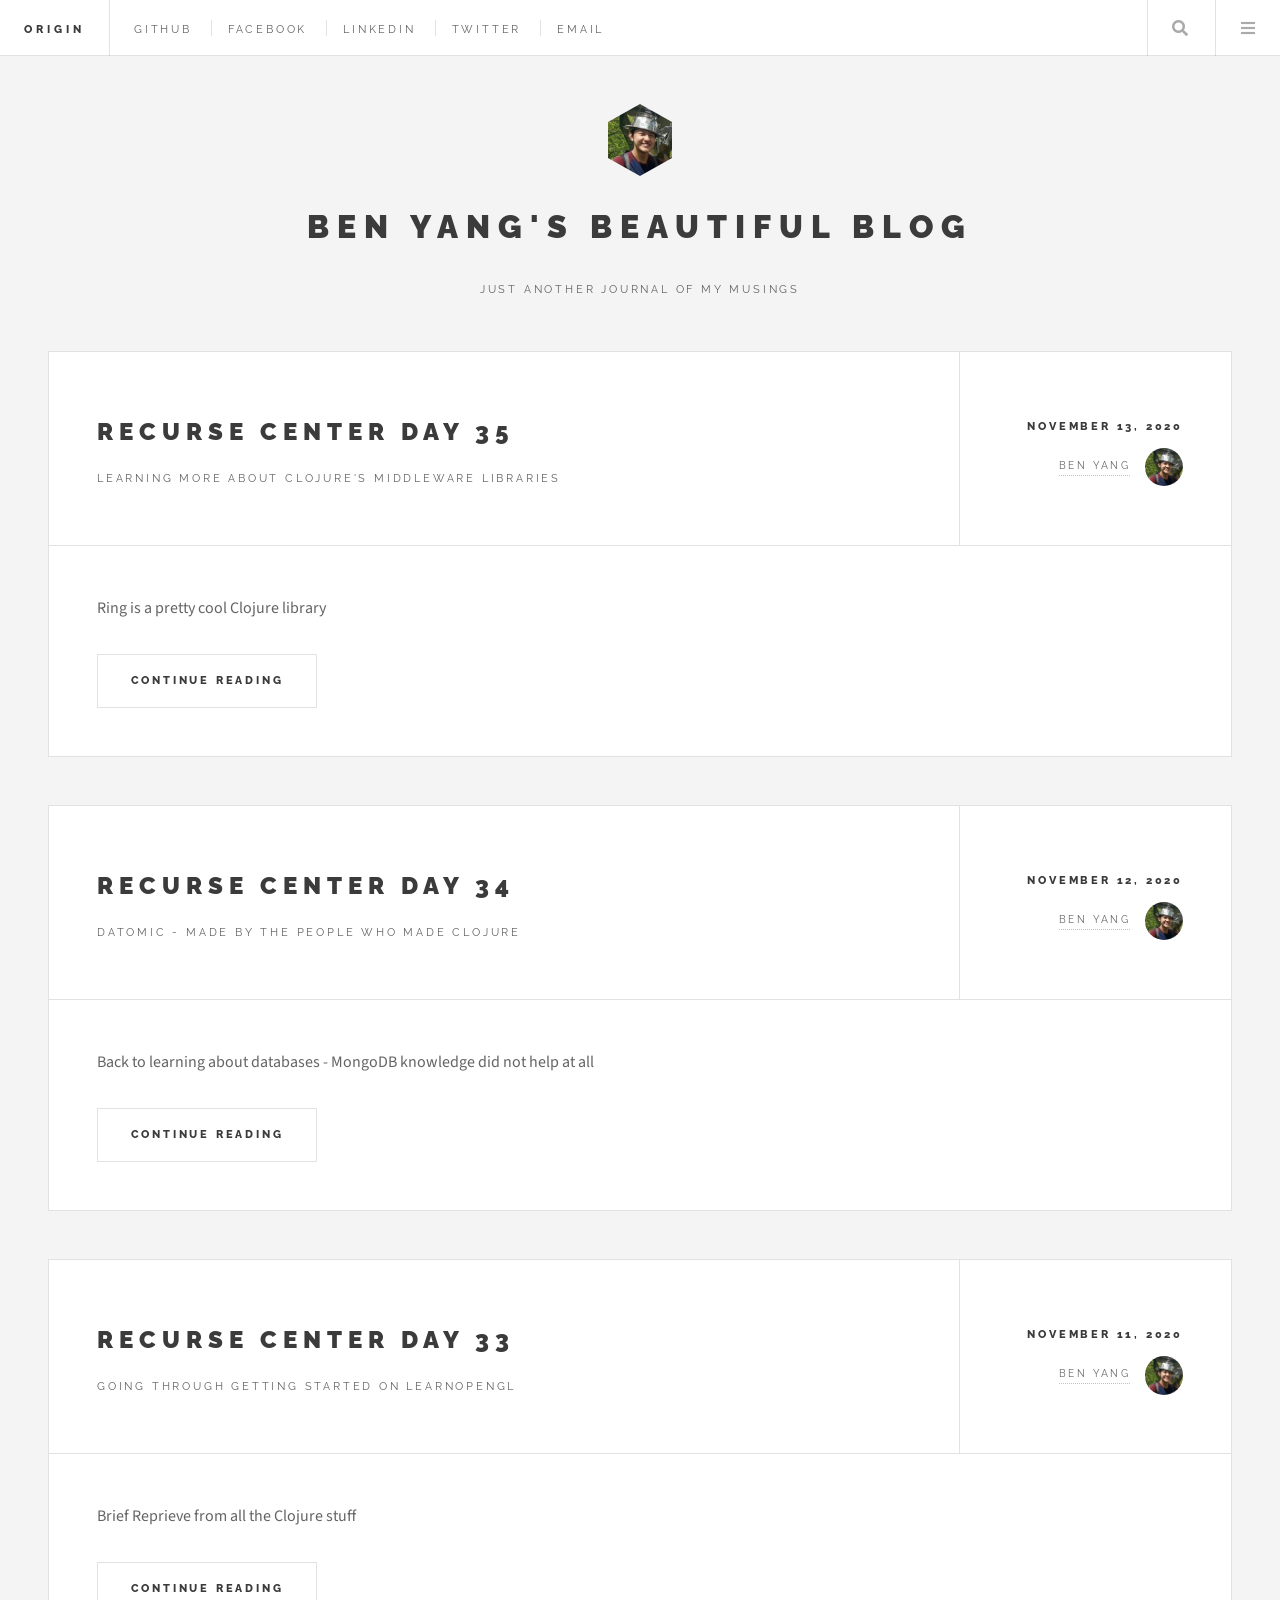
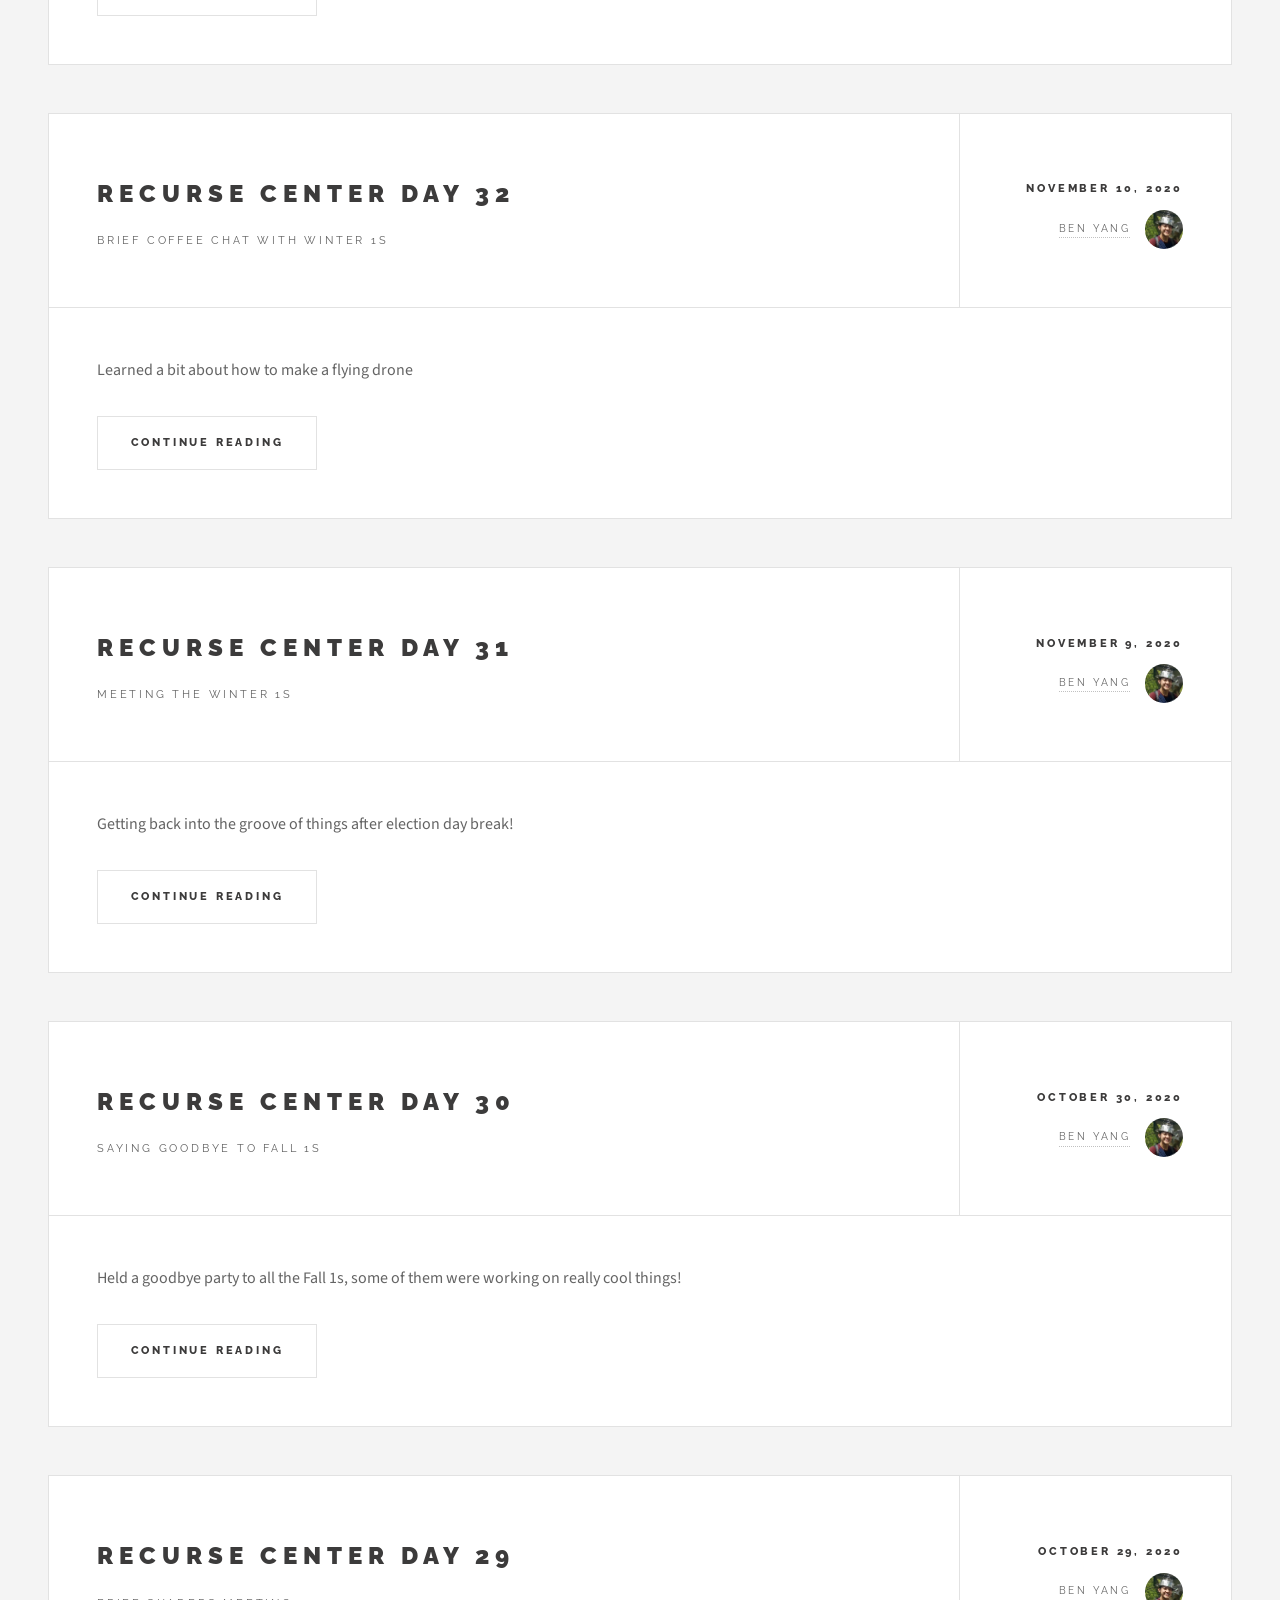
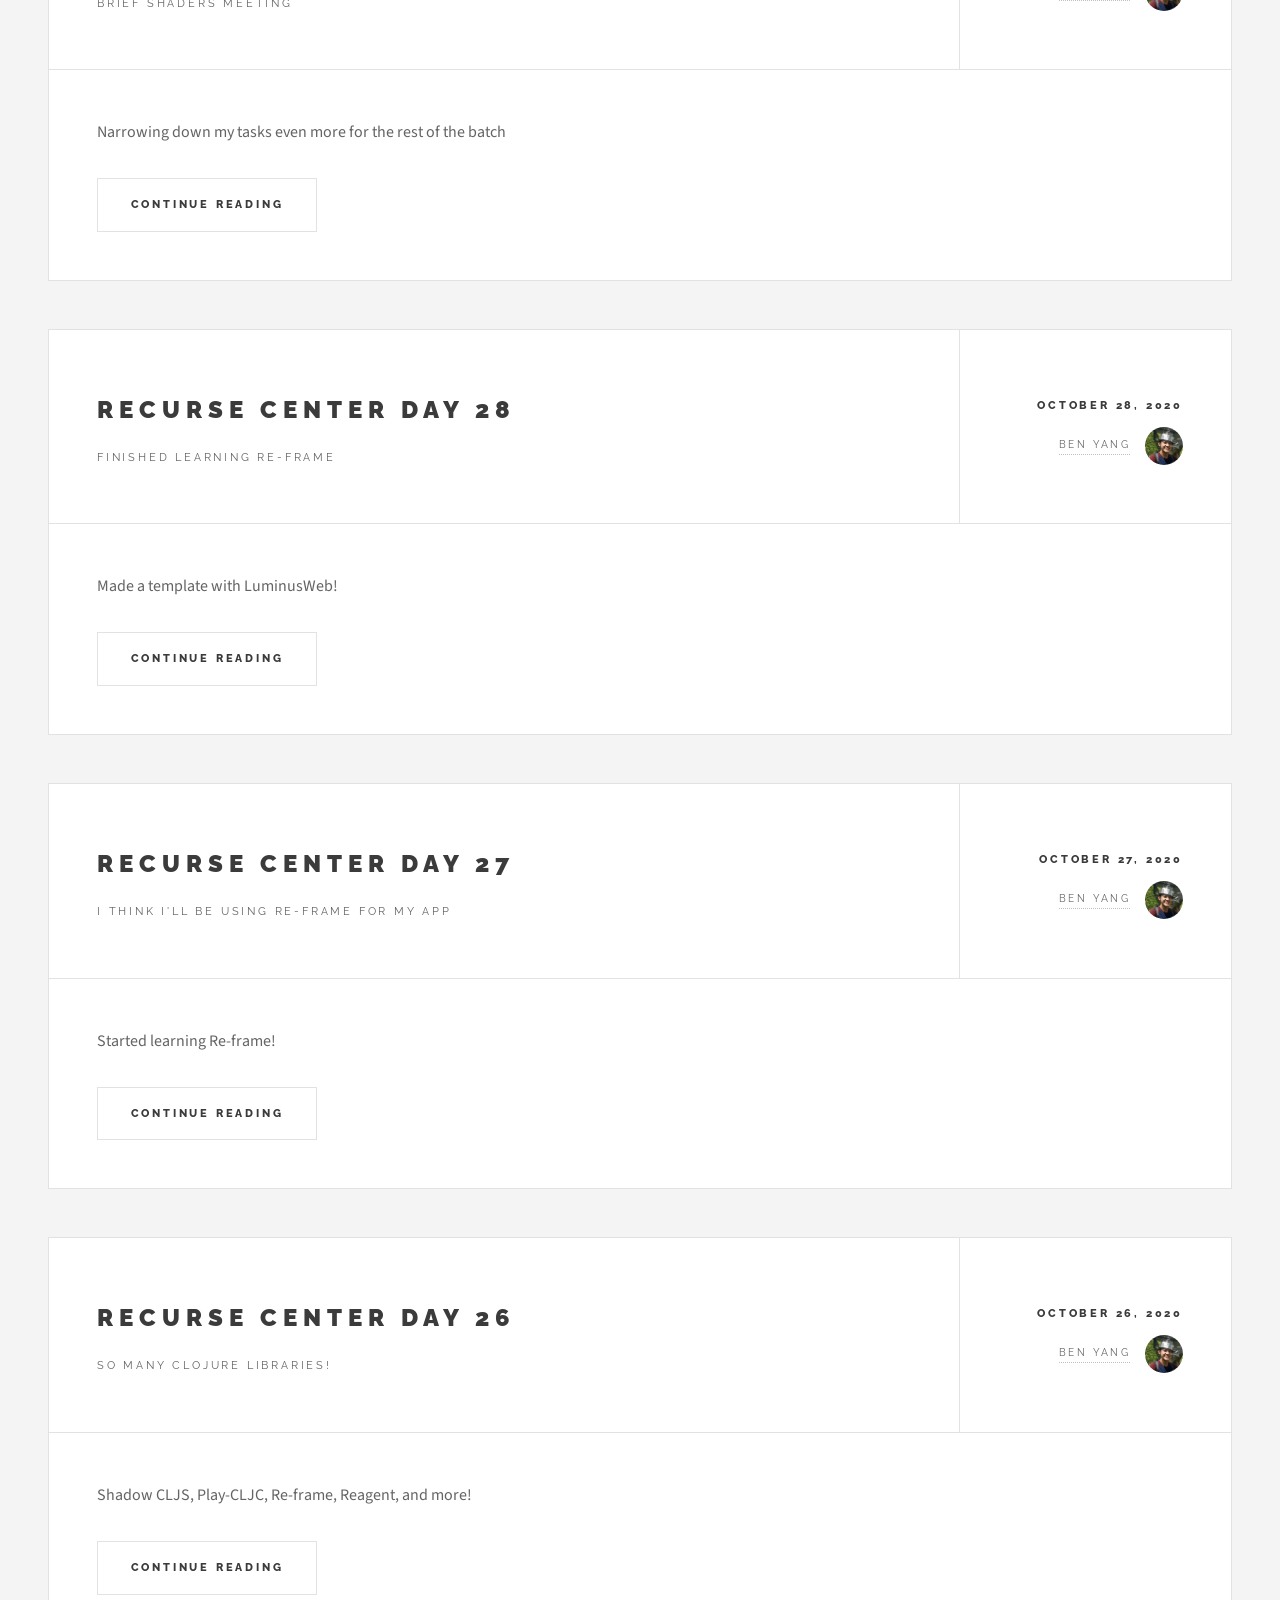
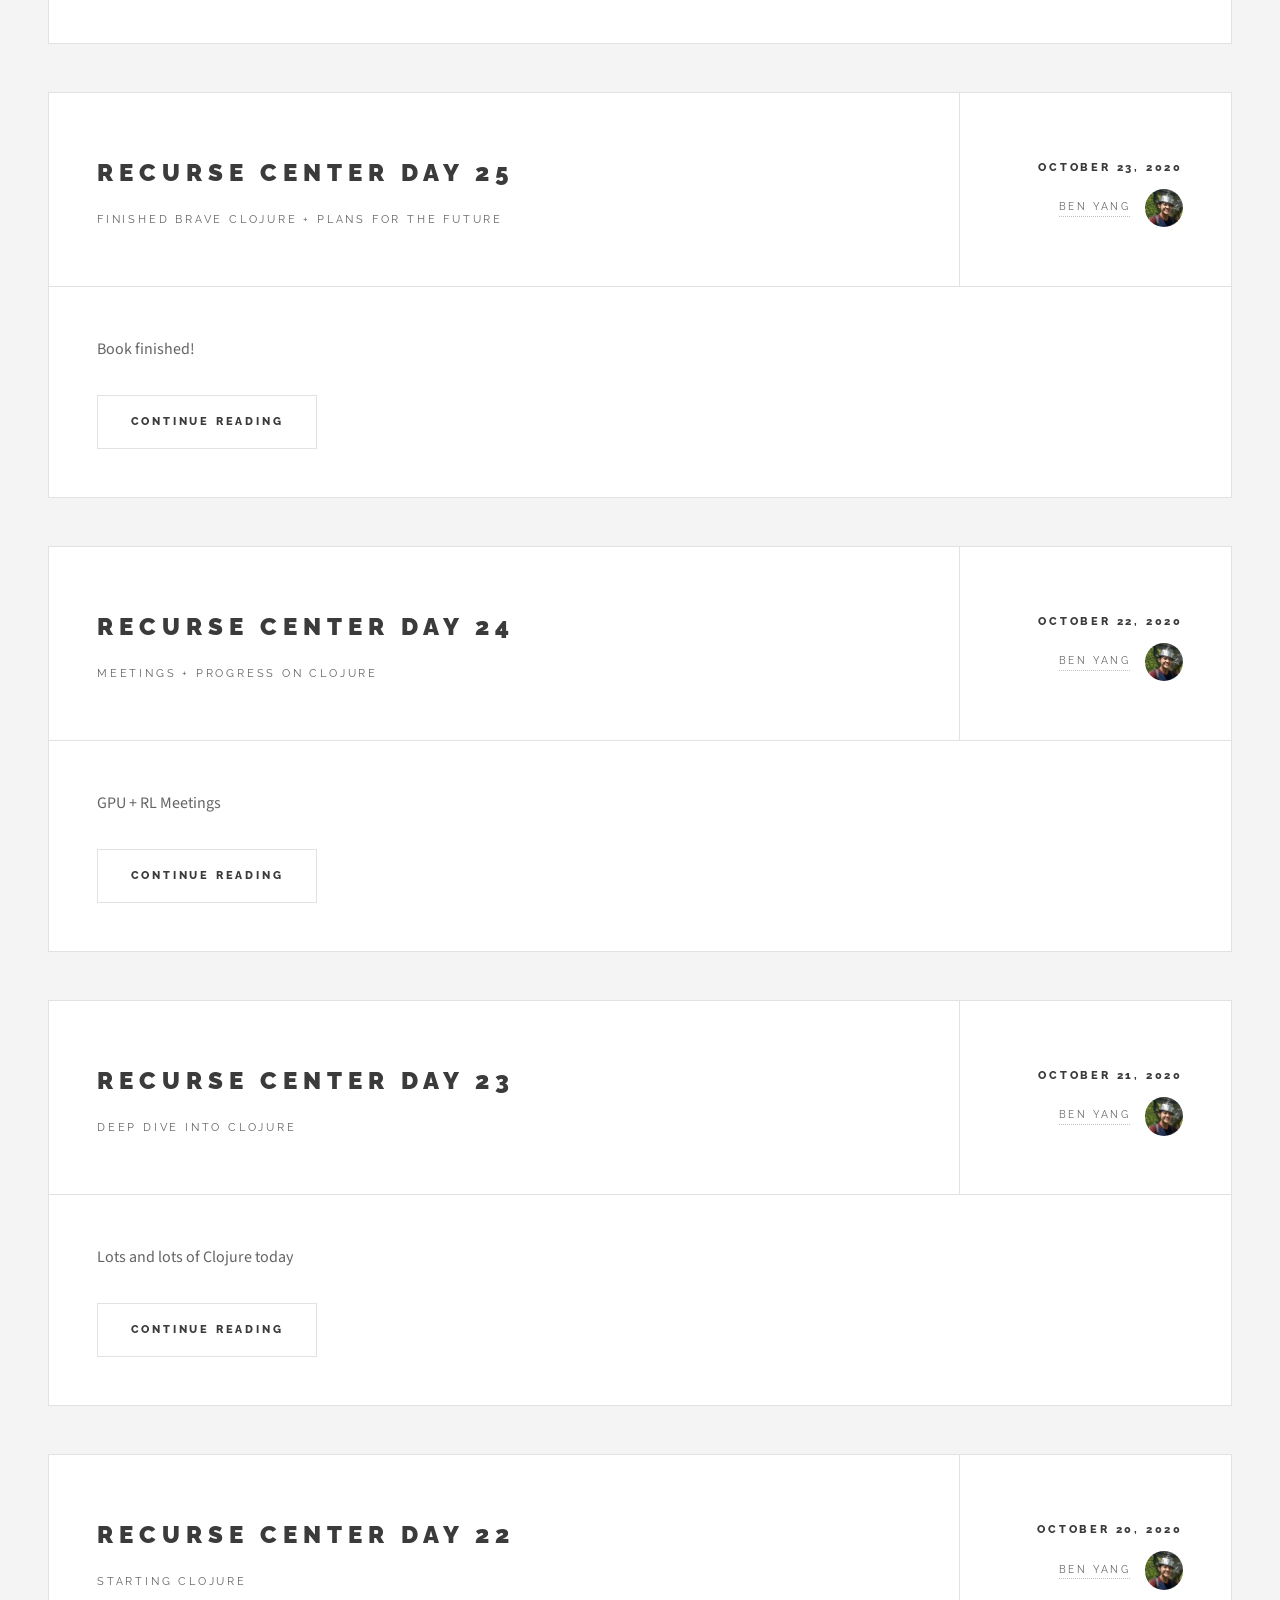
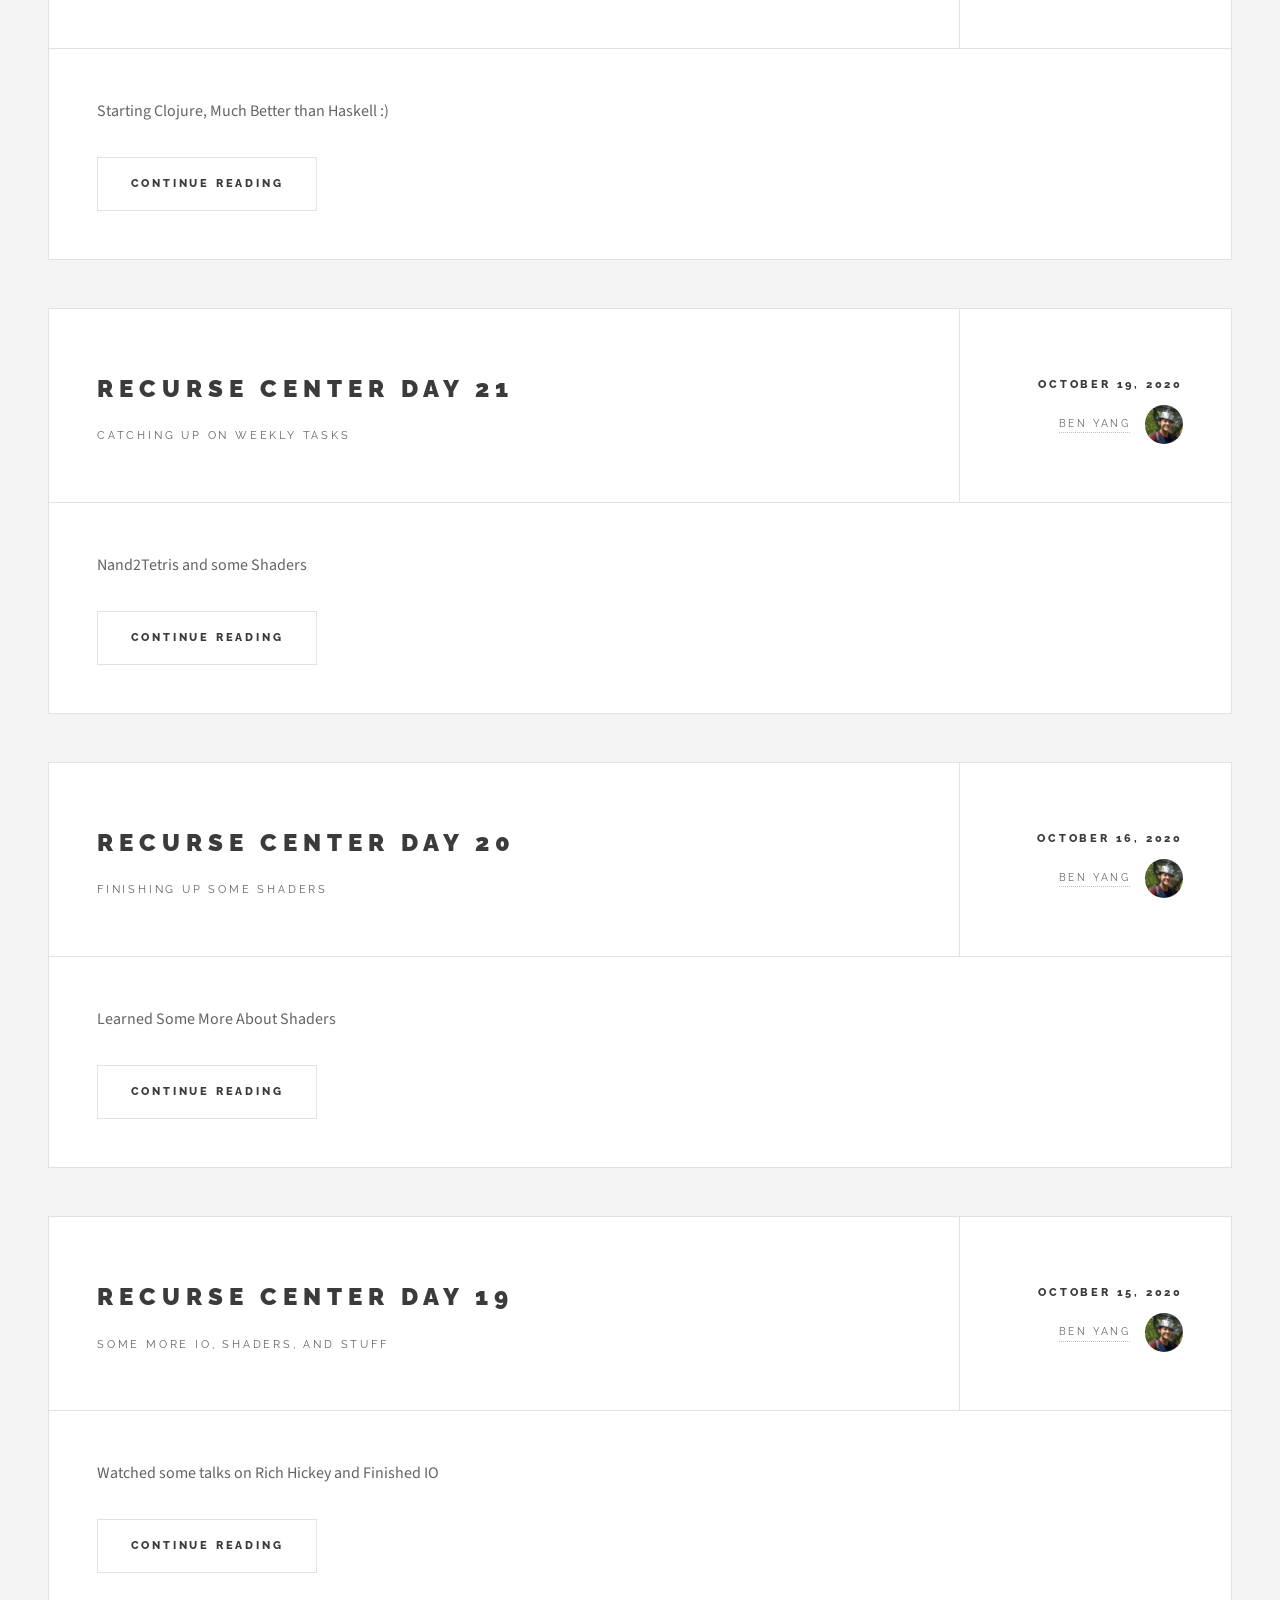
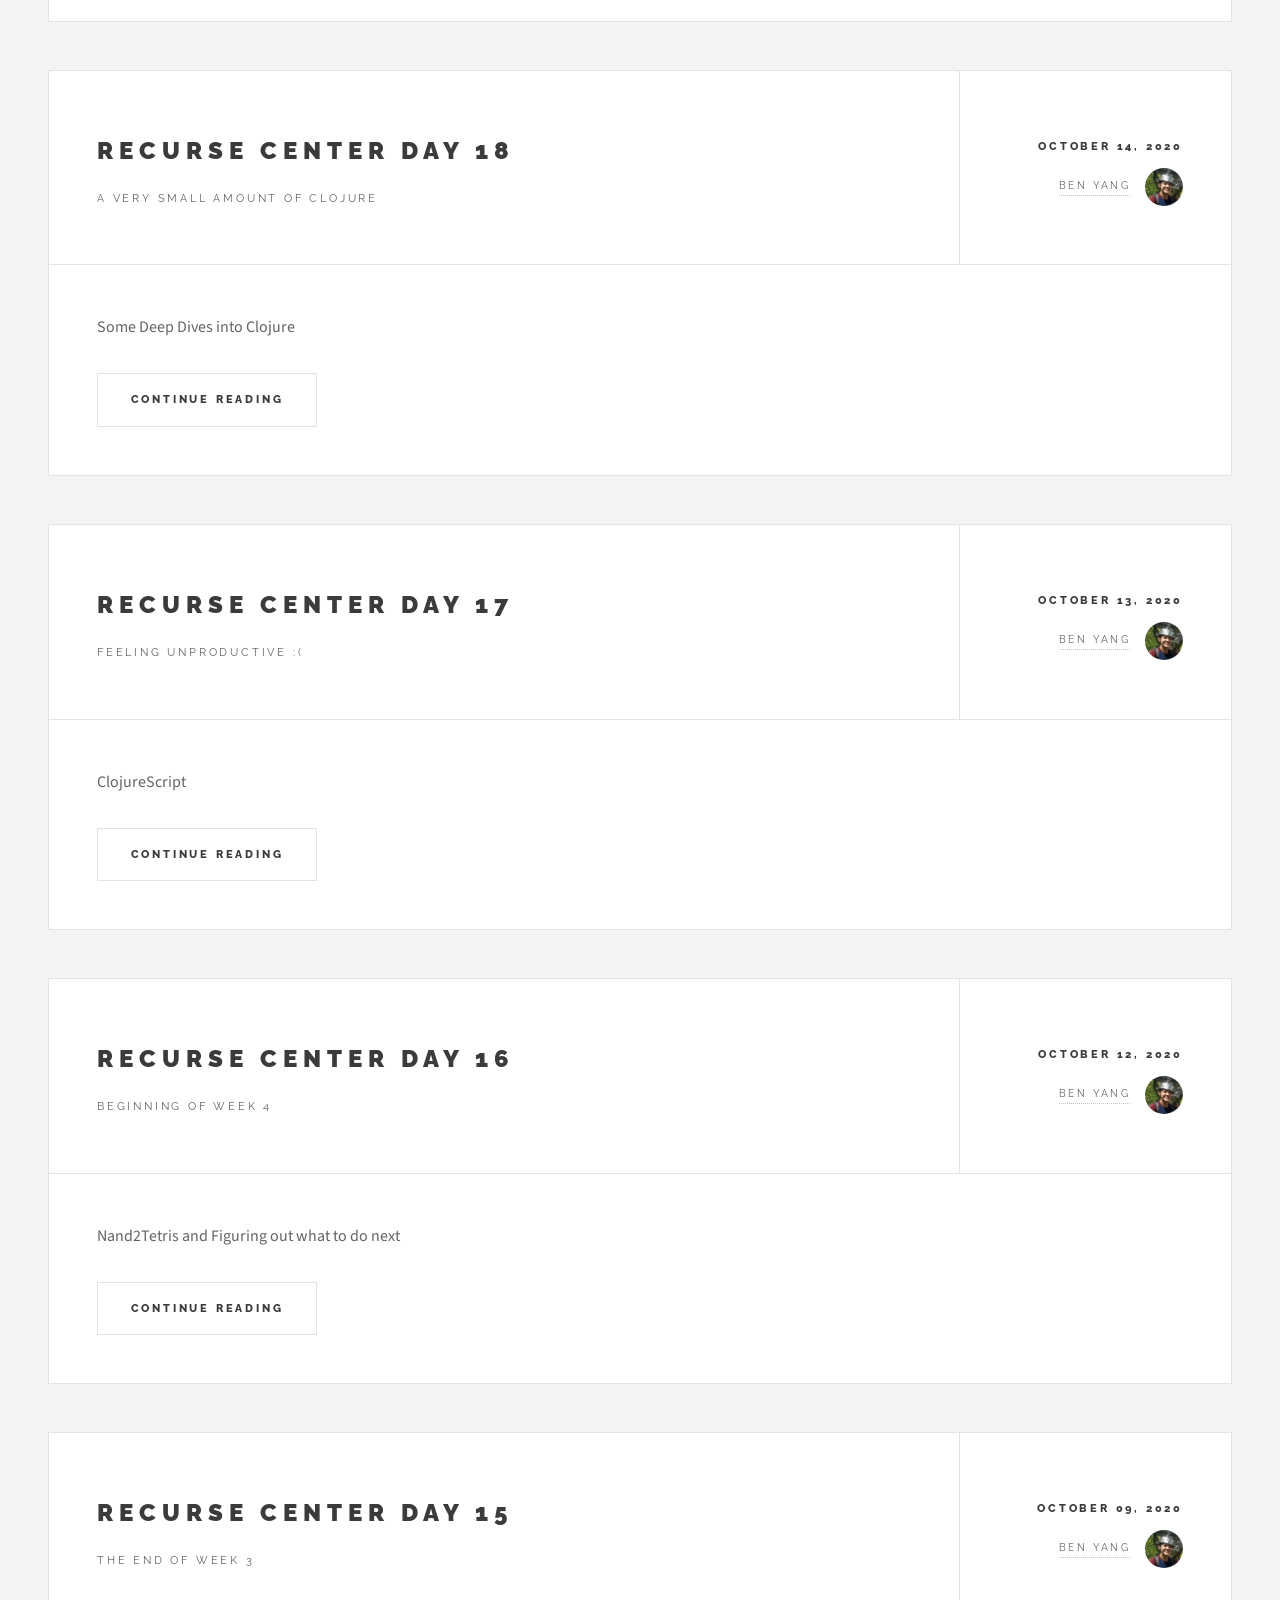
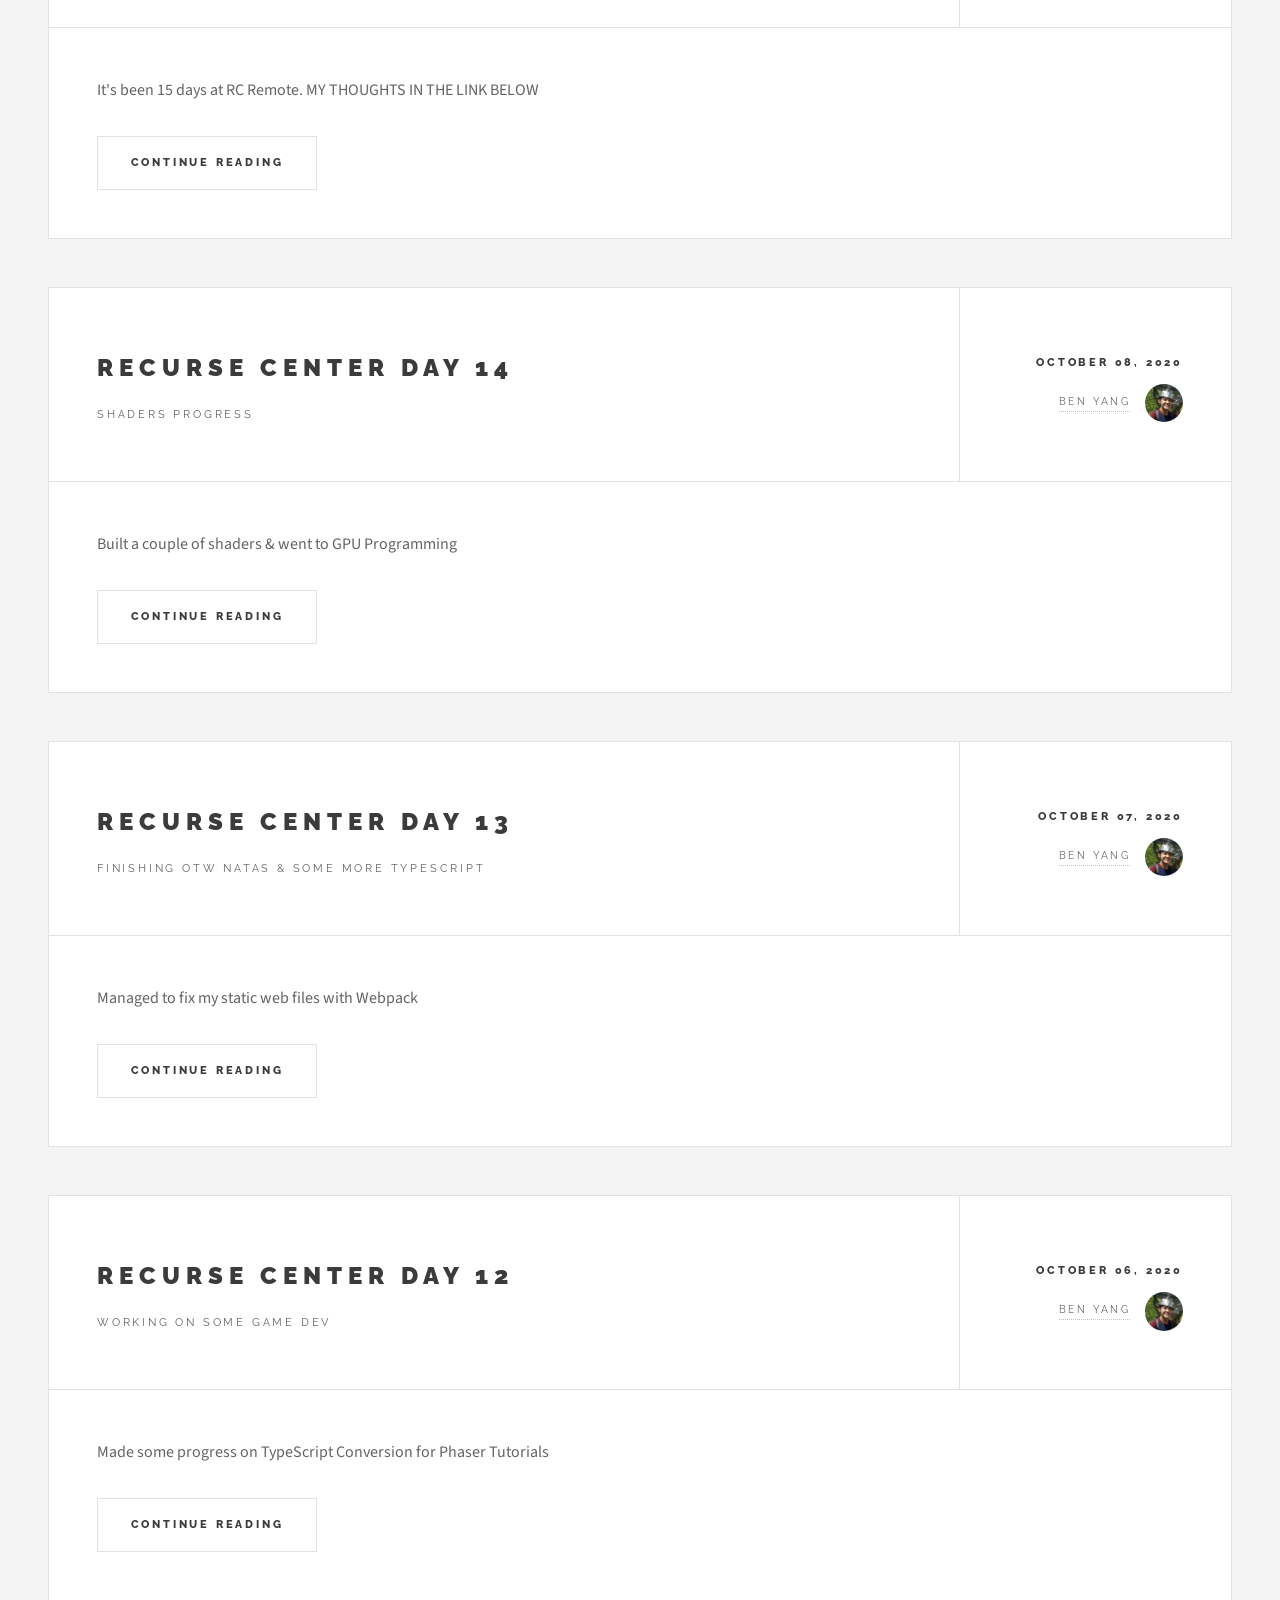
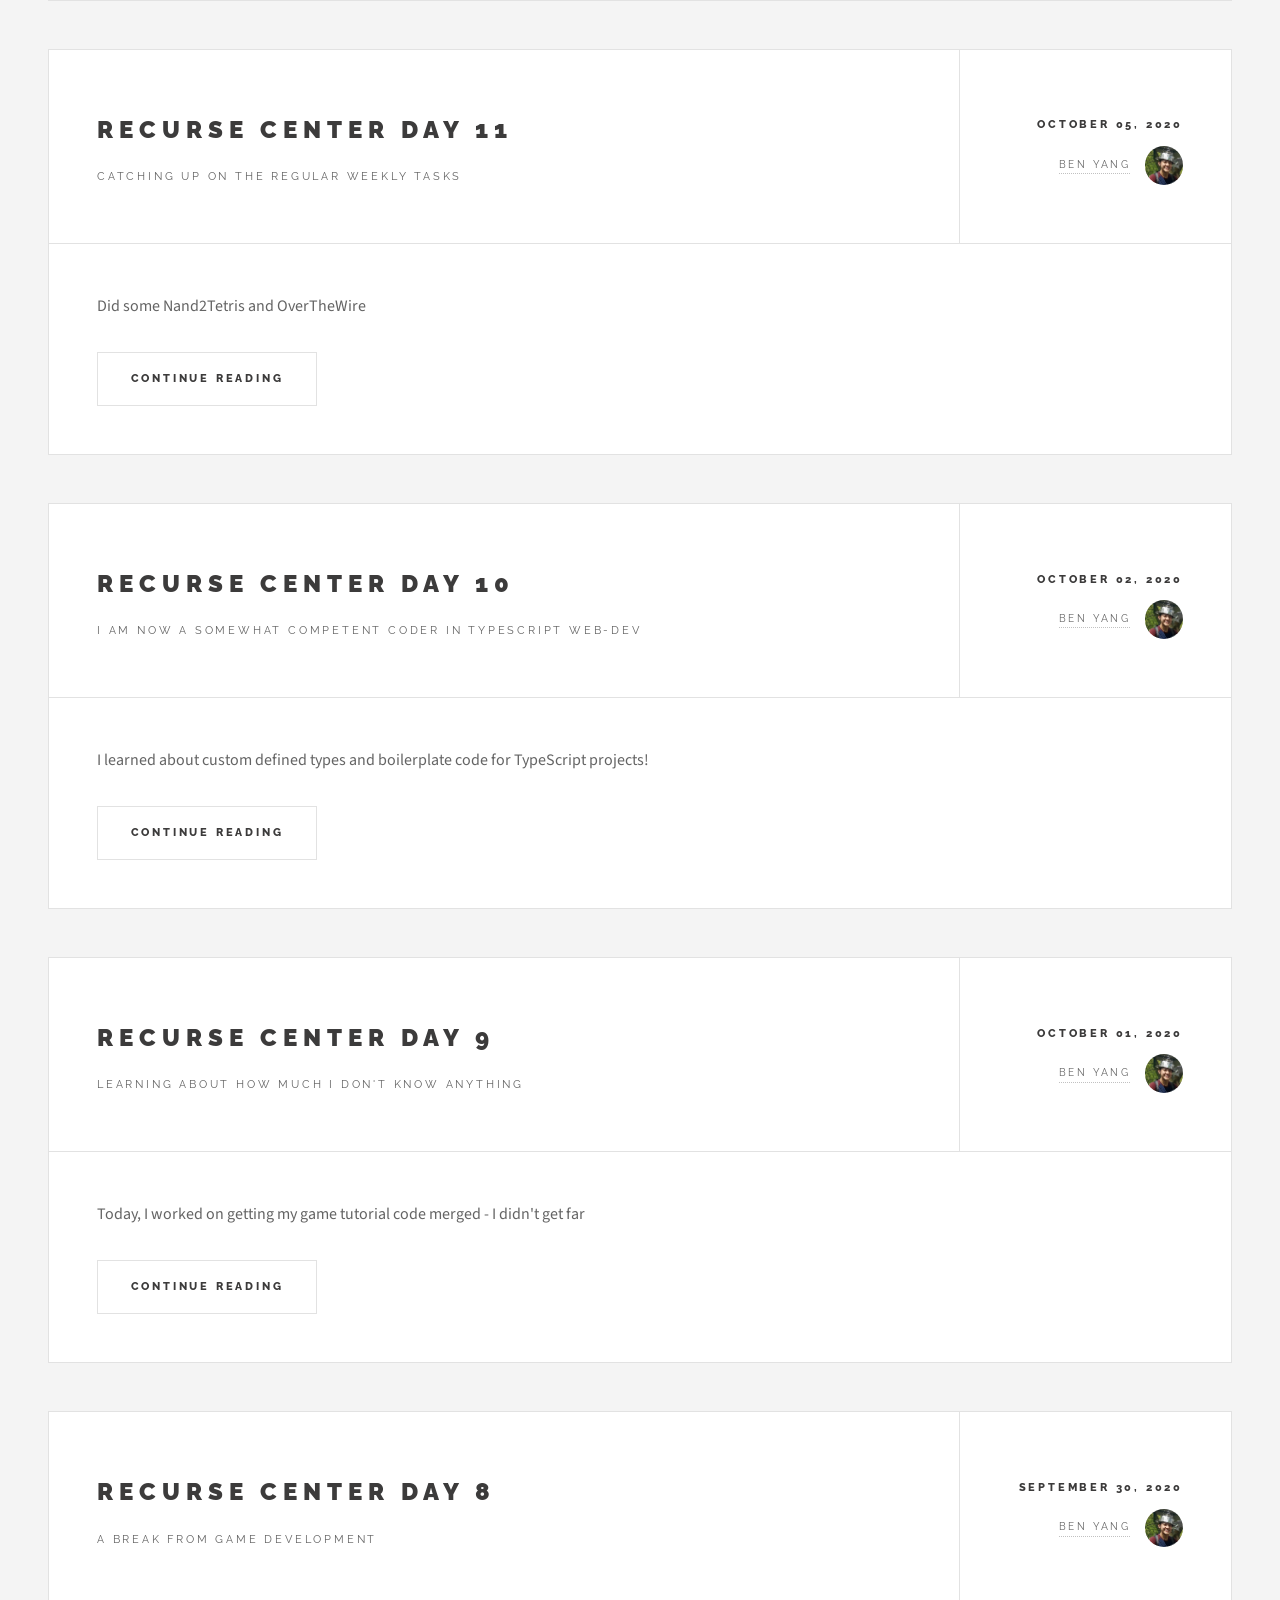
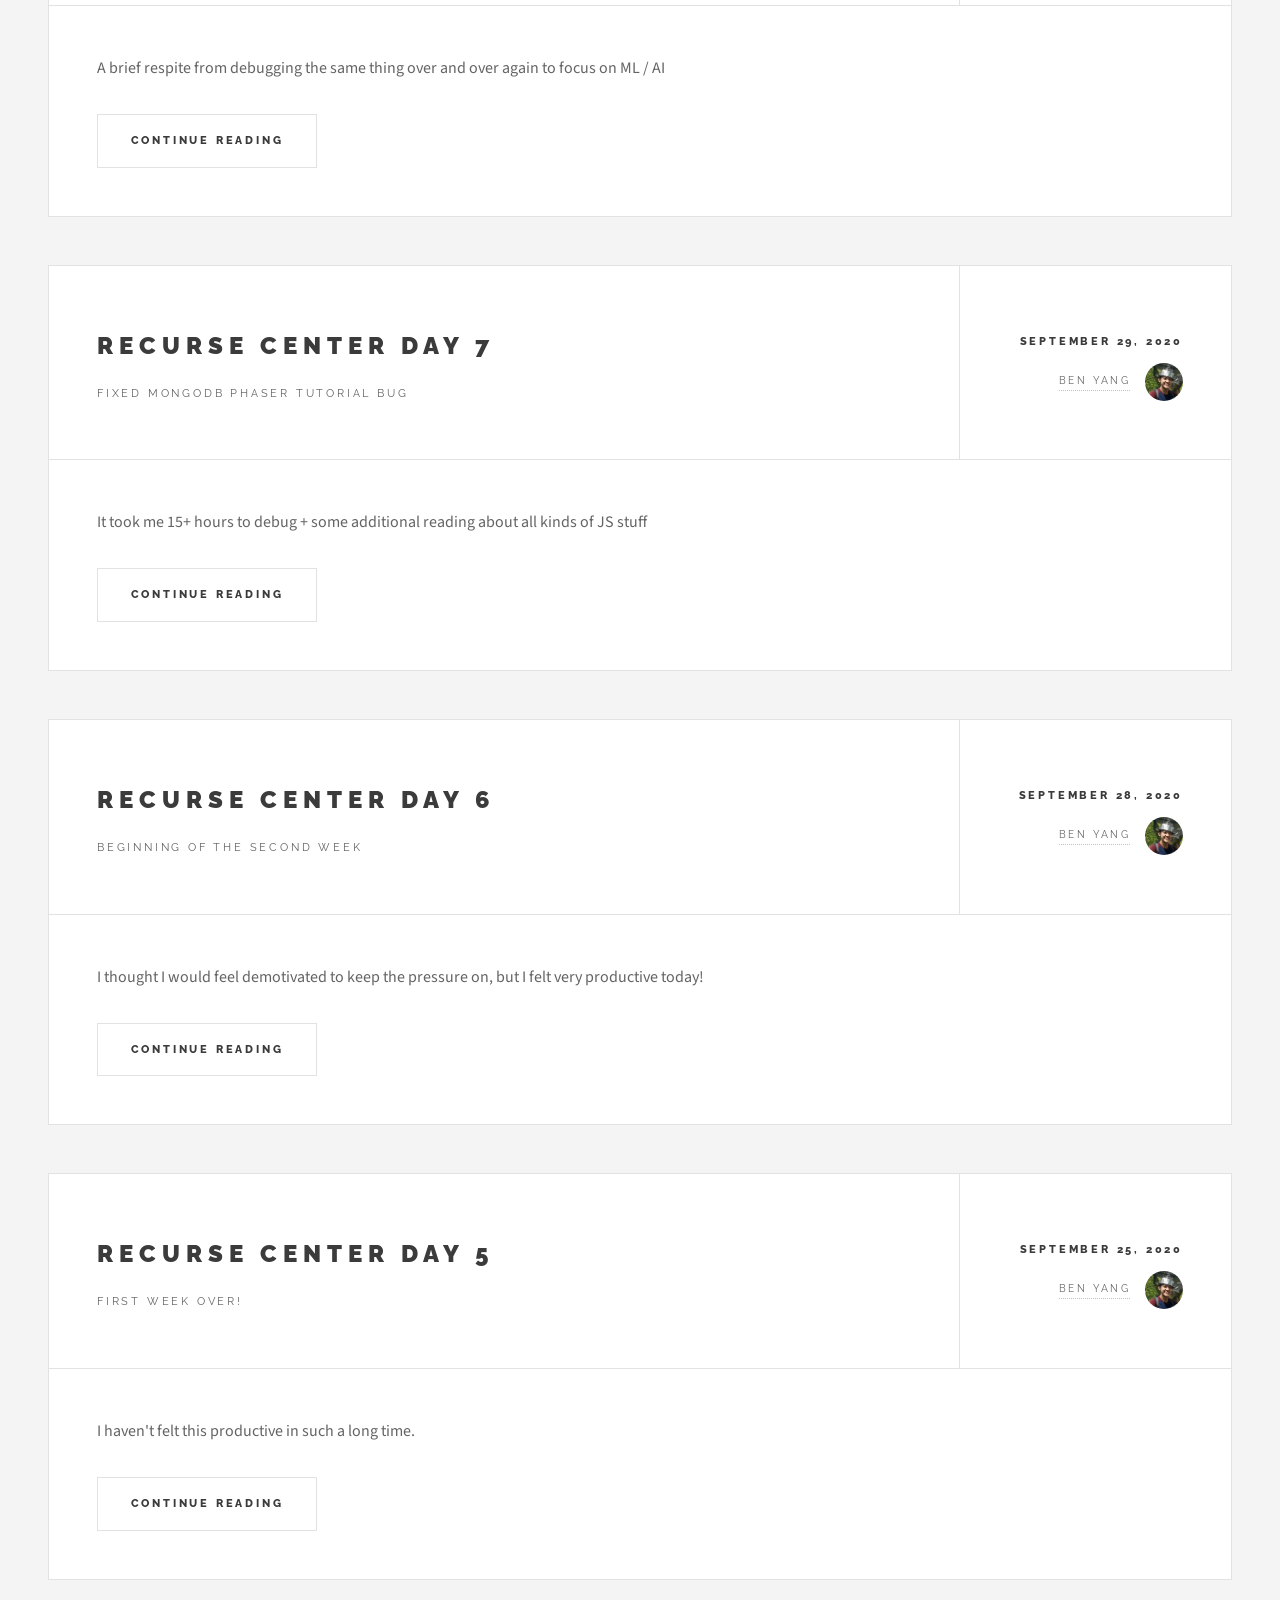
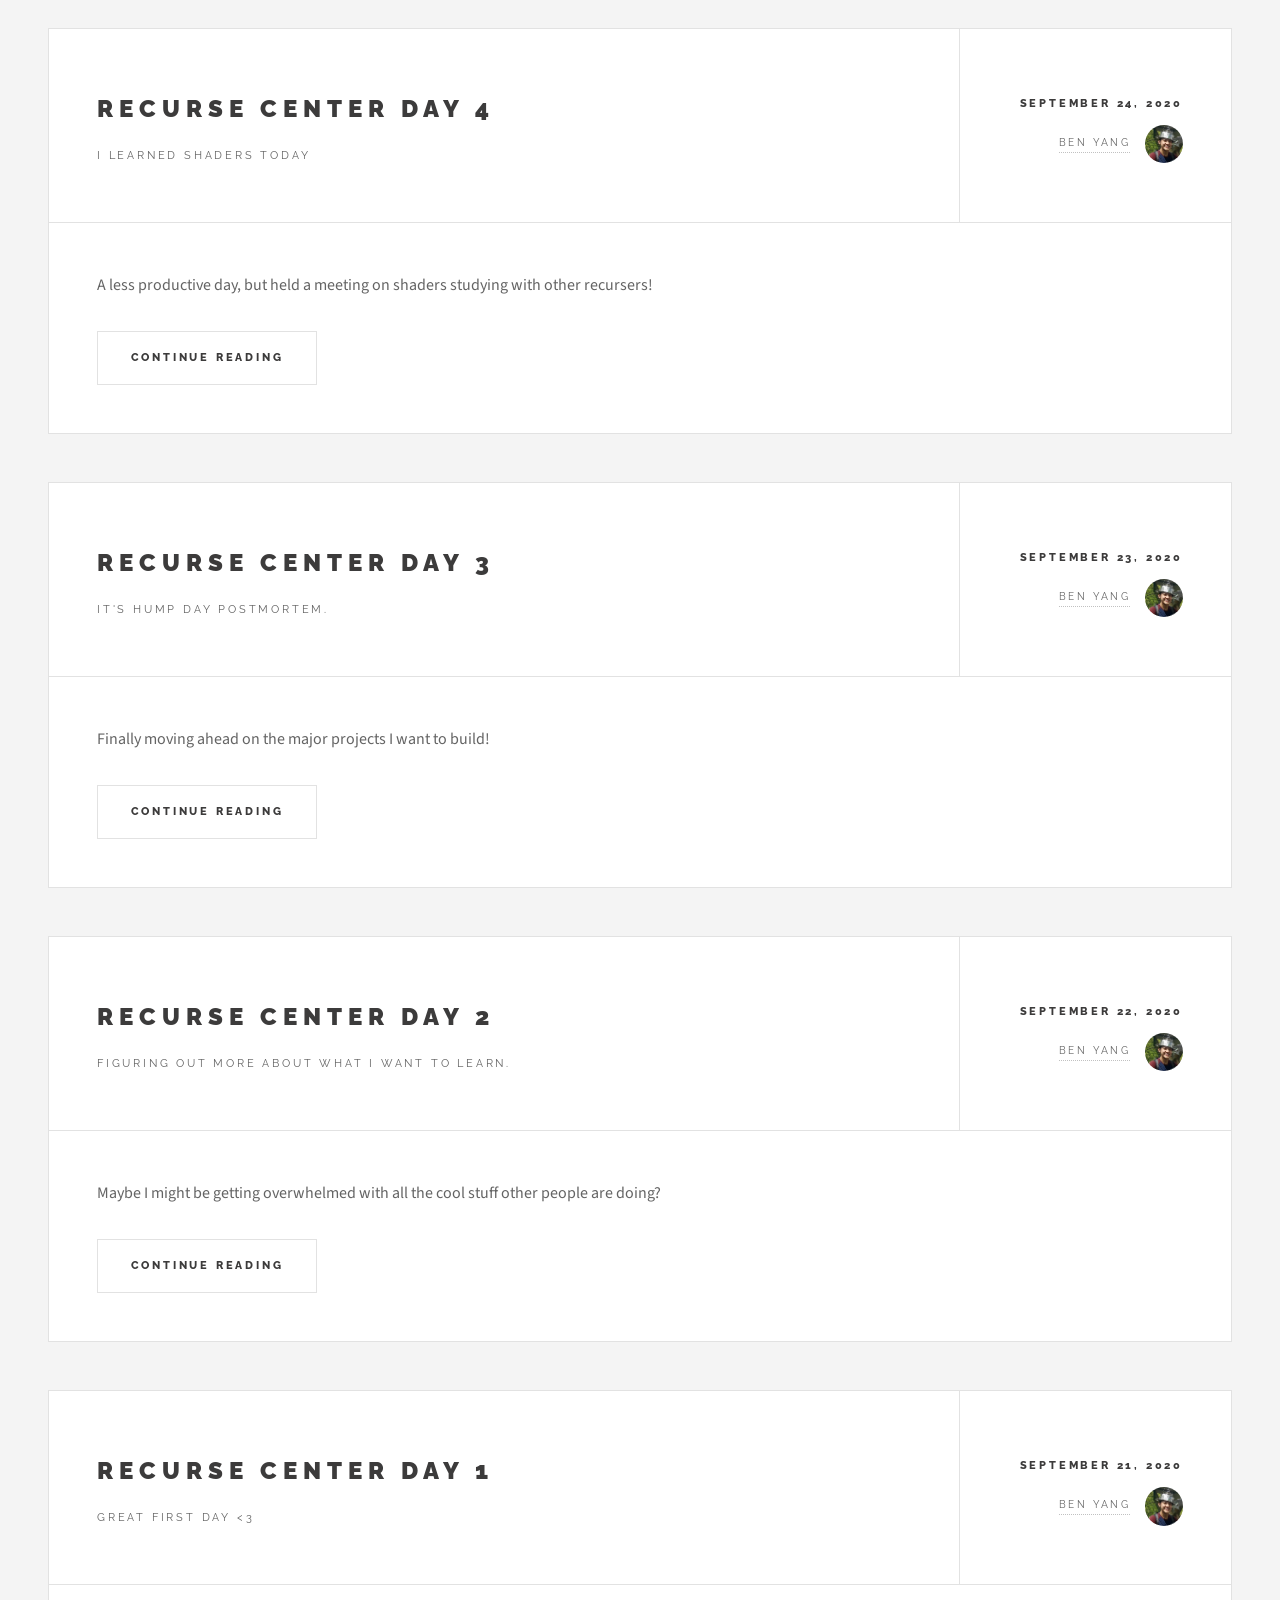
<file: index.html>
<!DOCTYPE HTML>
<!--
	Future Imperfect by HTML5 UP
	html5up.net | @ajlkn
	Free for personal and commercial use under the CCA 3.0 license (html5up.net/license)
-->
<html>
	<head>
		<title>Hi, I'm Ben!</title>
		<meta charset="utf-8" />
		<meta name="viewport" content="width=device-width, initial-scale=1, user-scalable=no" />
		<link rel="stylesheet" href="assets/css/main.css" />
		<link rel="icon" type="image/x-icon" href="favicon.ico">
	</head>
	<body class="is-preload">

		<!-- Wrapper -->
			<div id="wrapper">

				<!-- Header -->
					<header id="header">
						<h1><a href="../index.html">Origin</a></h1>
						<nav class="links">
							<ul>
								<li><a href="https://github.com/benplus1">Github</a></li>
								<li><a href="https://www.facebook.com/benjamin.yang.125">Facebook</a></li>
								<li><a href="https://www.linkedin.com/in/bentyang/">LinkedIn</a></li>
								<li><a href="https://twitter.com/TheAngryBuddhas">Twitter</a></li>
								<li><a href="mailto:yang.benjamin1998@gmail.com">Email</a></li>
							</ul>
						</nav>
						<nav class="main">
							<ul>
								<li class="search">
									<a class="fa-search" href="#search">Search</a>
									<form id="search" method="get" action="#">
										<input type="text" name="query" placeholder="Search" />
									</form>
								</li>
								<li class="menu">
									<a class="fa-bars" href="#menu">Menu</a>
								</li>
							</ul>
						</nav>
					</header>

				<!-- Menu -->
					<section id="menu">

						<!-- Search -->
							<section>
								<form class="search" method="get" action="#">
									<input type="text" name="query" placeholder="Search" />
								</form>
							</section>

						<!-- Links -->
							<section>
								<ul class="links">
									<li>
										<a href="https://github.com/benplus1">
											<h3>Github</h3>
											<p>Coding things!</p>
										</a>
									</li>
									<li>
										<a href="https://www.facebook.com/benjamin.yang.125">
											<h3>Facebook</h3>
											<p>My beautiful face.</p>
										</a>
									</li>
									<li>
										<a href="https://www.linkedin.com/in/bentyang/">
											<h3>LinkedIn</h3>
											<p>More info on me.</p>
										</a>
									</li>
									<li>
										<a href="https://twitter.com/TheAngryBuddhas">
											<h3>Twitter</h3>
											<p>I don't really use Twitter though!</p>
										</a>
									</li>
									<li>
										<a href="mailto:yang.benjamin1998@gmail.com">
											<h3>Email</h3>
											<p>Don't spam me :(</p>
										</a>
									</li>
								</ul>
							</section>

						<!-- Actions -->
						<!--
							<section>
								<ul class="actions stacked">
									<li><a href="#" class="button large fit">Log In</a></li>
								</ul>
							</section>
						-->

					</section>

				<!-- Main -->
				<div id="main">
					<article class="post">
						<header>
							<div class="title">
								<h2><a href="rc35.html">Recurse Center Day 35</a></h2>
								<p>Learning more about Clojure's middleware libraries</p>
							</div>
							<div class="meta">
								<time class="published" datetime="2020-11-13">November 13, 2020</time>
								<a href="#" class="author"><span class="name">Ben Yang</span><img src="images/myface.png" alt="" /></a>
							</div>
						</header>
						<!--<a href="rc1.html" class="image featured"><img src="images/recursestock.jpg" alt="" /></a>-->
						<p>Ring is a pretty cool Clojure library</p>
						<footer>
							<ul class="actions">
								<li><a href="rc35.html" class="button large">Continue Reading</a></li>
							</ul>
							<!--
							<ul class="stats">
								<li><a href="#">General</a></li>
								<li><a href="#" class="icon solid fa-heart">28</a></li>
								<li><a href="#" class="icon solid fa-comment">128</a></li>
							</ul>
							-->
						</footer>
					</article>
					<article class="post">
						<header>
							<div class="title">
								<h2><a href="rc34.html">Recurse Center Day 34</a></h2>
								<p>Datomic - made by the people who made Clojure</p>
							</div>
							<div class="meta">
								<time class="published" datetime="2020-11-12">November 12, 2020</time>
								<a href="#" class="author"><span class="name">Ben Yang</span><img src="images/myface.png" alt="" /></a>
							</div>
						</header>
						<!--<a href="rc1.html" class="image featured"><img src="images/recursestock.jpg" alt="" /></a>-->
						<p>Back to learning about databases - MongoDB knowledge did not help at all</p>
						<footer>
							<ul class="actions">
								<li><a href="rc34.html" class="button large">Continue Reading</a></li>
							</ul>
							<!--
							<ul class="stats">
								<li><a href="#">General</a></li>
								<li><a href="#" class="icon solid fa-heart">28</a></li>
								<li><a href="#" class="icon solid fa-comment">128</a></li>
							</ul>
							-->
						</footer>
					</article>
					<article class="post">
						<header>
							<div class="title">
								<h2><a href="rc33.html">Recurse Center Day 33</a></h2>
								<p>Going through Getting Started on LearnOpenGL</p>
							</div>
							<div class="meta">
								<time class="published" datetime="2020-11-11">November 11, 2020</time>
								<a href="#" class="author"><span class="name">Ben Yang</span><img src="images/myface.png" alt="" /></a>
							</div>
						</header>
						<!--<a href="rc1.html" class="image featured"><img src="images/recursestock.jpg" alt="" /></a>-->
						<p>Brief Reprieve from all the Clojure stuff</p>
						<footer>
							<ul class="actions">
								<li><a href="rc33.html" class="button large">Continue Reading</a></li>
							</ul>
							<!--
							<ul class="stats">
								<li><a href="#">General</a></li>
								<li><a href="#" class="icon solid fa-heart">28</a></li>
								<li><a href="#" class="icon solid fa-comment">128</a></li>
							</ul>
							-->
						</footer>
					</article>
					<article class="post">
						<header>
							<div class="title">
								<h2><a href="rc32.html">Recurse Center Day 32</a></h2>
								<p>Brief Coffee Chat with Winter 1s</p>
							</div>
							<div class="meta">
								<time class="published" datetime="2020-11-10">November 10, 2020</time>
								<a href="#" class="author"><span class="name">Ben Yang</span><img src="images/myface.png" alt="" /></a>
							</div>
						</header>
						<!--<a href="rc1.html" class="image featured"><img src="images/recursestock.jpg" alt="" /></a>-->
						<p>Learned a bit about how to make a flying drone</p>
						<footer>
							<ul class="actions">
								<li><a href="rc32.html" class="button large">Continue Reading</a></li>
							</ul>
							<!--
							<ul class="stats">
								<li><a href="#">General</a></li>
								<li><a href="#" class="icon solid fa-heart">28</a></li>
								<li><a href="#" class="icon solid fa-comment">128</a></li>
							</ul>
							-->
						</footer>
					</article>
					<article class="post">
						<header>
							<div class="title">
								<h2><a href="rc31.html">Recurse Center Day 31</a></h2>
								<p>Meeting the Winter 1s</p>
							</div>
							<div class="meta">
								<time class="published" datetime="2020-11-09">November 9, 2020</time>
								<a href="#" class="author"><span class="name">Ben Yang</span><img src="images/myface.png" alt="" /></a>
							</div>
						</header>
						<!--<a href="rc1.html" class="image featured"><img src="images/recursestock.jpg" alt="" /></a>-->
						<p>Getting back into the groove of things after election day break!</p>
						<footer>
							<ul class="actions">
								<li><a href="rc31.html" class="button large">Continue Reading</a></li>
							</ul>
							<!--
							<ul class="stats">
								<li><a href="#">General</a></li>
								<li><a href="#" class="icon solid fa-heart">28</a></li>
								<li><a href="#" class="icon solid fa-comment">128</a></li>
							</ul>
							-->
						</footer>
					</article>
					<article class="post">
						<header>
							<div class="title">
								<h2><a href="rc30.html">Recurse Center Day 30</a></h2>
								<p>Saying Goodbye to Fall 1s</p>
							</div>
							<div class="meta">
								<time class="published" datetime="2020-10-30">October 30, 2020</time>
								<a href="#" class="author"><span class="name">Ben Yang</span><img src="images/myface.png" alt="" /></a>
							</div>
						</header>
						<!--<a href="rc1.html" class="image featured"><img src="images/recursestock.jpg" alt="" /></a>-->
						<p>Held a goodbye party to all the Fall 1s, some of them were working on really cool things!</p>
						<footer>
							<ul class="actions">
								<li><a href="rc30.html" class="button large">Continue Reading</a></li>
							</ul>
							<!--
							<ul class="stats">
								<li><a href="#">General</a></li>
								<li><a href="#" class="icon solid fa-heart">28</a></li>
								<li><a href="#" class="icon solid fa-comment">128</a></li>
							</ul>
							-->
						</footer>
					</article>
					<article class="post">
						<header>
							<div class="title">
								<h2><a href="rc29.html">Recurse Center Day 29</a></h2>
								<p>Brief Shaders Meeting</p>
							</div>
							<div class="meta">
								<time class="published" datetime="2020-10-29">October 29, 2020</time>
								<a href="#" class="author"><span class="name">Ben Yang</span><img src="images/myface.png" alt="" /></a>
							</div>
						</header>
						<!--<a href="rc1.html" class="image featured"><img src="images/recursestock.jpg" alt="" /></a>-->
						<p>Narrowing down my tasks even more for the rest of the batch</p>
						<footer>
							<ul class="actions">
								<li><a href="rc29.html" class="button large">Continue Reading</a></li>
							</ul>
							<!--
							<ul class="stats">
								<li><a href="#">General</a></li>
								<li><a href="#" class="icon solid fa-heart">28</a></li>
								<li><a href="#" class="icon solid fa-comment">128</a></li>
							</ul>
							-->
						</footer>
					</article>
					<article class="post">
						<header>
							<div class="title">
								<h2><a href="rc28.html">Recurse Center Day 28</a></h2>
								<p>Finished Learning Re-frame</p>
							</div>
							<div class="meta">
								<time class="published" datetime="2020-10-28">October 28, 2020</time>
								<a href="#" class="author"><span class="name">Ben Yang</span><img src="images/myface.png" alt="" /></a>
							</div>
						</header>
						<!--<a href="rc1.html" class="image featured"><img src="images/recursestock.jpg" alt="" /></a>-->
						<p>Made a template with LuminusWeb!</p>
						<footer>
							<ul class="actions">
								<li><a href="rc28.html" class="button large">Continue Reading</a></li>
							</ul>
							<!--
							<ul class="stats">
								<li><a href="#">General</a></li>
								<li><a href="#" class="icon solid fa-heart">28</a></li>
								<li><a href="#" class="icon solid fa-comment">128</a></li>
							</ul>
							-->
						</footer>
					</article>
					<article class="post">
						<header>
							<div class="title">
								<h2><a href="rc27.html">Recurse Center Day 27</a></h2>
								<p>I think I'll be using Re-frame for my app</p>
							</div>
							<div class="meta">
								<time class="published" datetime="2020-10-27">October 27, 2020</time>
								<a href="#" class="author"><span class="name">Ben Yang</span><img src="images/myface.png" alt="" /></a>
							</div>
						</header>
						<!--<a href="rc1.html" class="image featured"><img src="images/recursestock.jpg" alt="" /></a>-->
						<p>Started learning Re-frame!</p>
						<footer>
							<ul class="actions">
								<li><a href="rc27.html" class="button large">Continue Reading</a></li>
							</ul>
							<!--
							<ul class="stats">
								<li><a href="#">General</a></li>
								<li><a href="#" class="icon solid fa-heart">28</a></li>
								<li><a href="#" class="icon solid fa-comment">128</a></li>
							</ul>
							-->
						</footer>
					</article>
					<article class="post">
						<header>
							<div class="title">
								<h2><a href="rc26.html">Recurse Center Day 26</a></h2>
								<p>So Many Clojure Libraries!</p>
							</div>
							<div class="meta">
								<time class="published" datetime="2020-10-26">October 26, 2020</time>
								<a href="#" class="author"><span class="name">Ben Yang</span><img src="images/myface.png" alt="" /></a>
							</div>
						</header>
						<!--<a href="rc1.html" class="image featured"><img src="images/recursestock.jpg" alt="" /></a>-->
						<p>Shadow CLJS, Play-CLJC, Re-frame, Reagent, and more!</p>
						<footer>
							<ul class="actions">
								<li><a href="rc26.html" class="button large">Continue Reading</a></li>
							</ul>
							<!--
							<ul class="stats">
								<li><a href="#">General</a></li>
								<li><a href="#" class="icon solid fa-heart">28</a></li>
								<li><a href="#" class="icon solid fa-comment">128</a></li>
							</ul>
							-->
						</footer>
					</article>
					<article class="post">
						<header>
							<div class="title">
								<h2><a href="rc25.html">Recurse Center Day 25</a></h2>
								<p>Finished Brave Clojure + Plans for the Future</p>
							</div>
							<div class="meta">
								<time class="published" datetime="2020-10-23">October 23, 2020</time>
								<a href="#" class="author"><span class="name">Ben Yang</span><img src="images/myface.png" alt="" /></a>
							</div>
						</header>
						<!--<a href="rc1.html" class="image featured"><img src="images/recursestock.jpg" alt="" /></a>-->
						<p>Book finished!</p>
						<footer>
							<ul class="actions">
								<li><a href="rc25.html" class="button large">Continue Reading</a></li>
							</ul>
							<!--
							<ul class="stats">
								<li><a href="#">General</a></li>
								<li><a href="#" class="icon solid fa-heart">28</a></li>
								<li><a href="#" class="icon solid fa-comment">128</a></li>
							</ul>
							-->
						</footer>
					</article>
					<article class="post">
						<header>
							<div class="title">
								<h2><a href="rc24.html">Recurse Center Day 24</a></h2>
								<p>Meetings + Progress on Clojure</p>
							</div>
							<div class="meta">
								<time class="published" datetime="2020-10-22">October 22, 2020</time>
								<a href="#" class="author"><span class="name">Ben Yang</span><img src="images/myface.png" alt="" /></a>
							</div>
						</header>
						<!--<a href="rc1.html" class="image featured"><img src="images/recursestock.jpg" alt="" /></a>-->
						<p>GPU + RL Meetings</p>
						<footer>
							<ul class="actions">
								<li><a href="rc24.html" class="button large">Continue Reading</a></li>
							</ul>
							<!--
							<ul class="stats">
								<li><a href="#">General</a></li>
								<li><a href="#" class="icon solid fa-heart">28</a></li>
								<li><a href="#" class="icon solid fa-comment">128</a></li>
							</ul>
							-->
						</footer>
					</article>
					<article class="post">
						<header>
							<div class="title">
								<h2><a href="rc23.html">Recurse Center Day 23</a></h2>
								<p>Deep Dive into Clojure</p>
							</div>
							<div class="meta">
								<time class="published" datetime="2020-10-21">October 21, 2020</time>
								<a href="#" class="author"><span class="name">Ben Yang</span><img src="images/myface.png" alt="" /></a>
							</div>
						</header>
						<!--<a href="rc1.html" class="image featured"><img src="images/recursestock.jpg" alt="" /></a>-->
						<p>Lots and lots of Clojure today</p>
						<footer>
							<ul class="actions">
								<li><a href="rc23.html" class="button large">Continue Reading</a></li>
							</ul>
							<!--
							<ul class="stats">
								<li><a href="#">General</a></li>
								<li><a href="#" class="icon solid fa-heart">28</a></li>
								<li><a href="#" class="icon solid fa-comment">128</a></li>
							</ul>
							-->
						</footer>
					</article>
					<article class="post">
						<header>
							<div class="title">
								<h2><a href="rc22.html">Recurse Center Day 22</a></h2>
								<p>Starting Clojure</p>
							</div>
							<div class="meta">
								<time class="published" datetime="2020-10-20">October 20, 2020</time>
								<a href="#" class="author"><span class="name">Ben Yang</span><img src="images/myface.png" alt="" /></a>
							</div>
						</header>
						<!--<a href="rc1.html" class="image featured"><img src="images/recursestock.jpg" alt="" /></a>-->
						<p>Starting Clojure, Much Better than Haskell :)</p>
						<footer>
							<ul class="actions">
								<li><a href="rc22.html" class="button large">Continue Reading</a></li>
							</ul>
							<!--
							<ul class="stats">
								<li><a href="#">General</a></li>
								<li><a href="#" class="icon solid fa-heart">28</a></li>
								<li><a href="#" class="icon solid fa-comment">128</a></li>
							</ul>
							-->
						</footer>
					</article>
					<article class="post">
						<header>
							<div class="title">
								<h2><a href="rc21.html">Recurse Center Day 21</a></h2>
								<p>Catching Up on Weekly Tasks</p>
							</div>
							<div class="meta">
								<time class="published" datetime="2020-10-19">October 19, 2020</time>
								<a href="#" class="author"><span class="name">Ben Yang</span><img src="images/myface.png" alt="" /></a>
							</div>
						</header>
						<!--<a href="rc1.html" class="image featured"><img src="images/recursestock.jpg" alt="" /></a>-->
						<p>Nand2Tetris and some Shaders</p>
						<footer>
							<ul class="actions">
								<li><a href="rc21.html" class="button large">Continue Reading</a></li>
							</ul>
							<!--
							<ul class="stats">
								<li><a href="#">General</a></li>
								<li><a href="#" class="icon solid fa-heart">28</a></li>
								<li><a href="#" class="icon solid fa-comment">128</a></li>
							</ul>
							-->
						</footer>
					</article>

					<article class="post">
						<header>
							<div class="title">
								<h2><a href="rc20.html">Recurse Center Day 20</a></h2>
								<p>Finishing Up Some Shaders</p>
							</div>
							<div class="meta">
								<time class="published" datetime="2020-10-16">October 16, 2020</time>
								<a href="#" class="author"><span class="name">Ben Yang</span><img src="images/myface.png" alt="" /></a>
							</div>
						</header>
						<!--<a href="rc1.html" class="image featured"><img src="images/recursestock.jpg" alt="" /></a>-->
						<p>Learned Some More About Shaders</p>
						<footer>
							<ul class="actions">
								<li><a href="rc20.html" class="button large">Continue Reading</a></li>
							</ul>
							<!--
							<ul class="stats">
								<li><a href="#">General</a></li>
								<li><a href="#" class="icon solid fa-heart">28</a></li>
								<li><a href="#" class="icon solid fa-comment">128</a></li>
							</ul>
							-->
						</footer>
					</article>

					<article class="post">
						<header>
							<div class="title">
								<h2><a href="rc19.html">Recurse Center Day 19</a></h2>
								<p>Some More IO, Shaders, and Stuff</p>
							</div>
							<div class="meta">
								<time class="published" datetime="2020-10-15">October 15, 2020</time>
								<a href="#" class="author"><span class="name">Ben Yang</span><img src="images/myface.png" alt="" /></a>
							</div>
						</header>
						<!--<a href="rc1.html" class="image featured"><img src="images/recursestock.jpg" alt="" /></a>-->
						<p>Watched some talks on Rich Hickey and Finished IO</p>
						<footer>
							<ul class="actions">
								<li><a href="rc19.html" class="button large">Continue Reading</a></li>
							</ul>
							<!--
							<ul class="stats">
								<li><a href="#">General</a></li>
								<li><a href="#" class="icon solid fa-heart">28</a></li>
								<li><a href="#" class="icon solid fa-comment">128</a></li>
							</ul>
							-->
						</footer>
					</article>

					<article class="post">
						<header>
							<div class="title">
								<h2><a href="rc18.html">Recurse Center Day 18</a></h2>
								<p>A Very Small Amount of Clojure</p>
							</div>
							<div class="meta">
								<time class="published" datetime="2020-10-14">October 14, 2020</time>
								<a href="#" class="author"><span class="name">Ben Yang</span><img src="images/myface.png" alt="" /></a>
							</div>
						</header>
						<!--<a href="rc1.html" class="image featured"><img src="images/recursestock.jpg" alt="" /></a>-->
						<p>Some Deep Dives into Clojure</p>
						<footer>
							<ul class="actions">
								<li><a href="rc18.html" class="button large">Continue Reading</a></li>
							</ul>
							<!--
							<ul class="stats">
								<li><a href="#">General</a></li>
								<li><a href="#" class="icon solid fa-heart">28</a></li>
								<li><a href="#" class="icon solid fa-comment">128</a></li>
							</ul>
							-->
						</footer>
					</article>
					
					<article class="post">
						<header>
							<div class="title">
								<h2><a href="rc17.html">Recurse Center Day 17</a></h2>
								<p>Feeling Unproductive :(</p>
							</div>
							<div class="meta">
								<time class="published" datetime="2020-10-13">October 13, 2020</time>
								<a href="#" class="author"><span class="name">Ben Yang</span><img src="images/myface.png" alt="" /></a>
							</div>
						</header>
						<!--<a href="rc1.html" class="image featured"><img src="images/recursestock.jpg" alt="" /></a>-->
						<p>ClojureScript</p>
						<footer>
							<ul class="actions">
								<li><a href="rc17.html" class="button large">Continue Reading</a></li>
							</ul>
							<!--
							<ul class="stats">
								<li><a href="#">General</a></li>
								<li><a href="#" class="icon solid fa-heart">28</a></li>
								<li><a href="#" class="icon solid fa-comment">128</a></li>
							</ul>
							-->
						</footer>
					</article>

					<article class="post">
						<header>
							<div class="title">
								<h2><a href="rc16.html">Recurse Center Day 16</a></h2>
								<p>BEGINNING OF WEEK 4</p>
							</div>
							<div class="meta">
								<time class="published" datetime="2020-10-12">October 12, 2020</time>
								<a href="#" class="author"><span class="name">Ben Yang</span><img src="images/myface.png" alt="" /></a>
							</div>
						</header>
						<!--<a href="rc1.html" class="image featured"><img src="images/recursestock.jpg" alt="" /></a>-->
						<p>Nand2Tetris and Figuring out what to do next</p>
						<footer>
							<ul class="actions">
								<li><a href="rc16.html" class="button large">Continue Reading</a></li>
							</ul>
							<!--
							<ul class="stats">
								<li><a href="#">General</a></li>
								<li><a href="#" class="icon solid fa-heart">28</a></li>
								<li><a href="#" class="icon solid fa-comment">128</a></li>
							</ul>
							-->
						</footer>
					</article>
					<!-- Post -->
					<article class="post">
						<header>
							<div class="title">
								<h2><a href="rc15.html">Recurse Center Day 15</a></h2>
								<p>THE END OF WEEK 3</p>
							</div>
							<div class="meta">
								<time class="published" datetime="2020-10-09">October 09, 2020</time>
								<a href="#" class="author"><span class="name">Ben Yang</span><img src="images/myface.png" alt="" /></a>
							</div>
						</header>
						<!--<a href="rc1.html" class="image featured"><img src="images/recursestock.jpg" alt="" /></a>-->
						<p>It's been 15 days at RC Remote. MY THOUGHTS IN THE LINK BELOW</p>
						<footer>
							<ul class="actions">
								<li><a href="rc15.html" class="button large">Continue Reading</a></li>
							</ul>
							<!--
							<ul class="stats">
								<li><a href="#">General</a></li>
								<li><a href="#" class="icon solid fa-heart">28</a></li>
								<li><a href="#" class="icon solid fa-comment">128</a></li>
							</ul>
							-->
						</footer>
					</article>
					<!-- Post -->
					<article class="post">
						<header>
							<div class="title">
								<h2><a href="rc14.html">Recurse Center Day 14</a></h2>
								<p>Shaders Progress</p>
							</div>
							<div class="meta">
								<time class="published" datetime="2020-10-08">October 08, 2020</time>
								<a href="#" class="author"><span class="name">Ben Yang</span><img src="images/myface.png" alt="" /></a>
							</div>
						</header>
						<!--<a href="rc1.html" class="image featured"><img src="images/recursestock.jpg" alt="" /></a>-->
						<p>Built a couple of shaders & went to GPU Programming</p>
						<footer>
							<ul class="actions">
								<li><a href="rc14.html" class="button large">Continue Reading</a></li>
							</ul>
							<!--
							<ul class="stats">
								<li><a href="#">General</a></li>
								<li><a href="#" class="icon solid fa-heart">28</a></li>
								<li><a href="#" class="icon solid fa-comment">128</a></li>
							</ul>
							-->
						</footer>
					</article>
					<!-- Post -->
					<article class="post">
						<header>
							<div class="title">
								<h2><a href="rc13.html">Recurse Center Day 13</a></h2>
								<p>Finishing OTW Natas & Some More Typescript</p>
							</div>
							<div class="meta">
								<time class="published" datetime="2020-10-07">October 07, 2020</time>
								<a href="#" class="author"><span class="name">Ben Yang</span><img src="images/myface.png" alt="" /></a>
							</div>
						</header>
						<!--<a href="rc1.html" class="image featured"><img src="images/recursestock.jpg" alt="" /></a>-->
						<p>Managed to fix my static web files with Webpack</p>
						<footer>
							<ul class="actions">
								<li><a href="rc13.html" class="button large">Continue Reading</a></li>
							</ul>
							<!--
							<ul class="stats">
								<li><a href="#">General</a></li>
								<li><a href="#" class="icon solid fa-heart">28</a></li>
								<li><a href="#" class="icon solid fa-comment">128</a></li>
							</ul>
							-->
						</footer>
					</article>

					<!-- Post -->
					<article class="post">
						<header>
							<div class="title">
								<h2><a href="rc12.html">Recurse Center Day 12</a></h2>
								<p>Working on some Game Dev</p>
							</div>
							<div class="meta">
								<time class="published" datetime="2020-10-06">October 06, 2020</time>
								<a href="#" class="author"><span class="name">Ben Yang</span><img src="images/myface.png" alt="" /></a>
							</div>
						</header>
						<!--<a href="rc1.html" class="image featured"><img src="images/recursestock.jpg" alt="" /></a>-->
						<p>Made some progress on TypeScript Conversion for Phaser Tutorials</p>
						<footer>
							<ul class="actions">
								<li><a href="rc12.html" class="button large">Continue Reading</a></li>
							</ul>
							<!--
							<ul class="stats">
								<li><a href="#">General</a></li>
								<li><a href="#" class="icon solid fa-heart">28</a></li>
								<li><a href="#" class="icon solid fa-comment">128</a></li>
							</ul>
							-->
						</footer>
					</article>
					<!-- Post -->
					<article class="post">
						<header>
							<div class="title">
								<h2><a href="rc11.html">Recurse Center Day 11</a></h2>
								<p>Catching Up on the Regular Weekly Tasks</p>
							</div>
							<div class="meta">
								<time class="published" datetime="2020-10-05">October 05, 2020</time>
								<a href="#" class="author"><span class="name">Ben Yang</span><img src="images/myface.png" alt="" /></a>
							</div>
						</header>
						<!--<a href="rc1.html" class="image featured"><img src="images/recursestock.jpg" alt="" /></a>-->
						<p>Did some Nand2Tetris and OverTheWire</p>
						<footer>
							<ul class="actions">
								<li><a href="rc11.html" class="button large">Continue Reading</a></li>
							</ul>
							<!--
							<ul class="stats">
								<li><a href="#">General</a></li>
								<li><a href="#" class="icon solid fa-heart">28</a></li>
								<li><a href="#" class="icon solid fa-comment">128</a></li>
							</ul>
							-->
						</footer>
					</article>
					<!-- Post -->
					<article class="post">
						<header>
							<div class="title">
								<h2><a href="rc10.html">Recurse Center Day 10</a></h2>
								<p>I am now a somewhat competent coder in TypeScript Web-Dev</p>
							</div>
							<div class="meta">
								<time class="published" datetime="2020-10-02">October 02, 2020</time>
								<a href="#" class="author"><span class="name">Ben Yang</span><img src="images/myface.png" alt="" /></a>
							</div>
						</header>
						<!--<a href="rc1.html" class="image featured"><img src="images/recursestock.jpg" alt="" /></a>-->
						<p>I learned about custom defined types and boilerplate code for TypeScript projects!</p>
						<footer>
							<ul class="actions">
								<li><a href="rc10.html" class="button large">Continue Reading</a></li>
							</ul>
							<!--
							<ul class="stats">
								<li><a href="#">General</a></li>
								<li><a href="#" class="icon solid fa-heart">28</a></li>
								<li><a href="#" class="icon solid fa-comment">128</a></li>
							</ul>
							-->
						</footer>
					</article>

						<!-- Post -->
						<article class="post">
							<header>
								<div class="title">
									<h2><a href="rc9.html">Recurse Center Day 9</a></h2>
									<p>Learning about how much I don't know anything</p>
								</div>
								<div class="meta">
									<time class="published" datetime="2020-10-01">October 01, 2020</time>
									<a href="#" class="author"><span class="name">Ben Yang</span><img src="images/myface.png" alt="" /></a>
								</div>
							</header>
							<!--<a href="rc1.html" class="image featured"><img src="images/recursestock.jpg" alt="" /></a>-->
							<p>Today, I worked on getting my game tutorial code merged - I didn't get far</p>
							<footer>
								<ul class="actions">
									<li><a href="rc9.html" class="button large">Continue Reading</a></li>
								</ul>
								<!--
								<ul class="stats">
									<li><a href="#">General</a></li>
									<li><a href="#" class="icon solid fa-heart">28</a></li>
									<li><a href="#" class="icon solid fa-comment">128</a></li>
								</ul>
								-->
							</footer>
						</article>

						<!-- Post -->
						<article class="post">
							<header>
								<div class="title">
									<h2><a href="rc8.html">Recurse Center Day 8</a></h2>
									<p>A Break from Game Development</p>
								</div>
								<div class="meta">
									<time class="published" datetime="2020-09-30">September 30, 2020</time>
									<a href="#" class="author"><span class="name">Ben Yang</span><img src="images/myface.png" alt="" /></a>
								</div>
							</header>
							<!--<a href="rc1.html" class="image featured"><img src="images/recursestock.jpg" alt="" /></a>-->
							<p>A brief respite from debugging the same thing over and over again to focus on ML / AI</p>
							<footer>
								<ul class="actions">
									<li><a href="rc8.html" class="button large">Continue Reading</a></li>
								</ul>
								<!--
								<ul class="stats">
									<li><a href="#">General</a></li>
									<li><a href="#" class="icon solid fa-heart">28</a></li>
									<li><a href="#" class="icon solid fa-comment">128</a></li>
								</ul>
								-->
							</footer>
						</article>

						<!-- Post -->
						<article class="post">
							<header>
								<div class="title">
									<h2><a href="rc7.html">Recurse Center Day 7</a></h2>
									<p>FIXED MONGODB PHASER TUTORIAL BUG</p>
								</div>
								<div class="meta">
									<time class="published" datetime="2020-09-29">September 29, 2020</time>
									<a href="#" class="author"><span class="name">Ben Yang</span><img src="images/myface.png" alt="" /></a>
								</div>
							</header>
							<!--<a href="rc1.html" class="image featured"><img src="images/recursestock.jpg" alt="" /></a>-->
							<p>It took me 15+ hours to debug + some additional reading about all kinds of JS stuff</p>
							<footer>
								<ul class="actions">
									<li><a href="rc7.html" class="button large">Continue Reading</a></li>
								</ul>
								<!--
								<ul class="stats">
									<li><a href="#">General</a></li>
									<li><a href="#" class="icon solid fa-heart">28</a></li>
									<li><a href="#" class="icon solid fa-comment">128</a></li>
								</ul>
								-->
							</footer>
						</article>

						<!-- Post -->
						<article class="post">
							<header>
								<div class="title">
									<h2><a href="rc6.html">Recurse Center Day 6</a></h2>
									<p>Beginning of the Second Week</p>
								</div>
								<div class="meta">
									<time class="published" datetime="2020-09-28">September 28, 2020</time>
									<a href="#" class="author"><span class="name">Ben Yang</span><img src="images/myface.png" alt="" /></a>
								</div>
							</header>
							<!--<a href="rc1.html" class="image featured"><img src="images/recursestock.jpg" alt="" /></a>-->
							<p>I thought I would feel demotivated to keep the pressure on, but I felt very productive today!</p>
							<footer>
								<ul class="actions">
									<li><a href="rc6.html" class="button large">Continue Reading</a></li>
								</ul>
								<!--
								<ul class="stats">
									<li><a href="#">General</a></li>
									<li><a href="#" class="icon solid fa-heart">28</a></li>
									<li><a href="#" class="icon solid fa-comment">128</a></li>
								</ul>
								-->
							</footer>
						</article>

						<!-- Post -->
						<article class="post">
							<header>
								<div class="title">
									<h2><a href="rc5.html">Recurse Center Day 5</a></h2>
									<p>FIRST WEEK OVER!</p>
								</div>
								<div class="meta">
									<time class="published" datetime="2020-09-25">September 25, 2020</time>
									<a href="#" class="author"><span class="name">Ben Yang</span><img src="images/myface.png" alt="" /></a>
								</div>
							</header>
							<!--<a href="rc1.html" class="image featured"><img src="images/recursestock.jpg" alt="" /></a>-->
							<p>I haven't felt this productive in such a long time.</p>
							<footer>
								<ul class="actions">
									<li><a href="rc5.html" class="button large">Continue Reading</a></li>
								</ul>
								<!--
								<ul class="stats">
									<li><a href="#">General</a></li>
									<li><a href="#" class="icon solid fa-heart">28</a></li>
									<li><a href="#" class="icon solid fa-comment">128</a></li>
								</ul>
								-->
							</footer>
						</article>
											
						<!-- Post -->
						<article class="post">
							<header>
								<div class="title">
									<h2><a href="rc4.html">Recurse Center Day 4</a></h2>
									<p>I learned shaders today</p>
								</div>
								<div class="meta">
									<time class="published" datetime="2020-09-24">September 24, 2020</time>
									<a href="#" class="author"><span class="name">Ben Yang</span><img src="images/myface.png" alt="" /></a>
								</div>
							</header>
							<!--<a href="rc1.html" class="image featured"><img src="images/recursestock.jpg" alt="" /></a>-->
							<p>A less productive day, but held a meeting on shaders studying with other recursers!</p>
							<footer>
								<ul class="actions">
									<li><a href="rc4.html" class="button large">Continue Reading</a></li>
								</ul>
								<!--
								<ul class="stats">
									<li><a href="#">General</a></li>
									<li><a href="#" class="icon solid fa-heart">28</a></li>
									<li><a href="#" class="icon solid fa-comment">128</a></li>
								</ul>
								-->
							</footer>
						</article>

						<!-- Post -->
						<article class="post">
							<header>
								<div class="title">
									<h2><a href="rc3.html">Recurse Center Day 3</a></h2>
									<p>It's hump day postmortem.</p>
								</div>
								<div class="meta">
									<time class="published" datetime="2020-09-23">September 23, 2020</time>
									<a href="#" class="author"><span class="name">Ben Yang</span><img src="images/myface.png" alt="" /></a>
								</div>
							</header>
							<!--<a href="rc1.html" class="image featured"><img src="images/recursestock.jpg" alt="" /></a>-->
							<p>Finally moving ahead on the major projects I want to build!</p>
							<footer>
								<ul class="actions">
									<li><a href="rc3.html" class="button large">Continue Reading</a></li>
								</ul>
								<!--
								<ul class="stats">
									<li><a href="#">General</a></li>
									<li><a href="#" class="icon solid fa-heart">28</a></li>
									<li><a href="#" class="icon solid fa-comment">128</a></li>
								</ul>
								-->
							</footer>
						</article>

						<article class="post">
							<header>
								<div class="title">
									<h2><a href="rc2.html">Recurse Center Day 2</a></h2>
									<p>Figuring out more about what I want to learn.</p>
								</div>
								<div class="meta">
									<time class="published" datetime="2020-09-22">September 22, 2020</time>
									<a href="#" class="author"><span class="name">Ben Yang</span><img src="images/myface.png" alt="" /></a>
								</div>
							</header>
							<!--<a href="rc1.html" class="image featured"><img src="images/recursestock.jpg" alt="" /></a>-->
							<p>Maybe I might be getting overwhelmed with all the cool stuff other people are doing?</p>
							<footer>
								<ul class="actions">
									<li><a href="rc2.html" class="button large">Continue Reading</a></li>
								</ul>
								<!--
								<ul class="stats">
									<li><a href="#">General</a></li>
									<li><a href="#" class="icon solid fa-heart">28</a></li>
									<li><a href="#" class="icon solid fa-comment">128</a></li>
								</ul>
								-->
							</footer>
						</article>

						<article class="post">
							<header>
								<div class="title">
									<h2><a href="rc1.html">Recurse Center Day 1</a></h2>
									<p>Great First Day <3</p>
								</div>
								<div class="meta">
									<time class="published" datetime="2020-09-21">September 21, 2020</time>
									<a href="#" class="author"><span class="name">Ben Yang</span><img src="images/myface.png" alt="" /></a>
								</div>
							</header>
							<!--<a href="rc1.html" class="image featured"><img src="images/recursestock.jpg" alt="" /></a>-->
							<p>Fun first day, it was moderately productive.</p>
							<footer>
								<ul class="actions">
									<li><a href="rc1.html" class="button large">Continue Reading</a></li>
								</ul>
								<!--
								<ul class="stats">
									<li><a href="#">General</a></li>
									<li><a href="#" class="icon solid fa-heart">28</a></li>
									<li><a href="#" class="icon solid fa-comment">128</a></li>
								</ul>
								-->
							</footer>
						</article>

						<!-- Post -->
							<article class="post">
								<header>
									<div class="title">
										<h2><a href="before.html">Before Recurse Center</a></h2>
										<p>Yikes I'm Nervous</p>
									</div>
									<div class="meta">
										<time class="published" datetime="2020-09-20">September 20, 2020</time>
										<a href="#" class="author"><span class="name">Ben Yang</span><img src="images/myface.png" alt="" /></a>
									</div>
								</header>
								<a href="before.html" class="image featured"><img src="images/recursestock.jpg" alt="" /></a>
								<p>My thoughts before we start tomorrow!</p>
								<footer>
									<ul class="actions">
										<li><a href="before.html" class="button large">Continue Reading</a></li>
									</ul>
									<!--
									<ul class="stats">
										<li><a href="#">General</a></li>
										<li><a href="#" class="icon solid fa-heart">28</a></li>
										<li><a href="#" class="icon solid fa-comment">128</a></li>
									</ul>
									-->
								</footer>
							</article>
						
							

						

						<!-- Post -->
						<!--
							<article class="post">
								<header>
									<div class="title">
										<h2><a href="#">Elements</a></h2>
										<p>Lorem ipsum dolor amet nullam consequat etiam feugiat</p>
									</div>
									<div class="meta">
										<time class="published" datetime="2015-10-18">October 18, 2015</time>
										<a href="#" class="author"><span class="name">Jane Doe</span><img src="images/avatar.jpg" alt="" /></a>
									</div>
								</header>

								<section>
									<h3>Text</h3>
									<p>This is <b>bold</b> and this is <strong>strong</strong>. This is <i>italic</i> and this is <em>emphasized</em>.
									This is <sup>superscript</sup> text and this is <sub>subscript</sub> text.
									This is <u>underlined</u> and this is code: <code>for (;;) { ... }</code>. Finally, <a href="#">this is a link</a>.</p>
									<hr />
									<p>Nunc lacinia ante nunc ac lobortis. Interdum adipiscing gravida odio porttitor sem non mi integer non faucibus ornare mi ut ante amet placerat aliquet. Volutpat eu sed ante lacinia sapien lorem accumsan varius montes viverra nibh in adipiscing blandit tempus accumsan.</p>
									<hr />
									<h2>Heading Level 2</h2>
									<h3>Heading Level 3</h3>
									<h4>Heading Level 4</h4>
									<hr />
									<h4>Blockquote</h4>
									<blockquote>Fringilla nisl. Donec accumsan interdum nisi, quis tincidunt felis sagittis eget tempus euismod. Vestibulum ante ipsum primis in faucibus vestibulum. Blandit adipiscing eu felis iaculis volutpat ac adipiscing accumsan faucibus. Vestibulum ante ipsum primis in faucibus lorem ipsum dolor sit amet nullam adipiscing eu felis.</blockquote>
									<h4>Preformatted</h4>
									<pre><code>i = 0;

while (!deck.isInOrder()) {
  print 'Iteration ' + i;
  deck.shuffle();
  i++;
}

print 'It took ' + i + ' iterations to sort the deck.';</code></pre>
								</section>

								<section>
									<h3>Lists</h3>
									<div class="row">
										<div class="col-6 col-12-medium">
											<h4>Unordered</h4>
											<ul>
												<li>Dolor pulvinar etiam.</li>
												<li>Sagittis adipiscing.</li>
												<li>Felis enim feugiat.</li>
											</ul>
											<h4>Alternate</h4>
											<ul class="alt">
												<li>Dolor pulvinar etiam.</li>
												<li>Sagittis adipiscing.</li>
												<li>Felis enim feugiat.</li>
											</ul>
										</div>
										<div class="col-6 col-12-medium">
											<h4>Ordered</h4>
											<ol>
												<li>Dolor pulvinar etiam.</li>
												<li>Etiam vel felis viverra.</li>
												<li>Felis enim feugiat.</li>
												<li>Dolor pulvinar etiam.</li>
												<li>Etiam vel felis lorem.</li>
												<li>Felis enim et feugiat.</li>
											</ol>
											<h4>Icons</h4>
											<ul class="icons">
												<li><a href="#" class="icon brands fa-twitter"><span class="label">Twitter</span></a></li>
												<li><a href="#" class="icon brands fa-facebook-f"><span class="label">Facebook</span></a></li>
												<li><a href="#" class="icon brands fa-instagram"><span class="label">Instagram</span></a></li>
												<li><a href="#" class="icon brands fa-github"><span class="label">Github</span></a></li>
											</ul>
										</div>
									</div>
									<h3>Actions</h3>
									<div class="row">
										<div class="col-6 col-12-medium">
											<ul class="actions">
												<li><a href="#" class="button">Default</a></li>
												<li><a href="#" class="button">Default</a></li>
												<li><a href="#" class="button">Default</a></li>
											</ul>
											<ul class="actions small">
												<li><a href="#" class="button small">Small</a></li>
												<li><a href="#" class="button small">Small</a></li>
												<li><a href="#" class="button small">Small</a></li>
											</ul>
											<ul class="actions stacked">
												<li><a href="#" class="button">Default</a></li>
												<li><a href="#" class="button">Default</a></li>
												<li><a href="#" class="button">Default</a></li>
											</ul>
											<ul class="actions stacked">
												<li><a href="#" class="button small">Small</a></li>
												<li><a href="#" class="button small">Small</a></li>
												<li><a href="#" class="button small">Small</a></li>
											</ul>
										</div>
										<div class="col-6 col-12-medium">
											<ul class="actions stacked">
												<li><a href="#" class="button fit">Default</a></li>
												<li><a href="#" class="button fit">Default</a></li>
											</ul>
											<ul class="actions stacked">
												<li><a href="#" class="button small fit">Small</a></li>
												<li><a href="#" class="button small fit">Small</a></li>
											</ul>
										</div>
									</div>
								</section>

								<section>
									<h3>Table</h3>
									<h4>Default</h4>
									<div class="table-wrapper">
										<table>
											<thead>
												<tr>
													<th>Name</th>
													<th>Description</th>
													<th>Price</th>
												</tr>
											</thead>
											<tbody>
												<tr>
													<td>Item One</td>
													<td>Ante turpis integer aliquet porttitor.</td>
													<td>29.99</td>
												</tr>
												<tr>
													<td>Item Two</td>
													<td>Vis ac commodo adipiscing arcu aliquet.</td>
													<td>19.99</td>
												</tr>
												<tr>
													<td>Item Three</td>
													<td> Morbi faucibus arcu accumsan lorem.</td>
													<td>29.99</td>
												</tr>
												<tr>
													<td>Item Four</td>
													<td>Vitae integer tempus condimentum.</td>
													<td>19.99</td>
												</tr>
												<tr>
													<td>Item Five</td>
													<td>Ante turpis integer aliquet porttitor.</td>
													<td>29.99</td>
												</tr>
											</tbody>
											<tfoot>
												<tr>
													<td colspan="2"></td>
													<td>100.00</td>
												</tr>
											</tfoot>
										</table>
									</div>

									<h4>Alternate</h4>
									<div class="table-wrapper">
										<table class="alt">
											<thead>
												<tr>
													<th>Name</th>
													<th>Description</th>
													<th>Price</th>
												</tr>
											</thead>
											<tbody>
												<tr>
													<td>Item One</td>
													<td>Ante turpis integer aliquet porttitor.</td>
													<td>29.99</td>
												</tr>
												<tr>
													<td>Item Two</td>
													<td>Vis ac commodo adipiscing arcu aliquet.</td>
													<td>19.99</td>
												</tr>
												<tr>
													<td>Item Three</td>
													<td> Morbi faucibus arcu accumsan lorem.</td>
													<td>29.99</td>
												</tr>
												<tr>
													<td>Item Four</td>
													<td>Vitae integer tempus condimentum.</td>
													<td>19.99</td>
												</tr>
												<tr>
													<td>Item Five</td>
													<td>Ante turpis integer aliquet porttitor.</td>
													<td>29.99</td>
												</tr>
											</tbody>
											<tfoot>
												<tr>
													<td colspan="2"></td>
													<td>100.00</td>
												</tr>
											</tfoot>
										</table>
									</div>
								</section>

								<section>
									<h3>Buttons</h3>
									<ul class="actions">
										<li><a href="#" class="button large">Large</a></li>
										<li><a href="#" class="button">Default</a></li>
										<li><a href="#" class="button small">Small</a></li>
									</ul>
									<ul class="actions fit">
										<li><a href="#" class="button fit">Fit</a></li>
										<li><a href="#" class="button fit">Fit</a></li>
										<li><a href="#" class="button fit">Fit</a></li>
									</ul>
									<ul class="actions fit small">
										<li><a href="#" class="button fit small">Fit + Small</a></li>
										<li><a href="#" class="button fit small">Fit + Small</a></li>
										<li><a href="#" class="button fit small">Fit + Small</a></li>
									</ul>
									<ul class="actions">
										<li><a href="#" class="button icon solid fa-download">Icon</a></li>
										<li><a href="#" class="button icon solid fa-upload">Icon</a></li>
										<li><a href="#" class="button icon solid fa-save">Icon</a></li>
									</ul>
									<ul class="actions">
										<li><span class="button disabled">Disabled</span></li>
										<li><span class="button disabled icon solid fa-download">Disabled</span></li>
									</ul>
								</section>

								<section>
									<h3>Form</h3>
									<form method="post" action="#">
										<div class="row gtr-uniform">
											<div class="col-6 col-12-xsmall">
												<input type="text" name="demo-name" id="demo-name" value="" placeholder="Name" />
											</div>
											<div class="col-6 col-12-xsmall">
												<input type="email" name="demo-email" id="demo-email" value="" placeholder="Email" />
											</div>
											<div class="col-12">
												<select name="demo-category" id="demo-category">
													<option value="">- Category -</option>
													<option value="1">Manufacturing</option>
													<option value="1">Shipping</option>
													<option value="1">Administration</option>
													<option value="1">Human Resources</option>
												</select>
											</div>
											<div class="col-4 col-12-small">
												<input type="radio" id="demo-priority-low" name="demo-priority" checked>
												<label for="demo-priority-low">Low</label>
											</div>
											<div class="col-4 col-12-small">
												<input type="radio" id="demo-priority-normal" name="demo-priority">
												<label for="demo-priority-normal">Normal</label>
											</div>
											<div class="col-4 col-12-small">
												<input type="radio" id="demo-priority-high" name="demo-priority">
												<label for="demo-priority-high">High</label>
											</div>
											<div class="col-6 col-12-small">
												<input type="checkbox" id="demo-copy" name="demo-copy">
												<label for="demo-copy">Email me a copy</label>
											</div>
											<div class="col-6 col-12-small">
												<input type="checkbox" id="demo-human" name="demo-human" checked>
												<label for="demo-human">Not a robot</label>
											</div>
											<div class="col-12">
												<textarea name="demo-message" id="demo-message" placeholder="Enter your message" rows="6"></textarea>
											</div>
											<div class="col-12">
												<ul class="actions">
													<li><input type="submit" value="Send Message" /></li>
													<li><input type="reset" value="Reset" /></li>
												</ul>
											</div>
										</div>
									</form>
								</section>

								<section>
									<h3>Image</h3>
									<h4>Fit</h4>
									<div class="box alt">
										<div class="row gtr-uniform">
											<div class="col-12"><span class="image fit"><img src="images/pic02.jpg" alt="" /></span></div>
											<div class="col-4"><span class="image fit"><img src="images/pic04.jpg" alt="" /></span></div>
											<div class="col-4"><span class="image fit"><img src="images/pic05.jpg" alt="" /></span></div>
											<div class="col-4"><span class="image fit"><img src="images/pic06.jpg" alt="" /></span></div>
											<div class="col-4"><span class="image fit"><img src="images/pic06.jpg" alt="" /></span></div>
											<div class="col-4"><span class="image fit"><img src="images/pic04.jpg" alt="" /></span></div>
											<div class="col-4"><span class="image fit"><img src="images/pic05.jpg" alt="" /></span></div>
											<div class="col-4"><span class="image fit"><img src="images/pic05.jpg" alt="" /></span></div>
											<div class="col-4"><span class="image fit"><img src="images/pic06.jpg" alt="" /></span></div>
											<div class="col-4"><span class="image fit"><img src="images/pic04.jpg" alt="" /></span></div>
										</div>
									</div>
									<h4>Left &amp; Right</h4>
									<p><span class="image left"><img src="images/pic07.jpg" alt="" /></span>Fringilla nisl. Donec accumsan interdum nisi, quis tincidunt felis sagittis eget. tempus euismod. Vestibulum ante ipsum primis in faucibus vestibulum. Blandit adipiscing eu felis iaculis volutpat ac adipiscing accumsan eu faucibus. Integer ac pellentesque praesent tincidunt felis sagittis eget. tempus euismod. Vestibulum ante ipsum primis in faucibus vestibulum. Blandit adipiscing eu felis iaculis volutpat ac adipiscing accumsan eu faucibus. Integer ac pellentesque praesent. Donec accumsan interdum nisi, quis tincidunt felis sagittis eget. tempus euismod. Vestibulum ante ipsum primis in faucibus vestibulum. Blandit adipiscing eu felis iaculis volutpat ac adipiscing accumsan eu faucibus. Integer ac pellentesque praesent tincidunt felis sagittis eget. tempus euismod. Vestibulum ante ipsum primis in faucibus vestibulum. Blandit adipiscing eu felis iaculis volutpat ac adipiscing accumsan eu faucibus. Integer ac pellentesque praesent. Blandit adipiscing eu felis iaculis volutpat ac adipiscing accumsan eu faucibus. Integer ac pellentesque praesent tincidunt felis sagittis eget. tempus euismod. Vestibulum ante ipsum primis in faucibus vestibulum. Blandit adipiscing eu felis iaculis volutpat ac adipiscing accumsan eu faucibus. Integer ac pellentesque praesent.</p>
									<p><span class="image right"><img src="images/pic04.jpg" alt="" /></span>Fringilla nisl. Donec accumsan interdum nisi, quis tincidunt felis sagittis eget. tempus euismod. Vestibulum ante ipsum primis in faucibus vestibulum. Blandit adipiscing eu felis iaculis volutpat ac adipiscing accumsan eu faucibus. Integer ac pellentesque praesent tincidunt felis sagittis eget. tempus euismod. Vestibulum ante ipsum primis in faucibus vestibulum. Blandit adipiscing eu felis iaculis volutpat ac adipiscing accumsan eu faucibus. Integer ac pellentesque praesent. Donec accumsan interdum nisi, quis tincidunt felis sagittis eget. tempus euismod. Vestibulum ante ipsum primis in faucibus vestibulum. Blandit adipiscing eu felis iaculis volutpat ac adipiscing accumsan eu faucibus. Integer ac pellentesque praesent tincidunt felis sagittis eget. tempus euismod. Vestibulum ante ipsum primis in faucibus vestibulum. Blandit adipiscing eu felis iaculis volutpat ac adipiscing accumsan eu faucibus. Integer ac pellentesque praesent. Blandit adipiscing eu felis iaculis volutpat ac adipiscing accumsan eu faucibus. Integer ac pellentesque praesent tincidunt felis sagittis eget. tempus euismod. Vestibulum ante ipsum primis in faucibus vestibulum. Blandit adipiscing eu felis iaculis volutpat ac adipiscing accumsan eu faucibus. Integer ac pellentesque praesent.</p>
								</section>

							</article>
						-->

						<!-- Pagination -->
							<ul class="actions pagination">
								<li><a href="" class="disabled button large previous">Previous Page</a></li>
								<li><a href="#" class="button large next">Next Page</a></li>
							</ul>

					</div>

				<!-- Sidebar -->
					<section id="sidebar">

						<!-- Intro -->
							<section id="intro">
								<a href="#" class="logo"><img src="images/myface.png" alt="" /></a>
								<header>
									<h2>Ben Yang's Beautiful Blog</h2>
									<p>Just Another Journal of my Musings</a></p>
								</header>
							</section>

						<!-- Mini Posts -->
						<!--
							<section>
								<div class="mini-posts">

										<article class="mini-post">
											<header>
												<h3><a href="single.html">Hello World</a></h3>
												<time class="published" datetime="2015-10-20">August 31, 2020</time>
												<a href="#" class="author"><img src="images/avatar.jpg" alt="" /></a>
											</header>
											<a href="single.html" class="image"><img src="images/pic04.jpg" alt="" /></a>
										</article>

								</div>
							</section>
						-->
						
						<!-- Posts List -->
						<!--
							<section>
								<ul class="posts">
									<li>
										<article>
											<header>
												<h3><a href="single.html">Lorem ipsum fermentum ut nisl vitae</a></h3>
												<time class="published" datetime="2015-10-20">October 20, 2015</time>
											</header>
											<a href="single.html" class="image"><img src="images/pic08.jpg" alt="" /></a>
										</article>
									</li>
									<li>
										<article>
											<header>
												<h3><a href="single.html">Convallis maximus nisl mattis nunc id lorem</a></h3>
												<time class="published" datetime="2015-10-15">October 15, 2015</time>
											</header>
											<a href="single.html" class="image"><img src="images/pic09.jpg" alt="" /></a>
										</article>
									</li>
									<li>
										<article>
											<header>
												<h3><a href="single.html">Euismod amet placerat vivamus porttitor</a></h3>
												<time class="published" datetime="2015-10-10">October 10, 2015</time>
											</header>
											<a href="single.html" class="image"><img src="images/pic10.jpg" alt="" /></a>
										</article>
									</li>
									<li>
										<article>
											<header>
												<h3><a href="single.html">Magna enim accumsan tortor cursus ultricies</a></h3>
												<time class="published" datetime="2015-10-08">October 8, 2015</time>
											</header>
											<a href="single.html" class="image"><img src="images/pic11.jpg" alt="" /></a>
										</article>
									</li>
									<li>
										<article>
											<header>
												<h3><a href="single.html">Congue ullam corper lorem ipsum dolor</a></h3>
												<time class="published" datetime="2015-10-06">October 7, 2015</time>
											</header>
											<a href="single.html" class="image"><img src="images/pic12.jpg" alt="" /></a>
										</article>
									</li>
								</ul>
							</section>
						-->

						<!-- About -->
							<section class="blurb">
								<h2>About</h2>
								<p>Hi everyone! This blog was made to help me keep track of my <a href="https://recurse.com">Recurse Center</a> progress.</p>
								<p>I'm currently a MS student at Columbia University. I majored in CS, Math, and Cognitive Science with a minor in philosophy at Rutgers!</p>
								<ul class="actions">
									<li><a href="resume.pdf" class="button">Resume</a></li>
								</ul>
							</section>

						<!-- Footer -->
							<section id="footer">
								<ul class="icons">
									<li><a href="https://github.com/benplus1" class="icon brands fa-github"><span class="label">Github</span></a></li>
									<li><a href="https://www.facebook.com/benjamin.yang.125" class="icon brands fa-facebook-f"><span class="label">Facebook</span></a></li>
									<li><a href="https://www.linkedin.com/in/bentyang/" class="icon brands fa-linkedin"><span class="label">LinkedIn</span></a></li>
									<li><a href="https://twitter.com/TheAngryBuddhas" class="icon brands fa-twitter"><span class="label">Twitter</span></a></li>
									<li><a href="mailto:yang.benjamin1998@gmail.com" class="icon solid fa-envelope"><span class="label">Email</span></a></li>
								</ul>
								<p class="copyright">&copy; Ben Yang. Design: <a href="http://html5up.net">HTML5 UP</a>.</a>.</p>
							</section>

					</section>

			</div>

		<!-- Scripts -->
			<script src="assets/js/jquery.min.js"></script>
			<script src="assets/js/browser.min.js"></script>
			<script src="assets/js/breakpoints.min.js"></script>
			<script src="assets/js/util.js"></script>
			<script src="assets/js/main.js"></script>

	</body>
</html>
</file>
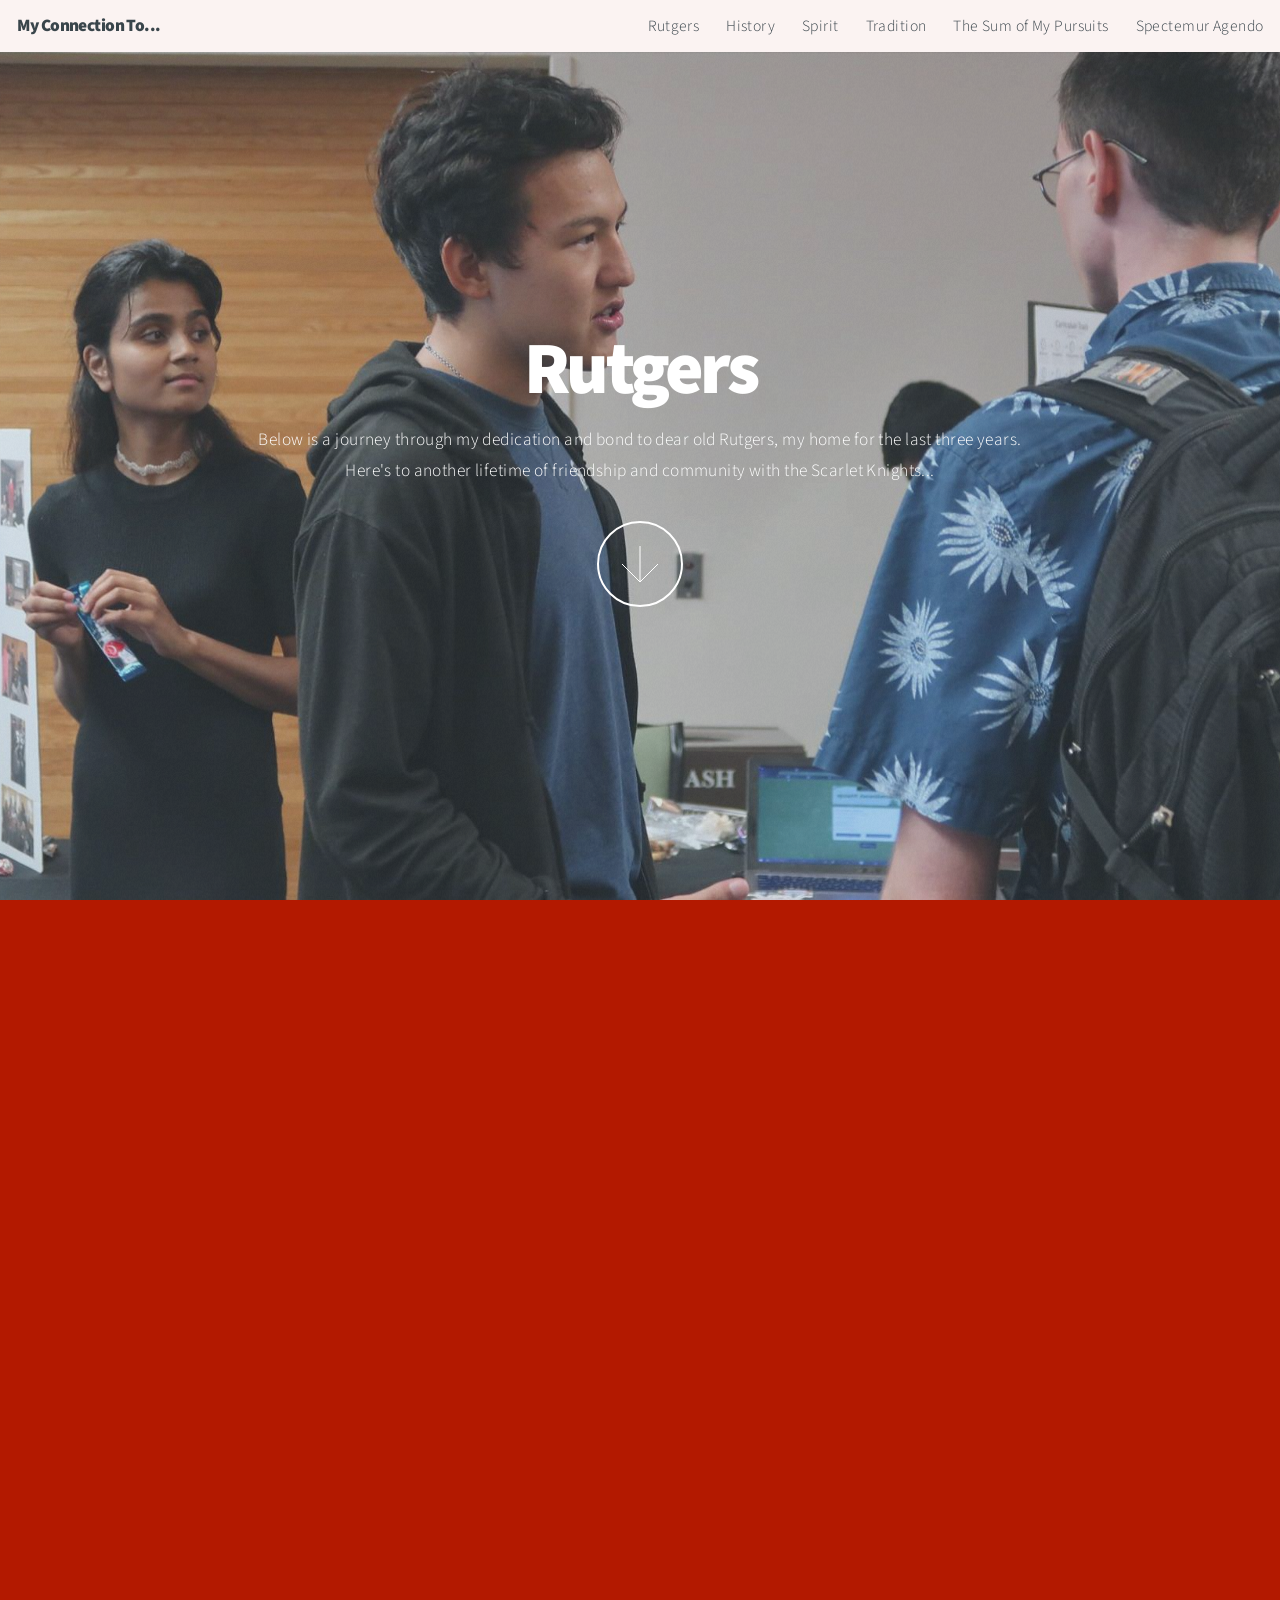
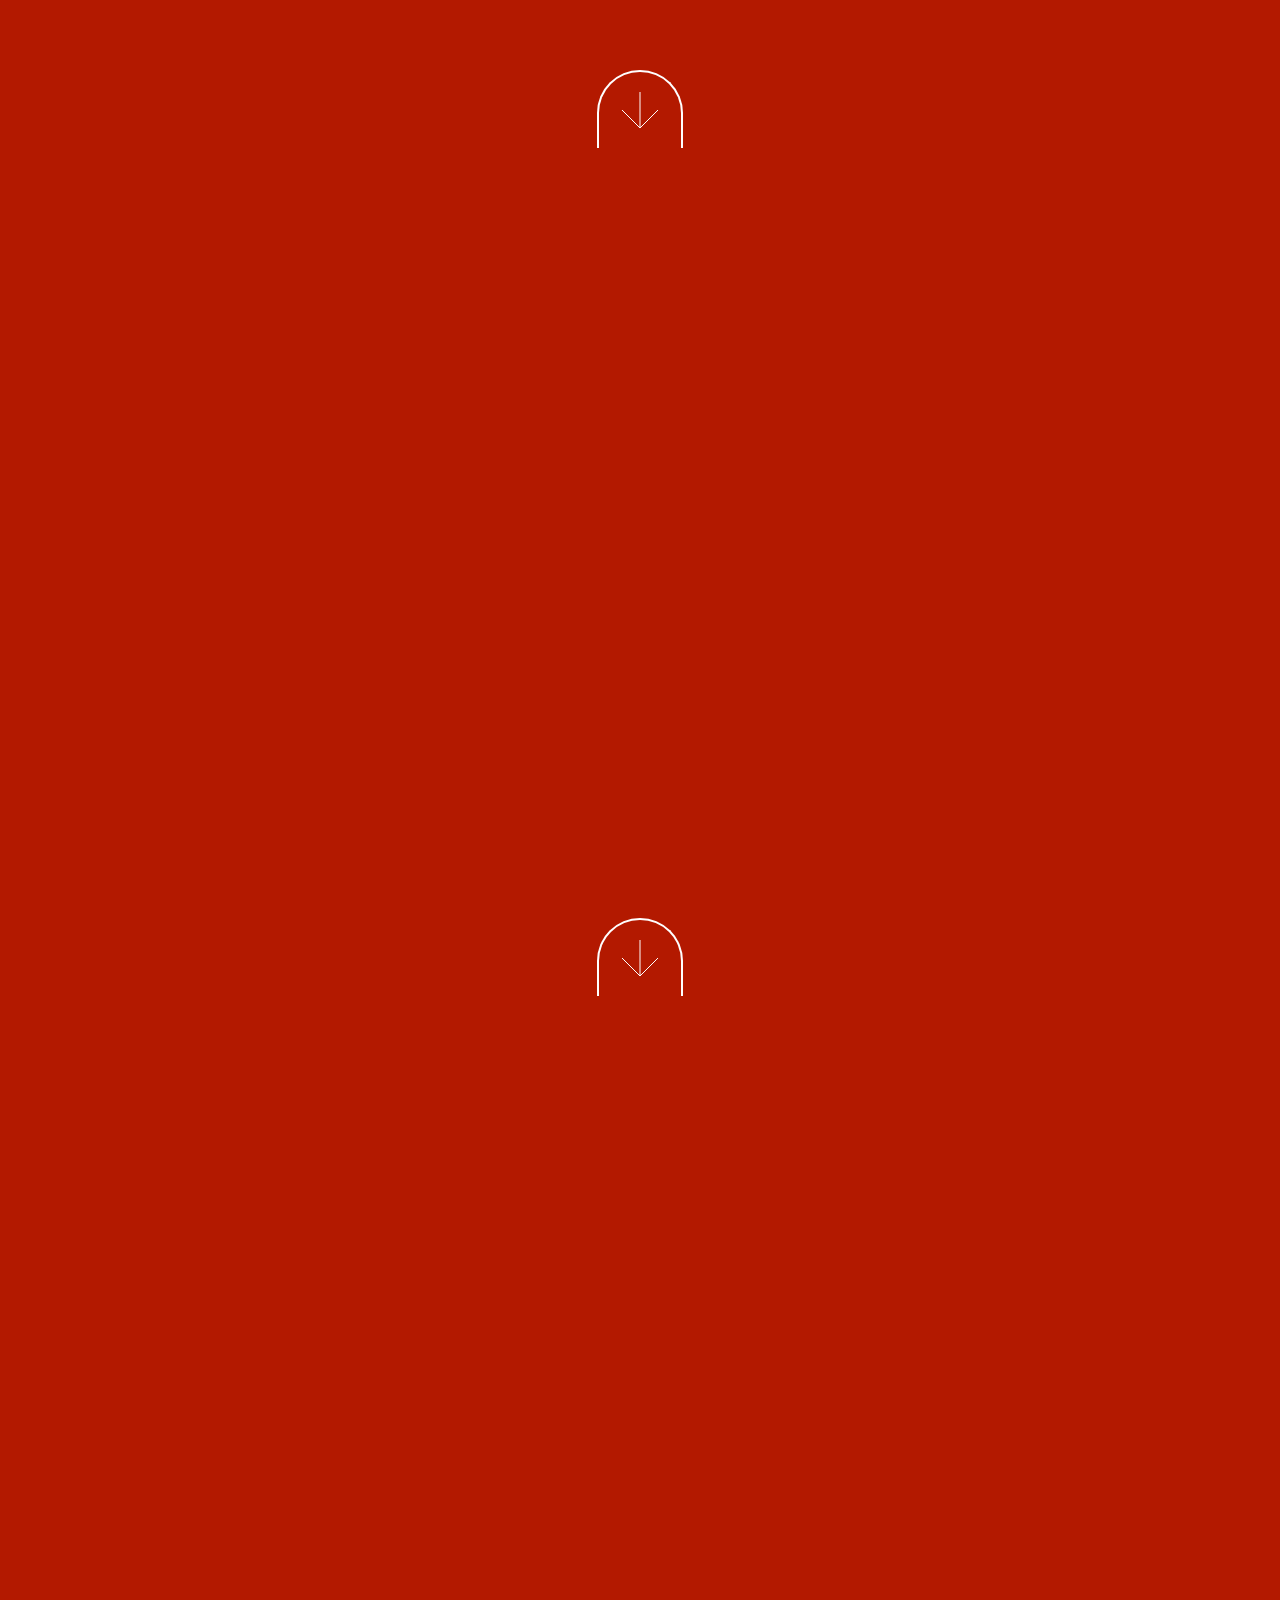
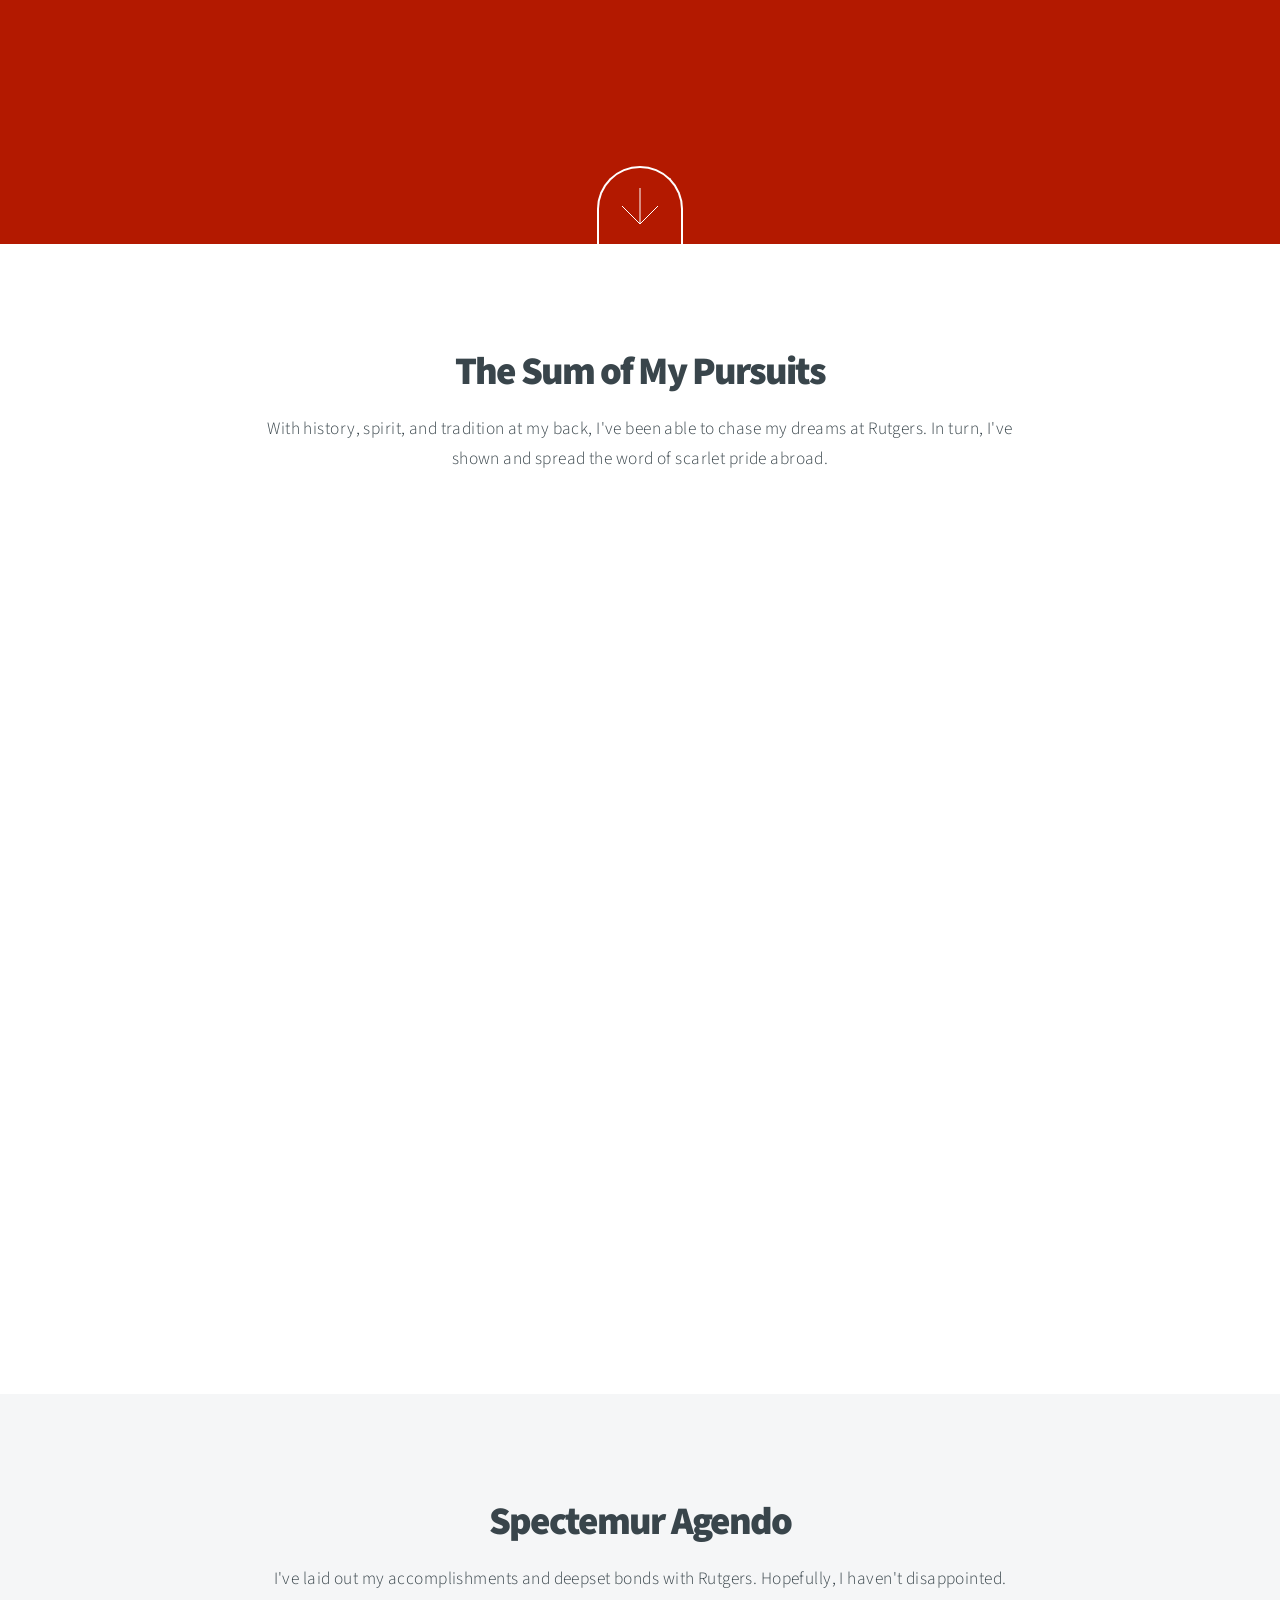
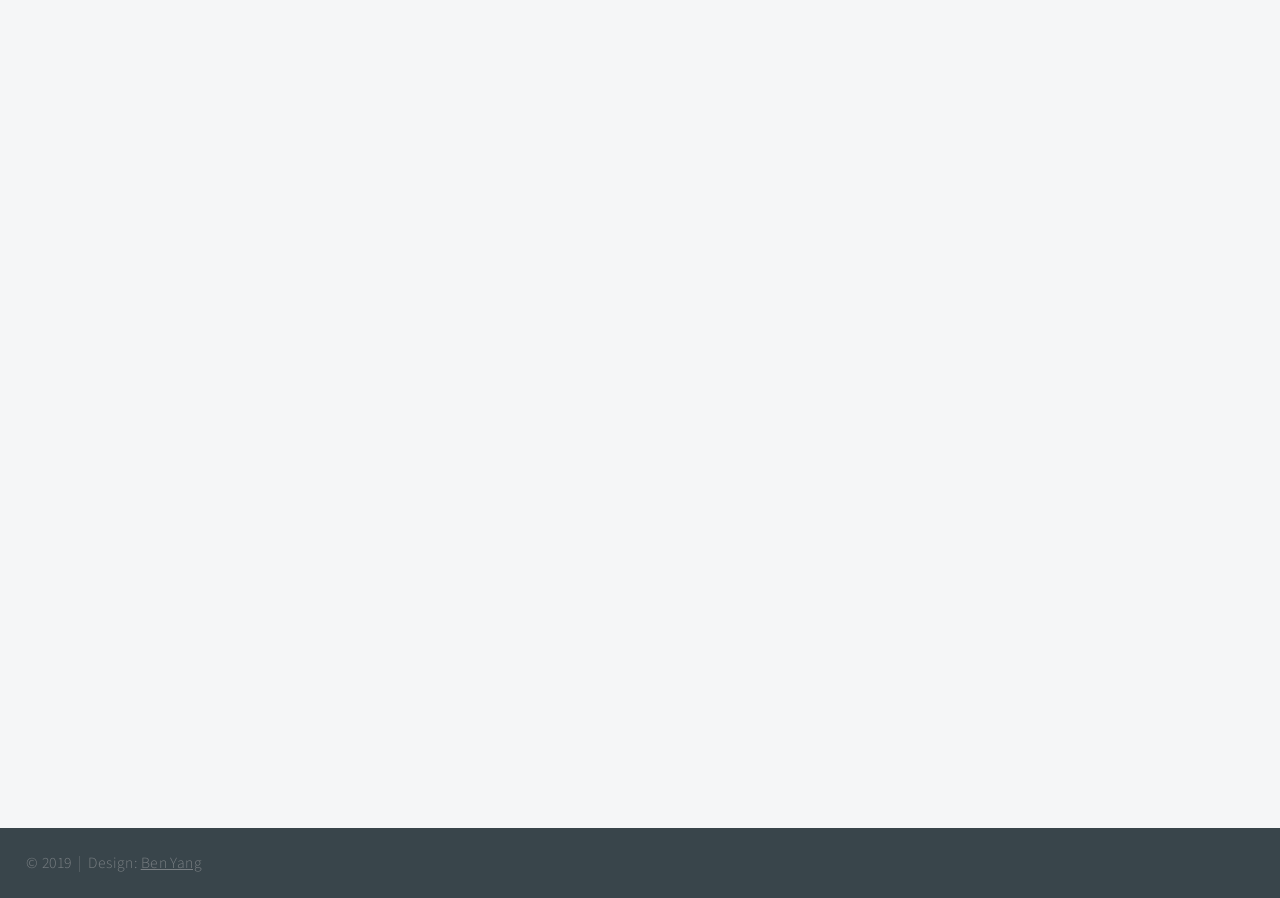
<file: cs/index.html>
<!DOCTYPE HTML>

<html>
	<head>
		<title>Dear Olde Rutgers</title>
		<meta charset="utf-8" />
		<meta name="viewport" content="width=device-width, initial-scale=1, user-scalable=no" />
		<link rel="stylesheet" href="assets/css/main.css" />
		<noscript><link rel="stylesheet" href="assets/css/noscript.css" /></noscript>
	</head>
	<body class="is-preload">

		<!-- Header -->
			<header id="header">
				<h1>My Connection To...</h1>
				<nav>
					<ul>
						<li><a href="#intro">Rutgers</a></li>
						<li><a href="#one">History</a></li>
						<li><a href="#two">Spirit</a></li>
						<li><a href="#three">Tradition</a></li>
						<li><a href="#work">The Sum of My Pursuits</a></li>
						<li><a href="#contact">Spectemur Agendo</a></li>
					</ul>
				</nav>
			</header>

		<!-- Intro -->
			<section id="intro" class="main style1 dark fullscreen">
				<div class="content">
					<header>
						<h2>Rutgers</h2>
					</header>
					<p>Below is a journey through my dedication and bond to dear old Rutgers, my home for the last three years. Here's to another lifetime of friendship and community with the Scarlet Knights...</p>
					<footer>
						<a href="#one" class="button style2 down">More</a>
					</footer>
				</div>
			</section>

		<!-- One -->
			<section id="one" class="main style2 right dark fullscreen">
				<div class="content box style2">
					<header>
						<h2>History</h2>
					</header>
					<p>My first encounter with Rutgers was through the <b>Marching Scarlet Knights</b>, founded in <b>1915</b> and a part of the university for more than <b>100 years</b>. I learned the historical anthems of the university and <b>time-old traditions</b> of our athletics and band. [Top Row, 3rd from left.]</p>
				</div>
				<a href="#two" class="button style2 down anchored">Next</a>
			</section>

		<!-- Two -->
			<section id="two" class="main style2 left dark fullscreen">
				<div class="content box style2">
					<header>
						<h2>Spirit</h2>
					</header>
					<p>A great deal of my Rutgers spirit & personality came from the people I met at <b>HackRU</b>. Together, we managed and raised a <b>800-person</b> event in the name of <b>Rutgers tech</b> and hacking. I wouldn't be the same person without my amazing friends. [Top Row, in the middle with the hat.]</p>
				</div>
				<a href="#three" class="button style2 down anchored">Next</a>
			</section>

		<!-- Three -->
			<section id="three" class="main style2 right dark fullscreen">
				<div class="content box style2">
					<header>
						<h2>Tradition</h2>
					</header>
					<p>While there are a number of traditions at Rutgers, the one that matters most to me is <b>teaching a FIGS</b>. Even though the program was only founded in 2000, my experience with this tradition and teaching <b>25 bright freshmen</b> is one of the highlights of my life. [Top Row, 6th from the left.] </p>
				</div>
				<a href="#work" class="button style2 down anchored">Next</a>
			</section>

		<!-- Work -->
			<section id="work" class="main style3 primary">
				<div class="content">
					<header>
						<h2>The Sum of My Pursuits</h2>
						<p>With history, spirit, and tradition at my back, I've been able to chase my dreams at Rutgers. In turn, I've shown and spread the word of scarlet pride abroad.</p>
					</header>

					<!-- Gallery  -->
						<div class="gallery">
							<article class="from-left">
								<a href="images/fulls/01.jpg" class="image fit"><img src="images/thumbs/01.jpg" title="Enactus Regionals Championship" alt="" /></a>
							</article>
							<article class="from-right">
								<a href="images/fulls/02.jpg" class="image fit"><img src="images/thumbs/02.jpg" title="USACS CS Picnic" alt="" /></a>
							</article>
							<article class="from-left">
								<a href="images/fulls/03.jpg" class="image fit"><img src="images/thumbs/03.jpg" title="Quant Finance Symposium" alt="" /></a>
							</article>
							<article class="from-right">
								<a href="images/fulls/04.jpg" class="image fit"><img src="images/thumbs/04.jpg" title="HackNY Class of 2018" alt="" /></a>
							</article>
							<article class="from-left">
								<a href="images/fulls/05.jpg" class="image fit"><img src="images/thumbs/05.jpg" title="Surviving CS Hacker Hour" alt="" /></a>
							</article>
							<article class="from-right">
								<a href="images/fulls/06.jpg" class="image fit"><img src="images/thumbs/06.jpg" title="STEAM Organization Fair" alt="" /></a>
							</article>
						</div>

				</div>
			</section>

		<!-- Contact -->
			<section id="contact" class="main style3 secondary">
				<div class="content">
					<header>
						<h2>Spectemur Agendo</h2>
						<p>I've laid out my accomplishments and deepset bonds with Rutgers. Hopefully, I haven't disappointed.</p>
					</header>
					<div class="box">
						<img src="./images/four.png" class="center" style="width: 100%; height: 100%">
					
						<!-- <form method="post" action="#">
							<div class="fields">
								<div class="field half"><input type="text" name="name" placeholder="Name" /></div>
								<div class="field half"><input type="email" name="email" placeholder="Email" /></div>
								<div class="field"><textarea name="message" placeholder="Message" rows="6"></textarea></div>
							</div>
							<ul class="actions special">
								<li><input type="submit" value="Send Message" /></li>
							</ul>
						</form> -->
					</div>
				</div>
			</section>

		<!-- Footer -->
			<footer id="footer">

				<!-- Icons -->
					<!-- <ul class="icons">
						<li><a href="#" class="icon fa-twitter"><span class="label">Twitter</span></a></li>
						<li><a href="#" class="icon fa-facebook"><span class="label">Facebook</span></a></li>
						<li><a href="#" class="icon fa-instagram"><span class="label">Instagram</span></a></li>
						<li><a href="#" class="icon fa-linkedin"><span class="label">LinkedIn</span></a></li>
						<li><a href="#" class="icon fa-dribbble"><span class="label">Dribbble</span></a></li>
						<li><a href="#" class="icon fa-pinterest"><span class="label">Pinterest</span></a></li>
					</ul> -->

				<!-- Menu -->
					<ul class="menu">
						<li>&copy; 2019</li><li>Design: <a href="https://benyang.me">Ben Yang</a></li>
					</ul>

			</footer>

		<!-- Scripts -->
			<script src="assets/js/jquery.min.js"></script>
			<script src="assets/js/jquery.poptrox.min.js"></script>
			<script src="assets/js/jquery.scrolly.min.js"></script>
			<script src="assets/js/jquery.scrollex.min.js"></script>
			<script src="assets/js/browser.min.js"></script>
			<script src="assets/js/breakpoints.min.js"></script>
			<script src="assets/js/util.js"></script>
			<script src="assets/js/main.js"></script>

	</body>
</html>
</file>
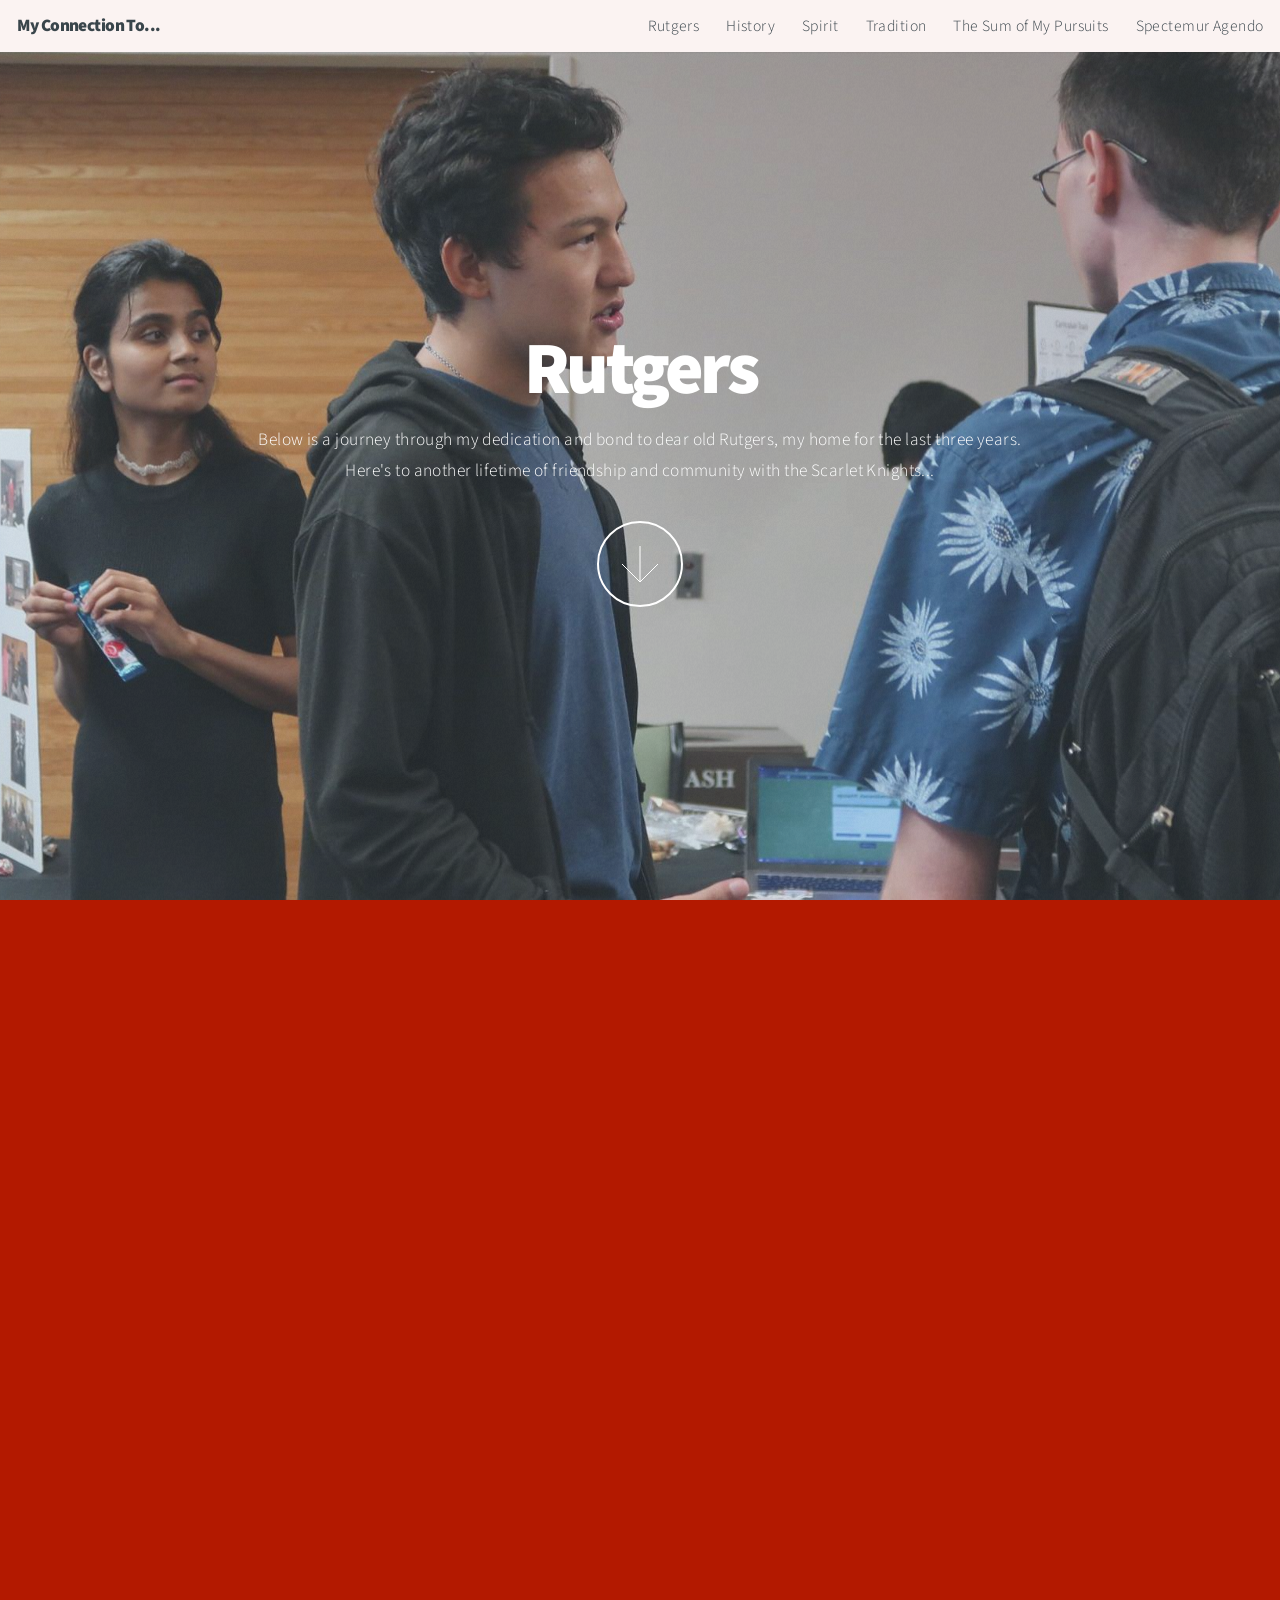
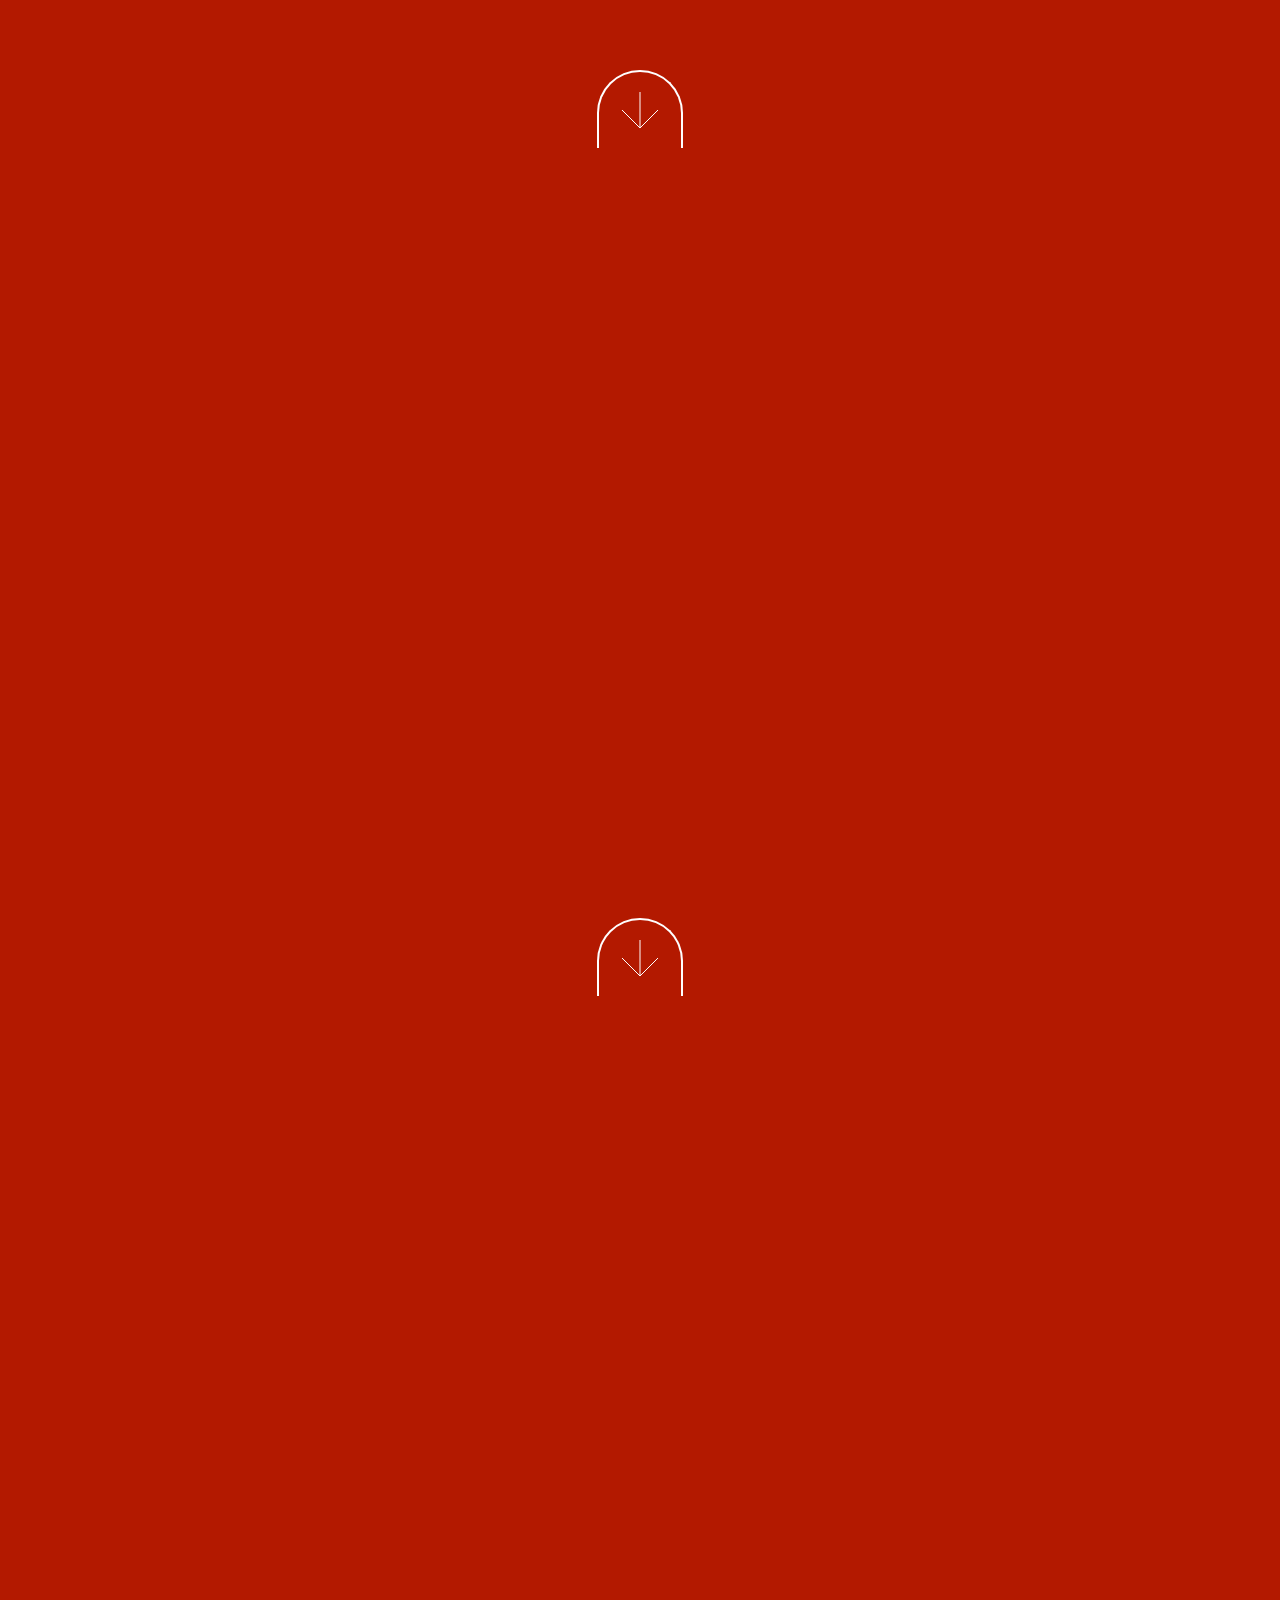
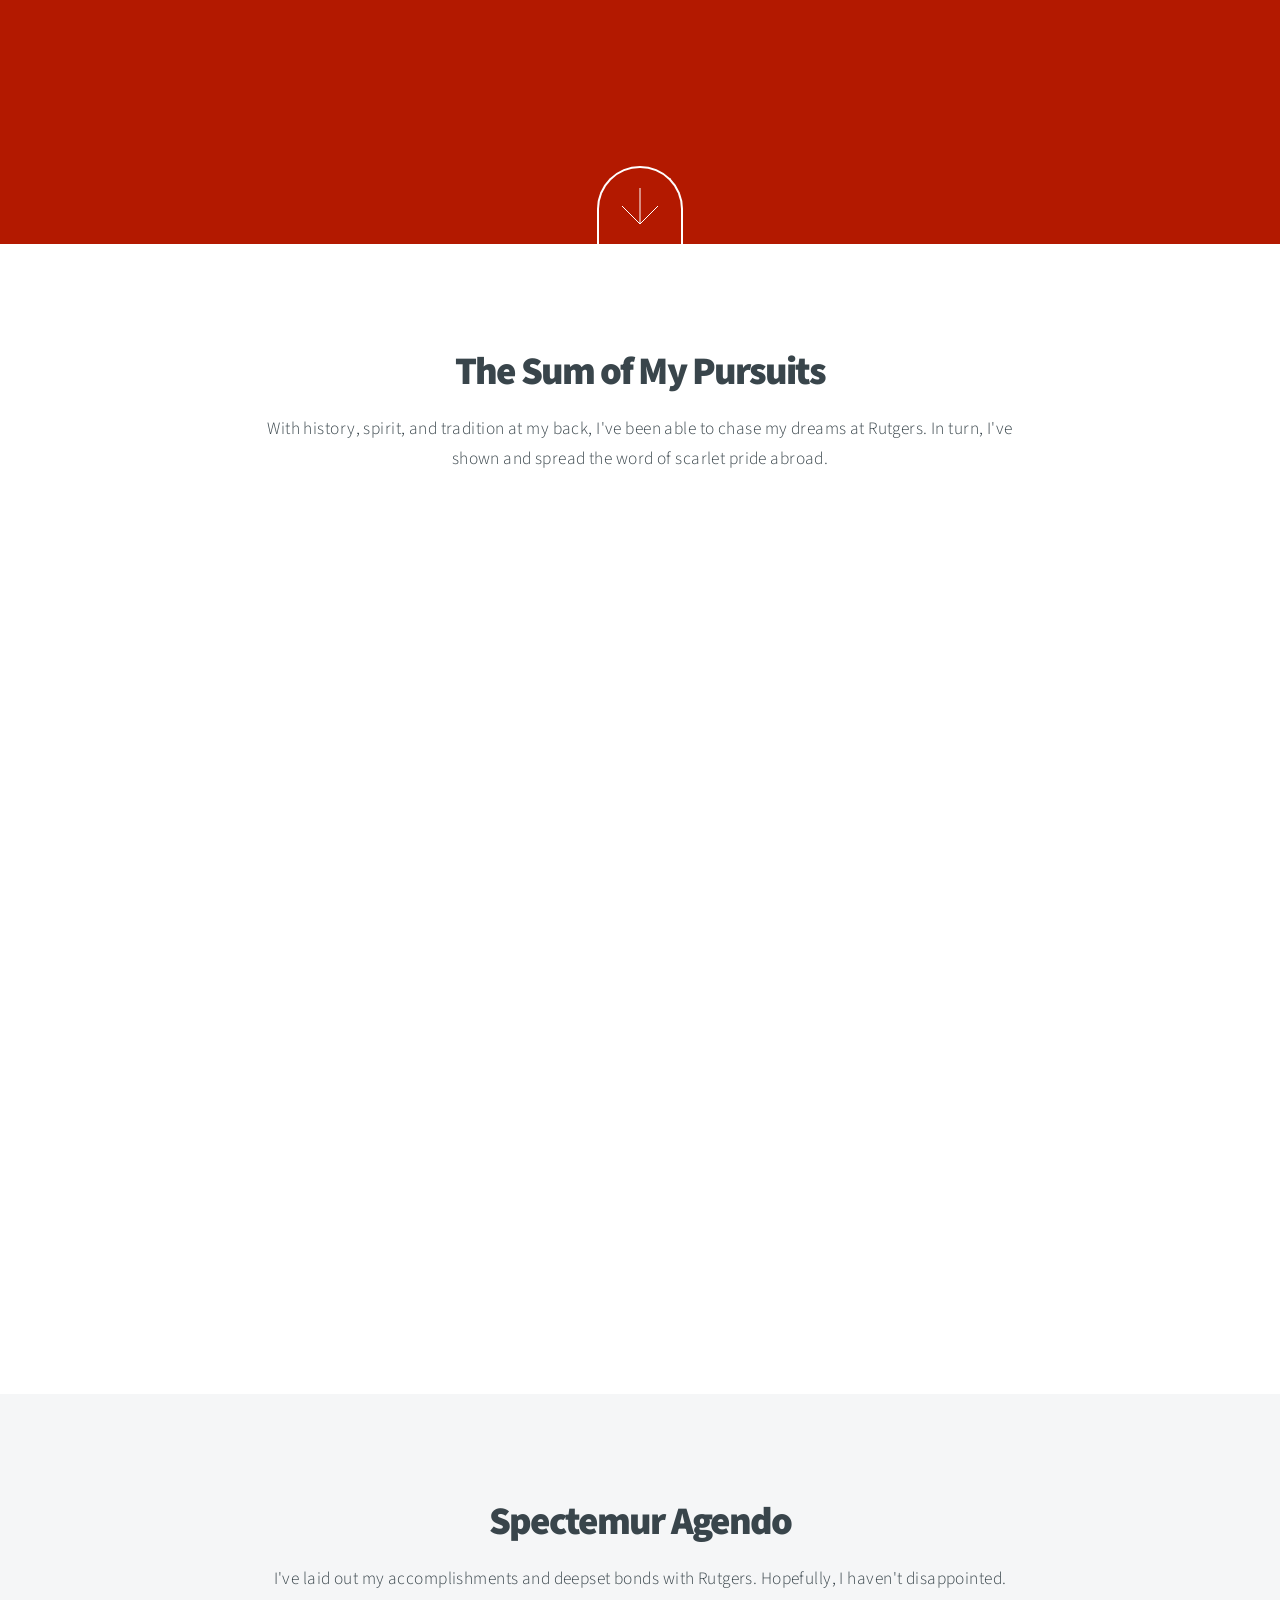
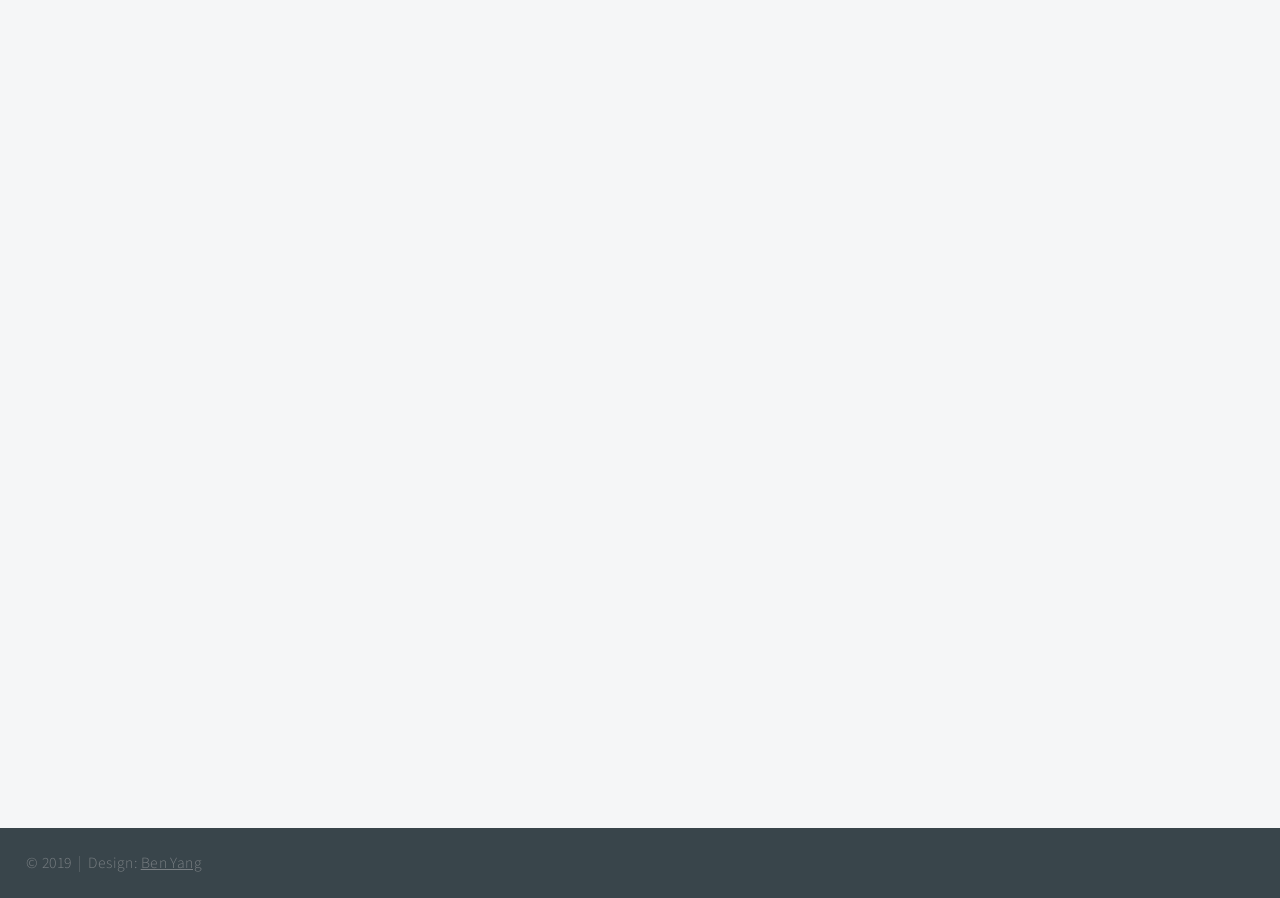
<file: old/cs/index.html>
<!DOCTYPE HTML>

<html>
	<head>
		<title>Dear Olde Rutgers</title>
		<meta charset="utf-8" />
		<meta name="viewport" content="width=device-width, initial-scale=1, user-scalable=no" />
		<link rel="stylesheet" href="assets/css/main.css" />
		<noscript><link rel="stylesheet" href="assets/css/noscript.css" /></noscript>
	</head>
	<body class="is-preload">

		<!-- Header -->
			<header id="header">
				<h1>My Connection To...</h1>
				<nav>
					<ul>
						<li><a href="#intro">Rutgers</a></li>
						<li><a href="#one">History</a></li>
						<li><a href="#two">Spirit</a></li>
						<li><a href="#three">Tradition</a></li>
						<li><a href="#work">The Sum of My Pursuits</a></li>
						<li><a href="#contact">Spectemur Agendo</a></li>
					</ul>
				</nav>
			</header>

		<!-- Intro -->
			<section id="intro" class="main style1 dark fullscreen">
				<div class="content">
					<header>
						<h2>Rutgers</h2>
					</header>
					<p>Below is a journey through my dedication and bond to dear old Rutgers, my home for the last three years. Here's to another lifetime of friendship and community with the Scarlet Knights...</p>
					<footer>
						<a href="#one" class="button style2 down">More</a>
					</footer>
				</div>
			</section>

		<!-- One -->
			<section id="one" class="main style2 right dark fullscreen">
				<div class="content box style2">
					<header>
						<h2>History</h2>
					</header>
					<p>My first encounter with Rutgers was through the <b>Marching Scarlet Knights</b>, founded in <b>1915</b> and a part of the university for more than <b>100 years</b>. I learned the historical anthems of the university and <b>time-old traditions</b> of our athletics and band. [Top Row, 3rd from left.]</p>
				</div>
				<a href="#two" class="button style2 down anchored">Next</a>
			</section>

		<!-- Two -->
			<section id="two" class="main style2 left dark fullscreen">
				<div class="content box style2">
					<header>
						<h2>Spirit</h2>
					</header>
					<p>A great deal of my Rutgers spirit & personality came from the people I met at <b>HackRU</b>. Together, we managed and raised a <b>800-person</b> event in the name of <b>Rutgers tech</b> and hacking. I wouldn't be the same person without my amazing friends. [Top Row, in the middle with the hat.]</p>
				</div>
				<a href="#three" class="button style2 down anchored">Next</a>
			</section>

		<!-- Three -->
			<section id="three" class="main style2 right dark fullscreen">
				<div class="content box style2">
					<header>
						<h2>Tradition</h2>
					</header>
					<p>While there are a number of traditions at Rutgers, the one that matters most to me is <b>teaching a FIGS</b>. Even though the program was only founded in 2000, my experience with this tradition and teaching <b>25 bright freshmen</b> is one of the highlights of my life. [Top Row, 6th from the left.] </p>
				</div>
				<a href="#work" class="button style2 down anchored">Next</a>
			</section>

		<!-- Work -->
			<section id="work" class="main style3 primary">
				<div class="content">
					<header>
						<h2>The Sum of My Pursuits</h2>
						<p>With history, spirit, and tradition at my back, I've been able to chase my dreams at Rutgers. In turn, I've shown and spread the word of scarlet pride abroad.</p>
					</header>

					<!-- Gallery  -->
						<div class="gallery">
							<article class="from-left">
								<a href="images/fulls/01.jpg" class="image fit"><img src="images/thumbs/01.jpg" title="Enactus Regionals Championship" alt="" /></a>
							</article>
							<article class="from-right">
								<a href="images/fulls/02.jpg" class="image fit"><img src="images/thumbs/02.jpg" title="USACS CS Picnic" alt="" /></a>
							</article>
							<article class="from-left">
								<a href="images/fulls/03.jpg" class="image fit"><img src="images/thumbs/03.jpg" title="Quant Finance Symposium" alt="" /></a>
							</article>
							<article class="from-right">
								<a href="images/fulls/04.jpg" class="image fit"><img src="images/thumbs/04.jpg" title="HackNY Class of 2018" alt="" /></a>
							</article>
							<article class="from-left">
								<a href="images/fulls/05.jpg" class="image fit"><img src="images/thumbs/05.jpg" title="Surviving CS Hacker Hour" alt="" /></a>
							</article>
							<article class="from-right">
								<a href="images/fulls/06.jpg" class="image fit"><img src="images/thumbs/06.jpg" title="STEAM Organization Fair" alt="" /></a>
							</article>
						</div>

				</div>
			</section>

		<!-- Contact -->
			<section id="contact" class="main style3 secondary">
				<div class="content">
					<header>
						<h2>Spectemur Agendo</h2>
						<p>I've laid out my accomplishments and deepset bonds with Rutgers. Hopefully, I haven't disappointed.</p>
					</header>
					<div class="box">
						<img src="./images/four.png" class="center" style="width: 100%; height: 100%">
					
						<!-- <form method="post" action="#">
							<div class="fields">
								<div class="field half"><input type="text" name="name" placeholder="Name" /></div>
								<div class="field half"><input type="email" name="email" placeholder="Email" /></div>
								<div class="field"><textarea name="message" placeholder="Message" rows="6"></textarea></div>
							</div>
							<ul class="actions special">
								<li><input type="submit" value="Send Message" /></li>
							</ul>
						</form> -->
					</div>
				</div>
			</section>

		<!-- Footer -->
			<footer id="footer">

				<!-- Icons -->
					<!-- <ul class="icons">
						<li><a href="#" class="icon fa-twitter"><span class="label">Twitter</span></a></li>
						<li><a href="#" class="icon fa-facebook"><span class="label">Facebook</span></a></li>
						<li><a href="#" class="icon fa-instagram"><span class="label">Instagram</span></a></li>
						<li><a href="#" class="icon fa-linkedin"><span class="label">LinkedIn</span></a></li>
						<li><a href="#" class="icon fa-dribbble"><span class="label">Dribbble</span></a></li>
						<li><a href="#" class="icon fa-pinterest"><span class="label">Pinterest</span></a></li>
					</ul> -->

				<!-- Menu -->
					<ul class="menu">
						<li>&copy; 2019</li><li>Design: <a href="https://benyang.me">Ben Yang</a></li>
					</ul>

			</footer>

		<!-- Scripts -->
			<script src="assets/js/jquery.min.js"></script>
			<script src="assets/js/jquery.poptrox.min.js"></script>
			<script src="assets/js/jquery.scrolly.min.js"></script>
			<script src="assets/js/jquery.scrollex.min.js"></script>
			<script src="assets/js/browser.min.js"></script>
			<script src="assets/js/breakpoints.min.js"></script>
			<script src="assets/js/util.js"></script>
			<script src="assets/js/main.js"></script>

	</body>
</html>
</file>
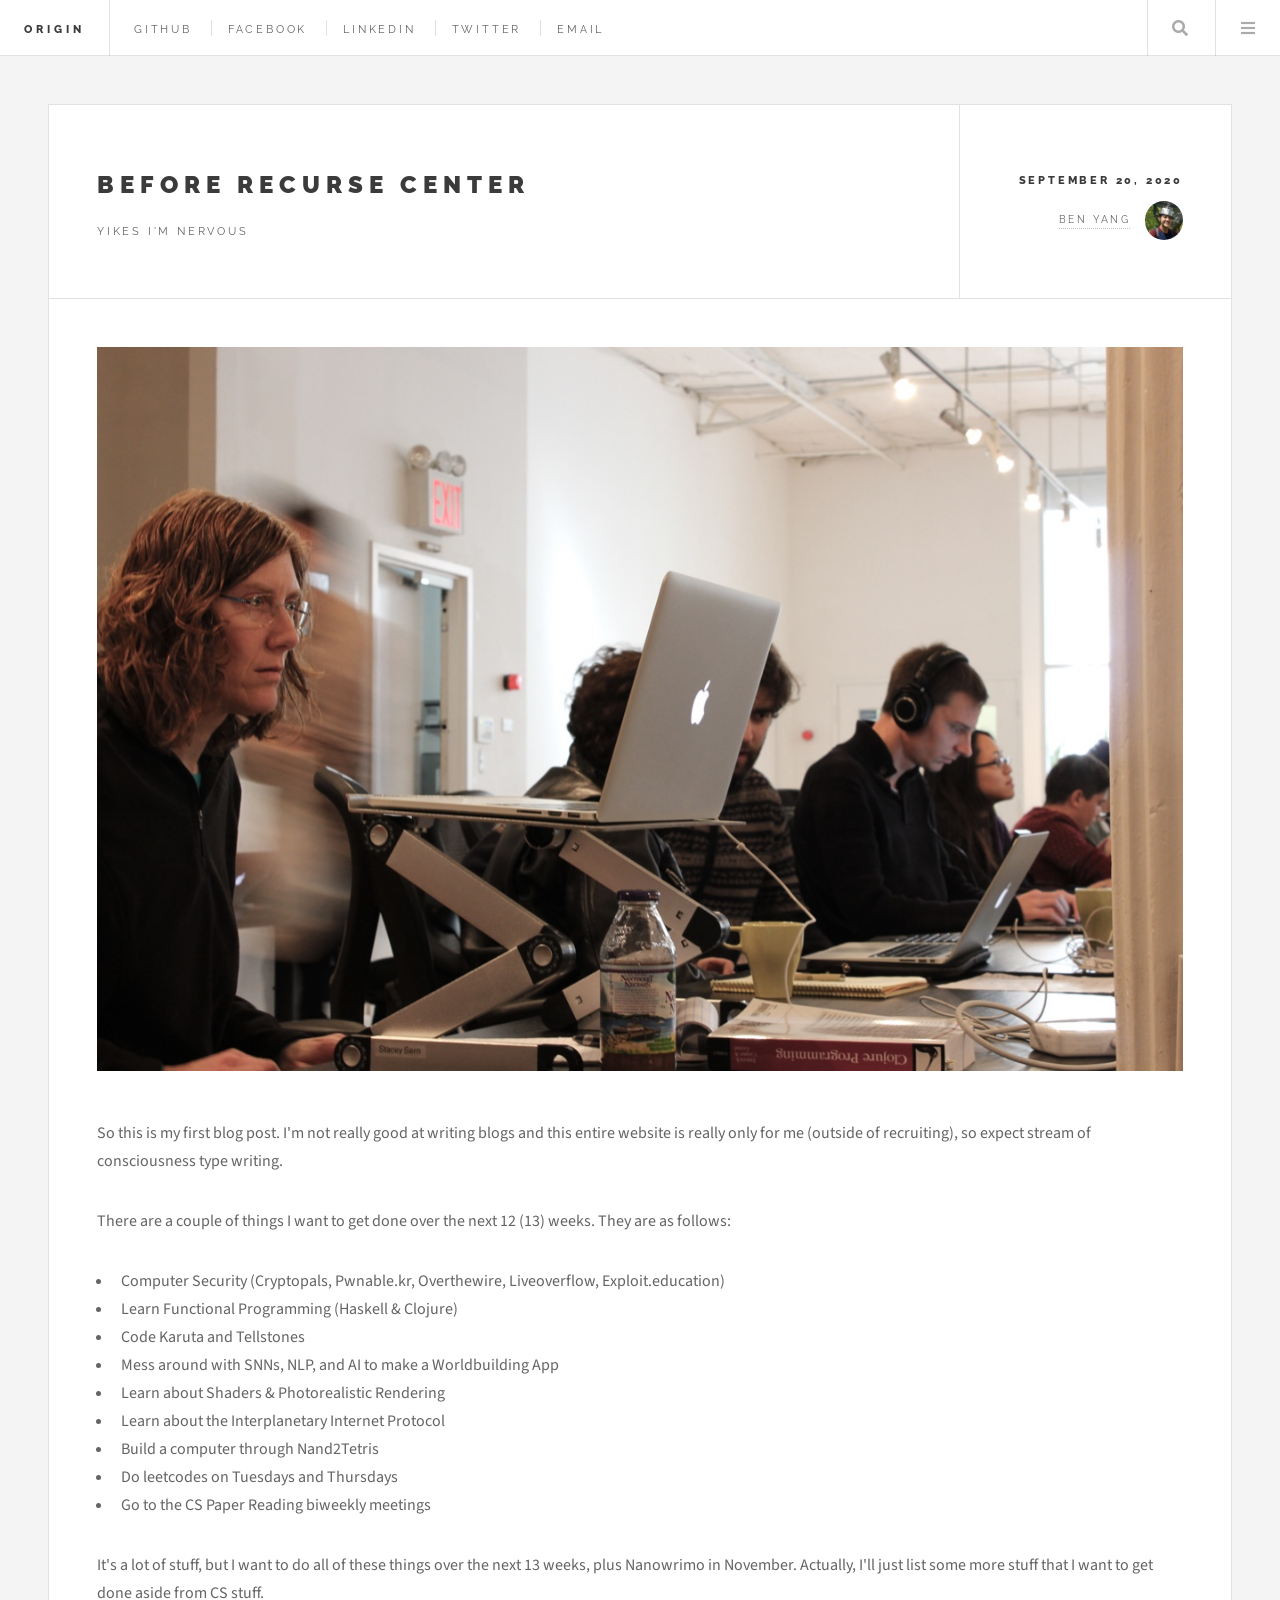
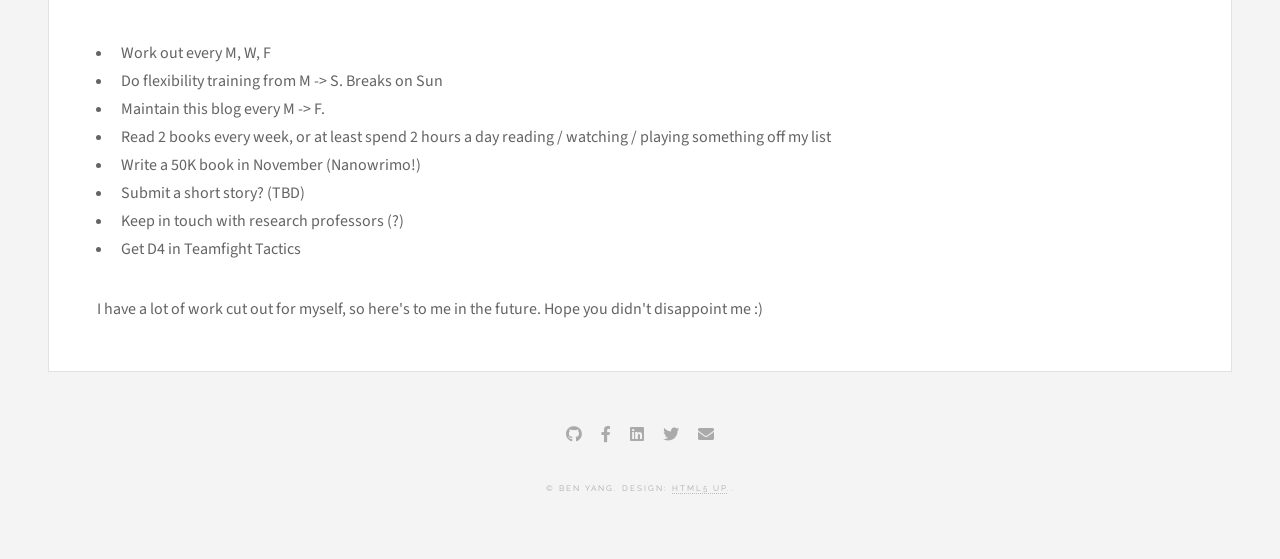
<file: before.html>
<!DOCTYPE HTML>
<!--
	Future Imperfect by HTML5 UP
	html5up.net | @ajlkn
	Free for personal and commercial use under the CCA 3.0 license (html5up.net/license)
-->
<html>
	<head>
		<title>Hi, I'm Ben!</title>
		<meta charset="utf-8" />
		<meta name="viewport" content="width=device-width, initial-scale=1, user-scalable=no" />
		<link rel="stylesheet" href="assets/css/main.css" />
		<link rel="icon" type="image/x-icon" href="favicon.ico">
	</head>
	<body class="single is-preload">

		<!-- Wrapper -->
			<div id="wrapper">

				<!-- Header -->
				<header id="header">
					<h1><a href="index.html">Origin</a></h1>
					<nav class="links">
						<ul>
							<li><a href="https://github.com/benplus1">Github</a></li>
							<li><a href="https://www.facebook.com/benjamin.yang.125">Facebook</a></li>
							<li><a href="https://www.linkedin.com/in/bentyang/">LinkedIn</a></li>
							<li><a href="https://twitter.com/TheAngryBuddhas">Twitter</a></li>
							<li><a href="mailto:yang.benjamin1998@gmail.com">Email</a></li>
						</ul>
					</nav>
					<nav class="main">
						<ul>
							<li class="search">
								<a class="fa-search" href="#search">Search</a>
								<form id="search" method="get" action="#">
									<input type="text" name="query" placeholder="Search" />
								</form>
							</li>
							<li class="menu">
								<a class="fa-bars" href="#menu">Menu</a>
							</li>
						</ul>
					</nav>
				</header>

				<section id="menu">

					<!-- Search -->
						<section>
							<form class="search" method="get" action="#">
								<input type="text" name="query" placeholder="Search" />
							</form>
						</section>

					<!-- Links -->
					<section>
						<ul class="links">
							<li>
								<a href="https://github.com/benplus1">
									<h3>Github</h3>
									<p>Coding things!</p>
								</a>
							</li>
							<li>
								<a href="https://www.facebook.com/benjamin.yang.125">
									<h3>Facebook</h3>
									<p>My beautiful face.</p>
								</a>
							</li>
							<li>
								<a href="https://www.linkedin.com/in/bentyang/">
									<h3>LinkedIn</h3>
									<p>More info on me.</p>
								</a>
							</li>
							<li>
								<a href="https://twitter.com/TheAngryBuddhas">
									<h3>Twitter</h3>
									<p>I don't really use Twitter though!</p>
								</a>
							</li>
							<li>
								<a href="mailto:yang.benjamin1998@gmail.com">
									<h3>Email</h3>
									<p>Don't spam me :(</p>
								</a>
							</li>
						</ul>
					</section>

					<!-- Actions -->
					<!--
						<section>
							<ul class="actions stacked">
								<li><a href="#" class="button large fit">Log In</a></li>
							</ul>
						</section>
					-->
						

				</section>

				<!-- Main -->
					<div id="main">

						<!-- Post -->
							<article class="post">
								<header>
									<div class="title">
										<h2><a href="#">Before Recurse Center</a></h2>
										<p>Yikes I'm Nervous</p>
									</div>
									<div class="meta">
										<time class="published" datetime="2015-11-01">September 20, 2020</time>
										<a href="#" class="author"><span class="name">Ben Yang</span><img src="images/myface.png" alt="" /></a>
									</div>
								</header>
								<span class="image featured"><img src="images/recursestock.jpg" alt="" /></span>
								<p>So this is my first blog post. I'm not really good at writing blogs and this entire website is really only for me (outside of recruiting), so expect
									stream of consciousness type writing.
								</p>
								<P>
									There are a couple of things I want to get done over the next 12 (13) weeks. They are as follows:
									<ul>
										<li>
											Computer Security (Cryptopals, Pwnable.kr, Overthewire, Liveoverflow, Exploit.education)
										</li>
										<li>
											Learn Functional Programming (Haskell & Clojure)
										</li>
										<li>
											Code Karuta and Tellstones
										</li>
										<li>
											Mess around with SNNs, NLP, and AI to make a Worldbuilding App
										</li>
										<li>
											Learn about Shaders & Photorealistic Rendering
										</li>
										<li>
											Learn about the Interplanetary Internet Protocol
										</li>
										<li>
											Build a computer through Nand2Tetris
										</li>
										<li>
											Do leetcodes on Tuesdays and Thursdays
										</li>
										<li>
											Go to the CS Paper Reading biweekly meetings
										</li>
									</ul>
								</P>
								<p>
									It's a lot of stuff, but I want to do all of these things over the next 13 weeks, plus Nanowrimo in November. Actually, I'll just list some more 
									stuff that I want to get done aside from CS stuff.
									<ul>
										<li>
											Work out every M, W, F
										</li>
										<li>
											Do flexibility training from M -> S. Breaks on Sun
										</li>
										<li>
											Maintain this blog every M -> F.
										</li>
										<li>
											Read 2 books every week, or at least spend 2 hours a day reading / watching / playing something off my list
										</li>
										<li>
											Write a 50K book in November (Nanowrimo!)
										</li>
										<li>
											Submit a short story? (TBD)
										</li>
										<li>
											Keep in touch with research professors (?)
										</li>
										<li>
											Get D4 in Teamfight Tactics
										</li>
									</ul>
								</p>
								<p>
									I have a lot of work cut out for myself, so here's to me in the future. Hope you didn't disappoint me :)
								</p>
								<!--
								<footer>
									<ul class="stats">
										<li><a href="#">General</a></li>
										<li><a href="#" class="icon solid fa-heart">28</a></li>
										<li><a href="#" class="icon solid fa-comment">128</a></li>
									</ul>
								</footer>
								-->
							</article>

					</div>

				<!-- Footer -->
				<section id="footer">
					<ul class="icons">
						<li><a href="https://github.com/benplus1" class="icon brands fa-github"><span class="label">Github</span></a></li>
						<li><a href="https://www.facebook.com/benjamin.yang.125" class="icon brands fa-facebook-f"><span class="label">Facebook</span></a></li>
						<li><a href="https://www.linkedin.com/in/bentyang/" class="icon brands fa-linkedin"><span class="label">LinkedIn</span></a></li>
						<li><a href="https://twitter.com/TheAngryBuddhas" class="icon brands fa-twitter"><span class="label">Twitter</span></a></li>
						<li><a href="mailto:yang.benjamin1998@gmail.com" class="icon solid fa-envelope"><span class="label">Email</span></a></li>
					</ul>
					<p class="copyright">&copy; Ben Yang. Design: <a href="http://html5up.net">HTML5 UP</a>.</a>.</p>
				</section>

			</div>

		<!-- Scripts -->
			<script src="assets/js/jquery.min.js"></script>
			<script src="assets/js/browser.min.js"></script>
			<script src="assets/js/breakpoints.min.js"></script>
			<script src="assets/js/util.js"></script>
			<script src="assets/js/main.js"></script>

	</body>
</html>
</file>
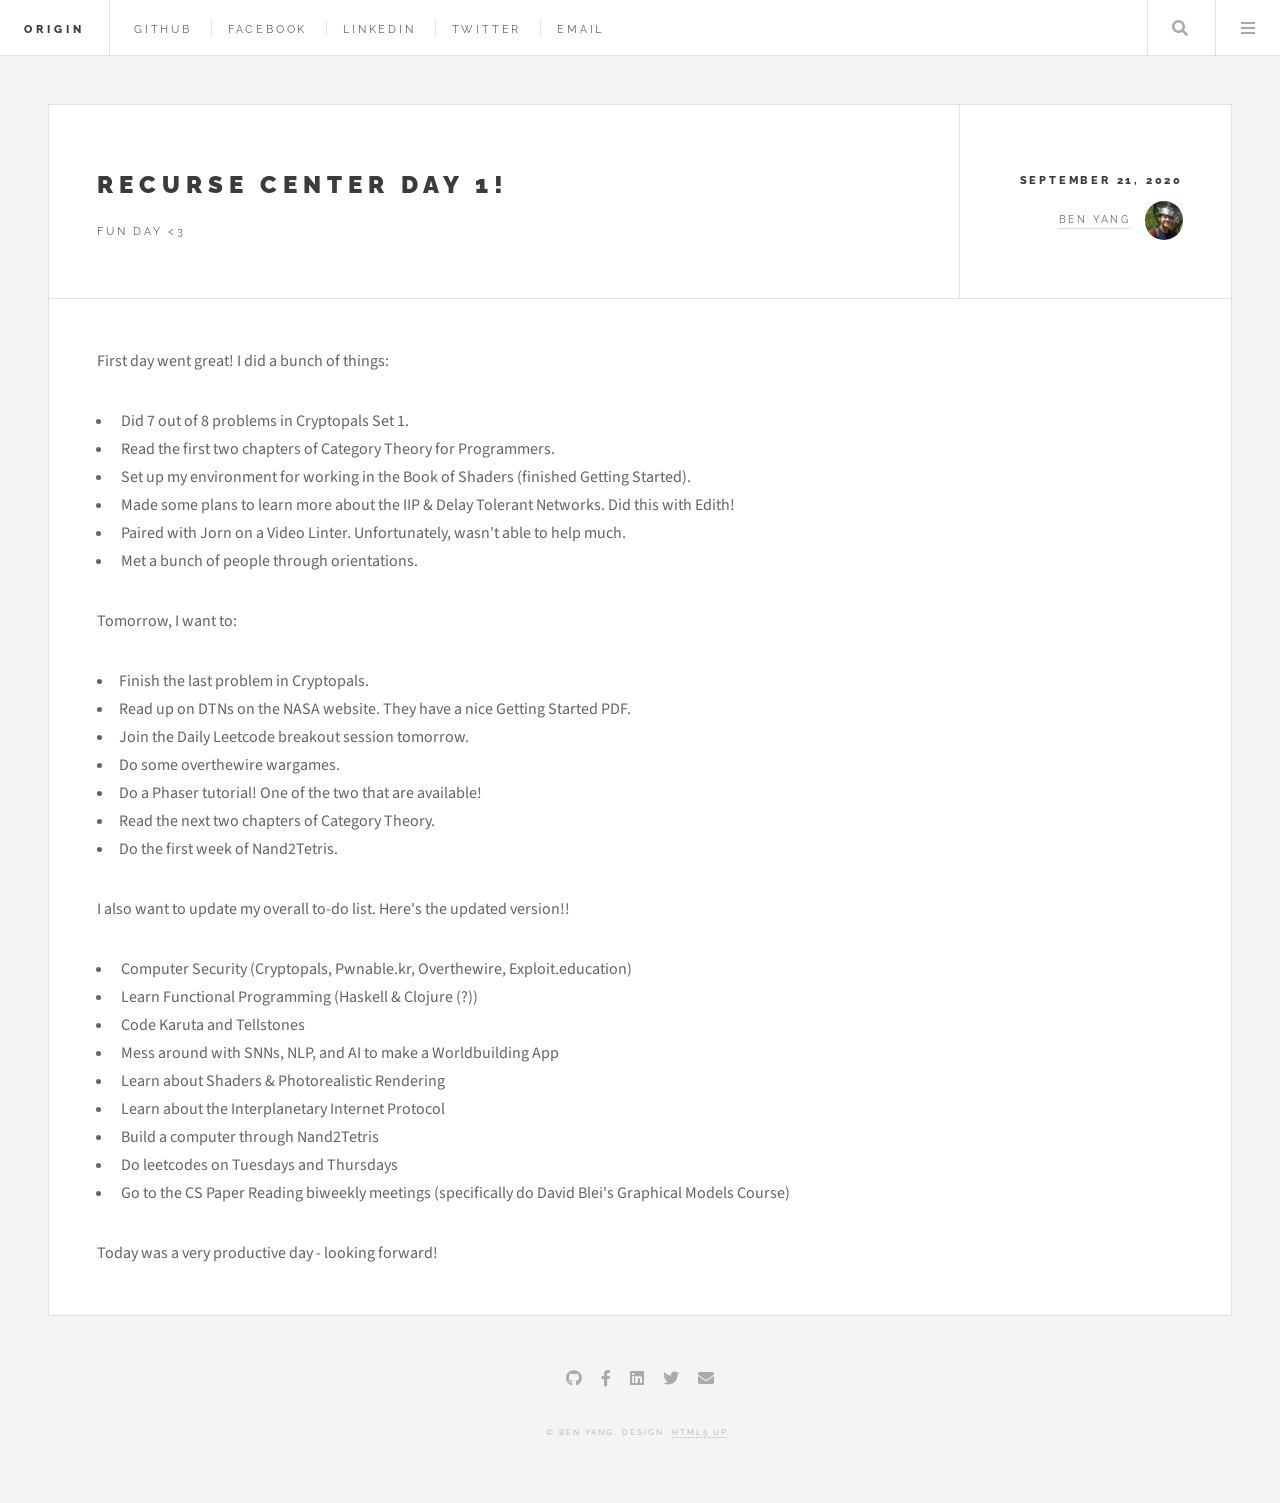
<file: rc1.html>
<!DOCTYPE HTML>
<!--
	Future Imperfect by HTML5 UP
	html5up.net | @ajlkn
	Free for personal and commercial use under the CCA 3.0 license (html5up.net/license)
-->
<html>
	<head>
		<title>Hi, I'm Ben!</title>
		<meta charset="utf-8" />
		<meta name="viewport" content="width=device-width, initial-scale=1, user-scalable=no" />
		<link rel="stylesheet" href="assets/css/main.css" />
		<link rel="icon" type="image/x-icon" href="favicon.ico">
	</head>
	<body class="single is-preload">

		<!-- Wrapper -->
			<div id="wrapper">

				<!-- Header -->
				<header id="header">
					<h1><a href="index.html">Origin</a></h1>
					<nav class="links">
						<ul>
							<li><a href="https://github.com/benplus1">Github</a></li>
							<li><a href="https://www.facebook.com/benjamin.yang.125">Facebook</a></li>
							<li><a href="https://www.linkedin.com/in/bentyang/">LinkedIn</a></li>
							<li><a href="https://twitter.com/TheAngryBuddhas">Twitter</a></li>
							<li><a href="mailto:yang.benjamin1998@gmail.com">Email</a></li>
						</ul>
					</nav>
					<nav class="main">
						<ul>
							<li class="search">
								<a class="fa-search" href="#search">Search</a>
								<form id="search" method="get" action="#">
									<input type="text" name="query" placeholder="Search" />
								</form>
							</li>
							<li class="menu">
								<a class="fa-bars" href="#menu">Menu</a>
							</li>
						</ul>
					</nav>
				</header>

				<section id="menu">

					<!-- Search -->
						<section>
							<form class="search" method="get" action="#">
								<input type="text" name="query" placeholder="Search" />
							</form>
						</section>

					<!-- Links -->
					<section>
						<ul class="links">
							<li>
								<a href="https://github.com/benplus1">
									<h3>Github</h3>
									<p>Coding things!</p>
								</a>
							</li>
							<li>
								<a href="https://www.facebook.com/benjamin.yang.125">
									<h3>Facebook</h3>
									<p>My beautiful face.</p>
								</a>
							</li>
							<li>
								<a href="https://www.linkedin.com/in/bentyang/">
									<h3>LinkedIn</h3>
									<p>More info on me.</p>
								</a>
							</li>
							<li>
								<a href="https://twitter.com/TheAngryBuddhas">
									<h3>Twitter</h3>
									<p>I don't really use Twitter though!</p>
								</a>
							</li>
							<li>
								<a href="mailto:yang.benjamin1998@gmail.com">
									<h3>Email</h3>
									<p>Don't spam me :(</p>
								</a>
							</li>
						</ul>
					</section>

					<!-- Actions -->
					<!--
						<section>
							<ul class="actions stacked">
								<li><a href="#" class="button large fit">Log In</a></li>
							</ul>
						</section>
					-->
						

				</section>

				<!-- Main -->
					<div id="main">

						<!-- Post -->
							<article class="post">
								<header>
									<div class="title">
										<h2><a href="#">Recurse Center Day 1!</a></h2>
										<p>Fun Day <3</p>
									</div>
									<div class="meta">
										<time class="published" datetime="2020-09-21">September 21, 2020</time>
										<a href="#" class="author"><span class="name">Ben Yang</span><img src="images/myface.png" alt="" /></a>
									</div>
								</header>
								<!--<span class="image featured"><img src="images/recursestock.jpg" alt="" /></span>-->
								<p>First day went great! I did a bunch of things:
									<ul>
										<li>
											Did 7 out of 8 problems in Cryptopals Set 1.
										</li>
										<li>
											Read the first two chapters of Category Theory for Programmers.
										</li>
										<li>
											Set up my environment for working in the Book of Shaders (finished Getting Started).
										</li>
										<li>
											Made some plans to learn more about the IIP & Delay Tolerant Networks. Did this with Edith!
										</li>
										<li>
											Paired with Jorn on a Video Linter. Unfortunately, wasn't able to help much.
										</li>
										<li>
											Met a bunch of people through orientations.
										</li>
									</ul>
								</p>
								<p>
									Tomorrow, I want to:
									<li>
										Finish the last problem in Cryptopals.
									</li>
									<li>
										Read up on DTNs on the NASA website. They have a nice Getting Started PDF.
									</li>
									<li>
										Join the Daily Leetcode breakout session tomorrow.
									</li>
									<li>
										Do some overthewire wargames.
									</li>
									<li>
										Do a Phaser tutorial! One of the two that are available!
									</li>
									<li>
										Read the next two chapters of Category Theory.
									</li>
									<li>
										Do the first week of Nand2Tetris.
									</li>
								</p>
								<P>
									I also want to update my overall to-do list. Here's the updated version!!
									<ul>
										<li>
											Computer Security (Cryptopals, Pwnable.kr, Overthewire, Exploit.education)
										</li>
										<li>
											Learn Functional Programming (Haskell & Clojure (?))
										</li>
										<li>
											Code Karuta and Tellstones
										</li>
										<li>
											Mess around with SNNs, NLP, and AI to make a Worldbuilding App
										</li>
										<li>
											Learn about Shaders & Photorealistic Rendering
										</li>
										<li>
											Learn about the Interplanetary Internet Protocol
										</li>
										<li>
											Build a computer through Nand2Tetris
										</li>
										<li>
											Do leetcodes on Tuesdays and Thursdays
										</li>
										<li>
											Go to the CS Paper Reading biweekly meetings (specifically do David Blei's Graphical Models Course)
										</li>
									</ul>
								</P>
								<p>
									Today was a very productive day - looking forward!
								</p>
								<!--
								<footer>
									<ul class="stats">
										<li><a href="#">General</a></li>
										<li><a href="#" class="icon solid fa-heart">28</a></li>
										<li><a href="#" class="icon solid fa-comment">128</a></li>
									</ul>
								</footer>
								-->
							</article>

					</div>

				<!-- Footer -->
				<section id="footer">
					<ul class="icons">
						<li><a href="https://github.com/benplus1" class="icon brands fa-github"><span class="label">Github</span></a></li>
						<li><a href="https://www.facebook.com/benjamin.yang.125" class="icon brands fa-facebook-f"><span class="label">Facebook</span></a></li>
						<li><a href="https://www.linkedin.com/in/bentyang/" class="icon brands fa-linkedin"><span class="label">LinkedIn</span></a></li>
						<li><a href="https://twitter.com/TheAngryBuddhas" class="icon brands fa-twitter"><span class="label">Twitter</span></a></li>
						<li><a href="mailto:yang.benjamin1998@gmail.com" class="icon solid fa-envelope"><span class="label">Email</span></a></li>
					</ul>
					<p class="copyright">&copy; Ben Yang. Design: <a href="http://html5up.net">HTML5 UP</a>.</a>.</p>
				</section>

			</div>

		<!-- Scripts -->
			<script src="assets/js/jquery.min.js"></script>
			<script src="assets/js/browser.min.js"></script>
			<script src="assets/js/breakpoints.min.js"></script>
			<script src="assets/js/util.js"></script>
			<script src="assets/js/main.js"></script>

	</body>
</html>
</file>
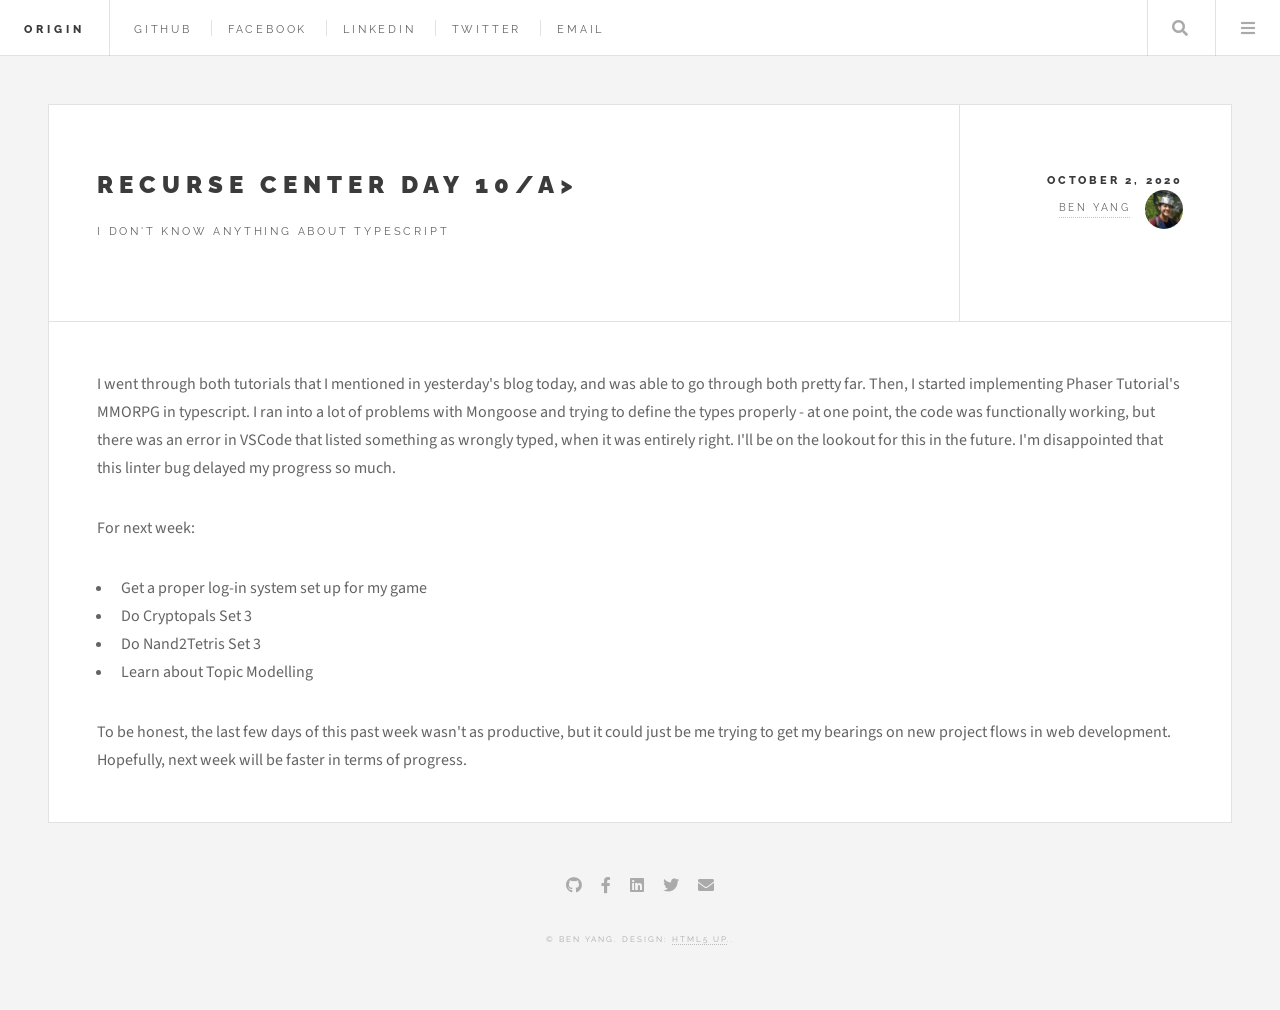
<file: rc10.html>
<!DOCTYPE HTML>
<!--
	Future Imperfect by HTML5 UP
	html5up.net | @ajlkn
	Free for personal and commercial use under the CCA 3.0 license (html5up.net/license)
-->
<html>
	<head>
		<title>Hi, I'm Ben!</title>
		<meta charset="utf-8" />
		<meta name="viewport" content="width=device-width, initial-scale=1, user-scalable=no" />
		<link rel="stylesheet" href="assets/css/main.css" />
		<link rel="icon" type="image/x-icon" href="favicon.ico">
	</head>
	<body class="single is-preload">

		<!-- Wrapper -->
			<div id="wrapper">

				<!-- Header -->
				<header id="header">
					<h1><a href="index.html">Origin</a></h1>
					<nav class="links">
						<ul>
							<li><a href="https://github.com/benplus1">Github</a></li>
							<li><a href="https://www.facebook.com/benjamin.yang.125">Facebook</a></li>
							<li><a href="https://www.linkedin.com/in/bentyang/">LinkedIn</a></li>
							<li><a href="https://twitter.com/TheAngryBuddhas">Twitter</a></li>
							<li><a href="mailto:yang.benjamin1998@gmail.com">Email</a></li>
						</ul>
					</nav>
					<nav class="main">
						<ul>
							<li class="search">
								<a class="fa-search" href="#search">Search</a>
								<form id="search" method="get" action="#">
									<input type="text" name="query" placeholder="Search" />
								</form>
							</li>
							<li class="menu">
								<a class="fa-bars" href="#menu">Menu</a>
							</li>
						</ul>
					</nav>
				</header>

				<section id="menu">

					<!-- Search -->
						<section>
							<form class="search" method="get" action="#">
								<input type="text" name="query" placeholder="Search" />
							</form>
						</section>

					<!-- Links -->
					<section>
						<ul class="links">
							<li>
								<a href="https://github.com/benplus1">
									<h3>Github</h3>
									<p>Coding things!</p>
								</a>
							</li>
							<li>
								<a href="https://www.facebook.com/benjamin.yang.125">
									<h3>Facebook</h3>
									<p>My beautiful face.</p>
								</a>
							</li>
							<li>
								<a href="https://www.linkedin.com/in/bentyang/">
									<h3>LinkedIn</h3>
									<p>More info on me.</p>
								</a>
							</li>
							<li>
								<a href="https://twitter.com/TheAngryBuddhas">
									<h3>Twitter</h3>
									<p>I don't really use Twitter though!</p>
								</a>
							</li>
							<li>
								<a href="mailto:yang.benjamin1998@gmail.com">
									<h3>Email</h3>
									<p>Don't spam me :(</p>
								</a>
							</li>
						</ul>
					</section>

					<!-- Actions -->
					<!--
						<section>
							<ul class="actions stacked">
								<li><a href="#" class="button large fit">Log In</a></li>
							</ul>
						</section>
					-->
						

				</section>

				<!-- Main -->
					<div id="main">

						<!-- Post -->
							<article class="post">
								<header>
									<div class="title">
										<h2><a href="#">Recurse Center Day 10/a></h2>
										<p>I don't know anything about TypeScript</p>
									</div>
									<div class="meta">
										<time class="published" datetime="2020-10-02">October 2, 2020</time>
										<a href="#" class="author"><span class="name">Ben Yang</span><img src="images/myface.png" alt="" /></a>
									</div>
								</header>
								<!--<span class="image featured"><img src="images/recursestock.jpg" alt="" /></span>-->
								<p> 
                                    I went through both tutorials that I mentioned in yesterday's blog today, and was able to go through both pretty far. Then, I started implementing 
                                    Phaser Tutorial's MMORPG in typescript. I ran into a lot of problems with Mongoose and trying to define the types properly - at one point, the code 
                                    was functionally working, but there was an error in VSCode that listed something as wrongly typed, when it was entirely right. I'll be on the lookout for 
                                    this in the future. I'm disappointed that this linter bug delayed my progress so much.
                                </p>
								<p>
									For next week:
									<ul>
										<li>
                                            Get a proper log-in system set up for my game
										</li>
										<li>
											Do Cryptopals Set 3
										</li>
										<li>
											Do Nand2Tetris Set 3
                                        </li>
                                        <li>
											Learn about Topic Modelling
                                        </li>
									</ul>
								</p>
								<p>
                                    To be honest, the last few days of this past week wasn't as productive, but it could just be me trying to get my bearings on new project flows in web development. 
                                    Hopefully, next week will be faster in terms of progress.
								</p>
								<!--
								<footer>
									<ul class="stats">
										<li><a href="#">General</a></li>
										<li><a href="#" class="icon solid fa-heart">28</a></li>
										<li><a href="#" class="icon solid fa-comment">128</a></li>
									</ul>
								</footer>
								-->
							</article>

					</div>

				<!-- Footer -->
				<section id="footer">
					<ul class="icons">
						<li><a href="https://github.com/benplus1" class="icon brands fa-github"><span class="label">Github</span></a></li>
						<li><a href="https://www.facebook.com/benjamin.yang.125" class="icon brands fa-facebook-f"><span class="label">Facebook</span></a></li>
						<li><a href="https://www.linkedin.com/in/bentyang/" class="icon brands fa-linkedin"><span class="label">LinkedIn</span></a></li>
						<li><a href="https://twitter.com/TheAngryBuddhas" class="icon brands fa-twitter"><span class="label">Twitter</span></a></li>
						<li><a href="mailto:yang.benjamin1998@gmail.com" class="icon solid fa-envelope"><span class="label">Email</span></a></li>
					</ul>
					<p class="copyright">&copy; Ben Yang. Design: <a href="http://html5up.net">HTML5 UP</a>.</a>.</p>
				</section>

			</div>

		<!-- Scripts -->
			<script src="assets/js/jquery.min.js"></script>
			<script src="assets/js/browser.min.js"></script>
			<script src="assets/js/breakpoints.min.js"></script>
			<script src="assets/js/util.js"></script>
			<script src="assets/js/main.js"></script>

	</body>
</html>
</file>
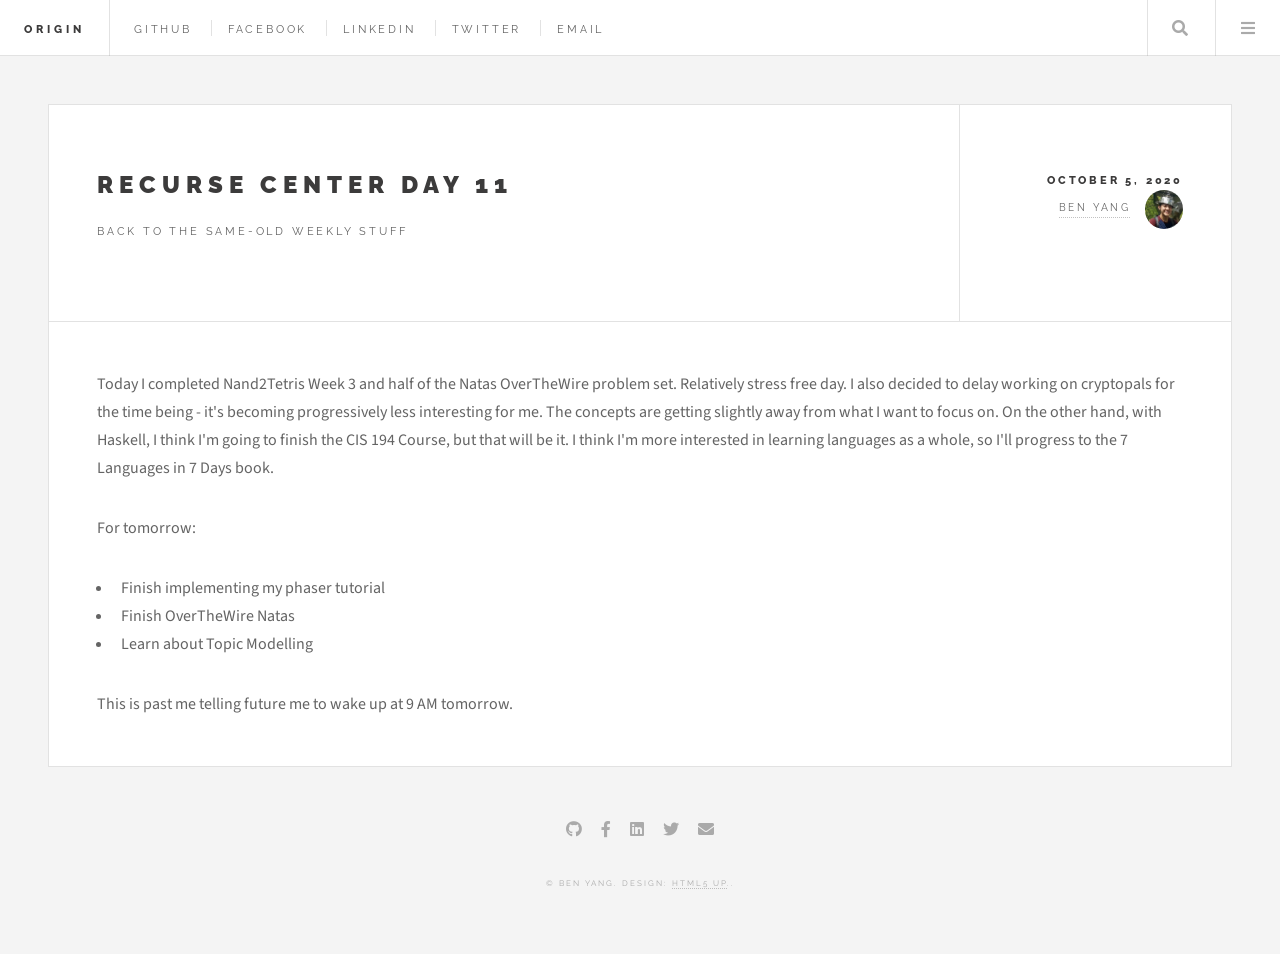
<file: rc11.html>
<!DOCTYPE HTML>
<!--
	Future Imperfect by HTML5 UP
	html5up.net | @ajlkn
	Free for personal and commercial use under the CCA 3.0 license (html5up.net/license)
-->
<html>
	<head>
		<title>Hi, I'm Ben!</title>
		<meta charset="utf-8" />
		<meta name="viewport" content="width=device-width, initial-scale=1, user-scalable=no" />
		<link rel="stylesheet" href="assets/css/main.css" />
		<link rel="icon" type="image/x-icon" href="favicon.ico">
	</head>
	<body class="single is-preload">

		<!-- Wrapper -->
			<div id="wrapper">

				<!-- Header -->
				<header id="header">
					<h1><a href="index.html">Origin</a></h1>
					<nav class="links">
						<ul>
							<li><a href="https://github.com/benplus1">Github</a></li>
							<li><a href="https://www.facebook.com/benjamin.yang.125">Facebook</a></li>
							<li><a href="https://www.linkedin.com/in/bentyang/">LinkedIn</a></li>
							<li><a href="https://twitter.com/TheAngryBuddhas">Twitter</a></li>
							<li><a href="mailto:yang.benjamin1998@gmail.com">Email</a></li>
						</ul>
					</nav>
					<nav class="main">
						<ul>
							<li class="search">
								<a class="fa-search" href="#search">Search</a>
								<form id="search" method="get" action="#">
									<input type="text" name="query" placeholder="Search" />
								</form>
							</li>
							<li class="menu">
								<a class="fa-bars" href="#menu">Menu</a>
							</li>
						</ul>
					</nav>
				</header>

				<section id="menu">

					<!-- Search -->
						<section>
							<form class="search" method="get" action="#">
								<input type="text" name="query" placeholder="Search" />
							</form>
						</section>

					<!-- Links -->
					<section>
						<ul class="links">
							<li>
								<a href="https://github.com/benplus1">
									<h3>Github</h3>
									<p>Coding things!</p>
								</a>
							</li>
							<li>
								<a href="https://www.facebook.com/benjamin.yang.125">
									<h3>Facebook</h3>
									<p>My beautiful face.</p>
								</a>
							</li>
							<li>
								<a href="https://www.linkedin.com/in/bentyang/">
									<h3>LinkedIn</h3>
									<p>More info on me.</p>
								</a>
							</li>
							<li>
								<a href="https://twitter.com/TheAngryBuddhas">
									<h3>Twitter</h3>
									<p>I don't really use Twitter though!</p>
								</a>
							</li>
							<li>
								<a href="mailto:yang.benjamin1998@gmail.com">
									<h3>Email</h3>
									<p>Don't spam me :(</p>
								</a>
							</li>
						</ul>
					</section>

					<!-- Actions -->
					<!--
						<section>
							<ul class="actions stacked">
								<li><a href="#" class="button large fit">Log In</a></li>
							</ul>
						</section>
					-->
						

				</section>

				<!-- Main -->
					<div id="main">

						<!-- Post -->
							<article class="post">
								<header>
									<div class="title">
										<h2><a href="#">Recurse Center Day 11</h2>
										<p>Back to the Same-Old Weekly Stuff</p>
									</div>
									<div class="meta">
										<time class="published" datetime="2020-10-05">October 5, 2020</time>
										<a href="#" class="author"><span class="name">Ben Yang</span><img src="images/myface.png" alt="" /></a>
									</div>
								</header>
								<!--<span class="image featured"><img src="images/recursestock.jpg" alt="" /></span>-->
								<p> 
                                    Today I completed Nand2Tetris Week 3 and half of the Natas OverTheWire problem set. Relatively stress free day. I also decided to delay working on 
                                    cryptopals for the time being - it's becoming progressively less interesting for me. The concepts are getting slightly away from what I want to focus on. 
                                    On the other hand, with Haskell, I think I'm going to finish the CIS 194 Course, but that will be it. I think I'm more interested in learning languages as a whole, 
                                    so I'll progress to the 7 Languages in 7 Days book.
                                </p>
								<p>
									For tomorrow:
									<ul>
										<li>
                                            Finish implementing my phaser tutorial 
										</li>
										<li>
											Finish OverTheWire Natas
										</li>
                                        <li>
											Learn about Topic Modelling
                                        </li>
									</ul>
								</p>
								<p>
                                    This is past me telling future me to wake up at 9 AM tomorrow.
								</p>
								<!--
								<footer>
									<ul class="stats">
										<li><a href="#">General</a></li>
										<li><a href="#" class="icon solid fa-heart">28</a></li>
										<li><a href="#" class="icon solid fa-comment">128</a></li>
									</ul>
								</footer>
								-->
							</article>

					</div>

				<!-- Footer -->
				<section id="footer">
					<ul class="icons">
						<li><a href="https://github.com/benplus1" class="icon brands fa-github"><span class="label">Github</span></a></li>
						<li><a href="https://www.facebook.com/benjamin.yang.125" class="icon brands fa-facebook-f"><span class="label">Facebook</span></a></li>
						<li><a href="https://www.linkedin.com/in/bentyang/" class="icon brands fa-linkedin"><span class="label">LinkedIn</span></a></li>
						<li><a href="https://twitter.com/TheAngryBuddhas" class="icon brands fa-twitter"><span class="label">Twitter</span></a></li>
						<li><a href="mailto:yang.benjamin1998@gmail.com" class="icon solid fa-envelope"><span class="label">Email</span></a></li>
					</ul>
					<p class="copyright">&copy; Ben Yang. Design: <a href="http://html5up.net">HTML5 UP</a>.</a>.</p>
				</section>

			</div>

		<!-- Scripts -->
			<script src="assets/js/jquery.min.js"></script>
			<script src="assets/js/browser.min.js"></script>
			<script src="assets/js/breakpoints.min.js"></script>
			<script src="assets/js/util.js"></script>
			<script src="assets/js/main.js"></script>

	</body>
</html>
</file>
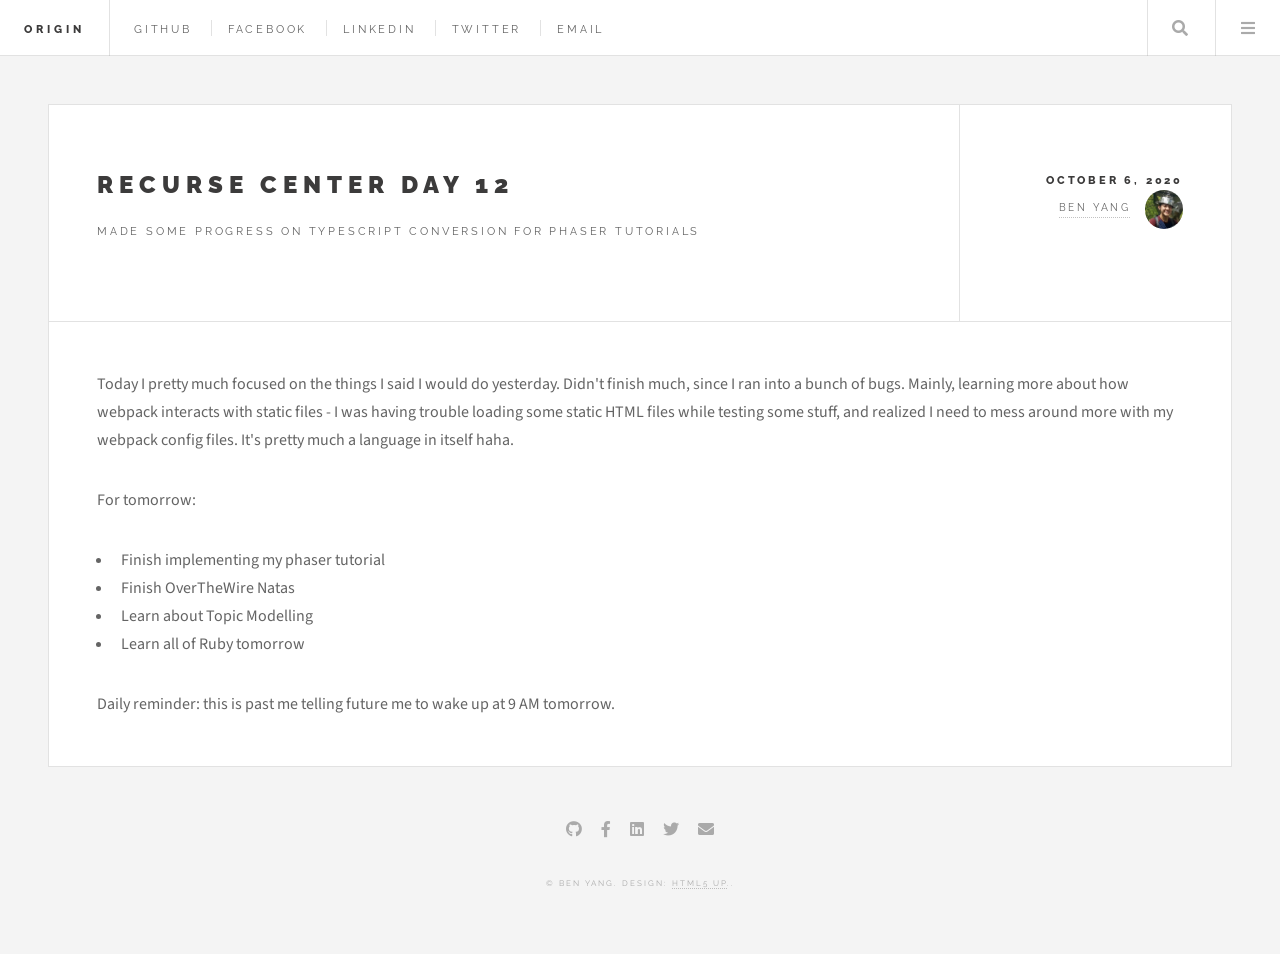
<file: rc12.html>
<!DOCTYPE HTML>
<!--
	Future Imperfect by HTML5 UP
	html5up.net | @ajlkn
	Free for personal and commercial use under the CCA 3.0 license (html5up.net/license)
-->
<html>
	<head>
		<title>Hi, I'm Ben!</title>
		<meta charset="utf-8" />
		<meta name="viewport" content="width=device-width, initial-scale=1, user-scalable=no" />
		<link rel="stylesheet" href="assets/css/main.css" />
		<link rel="icon" type="image/x-icon" href="favicon.ico">
	</head>
	<body class="single is-preload">

		<!-- Wrapper -->
			<div id="wrapper">

				<!-- Header -->
				<header id="header">
					<h1><a href="index.html">Origin</a></h1>
					<nav class="links">
						<ul>
							<li><a href="https://github.com/benplus1">Github</a></li>
							<li><a href="https://www.facebook.com/benjamin.yang.125">Facebook</a></li>
							<li><a href="https://www.linkedin.com/in/bentyang/">LinkedIn</a></li>
							<li><a href="https://twitter.com/TheAngryBuddhas">Twitter</a></li>
							<li><a href="mailto:yang.benjamin1998@gmail.com">Email</a></li>
						</ul>
					</nav>
					<nav class="main">
						<ul>
							<li class="search">
								<a class="fa-search" href="#search">Search</a>
								<form id="search" method="get" action="#">
									<input type="text" name="query" placeholder="Search" />
								</form>
							</li>
							<li class="menu">
								<a class="fa-bars" href="#menu">Menu</a>
							</li>
						</ul>
					</nav>
				</header>

				<section id="menu">

					<!-- Search -->
						<section>
							<form class="search" method="get" action="#">
								<input type="text" name="query" placeholder="Search" />
							</form>
						</section>

					<!-- Links -->
					<section>
						<ul class="links">
							<li>
								<a href="https://github.com/benplus1">
									<h3>Github</h3>
									<p>Coding things!</p>
								</a>
							</li>
							<li>
								<a href="https://www.facebook.com/benjamin.yang.125">
									<h3>Facebook</h3>
									<p>My beautiful face.</p>
								</a>
							</li>
							<li>
								<a href="https://www.linkedin.com/in/bentyang/">
									<h3>LinkedIn</h3>
									<p>More info on me.</p>
								</a>
							</li>
							<li>
								<a href="https://twitter.com/TheAngryBuddhas">
									<h3>Twitter</h3>
									<p>I don't really use Twitter though!</p>
								</a>
							</li>
							<li>
								<a href="mailto:yang.benjamin1998@gmail.com">
									<h3>Email</h3>
									<p>Don't spam me :(</p>
								</a>
							</li>
						</ul>
					</section>

					<!-- Actions -->
					<!--
						<section>
							<ul class="actions stacked">
								<li><a href="#" class="button large fit">Log In</a></li>
							</ul>
						</section>
					-->
						

				</section>

				<!-- Main -->
					<div id="main">

						<!-- Post -->
							<article class="post">
								<header>
									<div class="title">
										<h2><a href="#">Recurse Center Day 12</h2>
										<p>Made some progress on TypeScript Conversion for Phaser Tutorials</p>
									</div>
									<div class="meta">
										<time class="published" datetime="2020-10-06">October 6, 2020</time>
										<a href="#" class="author"><span class="name">Ben Yang</span><img src="images/myface.png" alt="" /></a>
									</div>
								</header>
								<!--<span class="image featured"><img src="images/recursestock.jpg" alt="" /></span>-->
								<p> 
                                    Today I pretty much focused on the things I said I would do yesterday. Didn't finish much, since I ran into a bunch of bugs. Mainly, learning 
                                    more about how webpack interacts with static files - I was having trouble loading some static HTML files while testing some stuff, and realized 
                                    I need to mess around more with my webpack config files. It's pretty much a language in itself haha. 
                                </p>
								<p>
									For tomorrow:
									<ul>
										<li>
                                            Finish implementing my phaser tutorial 
										</li>
										<li>
											Finish OverTheWire Natas
										</li>
                                        <li>
											Learn about Topic Modelling
                                        </li>
                                        <li>
                                            Learn all of Ruby tomorrow
                                        </li>
									</ul>
								</p>
								<p>
                                    Daily reminder: this is past me telling future me to wake up at 9 AM tomorrow.
								</p>
								<!--
								<footer>
									<ul class="stats">
										<li><a href="#">General</a></li>
										<li><a href="#" class="icon solid fa-heart">28</a></li>
										<li><a href="#" class="icon solid fa-comment">128</a></li>
									</ul>
								</footer>
								-->
							</article>

					</div>

				<!-- Footer -->
				<section id="footer">
					<ul class="icons">
						<li><a href="https://github.com/benplus1" class="icon brands fa-github"><span class="label">Github</span></a></li>
						<li><a href="https://www.facebook.com/benjamin.yang.125" class="icon brands fa-facebook-f"><span class="label">Facebook</span></a></li>
						<li><a href="https://www.linkedin.com/in/bentyang/" class="icon brands fa-linkedin"><span class="label">LinkedIn</span></a></li>
						<li><a href="https://twitter.com/TheAngryBuddhas" class="icon brands fa-twitter"><span class="label">Twitter</span></a></li>
						<li><a href="mailto:yang.benjamin1998@gmail.com" class="icon solid fa-envelope"><span class="label">Email</span></a></li>
					</ul>
					<p class="copyright">&copy; Ben Yang. Design: <a href="http://html5up.net">HTML5 UP</a>.</a>.</p>
				</section>

			</div>

		<!-- Scripts -->
			<script src="assets/js/jquery.min.js"></script>
			<script src="assets/js/browser.min.js"></script>
			<script src="assets/js/breakpoints.min.js"></script>
			<script src="assets/js/util.js"></script>
			<script src="assets/js/main.js"></script>

	</body>
</html>
</file>
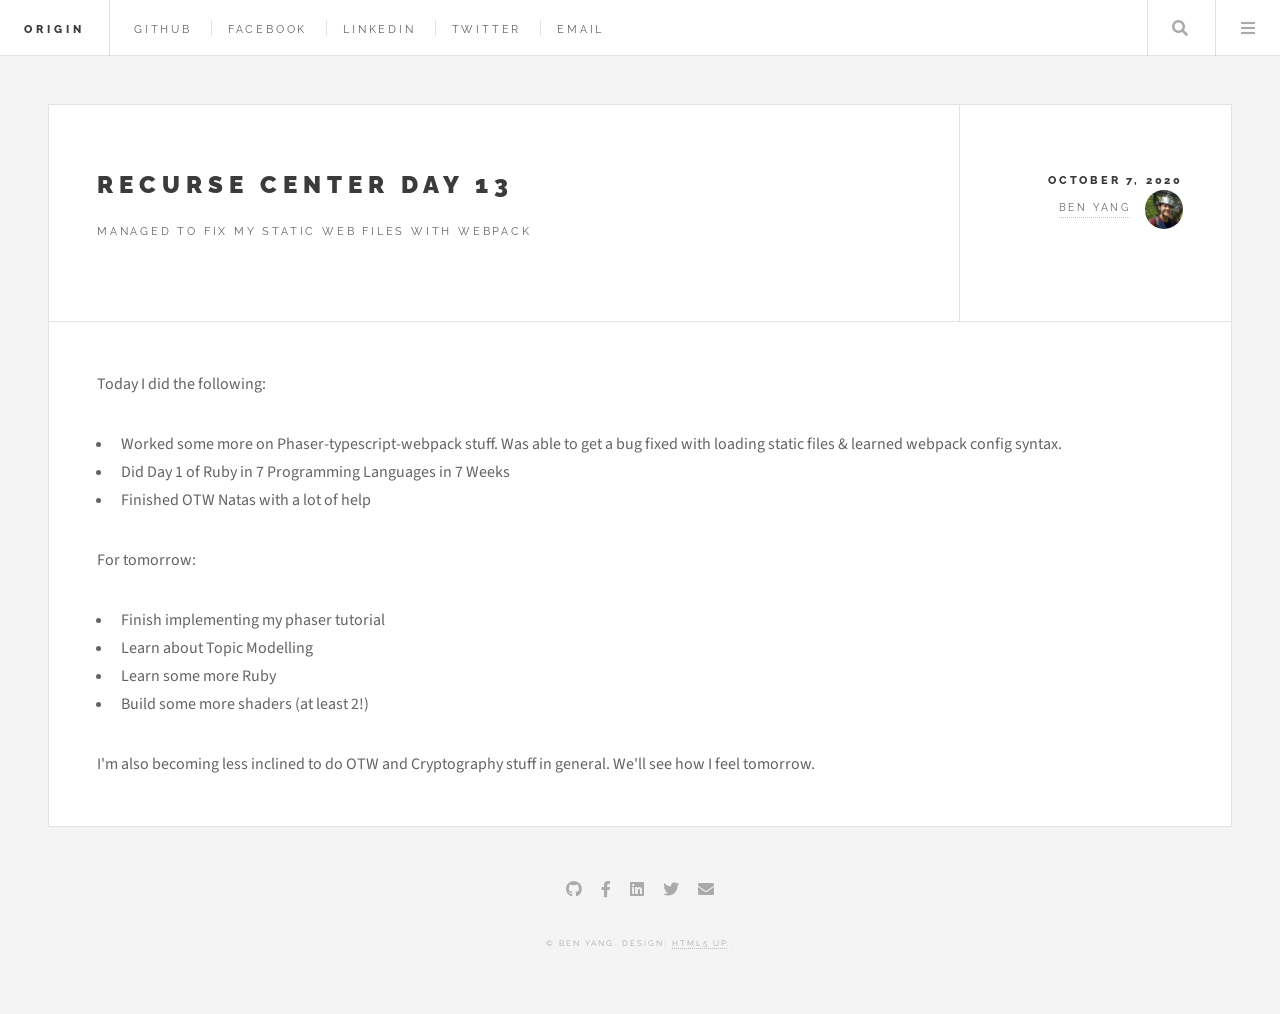
<file: rc13.html>
<!DOCTYPE HTML>
<!--
	Future Imperfect by HTML5 UP
	html5up.net | @ajlkn
	Free for personal and commercial use under the CCA 3.0 license (html5up.net/license)
-->
<html>
	<head>
		<title>Hi, I'm Ben!</title>
		<meta charset="utf-8" />
		<meta name="viewport" content="width=device-width, initial-scale=1, user-scalable=no" />
		<link rel="stylesheet" href="assets/css/main.css" />
		<link rel="icon" type="image/x-icon" href="favicon.ico">
	</head>
	<body class="single is-preload">

		<!-- Wrapper -->
			<div id="wrapper">

				<!-- Header -->
				<header id="header">
					<h1><a href="index.html">Origin</a></h1>
					<nav class="links">
						<ul>
							<li><a href="https://github.com/benplus1">Github</a></li>
							<li><a href="https://www.facebook.com/benjamin.yang.125">Facebook</a></li>
							<li><a href="https://www.linkedin.com/in/bentyang/">LinkedIn</a></li>
							<li><a href="https://twitter.com/TheAngryBuddhas">Twitter</a></li>
							<li><a href="mailto:yang.benjamin1998@gmail.com">Email</a></li>
						</ul>
					</nav>
					<nav class="main">
						<ul>
							<li class="search">
								<a class="fa-search" href="#search">Search</a>
								<form id="search" method="get" action="#">
									<input type="text" name="query" placeholder="Search" />
								</form>
							</li>
							<li class="menu">
								<a class="fa-bars" href="#menu">Menu</a>
							</li>
						</ul>
					</nav>
				</header>

				<section id="menu">

					<!-- Search -->
						<section>
							<form class="search" method="get" action="#">
								<input type="text" name="query" placeholder="Search" />
							</form>
						</section>

					<!-- Links -->
					<section>
						<ul class="links">
							<li>
								<a href="https://github.com/benplus1">
									<h3>Github</h3>
									<p>Coding things!</p>
								</a>
							</li>
							<li>
								<a href="https://www.facebook.com/benjamin.yang.125">
									<h3>Facebook</h3>
									<p>My beautiful face.</p>
								</a>
							</li>
							<li>
								<a href="https://www.linkedin.com/in/bentyang/">
									<h3>LinkedIn</h3>
									<p>More info on me.</p>
								</a>
							</li>
							<li>
								<a href="https://twitter.com/TheAngryBuddhas">
									<h3>Twitter</h3>
									<p>I don't really use Twitter though!</p>
								</a>
							</li>
							<li>
								<a href="mailto:yang.benjamin1998@gmail.com">
									<h3>Email</h3>
									<p>Don't spam me :(</p>
								</a>
							</li>
						</ul>
					</section>

					<!-- Actions -->
					<!--
						<section>
							<ul class="actions stacked">
								<li><a href="#" class="button large fit">Log In</a></li>
							</ul>
						</section>
					-->
						

				</section>

				<!-- Main -->
					<div id="main">

						<!-- Post -->
							<article class="post">
								<header>
									<div class="title">
										<h2><a href="#">Recurse Center Day 13</h2>
										<p>Managed to fix my static web files with Webpack</p>
									</div>
									<div class="meta">
										<time class="published" datetime="2020-10-07">October 7, 2020</time>
										<a href="#" class="author"><span class="name">Ben Yang</span><img src="images/myface.png" alt="" /></a>
									</div>
								</header>
								<!--<span class="image featured"><img src="images/recursestock.jpg" alt="" /></span>-->
								<p> 
                                    Today I did the following:
                                    <ul>
										<li>
                                            Worked some more on Phaser-typescript-webpack stuff. Was able to get a bug fixed with loading static files & learned webpack config syntax.
										</li>
                                        <li>
                                            Did Day 1 of Ruby in 7 Programming Languages in 7 Weeks
                                        </li>
                                        <li>
                                            Finished OTW Natas with a lot of help
                                        </li>
									</ul>
                                </p>
								<p>
									For tomorrow:
									<ul>
										<li>
                                            Finish implementing my phaser tutorial 
										</li>
                                        <li>
											Learn about Topic Modelling
                                        </li>
                                        <li>
                                            Learn some more Ruby
                                        </li>
                                        <li>
                                            Build some more shaders (at least 2!)
                                        </li>
									</ul>
								</p>
								<p>
                                    I'm also becoming less inclined to do OTW and Cryptography stuff in general. We'll see how I feel tomorrow.
								</p>
								<!--
								<footer>
									<ul class="stats">
										<li><a href="#">General</a></li>
										<li><a href="#" class="icon solid fa-heart">28</a></li>
										<li><a href="#" class="icon solid fa-comment">128</a></li>
									</ul>
								</footer>
								-->
							</article>

					</div>

				<!-- Footer -->
				<section id="footer">
					<ul class="icons">
						<li><a href="https://github.com/benplus1" class="icon brands fa-github"><span class="label">Github</span></a></li>
						<li><a href="https://www.facebook.com/benjamin.yang.125" class="icon brands fa-facebook-f"><span class="label">Facebook</span></a></li>
						<li><a href="https://www.linkedin.com/in/bentyang/" class="icon brands fa-linkedin"><span class="label">LinkedIn</span></a></li>
						<li><a href="https://twitter.com/TheAngryBuddhas" class="icon brands fa-twitter"><span class="label">Twitter</span></a></li>
						<li><a href="mailto:yang.benjamin1998@gmail.com" class="icon solid fa-envelope"><span class="label">Email</span></a></li>
					</ul>
					<p class="copyright">&copy; Ben Yang. Design: <a href="http://html5up.net">HTML5 UP</a>.</a>.</p>
				</section>

			</div>

		<!-- Scripts -->
			<script src="assets/js/jquery.min.js"></script>
			<script src="assets/js/browser.min.js"></script>
			<script src="assets/js/breakpoints.min.js"></script>
			<script src="assets/js/util.js"></script>
			<script src="assets/js/main.js"></script>

	</body>
</html>
</file>
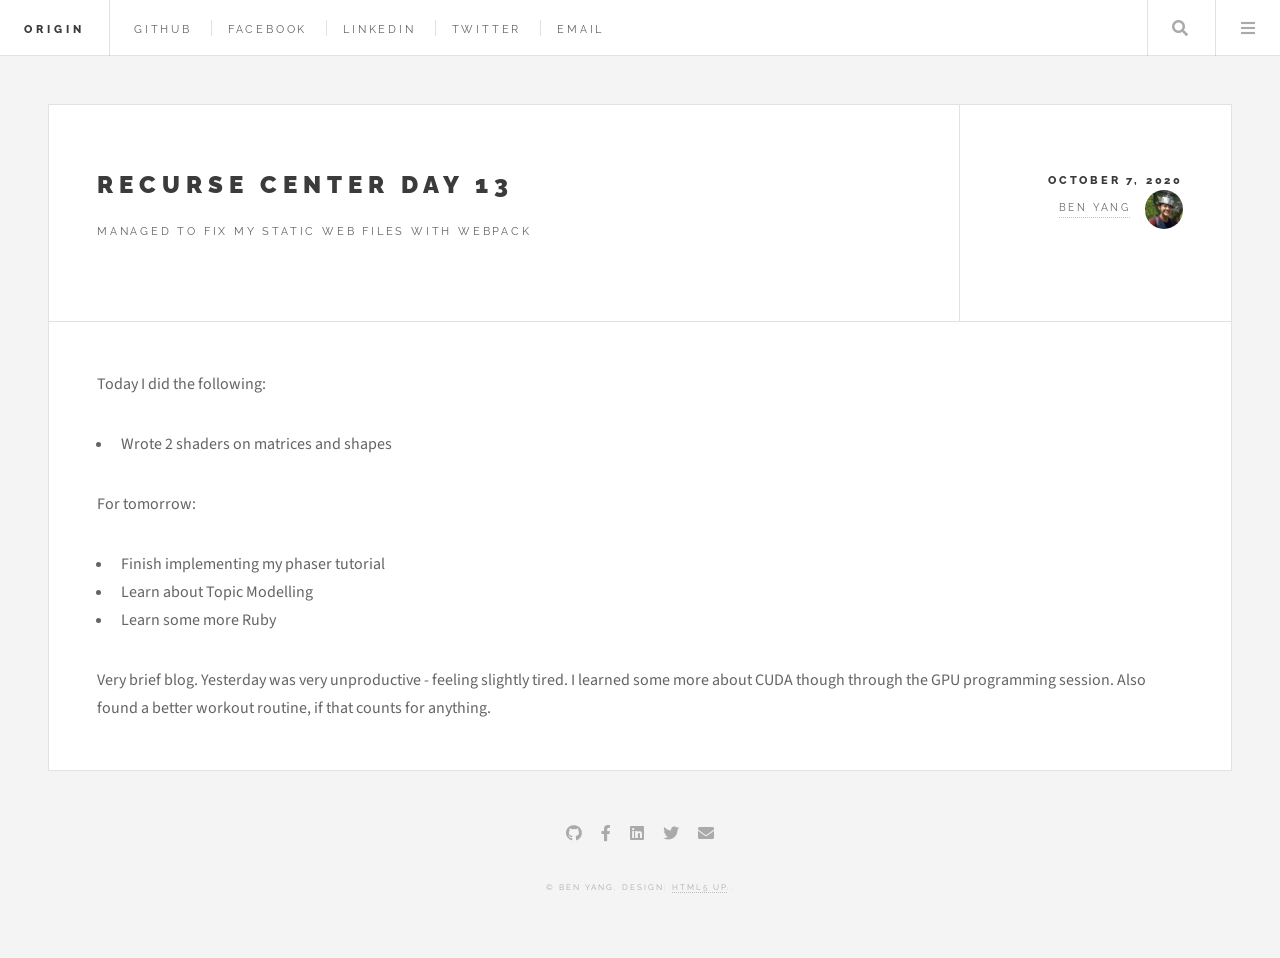
<file: rc14.html>
<!DOCTYPE HTML>
<!--
	Future Imperfect by HTML5 UP
	html5up.net | @ajlkn
	Free for personal and commercial use under the CCA 3.0 license (html5up.net/license)
-->
<html>
	<head>
		<title>Hi, I'm Ben!</title>
		<meta charset="utf-8" />
		<meta name="viewport" content="width=device-width, initial-scale=1, user-scalable=no" />
		<link rel="stylesheet" href="assets/css/main.css" />
		<link rel="icon" type="image/x-icon" href="favicon.ico">
	</head>
	<body class="single is-preload">

		<!-- Wrapper -->
			<div id="wrapper">

				<!-- Header -->
				<header id="header">
					<h1><a href="index.html">Origin</a></h1>
					<nav class="links">
						<ul>
							<li><a href="https://github.com/benplus1">Github</a></li>
							<li><a href="https://www.facebook.com/benjamin.yang.125">Facebook</a></li>
							<li><a href="https://www.linkedin.com/in/bentyang/">LinkedIn</a></li>
							<li><a href="https://twitter.com/TheAngryBuddhas">Twitter</a></li>
							<li><a href="mailto:yang.benjamin1998@gmail.com">Email</a></li>
						</ul>
					</nav>
					<nav class="main">
						<ul>
							<li class="search">
								<a class="fa-search" href="#search">Search</a>
								<form id="search" method="get" action="#">
									<input type="text" name="query" placeholder="Search" />
								</form>
							</li>
							<li class="menu">
								<a class="fa-bars" href="#menu">Menu</a>
							</li>
						</ul>
					</nav>
				</header>

				<section id="menu">

					<!-- Search -->
						<section>
							<form class="search" method="get" action="#">
								<input type="text" name="query" placeholder="Search" />
							</form>
						</section>

					<!-- Links -->
					<section>
						<ul class="links">
							<li>
								<a href="https://github.com/benplus1">
									<h3>Github</h3>
									<p>Coding things!</p>
								</a>
							</li>
							<li>
								<a href="https://www.facebook.com/benjamin.yang.125">
									<h3>Facebook</h3>
									<p>My beautiful face.</p>
								</a>
							</li>
							<li>
								<a href="https://www.linkedin.com/in/bentyang/">
									<h3>LinkedIn</h3>
									<p>More info on me.</p>
								</a>
							</li>
							<li>
								<a href="https://twitter.com/TheAngryBuddhas">
									<h3>Twitter</h3>
									<p>I don't really use Twitter though!</p>
								</a>
							</li>
							<li>
								<a href="mailto:yang.benjamin1998@gmail.com">
									<h3>Email</h3>
									<p>Don't spam me :(</p>
								</a>
							</li>
						</ul>
					</section>

					<!-- Actions -->
					<!--
						<section>
							<ul class="actions stacked">
								<li><a href="#" class="button large fit">Log In</a></li>
							</ul>
						</section>
					-->
						

				</section>

				<!-- Main -->
					<div id="main">

						<!-- Post -->
							<article class="post">
								<header>
									<div class="title">
										<h2><a href="#">Recurse Center Day 13</h2>
										<p>Managed to fix my static web files with Webpack</p>
									</div>
									<div class="meta">
										<time class="published" datetime="2020-10-07">October 7, 2020</time>
										<a href="#" class="author"><span class="name">Ben Yang</span><img src="images/myface.png" alt="" /></a>
									</div>
								</header>
								<!--<span class="image featured"><img src="images/recursestock.jpg" alt="" /></span>-->
								<p> 
                                    Today I did the following:
                                    <ul>
										<li>
                                            Wrote 2 shaders on matrices and shapes    
                                        </li>
									</ul>
                                </p>
								<p>
									For tomorrow:
									<ul>
										<li>
                                            Finish implementing my phaser tutorial 
										</li>
                                        <li>
											Learn about Topic Modelling
                                        </li>
                                        <li>
                                            Learn some more Ruby
                                        </li>
									</ul>
								</p>
								<p>
                                    Very brief blog. Yesterday was very unproductive - feeling slightly tired. I learned some more about CUDA though through the GPU programming session. 
                                    Also found a better workout routine, if that counts for anything.
								</p>
								<!--
								<footer>
									<ul class="stats">
										<li><a href="#">General</a></li>
										<li><a href="#" class="icon solid fa-heart">28</a></li>
										<li><a href="#" class="icon solid fa-comment">128</a></li>
									</ul>
								</footer>
								-->
							</article>

					</div>

				<!-- Footer -->
				<section id="footer">
					<ul class="icons">
						<li><a href="https://github.com/benplus1" class="icon brands fa-github"><span class="label">Github</span></a></li>
						<li><a href="https://www.facebook.com/benjamin.yang.125" class="icon brands fa-facebook-f"><span class="label">Facebook</span></a></li>
						<li><a href="https://www.linkedin.com/in/bentyang/" class="icon brands fa-linkedin"><span class="label">LinkedIn</span></a></li>
						<li><a href="https://twitter.com/TheAngryBuddhas" class="icon brands fa-twitter"><span class="label">Twitter</span></a></li>
						<li><a href="mailto:yang.benjamin1998@gmail.com" class="icon solid fa-envelope"><span class="label">Email</span></a></li>
					</ul>
					<p class="copyright">&copy; Ben Yang. Design: <a href="http://html5up.net">HTML5 UP</a>.</a>.</p>
				</section>

			</div>

		<!-- Scripts -->
			<script src="assets/js/jquery.min.js"></script>
			<script src="assets/js/browser.min.js"></script>
			<script src="assets/js/breakpoints.min.js"></script>
			<script src="assets/js/util.js"></script>
			<script src="assets/js/main.js"></script>

	</body>
</html>
</file>
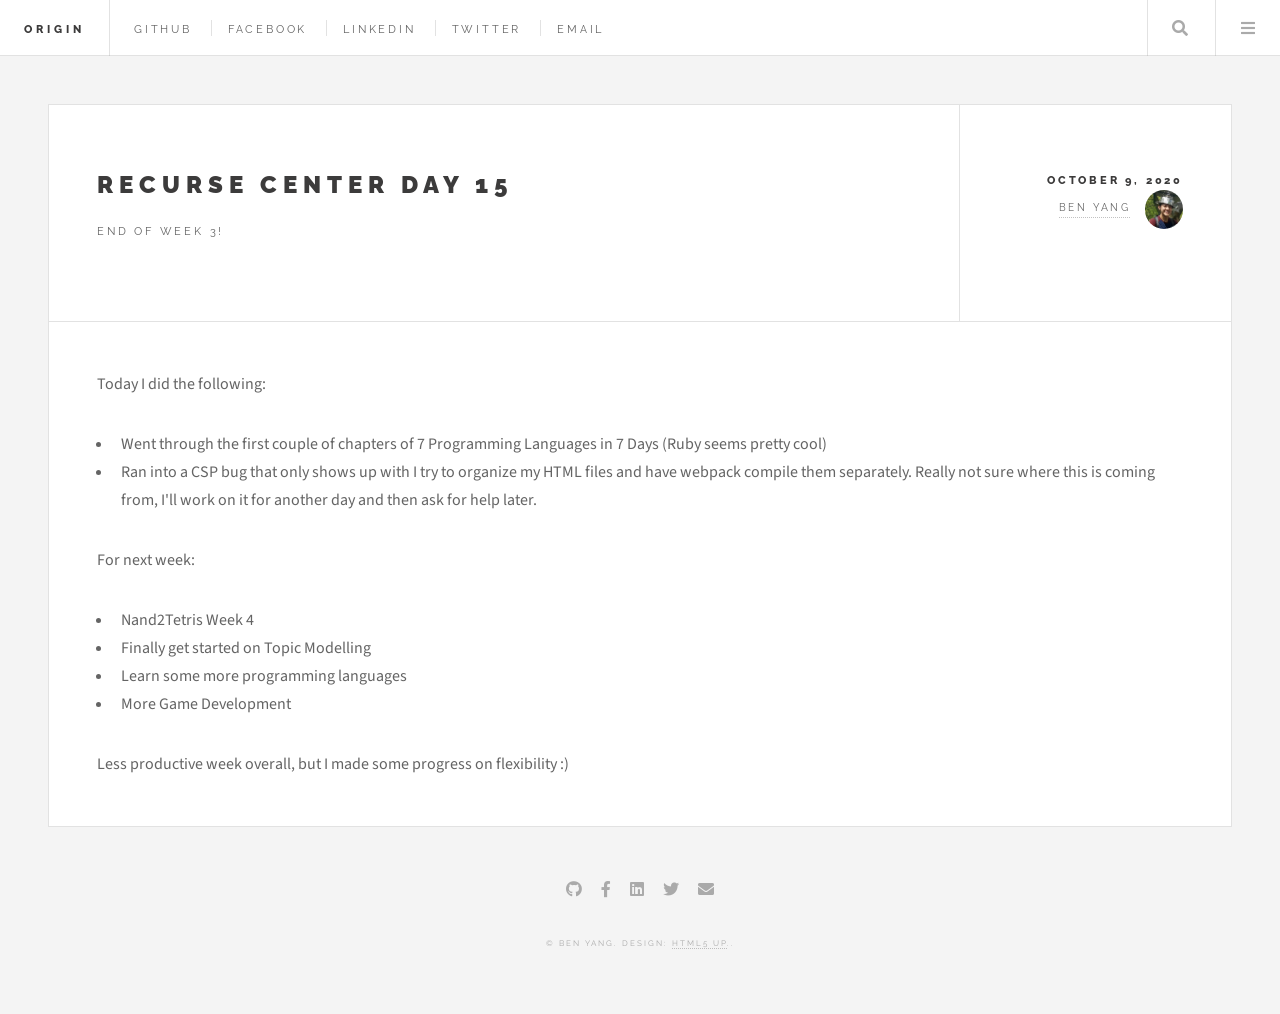
<file: rc15.html>
<!DOCTYPE HTML>
<!--
	Future Imperfect by HTML5 UP
	html5up.net | @ajlkn
	Free for personal and commercial use under the CCA 3.0 license (html5up.net/license)
-->
<html>
	<head>
		<title>Hi, I'm Ben!</title>
		<meta charset="utf-8" />
		<meta name="viewport" content="width=device-width, initial-scale=1, user-scalable=no" />
		<link rel="stylesheet" href="assets/css/main.css" />
		<link rel="icon" type="image/x-icon" href="favicon.ico">
	</head>
	<body class="single is-preload">

		<!-- Wrapper -->
			<div id="wrapper">

				<!-- Header -->
				<header id="header">
					<h1><a href="index.html">Origin</a></h1>
					<nav class="links">
						<ul>
							<li><a href="https://github.com/benplus1">Github</a></li>
							<li><a href="https://www.facebook.com/benjamin.yang.125">Facebook</a></li>
							<li><a href="https://www.linkedin.com/in/bentyang/">LinkedIn</a></li>
							<li><a href="https://twitter.com/TheAngryBuddhas">Twitter</a></li>
							<li><a href="mailto:yang.benjamin1998@gmail.com">Email</a></li>
						</ul>
					</nav>
					<nav class="main">
						<ul>
							<li class="search">
								<a class="fa-search" href="#search">Search</a>
								<form id="search" method="get" action="#">
									<input type="text" name="query" placeholder="Search" />
								</form>
							</li>
							<li class="menu">
								<a class="fa-bars" href="#menu">Menu</a>
							</li>
						</ul>
					</nav>
				</header>

				<section id="menu">

					<!-- Search -->
						<section>
							<form class="search" method="get" action="#">
								<input type="text" name="query" placeholder="Search" />
							</form>
						</section>

					<!-- Links -->
					<section>
						<ul class="links">
							<li>
								<a href="https://github.com/benplus1">
									<h3>Github</h3>
									<p>Coding things!</p>
								</a>
							</li>
							<li>
								<a href="https://www.facebook.com/benjamin.yang.125">
									<h3>Facebook</h3>
									<p>My beautiful face.</p>
								</a>
							</li>
							<li>
								<a href="https://www.linkedin.com/in/bentyang/">
									<h3>LinkedIn</h3>
									<p>More info on me.</p>
								</a>
							</li>
							<li>
								<a href="https://twitter.com/TheAngryBuddhas">
									<h3>Twitter</h3>
									<p>I don't really use Twitter though!</p>
								</a>
							</li>
							<li>
								<a href="mailto:yang.benjamin1998@gmail.com">
									<h3>Email</h3>
									<p>Don't spam me :(</p>
								</a>
							</li>
						</ul>
					</section>

					<!-- Actions -->
					<!--
						<section>
							<ul class="actions stacked">
								<li><a href="#" class="button large fit">Log In</a></li>
							</ul>
						</section>
					-->
						

				</section>

				<!-- Main -->
					<div id="main">

						<!-- Post -->
							<article class="post">
								<header>
									<div class="title">
										<h2><a href="#">Recurse Center Day 15</h2>
										<p>END OF WEEK 3!</p>
									</div>
									<div class="meta">
										<time class="published" datetime="2020-10-09">October 9, 2020</time>
										<a href="#" class="author"><span class="name">Ben Yang</span><img src="images/myface.png" alt="" /></a>
									</div>
								</header>
								<!--<span class="image featured"><img src="images/recursestock.jpg" alt="" /></span>-->
								<p> 
                                    Today I did the following:
                                    <ul>
										<li>
                                            Went through the first couple of chapters of 7 Programming Languages in 7 Days (Ruby seems pretty cool) 
										</li>
										<li>
											Ran into a CSP bug that only shows up with I try to organize my HTML files and have webpack compile them separately. Really not sure 
											where this is coming from, I'll work on it for another day and then ask for help later.
										</li>
									</ul>
                                </p>
								<p>
									For next week:
									<ul>
										<li>
                                            Nand2Tetris Week 4
										</li>
                                        <li>
											Finally get started on Topic Modelling
                                        </li>
                                        <li>
                                            Learn some more programming languages
										</li>
										<li>
											More Game Development
										</li>
									</ul>
								</p>
								<p>
                                    Less productive week overall, but I made some progress on flexibility :)
								</p>
								<!--
								<footer>
									<ul class="stats">
										<li><a href="#">General</a></li>
										<li><a href="#" class="icon solid fa-heart">28</a></li>
										<li><a href="#" class="icon solid fa-comment">128</a></li>
									</ul>
								</footer>
								-->
							</article>

					</div>

				<!-- Footer -->
				<section id="footer">
					<ul class="icons">
						<li><a href="https://github.com/benplus1" class="icon brands fa-github"><span class="label">Github</span></a></li>
						<li><a href="https://www.facebook.com/benjamin.yang.125" class="icon brands fa-facebook-f"><span class="label">Facebook</span></a></li>
						<li><a href="https://www.linkedin.com/in/bentyang/" class="icon brands fa-linkedin"><span class="label">LinkedIn</span></a></li>
						<li><a href="https://twitter.com/TheAngryBuddhas" class="icon brands fa-twitter"><span class="label">Twitter</span></a></li>
						<li><a href="mailto:yang.benjamin1998@gmail.com" class="icon solid fa-envelope"><span class="label">Email</span></a></li>
					</ul>
					<p class="copyright">&copy; Ben Yang. Design: <a href="http://html5up.net">HTML5 UP</a>.</a>.</p>
				</section>

			</div>

		<!-- Scripts -->
			<script src="assets/js/jquery.min.js"></script>
			<script src="assets/js/browser.min.js"></script>
			<script src="assets/js/breakpoints.min.js"></script>
			<script src="assets/js/util.js"></script>
			<script src="assets/js/main.js"></script>

	</body>
</html>
</file>
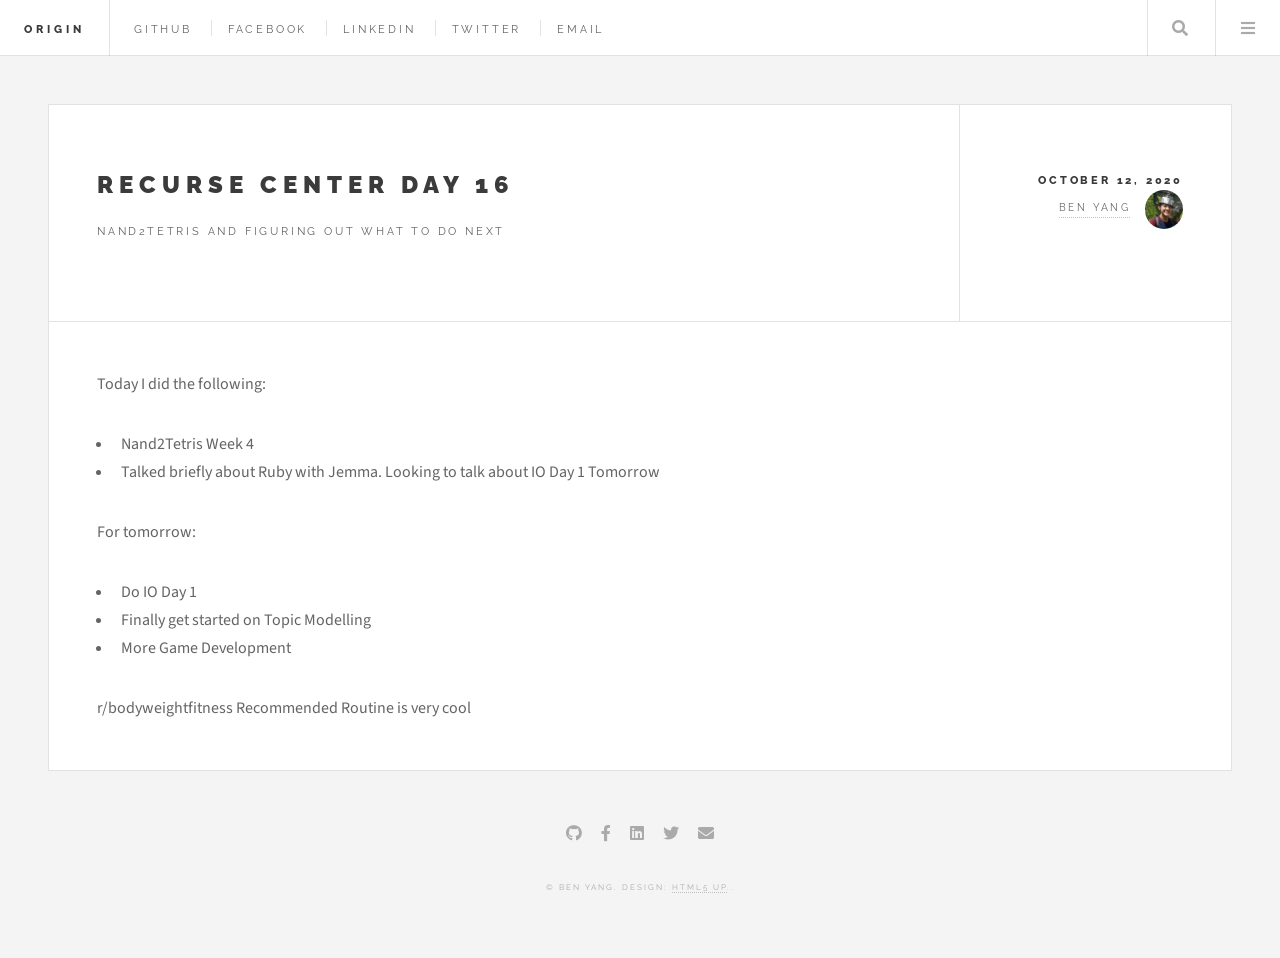
<file: rc16.html>
<!DOCTYPE HTML>
<!--
	Future Imperfect by HTML5 UP
	html5up.net | @ajlkn
	Free for personal and commercial use under the CCA 3.0 license (html5up.net/license)
-->
<html>
	<head>
		<title>Hi, I'm Ben!</title>
		<meta charset="utf-8" />
		<meta name="viewport" content="width=device-width, initial-scale=1, user-scalable=no" />
		<link rel="stylesheet" href="assets/css/main.css" />
		<link rel="icon" type="image/x-icon" href="favicon.ico">
	</head>
	<body class="single is-preload">

		<!-- Wrapper -->
			<div id="wrapper">

				<!-- Header -->
				<header id="header">
					<h1><a href="index.html">Origin</a></h1>
					<nav class="links">
						<ul>
							<li><a href="https://github.com/benplus1">Github</a></li>
							<li><a href="https://www.facebook.com/benjamin.yang.125">Facebook</a></li>
							<li><a href="https://www.linkedin.com/in/bentyang/">LinkedIn</a></li>
							<li><a href="https://twitter.com/TheAngryBuddhas">Twitter</a></li>
							<li><a href="mailto:yang.benjamin1998@gmail.com">Email</a></li>
						</ul>
					</nav>
					<nav class="main">
						<ul>
							<li class="search">
								<a class="fa-search" href="#search">Search</a>
								<form id="search" method="get" action="#">
									<input type="text" name="query" placeholder="Search" />
								</form>
							</li>
							<li class="menu">
								<a class="fa-bars" href="#menu">Menu</a>
							</li>
						</ul>
					</nav>
				</header>

				<section id="menu">

					<!-- Search -->
						<section>
							<form class="search" method="get" action="#">
								<input type="text" name="query" placeholder="Search" />
							</form>
						</section>

					<!-- Links -->
					<section>
						<ul class="links">
							<li>
								<a href="https://github.com/benplus1">
									<h3>Github</h3>
									<p>Coding things!</p>
								</a>
							</li>
							<li>
								<a href="https://www.facebook.com/benjamin.yang.125">
									<h3>Facebook</h3>
									<p>My beautiful face.</p>
								</a>
							</li>
							<li>
								<a href="https://www.linkedin.com/in/bentyang/">
									<h3>LinkedIn</h3>
									<p>More info on me.</p>
								</a>
							</li>
							<li>
								<a href="https://twitter.com/TheAngryBuddhas">
									<h3>Twitter</h3>
									<p>I don't really use Twitter though!</p>
								</a>
							</li>
							<li>
								<a href="mailto:yang.benjamin1998@gmail.com">
									<h3>Email</h3>
									<p>Don't spam me :(</p>
								</a>
							</li>
						</ul>
					</section>

					<!-- Actions -->
					<!--
						<section>
							<ul class="actions stacked">
								<li><a href="#" class="button large fit">Log In</a></li>
							</ul>
						</section>
					-->
						

				</section>

				<!-- Main -->
					<div id="main">

						<!-- Post -->
							<article class="post">
								<header>
									<div class="title">
										<h2><a href="#">Recurse Center Day 16</h2>
										<p>Nand2Tetris and Figuring out what to do next</p>
									</div>
									<div class="meta">
										<time class="published" datetime="2020-10-12">October 12, 2020</time>
										<a href="#" class="author"><span class="name">Ben Yang</span><img src="images/myface.png" alt="" /></a>
									</div>
								</header>
								<!--<span class="image featured"><img src="images/recursestock.jpg" alt="" /></span>-->
								<p> 
                                    Today I did the following:
                                    <ul>
										<li>
                                            Nand2Tetris Week 4
										</li>
										<li>
											Talked briefly about Ruby with Jemma. Looking to talk about IO Day 1 Tomorrow
										</li>
									</ul>
                                </p>
								<p>
									For tomorrow:
									<ul>
										<li>
                                            Do IO Day 1
										</li>
                                        <li>
											Finally get started on Topic Modelling
                                        </li>
										<li>
											More Game Development
										</li>
									</ul>
								</p>
								<p>
                                    r/bodyweightfitness Recommended Routine is very cool
								</p>
								<!--
								<footer>
									<ul class="stats">
										<li><a href="#">General</a></li>
										<li><a href="#" class="icon solid fa-heart">28</a></li>
										<li><a href="#" class="icon solid fa-comment">128</a></li>
									</ul>
								</footer>
								-->
							</article>

					</div>

				<!-- Footer -->
				<section id="footer">
					<ul class="icons">
						<li><a href="https://github.com/benplus1" class="icon brands fa-github"><span class="label">Github</span></a></li>
						<li><a href="https://www.facebook.com/benjamin.yang.125" class="icon brands fa-facebook-f"><span class="label">Facebook</span></a></li>
						<li><a href="https://www.linkedin.com/in/bentyang/" class="icon brands fa-linkedin"><span class="label">LinkedIn</span></a></li>
						<li><a href="https://twitter.com/TheAngryBuddhas" class="icon brands fa-twitter"><span class="label">Twitter</span></a></li>
						<li><a href="mailto:yang.benjamin1998@gmail.com" class="icon solid fa-envelope"><span class="label">Email</span></a></li>
					</ul>
					<p class="copyright">&copy; Ben Yang. Design: <a href="http://html5up.net">HTML5 UP</a>.</a>.</p>
				</section>

			</div>

		<!-- Scripts -->
			<script src="assets/js/jquery.min.js"></script>
			<script src="assets/js/browser.min.js"></script>
			<script src="assets/js/breakpoints.min.js"></script>
			<script src="assets/js/util.js"></script>
			<script src="assets/js/main.js"></script>

	</body>
</html>
</file>
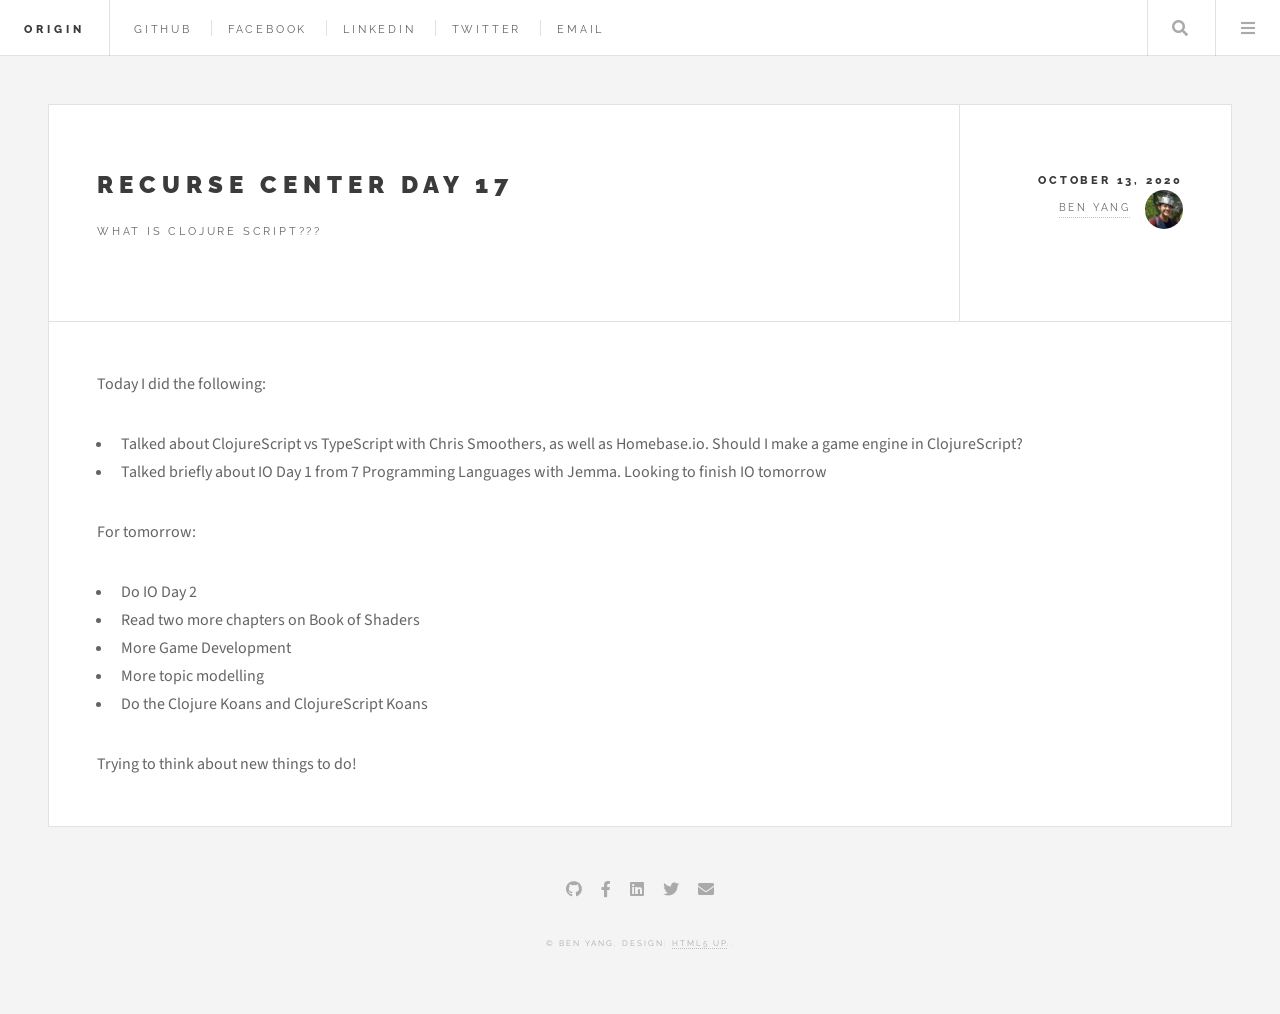
<file: rc17.html>
<!DOCTYPE HTML>
<!--
	Future Imperfect by HTML5 UP
	html5up.net | @ajlkn
	Free for personal and commercial use under the CCA 3.0 license (html5up.net/license)
-->
<html>
	<head>
		<title>Hi, I'm Ben!</title>
		<meta charset="utf-8" />
		<meta name="viewport" content="width=device-width, initial-scale=1, user-scalable=no" />
		<link rel="stylesheet" href="assets/css/main.css" />
		<link rel="icon" type="image/x-icon" href="favicon.ico">
	</head>
	<body class="single is-preload">

		<!-- Wrapper -->
			<div id="wrapper">

				<!-- Header -->
				<header id="header">
					<h1><a href="index.html">Origin</a></h1>
					<nav class="links">
						<ul>
							<li><a href="https://github.com/benplus1">Github</a></li>
							<li><a href="https://www.facebook.com/benjamin.yang.125">Facebook</a></li>
							<li><a href="https://www.linkedin.com/in/bentyang/">LinkedIn</a></li>
							<li><a href="https://twitter.com/TheAngryBuddhas">Twitter</a></li>
							<li><a href="mailto:yang.benjamin1998@gmail.com">Email</a></li>
						</ul>
					</nav>
					<nav class="main">
						<ul>
							<li class="search">
								<a class="fa-search" href="#search">Search</a>
								<form id="search" method="get" action="#">
									<input type="text" name="query" placeholder="Search" />
								</form>
							</li>
							<li class="menu">
								<a class="fa-bars" href="#menu">Menu</a>
							</li>
						</ul>
					</nav>
				</header>

				<section id="menu">

					<!-- Search -->
						<section>
							<form class="search" method="get" action="#">
								<input type="text" name="query" placeholder="Search" />
							</form>
						</section>

					<!-- Links -->
					<section>
						<ul class="links">
							<li>
								<a href="https://github.com/benplus1">
									<h3>Github</h3>
									<p>Coding things!</p>
								</a>
							</li>
							<li>
								<a href="https://www.facebook.com/benjamin.yang.125">
									<h3>Facebook</h3>
									<p>My beautiful face.</p>
								</a>
							</li>
							<li>
								<a href="https://www.linkedin.com/in/bentyang/">
									<h3>LinkedIn</h3>
									<p>More info on me.</p>
								</a>
							</li>
							<li>
								<a href="https://twitter.com/TheAngryBuddhas">
									<h3>Twitter</h3>
									<p>I don't really use Twitter though!</p>
								</a>
							</li>
							<li>
								<a href="mailto:yang.benjamin1998@gmail.com">
									<h3>Email</h3>
									<p>Don't spam me :(</p>
								</a>
							</li>
						</ul>
					</section>

					<!-- Actions -->
					<!--
						<section>
							<ul class="actions stacked">
								<li><a href="#" class="button large fit">Log In</a></li>
							</ul>
						</section>
					-->
						

				</section>

				<!-- Main -->
					<div id="main">

						<!-- Post -->
							<article class="post">
								<header>
									<div class="title">
										<h2><a href="#">Recurse Center Day 17</h2>
										<p>What is Clojure Script???</p>
									</div>
									<div class="meta">
										<time class="published" datetime="2020-10-13">October 13, 2020</time>
										<a href="#" class="author"><span class="name">Ben Yang</span><img src="images/myface.png" alt="" /></a>
									</div>
								</header>
								<!--<span class="image featured"><img src="images/recursestock.jpg" alt="" /></span>-->
								<p> 
                                    Today I did the following:
                                    <ul>
										<li>
                                            Talked about ClojureScript vs TypeScript with Chris Smoothers, as well as Homebase.io. Should I make a game engine in ClojureScript?
										</li>
										<li>
											Talked briefly about IO Day 1 from 7 Programming Languages with Jemma. Looking to finish IO tomorrow
										</li>
									</ul>
                                </p>
								<p>
									For tomorrow:
									<ul>
										<li>
                                            Do IO Day 2
										</li>
                                        <li>
											Read two more chapters on Book of Shaders
                                        </li>
										<li>
											More Game Development
                                        </li>
                                        <li>
											More topic modelling
                                        </li>
                                        <li>
											Do the Clojure Koans and ClojureScript Koans
										</li>
									</ul>
								</p>
								<p>
                                    Trying to think about new things to do!
								</p>
								<!--
								<footer>
									<ul class="stats">
										<li><a href="#">General</a></li>
										<li><a href="#" class="icon solid fa-heart">28</a></li>
										<li><a href="#" class="icon solid fa-comment">128</a></li>
									</ul>
								</footer>
								-->
							</article>

					</div>

				<!-- Footer -->
				<section id="footer">
					<ul class="icons">
						<li><a href="https://github.com/benplus1" class="icon brands fa-github"><span class="label">Github</span></a></li>
						<li><a href="https://www.facebook.com/benjamin.yang.125" class="icon brands fa-facebook-f"><span class="label">Facebook</span></a></li>
						<li><a href="https://www.linkedin.com/in/bentyang/" class="icon brands fa-linkedin"><span class="label">LinkedIn</span></a></li>
						<li><a href="https://twitter.com/TheAngryBuddhas" class="icon brands fa-twitter"><span class="label">Twitter</span></a></li>
						<li><a href="mailto:yang.benjamin1998@gmail.com" class="icon solid fa-envelope"><span class="label">Email</span></a></li>
					</ul>
					<p class="copyright">&copy; Ben Yang. Design: <a href="http://html5up.net">HTML5 UP</a>.</a>.</p>
				</section>

			</div>

		<!-- Scripts -->
			<script src="assets/js/jquery.min.js"></script>
			<script src="assets/js/browser.min.js"></script>
			<script src="assets/js/breakpoints.min.js"></script>
			<script src="assets/js/util.js"></script>
			<script src="assets/js/main.js"></script>

	</body>
</html>
</file>
<file: cs/assets/css/noscript.css>
/*
	Big Picture by HTML5 UP
	html5up.net | @ajlkn
	Free for personal and commercial use under the CCA 3.0 license (html5up.net/license)
*/

/* Loader */

	body:before, body:after {
		display: none;
	}
</file>
<file: old/cs/assets/css/noscript.css>
/*
	Big Picture by HTML5 UP
	html5up.net | @ajlkn
	Free for personal and commercial use under the CCA 3.0 license (html5up.net/license)
*/

/* Loader */

	body:before, body:after {
		display: none;
	}
</file>
<file: assets/css/main.css>
@import url(fontawesome-all.min.css);
@import url("https://fonts.googleapis.com/css?family=Source+Sans+Pro:400,700|Raleway:400,800,900");

/*
	Future Imperfect by HTML5 UP
	html5up.net | @ajlkn
	Free for personal and commercial use under the CCA 3.0 license (html5up.net/license)
*/

html, body, div, span, applet, object,
iframe, h1, h2, h3, h4, h5, h6, p, blockquote,
pre, a, abbr, acronym, address, big, cite,
code, del, dfn, em, img, ins, kbd, q, s, samp,
small, strike, strong, sub, sup, tt, var, b,
u, i, center, dl, dt, dd, ol, ul, li, fieldset,
form, label, legend, table, caption, tbody,
tfoot, thead, tr, th, td, article, aside,
canvas, details, embed, figure, figcaption,
footer, header, hgroup, menu, nav, output, ruby,
section, summary, time, mark, audio, video {
	margin: 0;
	padding: 0;
	border: 0;
	font-size: 100%;
	font: inherit;
	vertical-align: baseline;}

article, aside, details, figcaption, figure,
footer, header, hgroup, menu, nav, section {
	display: block;}

body {
	line-height: 1;
}

ol, ul {
	list-style: none;
}

blockquote, q {
	quotes: none;
}

	blockquote:before, blockquote:after, q:before, q:after {
		content: '';
		content: none;
	}

table {
	border-collapse: collapse;
	border-spacing: 0;
}

body {
	-webkit-text-size-adjust: none;
}

mark {
	background-color: transparent;
	color: inherit;
}

input::-moz-focus-inner {
	border: 0;
	padding: 0;
}

input, select, textarea {
	-moz-appearance: none;
	-webkit-appearance: none;
	-ms-appearance: none;
	appearance: none;
}

/* Basic */

	@-ms-viewport {
		width: device-width;
	}

	body {
		-ms-overflow-style: scrollbar;
	}

	@media screen and (max-width: 480px) {

		html, body {
			min-width: 320px;
		}

	}

	html {
		box-sizing: border-box;
	}

	*, *:before, *:after {
		box-sizing: inherit;
	}

	body {
		background: #f4f4f4;
	}

		body.is-preload *, body.is-preload *:before, body.is-preload *:after {
			-moz-animation: none !important;
			-webkit-animation: none !important;
			-ms-animation: none !important;
			animation: none !important;
			-moz-transition: none !important;
			-webkit-transition: none !important;
			-ms-transition: none !important;
			transition: none !important;
		}

/* Type */

	body, input, select, textarea {
		color: #646464;
		font-family: "Source Sans Pro", Helvetica, sans-serif;
		font-size: 14pt;
		font-weight: 400;
		line-height: 1.75;
	}

		@media screen and (max-width: 1680px) {

			body, input, select, textarea {
				font-size: 12pt;
			}

		}

		@media screen and (max-width: 1280px) {

			body, input, select, textarea {
				font-size: 12pt;
			}

		}

		@media screen and (max-width: 980px) {

			body, input, select, textarea {
				font-size: 12pt;
			}

		}

		@media screen and (max-width: 736px) {

			body, input, select, textarea {
				font-size: 12pt;
			}

		}

		@media screen and (max-width: 480px) {

			body, input, select, textarea {
				font-size: 12pt;
			}

		}

	a {
		-moz-transition: color 0.2s ease, border-bottom-color 0.2s ease;
		-webkit-transition: color 0.2s ease, border-bottom-color 0.2s ease;
		-ms-transition: color 0.2s ease, border-bottom-color 0.2s ease;
		transition: color 0.2s ease, border-bottom-color 0.2s ease;
		border-bottom: dotted 1px rgba(160, 160, 160, 0.65);
		color: inherit;
		text-decoration: none;
	}

		a:before {
			-moz-transition: color 0.2s ease;
			-webkit-transition: color 0.2s ease;
			-ms-transition: color 0.2s ease;
			transition: color 0.2s ease;
		}

		a:hover {
			border-bottom-color: transparent;
			color: #2ebaae !important;
		}

			a:hover:before {
				color: #2ebaae !important;
			}

	strong, b {
		color: #3c3b3b;
		font-weight: 700;
	}

	em, i {
		font-style: italic;
	}

	p {
		margin: 0 0 2em 0;
	}

	h1, h2, h3, h4, h5, h6 {
		color: #3c3b3b;
		font-family: "Raleway", Helvetica, sans-serif;
		font-weight: 800;
		letter-spacing: 0.25em;
		line-height: 1.65;
		margin: 0 0 1em 0;
		text-transform: uppercase;
	}

		h1 a, h2 a, h3 a, h4 a, h5 a, h6 a {
			color: inherit;
			border-bottom: 0;
		}

	h2 {
		font-size: 1.1em;
	}

	h3 {
		font-size: 0.9em;
	}

	h4 {
		font-size: 0.7em;
	}

	h5 {
		font-size: 0.7em;
	}

	h6 {
		font-size: 0.7em;
	}

	sub {
		font-size: 0.8em;
		position: relative;
		top: 0.5em;
	}

	sup {
		font-size: 0.8em;
		position: relative;
		top: -0.5em;
	}

	blockquote {
		border-left: solid 4px rgba(160, 160, 160, 0.3);
		font-style: italic;
		margin: 0 0 2em 0;
		padding: 0.5em 0 0.5em 2em;
	}

	code {
		background: rgba(160, 160, 160, 0.075);
		border: solid 1px rgba(160, 160, 160, 0.3);
		font-family: "Courier New", monospace;
		font-size: 0.9em;
		margin: 0 0.25em;
		padding: 0.25em 0.65em;
	}

	pre {
		-webkit-overflow-scrolling: touch;
		font-family: "Courier New", monospace;
		font-size: 0.9em;
		margin: 0 0 2em 0;
	}

		pre code {
			display: block;
			line-height: 1.75em;
			padding: 1em 1.5em;
			overflow-x: auto;
		}

	hr {
		border: 0;
		border-bottom: solid 1px rgba(160, 160, 160, 0.3);
		margin: 2em 0;
	}

		hr.major {
			margin: 3em 0;
		}

	.align-left {
		text-align: left;
	}

	.align-center {
		text-align: center;
	}

	.align-right {
		text-align: right;
	}

/* Row */

	.row {
		display: flex;
		flex-wrap: wrap;
		box-sizing: border-box;
		align-items: stretch;
	}

		.row > * {
			box-sizing: border-box;
		}

		.row.gtr-uniform > * > :last-child {
			margin-bottom: 0;
		}

		.row.aln-left {
			justify-content: flex-start;
		}

		.row.aln-center {
			justify-content: center;
		}

		.row.aln-right {
			justify-content: flex-end;
		}

		.row.aln-top {
			align-items: flex-start;
		}

		.row.aln-middle {
			align-items: center;
		}

		.row.aln-bottom {
			align-items: flex-end;
		}

		.row > .imp {
			order: -1;
		}

		.row > .col-1 {
			width: 8.33333%;
		}

		.row > .off-1 {
			margin-left: 8.33333%;
		}

		.row > .col-2 {
			width: 16.66667%;
		}

		.row > .off-2 {
			margin-left: 16.66667%;
		}

		.row > .col-3 {
			width: 25%;
		}

		.row > .off-3 {
			margin-left: 25%;
		}

		.row > .col-4 {
			width: 33.33333%;
		}

		.row > .off-4 {
			margin-left: 33.33333%;
		}

		.row > .col-5 {
			width: 41.66667%;
		}

		.row > .off-5 {
			margin-left: 41.66667%;
		}

		.row > .col-6 {
			width: 50%;
		}

		.row > .off-6 {
			margin-left: 50%;
		}

		.row > .col-7 {
			width: 58.33333%;
		}

		.row > .off-7 {
			margin-left: 58.33333%;
		}

		.row > .col-8 {
			width: 66.66667%;
		}

		.row > .off-8 {
			margin-left: 66.66667%;
		}

		.row > .col-9 {
			width: 75%;
		}

		.row > .off-9 {
			margin-left: 75%;
		}

		.row > .col-10 {
			width: 83.33333%;
		}

		.row > .off-10 {
			margin-left: 83.33333%;
		}

		.row > .col-11 {
			width: 91.66667%;
		}

		.row > .off-11 {
			margin-left: 91.66667%;
		}

		.row > .col-12 {
			width: 100%;
		}

		.row > .off-12 {
			margin-left: 100%;
		}

		.row.gtr-0 {
			margin-top: 0;
			margin-left: 0em;
		}

			.row.gtr-0 > * {
				padding: 0 0 0 0em;
			}

			.row.gtr-0.gtr-uniform {
				margin-top: 0em;
			}

				.row.gtr-0.gtr-uniform > * {
					padding-top: 0em;
				}

		.row.gtr-25 {
			margin-top: 0;
			margin-left: -0.25em;
		}

			.row.gtr-25 > * {
				padding: 0 0 0 0.25em;
			}

			.row.gtr-25.gtr-uniform {
				margin-top: -0.25em;
			}

				.row.gtr-25.gtr-uniform > * {
					padding-top: 0.25em;
				}

		.row.gtr-50 {
			margin-top: 0;
			margin-left: -0.5em;
		}

			.row.gtr-50 > * {
				padding: 0 0 0 0.5em;
			}

			.row.gtr-50.gtr-uniform {
				margin-top: -0.5em;
			}

				.row.gtr-50.gtr-uniform > * {
					padding-top: 0.5em;
				}

		.row {
			margin-top: 0;
			margin-left: -1em;
		}

			.row > * {
				padding: 0 0 0 1em;
			}

			.row.gtr-uniform {
				margin-top: -1em;
			}

				.row.gtr-uniform > * {
					padding-top: 1em;
				}

		.row.gtr-150 {
			margin-top: 0;
			margin-left: -1.5em;
		}

			.row.gtr-150 > * {
				padding: 0 0 0 1.5em;
			}

			.row.gtr-150.gtr-uniform {
				margin-top: -1.5em;
			}

				.row.gtr-150.gtr-uniform > * {
					padding-top: 1.5em;
				}

		.row.gtr-200 {
			margin-top: 0;
			margin-left: -2em;
		}

			.row.gtr-200 > * {
				padding: 0 0 0 2em;
			}

			.row.gtr-200.gtr-uniform {
				margin-top: -2em;
			}

				.row.gtr-200.gtr-uniform > * {
					padding-top: 2em;
				}

		@media screen and (max-width: 1680px) {

			.row {
				display: flex;
				flex-wrap: wrap;
				box-sizing: border-box;
				align-items: stretch;
			}

				.row > * {
					box-sizing: border-box;
				}

				.row.gtr-uniform > * > :last-child {
					margin-bottom: 0;
				}

				.row.aln-left {
					justify-content: flex-start;
				}

				.row.aln-center {
					justify-content: center;
				}

				.row.aln-right {
					justify-content: flex-end;
				}

				.row.aln-top {
					align-items: flex-start;
				}

				.row.aln-middle {
					align-items: center;
				}

				.row.aln-bottom {
					align-items: flex-end;
				}

				.row > .imp-xlarge {
					order: -1;
				}

				.row > .col-1-xlarge {
					width: 8.33333%;
				}

				.row > .off-1-xlarge {
					margin-left: 8.33333%;
				}

				.row > .col-2-xlarge {
					width: 16.66667%;
				}

				.row > .off-2-xlarge {
					margin-left: 16.66667%;
				}

				.row > .col-3-xlarge {
					width: 25%;
				}

				.row > .off-3-xlarge {
					margin-left: 25%;
				}

				.row > .col-4-xlarge {
					width: 33.33333%;
				}

				.row > .off-4-xlarge {
					margin-left: 33.33333%;
				}

				.row > .col-5-xlarge {
					width: 41.66667%;
				}

				.row > .off-5-xlarge {
					margin-left: 41.66667%;
				}

				.row > .col-6-xlarge {
					width: 50%;
				}

				.row > .off-6-xlarge {
					margin-left: 50%;
				}

				.row > .col-7-xlarge {
					width: 58.33333%;
				}

				.row > .off-7-xlarge {
					margin-left: 58.33333%;
				}

				.row > .col-8-xlarge {
					width: 66.66667%;
				}

				.row > .off-8-xlarge {
					margin-left: 66.66667%;
				}

				.row > .col-9-xlarge {
					width: 75%;
				}

				.row > .off-9-xlarge {
					margin-left: 75%;
				}

				.row > .col-10-xlarge {
					width: 83.33333%;
				}

				.row > .off-10-xlarge {
					margin-left: 83.33333%;
				}

				.row > .col-11-xlarge {
					width: 91.66667%;
				}

				.row > .off-11-xlarge {
					margin-left: 91.66667%;
				}

				.row > .col-12-xlarge {
					width: 100%;
				}

				.row > .off-12-xlarge {
					margin-left: 100%;
				}

				.row.gtr-0 {
					margin-top: 0;
					margin-left: 0em;
				}

					.row.gtr-0 > * {
						padding: 0 0 0 0em;
					}

					.row.gtr-0.gtr-uniform {
						margin-top: 0em;
					}

						.row.gtr-0.gtr-uniform > * {
							padding-top: 0em;
						}

				.row.gtr-25 {
					margin-top: 0;
					margin-left: -0.25em;
				}

					.row.gtr-25 > * {
						padding: 0 0 0 0.25em;
					}

					.row.gtr-25.gtr-uniform {
						margin-top: -0.25em;
					}

						.row.gtr-25.gtr-uniform > * {
							padding-top: 0.25em;
						}

				.row.gtr-50 {
					margin-top: 0;
					margin-left: -0.5em;
				}

					.row.gtr-50 > * {
						padding: 0 0 0 0.5em;
					}

					.row.gtr-50.gtr-uniform {
						margin-top: -0.5em;
					}

						.row.gtr-50.gtr-uniform > * {
							padding-top: 0.5em;
						}

				.row {
					margin-top: 0;
					margin-left: -1em;
				}

					.row > * {
						padding: 0 0 0 1em;
					}

					.row.gtr-uniform {
						margin-top: -1em;
					}

						.row.gtr-uniform > * {
							padding-top: 1em;
						}

				.row.gtr-150 {
					margin-top: 0;
					margin-left: -1.5em;
				}

					.row.gtr-150 > * {
						padding: 0 0 0 1.5em;
					}

					.row.gtr-150.gtr-uniform {
						margin-top: -1.5em;
					}

						.row.gtr-150.gtr-uniform > * {
							padding-top: 1.5em;
						}

				.row.gtr-200 {
					margin-top: 0;
					margin-left: -2em;
				}

					.row.gtr-200 > * {
						padding: 0 0 0 2em;
					}

					.row.gtr-200.gtr-uniform {
						margin-top: -2em;
					}

						.row.gtr-200.gtr-uniform > * {
							padding-top: 2em;
						}

		}

		@media screen and (max-width: 1280px) {

			.row {
				display: flex;
				flex-wrap: wrap;
				box-sizing: border-box;
				align-items: stretch;
			}

				.row > * {
					box-sizing: border-box;
				}

				.row.gtr-uniform > * > :last-child {
					margin-bottom: 0;
				}

				.row.aln-left {
					justify-content: flex-start;
				}

				.row.aln-center {
					justify-content: center;
				}

				.row.aln-right {
					justify-content: flex-end;
				}

				.row.aln-top {
					align-items: flex-start;
				}

				.row.aln-middle {
					align-items: center;
				}

				.row.aln-bottom {
					align-items: flex-end;
				}

				.row > .imp-large {
					order: -1;
				}

				.row > .col-1-large {
					width: 8.33333%;
				}

				.row > .off-1-large {
					margin-left: 8.33333%;
				}

				.row > .col-2-large {
					width: 16.66667%;
				}

				.row > .off-2-large {
					margin-left: 16.66667%;
				}

				.row > .col-3-large {
					width: 25%;
				}

				.row > .off-3-large {
					margin-left: 25%;
				}

				.row > .col-4-large {
					width: 33.33333%;
				}

				.row > .off-4-large {
					margin-left: 33.33333%;
				}

				.row > .col-5-large {
					width: 41.66667%;
				}

				.row > .off-5-large {
					margin-left: 41.66667%;
				}

				.row > .col-6-large {
					width: 50%;
				}

				.row > .off-6-large {
					margin-left: 50%;
				}

				.row > .col-7-large {
					width: 58.33333%;
				}

				.row > .off-7-large {
					margin-left: 58.33333%;
				}

				.row > .col-8-large {
					width: 66.66667%;
				}

				.row > .off-8-large {
					margin-left: 66.66667%;
				}

				.row > .col-9-large {
					width: 75%;
				}

				.row > .off-9-large {
					margin-left: 75%;
				}

				.row > .col-10-large {
					width: 83.33333%;
				}

				.row > .off-10-large {
					margin-left: 83.33333%;
				}

				.row > .col-11-large {
					width: 91.66667%;
				}

				.row > .off-11-large {
					margin-left: 91.66667%;
				}

				.row > .col-12-large {
					width: 100%;
				}

				.row > .off-12-large {
					margin-left: 100%;
				}

				.row.gtr-0 {
					margin-top: 0;
					margin-left: 0em;
				}

					.row.gtr-0 > * {
						padding: 0 0 0 0em;
					}

					.row.gtr-0.gtr-uniform {
						margin-top: 0em;
					}

						.row.gtr-0.gtr-uniform > * {
							padding-top: 0em;
						}

				.row.gtr-25 {
					margin-top: 0;
					margin-left: -0.25em;
				}

					.row.gtr-25 > * {
						padding: 0 0 0 0.25em;
					}

					.row.gtr-25.gtr-uniform {
						margin-top: -0.25em;
					}

						.row.gtr-25.gtr-uniform > * {
							padding-top: 0.25em;
						}

				.row.gtr-50 {
					margin-top: 0;
					margin-left: -0.5em;
				}

					.row.gtr-50 > * {
						padding: 0 0 0 0.5em;
					}

					.row.gtr-50.gtr-uniform {
						margin-top: -0.5em;
					}

						.row.gtr-50.gtr-uniform > * {
							padding-top: 0.5em;
						}

				.row {
					margin-top: 0;
					margin-left: -1em;
				}

					.row > * {
						padding: 0 0 0 1em;
					}

					.row.gtr-uniform {
						margin-top: -1em;
					}

						.row.gtr-uniform > * {
							padding-top: 1em;
						}

				.row.gtr-150 {
					margin-top: 0;
					margin-left: -1.5em;
				}

					.row.gtr-150 > * {
						padding: 0 0 0 1.5em;
					}

					.row.gtr-150.gtr-uniform {
						margin-top: -1.5em;
					}

						.row.gtr-150.gtr-uniform > * {
							padding-top: 1.5em;
						}

				.row.gtr-200 {
					margin-top: 0;
					margin-left: -2em;
				}

					.row.gtr-200 > * {
						padding: 0 0 0 2em;
					}

					.row.gtr-200.gtr-uniform {
						margin-top: -2em;
					}

						.row.gtr-200.gtr-uniform > * {
							padding-top: 2em;
						}

		}

		@media screen and (max-width: 980px) {

			.row {
				display: flex;
				flex-wrap: wrap;
				box-sizing: border-box;
				align-items: stretch;
			}

				.row > * {
					box-sizing: border-box;
				}

				.row.gtr-uniform > * > :last-child {
					margin-bottom: 0;
				}

				.row.aln-left {
					justify-content: flex-start;
				}

				.row.aln-center {
					justify-content: center;
				}

				.row.aln-right {
					justify-content: flex-end;
				}

				.row.aln-top {
					align-items: flex-start;
				}

				.row.aln-middle {
					align-items: center;
				}

				.row.aln-bottom {
					align-items: flex-end;
				}

				.row > .imp-medium {
					order: -1;
				}

				.row > .col-1-medium {
					width: 8.33333%;
				}

				.row > .off-1-medium {
					margin-left: 8.33333%;
				}

				.row > .col-2-medium {
					width: 16.66667%;
				}

				.row > .off-2-medium {
					margin-left: 16.66667%;
				}

				.row > .col-3-medium {
					width: 25%;
				}

				.row > .off-3-medium {
					margin-left: 25%;
				}

				.row > .col-4-medium {
					width: 33.33333%;
				}

				.row > .off-4-medium {
					margin-left: 33.33333%;
				}

				.row > .col-5-medium {
					width: 41.66667%;
				}

				.row > .off-5-medium {
					margin-left: 41.66667%;
				}

				.row > .col-6-medium {
					width: 50%;
				}

				.row > .off-6-medium {
					margin-left: 50%;
				}

				.row > .col-7-medium {
					width: 58.33333%;
				}

				.row > .off-7-medium {
					margin-left: 58.33333%;
				}

				.row > .col-8-medium {
					width: 66.66667%;
				}

				.row > .off-8-medium {
					margin-left: 66.66667%;
				}

				.row > .col-9-medium {
					width: 75%;
				}

				.row > .off-9-medium {
					margin-left: 75%;
				}

				.row > .col-10-medium {
					width: 83.33333%;
				}

				.row > .off-10-medium {
					margin-left: 83.33333%;
				}

				.row > .col-11-medium {
					width: 91.66667%;
				}

				.row > .off-11-medium {
					margin-left: 91.66667%;
				}

				.row > .col-12-medium {
					width: 100%;
				}

				.row > .off-12-medium {
					margin-left: 100%;
				}

				.row.gtr-0 {
					margin-top: 0;
					margin-left: 0em;
				}

					.row.gtr-0 > * {
						padding: 0 0 0 0em;
					}

					.row.gtr-0.gtr-uniform {
						margin-top: 0em;
					}

						.row.gtr-0.gtr-uniform > * {
							padding-top: 0em;
						}

				.row.gtr-25 {
					margin-top: 0;
					margin-left: -0.25em;
				}

					.row.gtr-25 > * {
						padding: 0 0 0 0.25em;
					}

					.row.gtr-25.gtr-uniform {
						margin-top: -0.25em;
					}

						.row.gtr-25.gtr-uniform > * {
							padding-top: 0.25em;
						}

				.row.gtr-50 {
					margin-top: 0;
					margin-left: -0.5em;
				}

					.row.gtr-50 > * {
						padding: 0 0 0 0.5em;
					}

					.row.gtr-50.gtr-uniform {
						margin-top: -0.5em;
					}

						.row.gtr-50.gtr-uniform > * {
							padding-top: 0.5em;
						}

				.row {
					margin-top: 0;
					margin-left: -1em;
				}

					.row > * {
						padding: 0 0 0 1em;
					}

					.row.gtr-uniform {
						margin-top: -1em;
					}

						.row.gtr-uniform > * {
							padding-top: 1em;
						}

				.row.gtr-150 {
					margin-top: 0;
					margin-left: -1.5em;
				}

					.row.gtr-150 > * {
						padding: 0 0 0 1.5em;
					}

					.row.gtr-150.gtr-uniform {
						margin-top: -1.5em;
					}

						.row.gtr-150.gtr-uniform > * {
							padding-top: 1.5em;
						}

				.row.gtr-200 {
					margin-top: 0;
					margin-left: -2em;
				}

					.row.gtr-200 > * {
						padding: 0 0 0 2em;
					}

					.row.gtr-200.gtr-uniform {
						margin-top: -2em;
					}

						.row.gtr-200.gtr-uniform > * {
							padding-top: 2em;
						}

		}

		@media screen and (max-width: 736px) {

			.row {
				display: flex;
				flex-wrap: wrap;
				box-sizing: border-box;
				align-items: stretch;
			}

				.row > * {
					box-sizing: border-box;
				}

				.row.gtr-uniform > * > :last-child {
					margin-bottom: 0;
				}

				.row.aln-left {
					justify-content: flex-start;
				}

				.row.aln-center {
					justify-content: center;
				}

				.row.aln-right {
					justify-content: flex-end;
				}

				.row.aln-top {
					align-items: flex-start;
				}

				.row.aln-middle {
					align-items: center;
				}

				.row.aln-bottom {
					align-items: flex-end;
				}

				.row > .imp-small {
					order: -1;
				}

				.row > .col-1-small {
					width: 8.33333%;
				}

				.row > .off-1-small {
					margin-left: 8.33333%;
				}

				.row > .col-2-small {
					width: 16.66667%;
				}

				.row > .off-2-small {
					margin-left: 16.66667%;
				}

				.row > .col-3-small {
					width: 25%;
				}

				.row > .off-3-small {
					margin-left: 25%;
				}

				.row > .col-4-small {
					width: 33.33333%;
				}

				.row > .off-4-small {
					margin-left: 33.33333%;
				}

				.row > .col-5-small {
					width: 41.66667%;
				}

				.row > .off-5-small {
					margin-left: 41.66667%;
				}

				.row > .col-6-small {
					width: 50%;
				}

				.row > .off-6-small {
					margin-left: 50%;
				}

				.row > .col-7-small {
					width: 58.33333%;
				}

				.row > .off-7-small {
					margin-left: 58.33333%;
				}

				.row > .col-8-small {
					width: 66.66667%;
				}

				.row > .off-8-small {
					margin-left: 66.66667%;
				}

				.row > .col-9-small {
					width: 75%;
				}

				.row > .off-9-small {
					margin-left: 75%;
				}

				.row > .col-10-small {
					width: 83.33333%;
				}

				.row > .off-10-small {
					margin-left: 83.33333%;
				}

				.row > .col-11-small {
					width: 91.66667%;
				}

				.row > .off-11-small {
					margin-left: 91.66667%;
				}

				.row > .col-12-small {
					width: 100%;
				}

				.row > .off-12-small {
					margin-left: 100%;
				}

				.row.gtr-0 {
					margin-top: 0;
					margin-left: 0em;
				}

					.row.gtr-0 > * {
						padding: 0 0 0 0em;
					}

					.row.gtr-0.gtr-uniform {
						margin-top: 0em;
					}

						.row.gtr-0.gtr-uniform > * {
							padding-top: 0em;
						}

				.row.gtr-25 {
					margin-top: 0;
					margin-left: -0.25em;
				}

					.row.gtr-25 > * {
						padding: 0 0 0 0.25em;
					}

					.row.gtr-25.gtr-uniform {
						margin-top: -0.25em;
					}

						.row.gtr-25.gtr-uniform > * {
							padding-top: 0.25em;
						}

				.row.gtr-50 {
					margin-top: 0;
					margin-left: -0.5em;
				}

					.row.gtr-50 > * {
						padding: 0 0 0 0.5em;
					}

					.row.gtr-50.gtr-uniform {
						margin-top: -0.5em;
					}

						.row.gtr-50.gtr-uniform > * {
							padding-top: 0.5em;
						}

				.row {
					margin-top: 0;
					margin-left: -1em;
				}

					.row > * {
						padding: 0 0 0 1em;
					}

					.row.gtr-uniform {
						margin-top: -1em;
					}

						.row.gtr-uniform > * {
							padding-top: 1em;
						}

				.row.gtr-150 {
					margin-top: 0;
					margin-left: -1.5em;
				}

					.row.gtr-150 > * {
						padding: 0 0 0 1.5em;
					}

					.row.gtr-150.gtr-uniform {
						margin-top: -1.5em;
					}

						.row.gtr-150.gtr-uniform > * {
							padding-top: 1.5em;
						}

				.row.gtr-200 {
					margin-top: 0;
					margin-left: -2em;
				}

					.row.gtr-200 > * {
						padding: 0 0 0 2em;
					}

					.row.gtr-200.gtr-uniform {
						margin-top: -2em;
					}

						.row.gtr-200.gtr-uniform > * {
							padding-top: 2em;
						}

		}

		@media screen and (max-width: 480px) {

			.row {
				display: flex;
				flex-wrap: wrap;
				box-sizing: border-box;
				align-items: stretch;
			}

				.row > * {
					box-sizing: border-box;
				}

				.row.gtr-uniform > * > :last-child {
					margin-bottom: 0;
				}

				.row.aln-left {
					justify-content: flex-start;
				}

				.row.aln-center {
					justify-content: center;
				}

				.row.aln-right {
					justify-content: flex-end;
				}

				.row.aln-top {
					align-items: flex-start;
				}

				.row.aln-middle {
					align-items: center;
				}

				.row.aln-bottom {
					align-items: flex-end;
				}

				.row > .imp-xsmall {
					order: -1;
				}

				.row > .col-1-xsmall {
					width: 8.33333%;
				}

				.row > .off-1-xsmall {
					margin-left: 8.33333%;
				}

				.row > .col-2-xsmall {
					width: 16.66667%;
				}

				.row > .off-2-xsmall {
					margin-left: 16.66667%;
				}

				.row > .col-3-xsmall {
					width: 25%;
				}

				.row > .off-3-xsmall {
					margin-left: 25%;
				}

				.row > .col-4-xsmall {
					width: 33.33333%;
				}

				.row > .off-4-xsmall {
					margin-left: 33.33333%;
				}

				.row > .col-5-xsmall {
					width: 41.66667%;
				}

				.row > .off-5-xsmall {
					margin-left: 41.66667%;
				}

				.row > .col-6-xsmall {
					width: 50%;
				}

				.row > .off-6-xsmall {
					margin-left: 50%;
				}

				.row > .col-7-xsmall {
					width: 58.33333%;
				}

				.row > .off-7-xsmall {
					margin-left: 58.33333%;
				}

				.row > .col-8-xsmall {
					width: 66.66667%;
				}

				.row > .off-8-xsmall {
					margin-left: 66.66667%;
				}

				.row > .col-9-xsmall {
					width: 75%;
				}

				.row > .off-9-xsmall {
					margin-left: 75%;
				}

				.row > .col-10-xsmall {
					width: 83.33333%;
				}

				.row > .off-10-xsmall {
					margin-left: 83.33333%;
				}

				.row > .col-11-xsmall {
					width: 91.66667%;
				}

				.row > .off-11-xsmall {
					margin-left: 91.66667%;
				}

				.row > .col-12-xsmall {
					width: 100%;
				}

				.row > .off-12-xsmall {
					margin-left: 100%;
				}

				.row.gtr-0 {
					margin-top: 0;
					margin-left: 0em;
				}

					.row.gtr-0 > * {
						padding: 0 0 0 0em;
					}

					.row.gtr-0.gtr-uniform {
						margin-top: 0em;
					}

						.row.gtr-0.gtr-uniform > * {
							padding-top: 0em;
						}

				.row.gtr-25 {
					margin-top: 0;
					margin-left: -0.25em;
				}

					.row.gtr-25 > * {
						padding: 0 0 0 0.25em;
					}

					.row.gtr-25.gtr-uniform {
						margin-top: -0.25em;
					}

						.row.gtr-25.gtr-uniform > * {
							padding-top: 0.25em;
						}

				.row.gtr-50 {
					margin-top: 0;
					margin-left: -0.5em;
				}

					.row.gtr-50 > * {
						padding: 0 0 0 0.5em;
					}

					.row.gtr-50.gtr-uniform {
						margin-top: -0.5em;
					}

						.row.gtr-50.gtr-uniform > * {
							padding-top: 0.5em;
						}

				.row {
					margin-top: 0;
					margin-left: -1em;
				}

					.row > * {
						padding: 0 0 0 1em;
					}

					.row.gtr-uniform {
						margin-top: -1em;
					}

						.row.gtr-uniform > * {
							padding-top: 1em;
						}

				.row.gtr-150 {
					margin-top: 0;
					margin-left: -1.5em;
				}

					.row.gtr-150 > * {
						padding: 0 0 0 1.5em;
					}

					.row.gtr-150.gtr-uniform {
						margin-top: -1.5em;
					}

						.row.gtr-150.gtr-uniform > * {
							padding-top: 1.5em;
						}

				.row.gtr-200 {
					margin-top: 0;
					margin-left: -2em;
				}

					.row.gtr-200 > * {
						padding: 0 0 0 2em;
					}

					.row.gtr-200.gtr-uniform {
						margin-top: -2em;
					}

						.row.gtr-200.gtr-uniform > * {
							padding-top: 2em;
						}

		}

/* Author */

	.author {
		display: -moz-flex;
		display: -webkit-flex;
		display: -ms-flex;
		display: flex;
		-moz-flex-direction: row;
		-webkit-flex-direction: row;
		-ms-flex-direction: row;
		flex-direction: row;
		-moz-align-items: center;
		-webkit-align-items: center;
		-ms-align-items: center;
		align-items: center;
		-moz-justify-content: -moz-flex-end;
		-webkit-justify-content: -webkit-flex-end;
		-ms-justify-content: -ms-flex-end;
		justify-content: flex-end;
		border-bottom: 0;
		font-family: "Raleway", Helvetica, sans-serif;
		font-size: 0.6em;
		font-weight: 400;
		letter-spacing: 0.25em;
		text-transform: uppercase;
		white-space: nowrap;
	}

		.author .name {
			-moz-transition: border-bottom-color 0.2s ease;
			-webkit-transition: border-bottom-color 0.2s ease;
			-ms-transition: border-bottom-color 0.2s ease;
			transition: border-bottom-color 0.2s ease;
			border-bottom: dotted 1px rgba(160, 160, 160, 0.65);
			display: block;
			margin: 0 1.5em 0 0;
		}

		.author img {
			border-radius: 100%;
			display: block;
			width: 4em;
		}

		.author:hover .name {
			border-bottom-color: transparent;
		}

/* Blurb */

	.blurb h2 {
		font-size: 0.8em;
		margin: 0 0 1.5em 0;
	}

	.blurb h3 {
		font-size: 0.7em;
	}

	.blurb p {
		font-size: 0.9em;
	}

/* Box */

	.box {
		border: solid 1px rgba(160, 160, 160, 0.3);
		margin-bottom: 2em;
		padding: 1.5em;
	}

		.box > :last-child,
		.box > :last-child > :last-child,
		.box > :last-child > :last-child > :last-child {
			margin-bottom: 0;
		}

		.box.alt {
			border: 0;
			border-radius: 0;
			padding: 0;
		}

/* Button */

	input[type="submit"],
	input[type="reset"],
	input[type="button"],
	button,
	.button {
		-moz-appearance: none;
		-webkit-appearance: none;
		-ms-appearance: none;
		appearance: none;
		-moz-transition: background-color 0.2s ease, box-shadow 0.2s ease, color 0.2s ease;
		-webkit-transition: background-color 0.2s ease, box-shadow 0.2s ease, color 0.2s ease;
		-ms-transition: background-color 0.2s ease, box-shadow 0.2s ease, color 0.2s ease;
		transition: background-color 0.2s ease, box-shadow 0.2s ease, color 0.2s ease;
		background-color: transparent;
		border: 0;
		box-shadow: inset 0 0 0 1px rgba(160, 160, 160, 0.3);
		color: #3c3b3b !important;
		cursor: pointer;
		display: inline-block;
		font-family: "Raleway", Helvetica, sans-serif;
		font-size: 0.6em;
		font-weight: 800;
		height: 4.8125em;
		letter-spacing: 0.25em;
		line-height: 4.8125em;
		padding: 0 2.5em;
		text-align: center;
		text-decoration: none;
		text-transform: uppercase;
		white-space: nowrap;
	}

		input[type="submit"]:hover,
		input[type="reset"]:hover,
		input[type="button"]:hover,
		button:hover,
		.button:hover {
			box-shadow: inset 0 0 0 1px #2ebaae;
			color: #2ebaae !important;
		}

			input[type="submit"]:hover:active,
			input[type="reset"]:hover:active,
			input[type="button"]:hover:active,
			button:hover:active,
			.button:hover:active {
				background-color: rgba(46, 186, 174, 0.05);
			}

		input[type="submit"]:before, input[type="submit"]:after,
		input[type="reset"]:before,
		input[type="reset"]:after,
		input[type="button"]:before,
		input[type="button"]:after,
		button:before,
		button:after,
		.button:before,
		.button:after {
			color: #aaaaaa;
			position: relative;
		}

		input[type="submit"]:before,
		input[type="reset"]:before,
		input[type="button"]:before,
		button:before,
		.button:before {
			left: -1em;
			padding: 0 0 0 0.75em;
		}

		input[type="submit"]:after,
		input[type="reset"]:after,
		input[type="button"]:after,
		button:after,
		.button:after {
			left: 1em;
			padding: 0 0.75em 0 0;
		}

		input[type="submit"].fit,
		input[type="reset"].fit,
		input[type="button"].fit,
		button.fit,
		.button.fit {
			width: 100%;
		}

		input[type="submit"].large,
		input[type="reset"].large,
		input[type="button"].large,
		button.large,
		.button.large {
			font-size: 0.7em;
			padding: 0 3em;
		}

		input[type="submit"].small,
		input[type="reset"].small,
		input[type="button"].small,
		button.small,
		.button.small {
			font-size: 0.5em;
		}

		input[type="submit"].disabled, input[type="submit"]:disabled,
		input[type="reset"].disabled,
		input[type="reset"]:disabled,
		input[type="button"].disabled,
		input[type="button"]:disabled,
		button.disabled,
		button:disabled,
		.button.disabled,
		.button:disabled {
			pointer-events: none;
			color: rgba(160, 160, 160, 0.3) !important;
		}

			input[type="submit"].disabled:before, input[type="submit"]:disabled:before,
			input[type="reset"].disabled:before,
			input[type="reset"]:disabled:before,
			input[type="button"].disabled:before,
			input[type="button"]:disabled:before,
			button.disabled:before,
			button:disabled:before,
			.button.disabled:before,
			.button:disabled:before {
				color: rgba(160, 160, 160, 0.3) !important;
			}

/* Form */

	form {
		margin: 0 0 2em 0;
	}

		form.search {
			text-decoration: none;
			position: relative;
		}

			form.search:before {
				-moz-osx-font-smoothing: grayscale;
				-webkit-font-smoothing: antialiased;
				display: inline-block;
				font-style: normal;
				font-variant: normal;
				text-rendering: auto;
				line-height: 1;
				text-transform: none !important;
				font-family: 'Font Awesome 5 Free';
				font-weight: 900;
			}

			form.search:before {
				color: #aaaaaa;
				content: '\f002';
				display: block;
				height: 2.75em;
				left: 0;
				line-height: 2.75em;
				position: absolute;
				text-align: center;
				top: 0;
				width: 2.5em;
			}

			form.search > input:first-child {
				padding-left: 2.5em;
			}

	label {
		color: #3c3b3b;
		display: block;
		font-size: 0.9em;
		font-weight: 700;
		margin: 0 0 1em 0;
	}

	input[type="text"],
	input[type="password"],
	input[type="email"],
	input[type="tel"],
	select,
	textarea {
		-moz-appearance: none;
		-webkit-appearance: none;
		-ms-appearance: none;
		appearance: none;
		background: rgba(160, 160, 160, 0.075);
		border: none;
		border: solid 1px rgba(160, 160, 160, 0.3);
		border-radius: 0;
		color: inherit;
		display: block;
		outline: 0;
		padding: 0 1em;
		text-decoration: none;
		width: 100%;
	}

		input[type="text"]:invalid,
		input[type="password"]:invalid,
		input[type="email"]:invalid,
		input[type="tel"]:invalid,
		select:invalid,
		textarea:invalid {
			box-shadow: none;
		}

		input[type="text"]:focus,
		input[type="password"]:focus,
		input[type="email"]:focus,
		input[type="tel"]:focus,
		select:focus,
		textarea:focus {
			border-color: #2ebaae;
			box-shadow: inset 0 0 0 1px #2ebaae;
		}

	.select-wrapper {
		text-decoration: none;
		display: block;
		position: relative;
	}

		.select-wrapper:before {
			-moz-osx-font-smoothing: grayscale;
			-webkit-font-smoothing: antialiased;
			display: inline-block;
			font-style: normal;
			font-variant: normal;
			text-rendering: auto;
			line-height: 1;
			text-transform: none !important;
			font-family: 'Font Awesome 5 Free';
			font-weight: 900;
		}

		.select-wrapper:before {
			color: rgba(160, 160, 160, 0.3);
			content: '\f078';
			display: block;
			height: 2.75em;
			line-height: 2.75em;
			pointer-events: none;
			position: absolute;
			right: 0;
			text-align: center;
			top: 0;
			width: 2.75em;
		}

		.select-wrapper select::-ms-expand {
			display: none;
		}

	select {
		background-image: url("data:image/svg+xml;charset=utf8,%3Csvg xmlns='http://www.w3.org/2000/svg' width='40' height='40' preserveAspectRatio='none' viewBox='0 0 40 40'%3E%3Cpath d='M9.4,12.3l10.4,10.4l10.4-10.4c0.2-0.2,0.5-0.4,0.9-0.4c0.3,0,0.6,0.1,0.9,0.4l3.3,3.3c0.2,0.2,0.4,0.5,0.4,0.9 c0,0.4-0.1,0.6-0.4,0.9L20.7,31.9c-0.2,0.2-0.5,0.4-0.9,0.4c-0.3,0-0.6-0.1-0.9-0.4L4.3,17.3c-0.2-0.2-0.4-0.5-0.4-0.9 c0-0.4,0.1-0.6,0.4-0.9l3.3-3.3c0.2-0.2,0.5-0.4,0.9-0.4S9.1,12.1,9.4,12.3z' fill='rgba(160, 160, 160, 0.3)' /%3E%3C/svg%3E");
		background-size: 1.25rem;
		background-repeat: no-repeat;
		background-position: calc(100% - 1rem) center;
		height: 2.75em;
		padding-right: 2.75em;
		text-overflow: ellipsis;
	}

		select option {
			color: #3c3b3b;
			background: #ffffff;
		}

		select:focus::-ms-value {
			background-color: transparent;
		}

		select::-ms-expand {
			display: none;
		}

	input[type="text"],
	input[type="password"],
	input[type="email"],
	select {
		height: 2.75em;
	}

	textarea {
		padding: 0.75em 1em;
	}

	input[type="checkbox"],
	input[type="radio"] {
		-moz-appearance: none;
		-webkit-appearance: none;
		-ms-appearance: none;
		appearance: none;
		display: block;
		float: left;
		margin-right: -2em;
		opacity: 0;
		width: 1em;
		z-index: -1;
	}

		input[type="checkbox"] + label,
		input[type="radio"] + label {
			text-decoration: none;
			color: #646464;
			cursor: pointer;
			display: inline-block;
			font-size: 1em;
			font-weight: 400;
			padding-left: 2.4em;
			padding-right: 0.75em;
			position: relative;
		}

			input[type="checkbox"] + label:before,
			input[type="radio"] + label:before {
				-moz-osx-font-smoothing: grayscale;
				-webkit-font-smoothing: antialiased;
				display: inline-block;
				font-style: normal;
				font-variant: normal;
				text-rendering: auto;
				line-height: 1;
				text-transform: none !important;
				font-family: 'Font Awesome 5 Free';
				font-weight: 900;
			}

			input[type="checkbox"] + label:before,
			input[type="radio"] + label:before {
				background: rgba(160, 160, 160, 0.075);
				border: solid 1px rgba(160, 160, 160, 0.3);
				content: '';
				display: inline-block;
				font-size: 0.8em;
				height: 2.0625em;
				left: 0;
				line-height: 2.0625em;
				position: absolute;
				text-align: center;
				top: 0;
				width: 2.0625em;
			}

		input[type="checkbox"]:checked + label:before,
		input[type="radio"]:checked + label:before {
			background: #3c3b3b;
			border-color: #3c3b3b;
			color: #ffffff;
			content: '\f00c';
		}

		input[type="checkbox"]:focus + label:before,
		input[type="radio"]:focus + label:before {
			border-color: #2ebaae;
			box-shadow: 0 0 0 1px #2ebaae;
		}

	input[type="radio"] + label:before {
		border-radius: 100%;
	}

	::-webkit-input-placeholder {
		color: #aaaaaa !important;
		opacity: 1.0;
	}

	:-moz-placeholder {
		color: #aaaaaa !important;
		opacity: 1.0;
	}

	::-moz-placeholder {
		color: #aaaaaa !important;
		opacity: 1.0;
	}

	:-ms-input-placeholder {
		color: #aaaaaa !important;
		opacity: 1.0;
	}

/* Icon */

	.icon {
		text-decoration: none;
		border-bottom: none;
		position: relative;
	}

		.icon:before {
			-moz-osx-font-smoothing: grayscale;
			-webkit-font-smoothing: antialiased;
			display: inline-block;
			font-style: normal;
			font-variant: normal;
			text-rendering: auto;
			line-height: 1;
			text-transform: none !important;
			font-family: 'Font Awesome 5 Free';
			font-weight: 400;
		}

		.icon > .label {
			display: none;
		}

		.icon:before {
			line-height: inherit;
		}

		.icon.solid:before {
			font-weight: 900;
		}

		.icon.brands:before {
			font-family: 'Font Awesome 5 Brands';
		}

		.icon.suffix:before {
			float: right;
		}

/* Image */

	.image {
		border: 0;
		display: inline-block;
		position: relative;
	}

		.image img {
			display: block;
		}

		.image.left, .image.right {
			max-width: 40%;
		}

			.image.left img, .image.right img {
				width: 100%;
			}

		.image.left {
			float: left;
			padding: 0 1.5em 1em 0;
			top: 0.25em;
		}

		.image.right {
			float: right;
			padding: 0 0 1em 1.5em;
			top: 0.25em;
		}

		.image.fit {
			display: block;
			margin: 0 0 2em 0;
			width: 100%;
		}

			.image.fit img {
				width: 100%;
			}

		.image.featured {
			display: block;
			margin: 0 0 3em 0;
			width: 100%;
		}

			.image.featured img {
				width: 100%;
			}

			@media screen and (max-width: 736px) {

				.image.featured {
					margin: 0 0 1.5em 0;
				}

			}

		.image.main {
			display: block;
			margin: 0 0 3em 0;
			width: 100%;
		}

			.image.main img {
				width: 100%;
			}

/* List */

	ol {
		list-style: decimal;
		margin: 0 0 2em 0;
		padding-left: 1.25em;
	}

		ol li {
			padding-left: 0.25em;
		}

	ul {
		list-style: disc;
		margin: 0 0 2em 0;
		padding-left: 1em;
	}

		ul li {
			padding-left: 0.5em;
		}

		ul.alt {
			list-style: none;
			padding-left: 0;
		}

			ul.alt li {
				border-top: solid 1px rgba(160, 160, 160, 0.3);
				padding: 0.5em 0;
			}

				ul.alt li:first-child {
					border-top: 0;
					padding-top: 0;
				}

	dl {
		margin: 0 0 2em 0;
	}

		dl dt {
			display: block;
			font-weight: 700;
			margin: 0 0 1em 0;
		}

		dl dd {
			margin-left: 2em;
		}

/* Actions */

	ul.actions {
		display: -moz-flex;
		display: -webkit-flex;
		display: -ms-flex;
		display: flex;
		cursor: default;
		list-style: none;
		margin-left: -1em;
		padding-left: 0;
	}

		ul.actions li {
			padding: 0 0 0 1em;
			vertical-align: middle;
		}

		ul.actions.special {
			-moz-justify-content: center;
			-webkit-justify-content: center;
			-ms-justify-content: center;
			justify-content: center;
			width: 100%;
			margin-left: 0;
		}

			ul.actions.special li:first-child {
				padding-left: 0;
			}

		ul.actions.stacked {
			-moz-flex-direction: column;
			-webkit-flex-direction: column;
			-ms-flex-direction: column;
			flex-direction: column;
			margin-left: 0;
		}

			ul.actions.stacked li {
				padding: 1.3em 0 0 0;
			}

				ul.actions.stacked li:first-child {
					padding-top: 0;
				}

		ul.actions.fit {
			width: calc(100% + 1em);
		}

			ul.actions.fit li {
				-moz-flex-grow: 1;
				-webkit-flex-grow: 1;
				-ms-flex-grow: 1;
				flex-grow: 1;
				-moz-flex-shrink: 1;
				-webkit-flex-shrink: 1;
				-ms-flex-shrink: 1;
				flex-shrink: 1;
				width: 100%;
			}

				ul.actions.fit li > * {
					width: 100%;
				}

			ul.actions.fit.stacked {
				width: 100%;
			}

		@media screen and (max-width: 480px) {

			ul.actions:not(.fixed) {
				-moz-flex-direction: column;
				-webkit-flex-direction: column;
				-ms-flex-direction: column;
				flex-direction: column;
				margin-left: 0;
				width: 100% !important;
			}

				ul.actions:not(.fixed) li {
					-moz-flex-grow: 1;
					-webkit-flex-grow: 1;
					-ms-flex-grow: 1;
					flex-grow: 1;
					-moz-flex-shrink: 1;
					-webkit-flex-shrink: 1;
					-ms-flex-shrink: 1;
					flex-shrink: 1;
					padding: 1em 0 0 0;
					text-align: center;
					width: 100%;
				}

					ul.actions:not(.fixed) li > * {
						width: 100%;
					}

					ul.actions:not(.fixed) li:first-child {
						padding-top: 0;
					}

					ul.actions:not(.fixed) li input[type="submit"],
					ul.actions:not(.fixed) li input[type="reset"],
					ul.actions:not(.fixed) li input[type="button"],
					ul.actions:not(.fixed) li button,
					ul.actions:not(.fixed) li .button {
						width: 100%;
					}

						ul.actions:not(.fixed) li input[type="submit"].icon:before,
						ul.actions:not(.fixed) li input[type="reset"].icon:before,
						ul.actions:not(.fixed) li input[type="button"].icon:before,
						ul.actions:not(.fixed) li button.icon:before,
						ul.actions:not(.fixed) li .button.icon:before {
							margin-left: -0.5em;
						}

		}

/* Icons */

	ul.icons {
		cursor: default;
		list-style: none;
		padding-left: 0;
	}

		ul.icons li {
			display: inline-block;
			padding: 0 1em 0 0;
		}

			ul.icons li:last-child {
				padding-right: 0;
			}

			ul.icons li > * {
				border: 0;
			}

				ul.icons li > * .label {
					display: none;
				}

/* Posts */

	ul.posts {
		list-style: none;
		padding: 0;
	}

		ul.posts li {
			border-top: dotted 1px rgba(160, 160, 160, 0.3);
			margin: 1.5em 0 0 0;
			padding: 1.5em 0 0 0;
		}

			ul.posts li:first-child {
				border-top: 0;
				margin-top: 0;
				padding-top: 0;
			}

		ul.posts article {
			display: -moz-flex;
			display: -webkit-flex;
			display: -ms-flex;
			display: flex;
			-moz-align-items: -moz-flex-start;
			-webkit-align-items: -webkit-flex-start;
			-ms-align-items: -ms-flex-start;
			align-items: flex-start;
			-moz-flex-direction: row-reverse;
			-webkit-flex-direction: row-reverse;
			-ms-flex-direction: row-reverse;
			flex-direction: row-reverse;
		}

			ul.posts article .image {
				display: block;
				margin-right: 1.5em;
				min-width: 4em;
				width: 4em;
			}

				ul.posts article .image img {
					width: 100%;
				}

			ul.posts article header {
				-moz-flex-grow: 1;
				-webkit-flex-grow: 1;
				-ms-flex-grow: 1;
				flex-grow: 1;
				-ms-flex: 1;
			}

				ul.posts article header h3 {
					font-size: 0.7em;
					margin-top: 0.125em;
				}

				ul.posts article header .published {
					display: block;
					font-family: "Raleway", Helvetica, sans-serif;
					font-size: 0.6em;
					font-weight: 400;
					letter-spacing: 0.25em;
					margin: -0.625em 0 1.7em 0;
					text-transform: uppercase;
				}

				ul.posts article header > :last-child {
					margin-bottom: 0;
				}

/* Mini Post */

	.mini-post {
		display: -moz-flex;
		display: -webkit-flex;
		display: -ms-flex;
		display: flex;
		-moz-flex-direction: column-reverse;
		-webkit-flex-direction: column-reverse;
		-ms-flex-direction: column-reverse;
		flex-direction: column-reverse;
		background: #ffffff;
		border: solid 1px rgba(160, 160, 160, 0.3);
		margin: 0 0 2em 0;
	}

		.mini-post .image {
			overflow: hidden;
			width: 100%;
		}

			.mini-post .image img {
				-moz-transition: -moz-transform 0.2s ease-out;
				-webkit-transition: -webkit-transform 0.2s ease-out;
				-ms-transition: -ms-transform 0.2s ease-out;
				transition: transform 0.2s ease-out;
				width: 100%;
			}

			.mini-post .image:hover img {
				-moz-transform: scale(1.05);
				-webkit-transform: scale(1.05);
				-ms-transform: scale(1.05);
				transform: scale(1.05);
			}

		.mini-post header {
			padding: 1.25em 4.25em 0.1em 1.25em ;
			min-height: 4em;
			position: relative;
			-moz-flex-grow: 1;
			-webkit-flex-grow: 1;
			-ms-flex-grow: 1;
			flex-grow: 1;
		}

			.mini-post header h3 {
				font-size: 0.7em;
			}

			.mini-post header .published {
				display: block;
				font-family: "Raleway", Helvetica, sans-serif;
				font-size: 0.6em;
				font-weight: 400;
				letter-spacing: 0.25em;
				margin: -0.625em 0 1.7em 0;
				text-transform: uppercase;
			}

			.mini-post header .author {
				position: absolute;
				right: 2em;
				top: 2em;
			}

	.mini-posts {
		margin: 0 0 2em 0;
	}

		@media screen and (max-width: 1280px) {

			.mini-posts {
				display: -moz-flex;
				display: -webkit-flex;
				display: -ms-flex;
				display: flex;
				-moz-flex-wrap: wrap;
				-webkit-flex-wrap: wrap;
				-ms-flex-wrap: wrap;
				flex-wrap: wrap;
				width: calc(100% + 2em);
			}

				.mini-posts > * {
					margin: 2em 2em 0 0;
					width: calc(50% - 2em);
				}

				.mini-posts > :nth-child(-n + 2) {
					margin-top: 0;
				}

		}

		@media screen and (max-width: 480px) {

			.mini-posts {
				display: block;
				width: 100%;
			}

				.mini-posts > * {
					margin: 0 0 2em 0;
					width: 100%;
				}

		}

/* Post */

	.post {
		padding: 3em 3em 1em 3em ;
		background: #ffffff;
		border: solid 1px rgba(160, 160, 160, 0.3);
		margin: 0 0 3em 0;
		position: relative;
	}

		.post > header {
			display: -moz-flex;
			display: -webkit-flex;
			display: -ms-flex;
			display: flex;
			border-bottom: solid 1px rgba(160, 160, 160, 0.3);
			left: -3em;
			margin: -3em 0 3em 0;
			position: relative;
			width: calc(100% + 6em);
		}

			.post > header .title {
				-moz-flex-grow: 1;
				-webkit-flex-grow: 1;
				-ms-flex-grow: 1;
				flex-grow: 1;
				-ms-flex: 1;
				padding: 3.75em 3em 3.3em 3em;
			}

				.post > header .title h2 {
					font-weight: 900;
					font-size: 1.5em;
				}

				.post > header .title > :last-child {
					margin-bottom: 0;
				}

			.post > header .meta {
				padding: 3.75em 3em 1.75em 3em ;
				border-left: solid 1px rgba(160, 160, 160, 0.3);
				min-width: 17em;
				text-align: right;
				width: 17em;
			}

				.post > header .meta > * {
					margin: 0 0 1em 0;
				}

				.post > header .meta > :last-child {
					margin-bottom: 0;
				}

				.post > header .meta .published {
					color: #3c3b3b;
					display: block;
					font-family: "Raleway", Helvetica, sans-serif;
					font-size: 0.7em;
					font-weight: 800;
					letter-spacing: 0.25em;
					margin-top: 0.5em;
					text-transform: uppercase;
					white-space: nowrap;
				}

		.post > a.image.featured {
			overflow: hidden;
		}

			.post > a.image.featured img {
				-moz-transition: -moz-transform 0.2s ease-out;
				-webkit-transition: -webkit-transform 0.2s ease-out;
				-ms-transition: -ms-transform 0.2s ease-out;
				transition: transform 0.2s ease-out;
			}

			.post > a.image.featured:hover img {
				-moz-transform: scale(1.05);
				-webkit-transform: scale(1.05);
				-ms-transform: scale(1.05);
				transform: scale(1.05);
			}

		.post > footer {
			display: -moz-flex;
			display: -webkit-flex;
			display: -ms-flex;
			display: flex;
			-moz-align-items: center;
			-webkit-align-items: center;
			-ms-align-items: center;
			align-items: center;
		}

			.post > footer .actions {
				-moz-flex-grow: 1;
				-webkit-flex-grow: 1;
				-ms-flex-grow: 1;
				flex-grow: 1;
			}

			.post > footer .stats {
				cursor: default;
				list-style: none;
				padding: 0;
			}

				.post > footer .stats li {
					border-left: solid 1px rgba(160, 160, 160, 0.3);
					display: inline-block;
					font-family: "Raleway", Helvetica, sans-serif;
					font-size: 0.6em;
					font-weight: 400;
					letter-spacing: 0.25em;
					line-height: 1;
					margin: 0 0 0 2em;
					padding: 0 0 0 2em;
					text-transform: uppercase;
				}

					.post > footer .stats li:first-child {
						border-left: 0;
						margin-left: 0;
						padding-left: 0;
					}

					.post > footer .stats li .icon {
						border-bottom: 0;
					}

						.post > footer .stats li .icon:before {
							color: rgba(160, 160, 160, 0.3);
							margin-right: 0.75em;
						}

		@media screen and (max-width: 980px) {

			.post {
				border-left: 0;
				border-right: 0;
				left: -3em;
				width: calc(100% + (3em * 2));
			}

				.post > header {
					-moz-flex-direction: column;
					-webkit-flex-direction: column;
					-ms-flex-direction: column;
					flex-direction: column;
					padding: 3.75em 3em 1.25em 3em ;
					border-left: 0;
				}

					.post > header .title {
						-ms-flex: 0 1 auto;
						margin: 0 0 2em 0;
						padding: 0;
						text-align: center;
					}

					.post > header .meta {
						-moz-align-items: center;
						-webkit-align-items: center;
						-ms-align-items: center;
						align-items: center;
						display: -moz-flex;
						display: -webkit-flex;
						display: -ms-flex;
						display: flex;
						-moz-justify-content: center;
						-webkit-justify-content: center;
						-ms-justify-content: center;
						justify-content: center;
						border-left: 0;
						margin: 0 0 2em 0;
						padding-top: 0;
						padding: 0;
						text-align: left;
						width: 100%;
					}

						.post > header .meta > * {
							border-left: solid 1px rgba(160, 160, 160, 0.3);
							margin-left: 2em;
							padding-left: 2em;
						}

						.post > header .meta > :first-child {
							border-left: 0;
							margin-left: 0;
							padding-left: 0;
						}

						.post > header .meta .published {
							margin-bottom: 0;
							margin-top: 0;
						}

						.post > header .meta .author {
							-moz-flex-direction: row-reverse;
							-webkit-flex-direction: row-reverse;
							-ms-flex-direction: row-reverse;
							flex-direction: row-reverse;
							margin-bottom: 0;
						}

							.post > header .meta .author .name {
								margin: 0 0 0 1.5em;
							}

							.post > header .meta .author img {
								width: 3.5em;
							}

		}

		@media screen and (max-width: 736px) {

			.post {
				padding: 1.5em 1.5em 0.1em 1.5em ;
				left: -1.5em;
				margin: 0 0 2em 0;
				width: calc(100% + (1.5em * 2));
			}

				.post > header {
					padding: 3em 1.5em 0.5em 1.5em ;
					left: -1.5em;
					margin: -1.5em 0 1.5em 0;
					width: calc(100% + 3em);
				}

					.post > header .title h2 {
						font-size: 1.1em;
					}

		}

		@media screen and (max-width: 480px) {

			.post > header .meta {
				-moz-align-items: center;
				-webkit-align-items: center;
				-ms-align-items: center;
				align-items: center;
				-moz-flex-direction: column;
				-webkit-flex-direction: column;
				-ms-flex-direction: column;
				flex-direction: column;
			}

				.post > header .meta > * {
					border-left: 0;
					margin: 1em 0 0 0;
					padding-left: 0;
				}

				.post > header .meta .author .name {
					display: none;
				}

			.post > .image.featured {
				margin-left: -1.5em;
				margin-top: calc(-1.5em - 1px);
				width: calc(100% + 3em);
			}

			.post > footer {
				-moz-align-items: -moz-stretch;
				-webkit-align-items: -webkit-stretch;
				-ms-align-items: -ms-stretch;
				align-items: stretch;
				-moz-flex-direction: column-reverse;
				-webkit-flex-direction: column-reverse;
				-ms-flex-direction: column-reverse;
				flex-direction: column-reverse;
			}

				.post > footer .stats {
					text-align: center;
				}

					.post > footer .stats li {
						margin: 0 0 0 1.25em;
						padding: 0 0 0 1.25em;
					}

		}

/* Section/Article */

	section.special, article.special {
		text-align: center;
	}

	header p {
		font-family: "Raleway", Helvetica, sans-serif;
		font-size: 0.7em;
		font-weight: 400;
		letter-spacing: 0.25em;
		line-height: 2.5;
		margin-top: -1em;
		text-transform: uppercase;
	}

/* Table */

	.table-wrapper {
		-webkit-overflow-scrolling: touch;
		overflow-x: auto;
	}

	table {
		margin: 0 0 2em 0;
		width: 100%;
	}

		table tbody tr {
			border: solid 1px rgba(160, 160, 160, 0.3);
			border-left: 0;
			border-right: 0;
		}

			table tbody tr:nth-child(2n + 1) {
				background-color: rgba(160, 160, 160, 0.075);
			}

		table td {
			padding: 0.75em 0.75em;
		}

		table th {
			color: #3c3b3b;
			font-size: 0.9em;
			font-weight: 700;
			padding: 0 0.75em 0.75em 0.75em;
			text-align: left;
		}

		table thead {
			border-bottom: solid 2px rgba(160, 160, 160, 0.3);
		}

		table tfoot {
			border-top: solid 2px rgba(160, 160, 160, 0.3);
		}

		table.alt {
			border-collapse: separate;
		}

			table.alt tbody tr td {
				border: solid 1px rgba(160, 160, 160, 0.3);
				border-left-width: 0;
				border-top-width: 0;
			}

				table.alt tbody tr td:first-child {
					border-left-width: 1px;
				}

			table.alt tbody tr:first-child td {
				border-top-width: 1px;
			}

			table.alt thead {
				border-bottom: 0;
			}

			table.alt tfoot {
				border-top: 0;
			}

/* Header */

	body {
		padding-top: 3.5em;
	}

	#header {
		display: -moz-flex;
		display: -webkit-flex;
		display: -ms-flex;
		display: flex;
		-moz-justify-content: space-between;
		-webkit-justify-content: space-between;
		-ms-justify-content: space-between;
		justify-content: space-between;
		background-color: #ffffff;
		border-bottom: solid 1px rgba(160, 160, 160, 0.3);
		height: 3.5em;
		left: 0;
		line-height: 3.5em;
		position: fixed;
		top: 0;
		width: 100%;
		z-index: 10000;
	}

		#header a {
			color: inherit;
			text-decoration: none;
		}

		#header ul {
			list-style: none;
			margin: 0;
			padding-left: 0;
		}

			#header ul li {
				display: inline-block;
				padding-left: 0;
			}

		#header h1 {
			height: inherit;
			line-height: inherit;
			padding: 0 0 0 1.5em;
			white-space: nowrap;
		}

			#header h1 a {
				font-size: 0.7em;
			}

		#header .links {
			-moz-flex: 1;
			-webkit-flex: 1;
			-ms-flex: 1;
			flex: 1;
			border-left: solid 1px rgba(160, 160, 160, 0.3);
			height: inherit;
			line-height: inherit;
			margin-left: 1.5em;
			overflow: hidden;
			padding-left: 1.5em;
		}

			#header .links ul li {
				border-left: solid 1px rgba(160, 160, 160, 0.3);
				line-height: 1;
				margin-left: 1em;
				padding-left: 1em;
			}

				#header .links ul li:first-child {
					border-left: 0;
					margin-left: 0;
					padding-left: 0;
				}

				#header .links ul li a {
					border-bottom: 0;
					font-family: "Raleway", Helvetica, sans-serif;
					font-size: 0.7em;
					font-weight: 400;
					letter-spacing: 0.25em;
					text-transform: uppercase;
				}

		#header .main {
			height: inherit;
			line-height: inherit;
			text-align: right;
		}

			#header .main ul {
				height: inherit;
				line-height: inherit;
			}

				#header .main ul li {
					border-left: solid 1px rgba(160, 160, 160, 0.3);
					height: inherit;
					line-height: inherit;
					white-space: nowrap;
				}

					#header .main ul li > * {
						display: block;
						float: left;
					}

					#header .main ul li > a {
						text-decoration: none;
						border-bottom: 0;
						color: #aaaaaa;
						overflow: hidden;
						position: relative;
						text-indent: 4em;
						width: 4em;
					}

						#header .main ul li > a:before {
							-moz-osx-font-smoothing: grayscale;
							-webkit-font-smoothing: antialiased;
							display: inline-block;
							font-style: normal;
							font-variant: normal;
							text-rendering: auto;
							line-height: 1;
							text-transform: none !important;
							font-family: 'Font Awesome 5 Free';
							font-weight: 900;
						}

						#header .main ul li > a:before {
							display: block;
							height: inherit;
							left: 0;
							line-height: inherit;
							position: absolute;
							text-align: center;
							text-indent: 0;
							top: 0;
							width: inherit;
						}

		#header form {
			margin: 0;
		}

			#header form input {
				display: inline-block;
				height: 2.5em;
				position: relative;
				top: -2px;
				vertical-align: middle;
			}

		#header #search {
			-moz-transition: all 0.5s ease;
			-webkit-transition: all 0.5s ease;
			-ms-transition: all 0.5s ease;
			transition: all 0.5s ease;
			max-width: 0;
			opacity: 0;
			overflow: hidden;
			padding: 0;
			white-space: nowrap;
		}

			#header #search input {
				width: 12em;
			}

			#header #search.visible {
				max-width: 12.5em;
				opacity: 1;
				padding: 0 0.5em 0 0;
			}

		@media screen and (max-width: 980px) {

			#header .links {
				display: none;
			}

		}

		@media screen and (max-width: 736px) {

			#header {
				height: 2.75em;
				line-height: 2.75em;
			}

				#header h1 {
					padding: 0 0 0 1em;
				}

				#header .main .search {
					display: none;
				}

		}

/* Wrapper */

	#wrapper {
		display: -moz-flex;
		display: -webkit-flex;
		display: -ms-flex;
		display: flex;
		-moz-flex-direction: row-reverse;
		-webkit-flex-direction: row-reverse;
		-ms-flex-direction: row-reverse;
		flex-direction: row-reverse;
		-moz-transition: opacity 0.5s ease;
		-webkit-transition: opacity 0.5s ease;
		-ms-transition: opacity 0.5s ease;
		transition: opacity 0.5s ease;
		margin: 0 auto;
		max-width: 100%;
		opacity: 1;
		padding: 4.5em;
		width: 90em;
	}

		body.is-menu-visible #wrapper {
			opacity: 0.15;
		}

		@media screen and (max-width: 1680px) {

			#wrapper {
				padding: 3em;
			}

		}

		@media screen and (max-width: 1280px) {

			#wrapper {
				display: block;
			}

		}

		@media screen and (max-width: 736px) {

			#wrapper {
				padding: 1.5em;
			}

		}

		body.single #wrapper {
			display: block;
		}

/* Main */

	#main {
		-moz-flex-grow: 1;
		-webkit-flex-grow: 1;
		-ms-flex-grow: 1;
		flex-grow: 1;
		-ms-flex: 1;
		width: 100%;
	}

/* Sidebar */

	#sidebar {
		margin-right: 3em;
		min-width: 22em;
		width: 22em;
	}

		#sidebar > * {
			border-top: solid 1px rgba(160, 160, 160, 0.3);
			margin: 3em 0 0 0;
			padding: 3em 0 0 0;
		}

		#sidebar > :first-child {
			border-top: 0;
			margin-top: 0;
			padding-top: 0;
		}

		@media screen and (max-width: 1280px) {

			#sidebar {
				border-top: solid 1px rgba(160, 160, 160, 0.3);
				margin: 3em 0 0 0;
				min-width: 0;
				padding: 3em 0 0 0;
				width: 100%;
				overflow-x: hidden;
			}

		}

/* Intro */

	#intro .logo {
		border-bottom: 0;
		display: inline-block;
		margin: 0 0 1em 0;
		overflow: hidden;
		position: relative;
		width: 4em;
	}

		#intro .logo:before {
			background-image: url("data:image/svg+xml;charset=utf8,%3Csvg xmlns='http://www.w3.org/2000/svg' width='100px' height='100px' viewBox='0 0 100 100' preserveAspectRatio='none' zoomAndPan='disable'%3E%3Cpolygon points='0,0 100,0 100,25 50,0 0,25' style='fill:%23f4f4f4' /%3E%3Cpolygon points='0,100 100,100 100,75 50,100 0,75' style='fill:%23f4f4f4' /%3E%3C/svg%3E");
			background-position: top left;
			background-repeat: no-repeat;
			background-size: 100% 100%;
			content: '';
			display: block;
			height: 100%;
			left: 0;
			position: absolute;
			top: 0;
			width: 100%;
		}

		#intro .logo img {
			display: block;
			margin-left: -0.25em;
			width: 4.5em;
		}

	#intro header h2 {
		font-size: 2em;
		font-weight: 900;
	}

	#intro header p {
		font-size: 0.8em;
	}

	@media screen and (max-width: 1280px) {

		#intro {
			margin: 0 0 3em 0;
			text-align: center;
		}

			#intro header h2 {
				font-size: 2em;
			}

			#intro header p {
				font-size: 0.7em;
			}

	}

	@media screen and (max-width: 736px) {

		#intro {
			margin: 0 0 1.5em 0;
			padding: 1.25em 0;
		}

			#intro > :last-child {
				margin-bottom: 0;
			}

			#intro .logo {
				margin: 0 0 0.5em 0;
			}

			#intro header h2 {
				font-size: 1.25em;
			}

			#intro header > :last-child {
				margin-bottom: 0;
			}

	}

/* Footer */

	#footer .icons {
		color: #aaaaaa;
	}

	#footer .copyright {
		color: #aaaaaa;
		font-family: "Raleway", Helvetica, sans-serif;
		font-size: 0.5em;
		font-weight: 400;
		letter-spacing: 0.25em;
		text-transform: uppercase;
	}

	body.single #footer {
		text-align: center;
	}

/* Menu */

	#menu {
		-moz-transform: translateX(25em);
		-webkit-transform: translateX(25em);
		-ms-transform: translateX(25em);
		transform: translateX(25em);
		-moz-transition: -moz-transform 0.5s ease, visibility 0.5s;
		-webkit-transition: -webkit-transform 0.5s ease, visibility 0.5s;
		-ms-transition: -ms-transform 0.5s ease, visibility 0.5s;
		transition: transform 0.5s ease, visibility 0.5s;
		-webkit-overflow-scrolling: touch;
		background: #ffffff;
		border-left: solid 1px rgba(160, 160, 160, 0.3);
		box-shadow: none;
		height: 100%;
		max-width: 80%;
		overflow-y: auto;
		position: fixed;
		right: 0;
		top: 0;
		visibility: hidden;
		width: 25em;
		z-index: 10002;
	}

		#menu > * {
			border-top: solid 1px rgba(160, 160, 160, 0.3);
			padding: 3em;
		}

			#menu > * > :last-child {
				margin-bottom: 0;
			}

		#menu > :first-child {
			border-top: 0;
		}

		#menu .links {
			list-style: none;
			padding: 0;
		}

			#menu .links > li {
				border: 0;
				border-top: dotted 1px rgba(160, 160, 160, 0.3);
				margin: 1.5em 0 0 0;
				padding: 1.5em 0 0 0;
			}

				#menu .links > li a {
					display: block;
					border-bottom: 0;
				}

					#menu .links > li a h3 {
						-moz-transition: color 0.2s ease;
						-webkit-transition: color 0.2s ease;
						-ms-transition: color 0.2s ease;
						transition: color 0.2s ease;
						font-size: 0.7em;
					}

					#menu .links > li a p {
						font-family: "Raleway", Helvetica, sans-serif;
						font-size: 0.6em;
						font-weight: 400;
						letter-spacing: 0.25em;
						margin-bottom: 0;
						text-decoration: none;
						text-transform: uppercase;
					}

					#menu .links > li a:hover h3 {
						color: #2ebaae;
					}

				#menu .links > li:first-child {
					border-top: 0;
					margin-top: 0;
					padding-top: 0;
				}

		body.is-menu-visible #menu {
			-moz-transform: translateX(0);
			-webkit-transform: translateX(0);
			-ms-transform: translateX(0);
			transform: translateX(0);
			visibility: visible;
		}

		@media screen and (max-width: 736px) {

			#menu > * {
				padding: 1.5em;
			}

		}
</file>
<file: cs/assets/css/main.css>
@import url("https://fonts.googleapis.com/css?family=Source+Sans+Pro:300,900");
@import url("font-awesome.min.css");

/*
	Big Picture by HTML5 UP
	html5up.net | @ajlkn
	Free for personal and commercial use under the CCA 3.0 license (html5up.net/license)
*/

html, body, div, span, applet, object,
iframe, h1, h2, h3, h4, h5, h6, p, blockquote,
pre, a, abbr, acronym, address, big, cite,
code, del, dfn, em, img, ins, kbd, q, s, samp,
small, strike, strong, sub, sup, tt, var, b,
u, i, center, dl, dt, dd, ol, ul, li, fieldset,
form, label, legend, table, caption, tbody,
tfoot, thead, tr, th, td, article, aside,
canvas, details, embed, figure, figcaption,
footer, header, hgroup, menu, nav, output, ruby,
section, summary, time, mark, audio, video {
	margin: 0;
	padding: 0;
	border: 0;
	font-size: 100%;
	font: inherit;
	vertical-align: baseline;}

article, aside, details, figcaption, figure,
footer, header, hgroup, menu, nav, section {
	display: block;}

body {
	line-height: 1;
}

ol, ul {
	list-style: none;
}

blockquote, q {
	quotes: none;
}

	blockquote:before, blockquote:after, q:before, q:after {
		content: '';
		content: none;
	}

table {
	border-collapse: collapse;
	border-spacing: 0;
}

body {
	-webkit-text-size-adjust: none;
}

mark {
	background-color: transparent;
	color: inherit;
}

input::-moz-focus-inner {
	border: 0;
	padding: 0;
}

input, select, textarea {
	-moz-appearance: none;
	-webkit-appearance: none;
	-ms-appearance: none;
	appearance: none;
}

/* Basic */

	@-ms-viewport {
		width: device-width;
	}

	html {
		height: 100%;
	}

	html {
		box-sizing: border-box;
	}

	*, *:before, *:after {
		box-sizing: inherit;
	}

	body {
		background: #b31900;
		height: 100%;
		min-width: 320px;
	}

		body.is-preload *, body.is-preload *:before, body.is-preload *:after {
			-moz-animation: none !important;
			-webkit-animation: none !important;
			-ms-animation: none !important;
			animation: none !important;
			-moz-transition: none !important;
			-webkit-transition: none !important;
			-ms-transition: none !important;
			transition: none !important;
		}

/* Spinner */

	@-moz-keyframes spinner-rotate {
		0% {
			-moz-transform: scale(1) rotate(0deg);
			-webkit-transform: scale(1) rotate(0deg);
			-ms-transform: scale(1) rotate(0deg);
			transform: scale(1) rotate(0deg);
		}

		100% {
			-moz-transform: scale(1) rotate(360deg);
			-webkit-transform: scale(1) rotate(360deg);
			-ms-transform: scale(1) rotate(360deg);
			transform: scale(1) rotate(360deg);
		}
	}

	@-webkit-keyframes spinner-rotate {
		0% {
			-moz-transform: scale(1) rotate(0deg);
			-webkit-transform: scale(1) rotate(0deg);
			-ms-transform: scale(1) rotate(0deg);
			transform: scale(1) rotate(0deg);
		}

		100% {
			-moz-transform: scale(1) rotate(360deg);
			-webkit-transform: scale(1) rotate(360deg);
			-ms-transform: scale(1) rotate(360deg);
			transform: scale(1) rotate(360deg);
		}
	}

	@-ms-keyframes spinner-rotate {
		0% {
			-moz-transform: scale(1) rotate(0deg);
			-webkit-transform: scale(1) rotate(0deg);
			-ms-transform: scale(1) rotate(0deg);
			transform: scale(1) rotate(0deg);
		}

		100% {
			-moz-transform: scale(1) rotate(360deg);
			-webkit-transform: scale(1) rotate(360deg);
			-ms-transform: scale(1) rotate(360deg);
			transform: scale(1) rotate(360deg);
		}
	}

	@keyframes spinner-rotate {
		0% {
			-moz-transform: scale(1) rotate(0deg);
			-webkit-transform: scale(1) rotate(0deg);
			-ms-transform: scale(1) rotate(0deg);
			transform: scale(1) rotate(0deg);
		}

		100% {
			-moz-transform: scale(1) rotate(360deg);
			-webkit-transform: scale(1) rotate(360deg);
			-ms-transform: scale(1) rotate(360deg);
			transform: scale(1) rotate(360deg);
		}
	}

/* Loader */

	@-moz-keyframes spinner-show {
		0% {
			opacity: 0;
		}

		100% {
			opacity: 1;
		}
	}

	@-webkit-keyframes spinner-show {
		0% {
			opacity: 0;
		}

		100% {
			opacity: 1;
		}
	}

	@-ms-keyframes spinner-show {
		0% {
			opacity: 0;
		}

		100% {
			opacity: 1;
		}
	}

	@keyframes spinner-show {
		0% {
			opacity: 0;
		}

		100% {
			opacity: 1;
		}
	}

	@-moz-keyframes spinner-hide {
		0% {
			-moz-transform: scale(1) rotate(0deg);
			-webkit-transform: scale(1) rotate(0deg);
			-ms-transform: scale(1) rotate(0deg);
			transform: scale(1) rotate(0deg);
			color: #e5e6e7;
			z-index: 100001;
		}

		99% {
			-moz-transform: scale(0.5) rotate(360deg);
			-webkit-transform: scale(0.5) rotate(360deg);
			-ms-transform: scale(0.5) rotate(360deg);
			transform: scale(0.5) rotate(360deg);
			color: #e5e6e7;
			z-index: 100001;
		}

		100% {
			-moz-transform: scale(0.5) rotate(360deg);
			-webkit-transform: scale(0.5) rotate(360deg);
			-ms-transform: scale(0.5) rotate(360deg);
			transform: scale(0.5) rotate(360deg);
			color: #e5e6e7;
			z-index: -1;
		}
	}

	@-webkit-keyframes spinner-hide {
		0% {
			-moz-transform: scale(1) rotate(0deg);
			-webkit-transform: scale(1) rotate(0deg);
			-ms-transform: scale(1) rotate(0deg);
			transform: scale(1) rotate(0deg);
			color: #e5e6e7;
			z-index: 100001;
		}

		99% {
			-moz-transform: scale(0.5) rotate(360deg);
			-webkit-transform: scale(0.5) rotate(360deg);
			-ms-transform: scale(0.5) rotate(360deg);
			transform: scale(0.5) rotate(360deg);
			color: #e5e6e7;
			z-index: 100001;
		}

		100% {
			-moz-transform: scale(0.5) rotate(360deg);
			-webkit-transform: scale(0.5) rotate(360deg);
			-ms-transform: scale(0.5) rotate(360deg);
			transform: scale(0.5) rotate(360deg);
			color: #e5e6e7;
			z-index: -1;
		}
	}

	@-ms-keyframes spinner-hide {
		0% {
			-moz-transform: scale(1) rotate(0deg);
			-webkit-transform: scale(1) rotate(0deg);
			-ms-transform: scale(1) rotate(0deg);
			transform: scale(1) rotate(0deg);
			color: #e5e6e7;
			z-index: 100001;
		}

		99% {
			-moz-transform: scale(0.5) rotate(360deg);
			-webkit-transform: scale(0.5) rotate(360deg);
			-ms-transform: scale(0.5) rotate(360deg);
			transform: scale(0.5) rotate(360deg);
			color: #e5e6e7;
			z-index: 100001;
		}

		100% {
			-moz-transform: scale(0.5) rotate(360deg);
			-webkit-transform: scale(0.5) rotate(360deg);
			-ms-transform: scale(0.5) rotate(360deg);
			transform: scale(0.5) rotate(360deg);
			color: #e5e6e7;
			z-index: -1;
		}
	}

	@keyframes spinner-hide {
		0% {
			-moz-transform: scale(1) rotate(0deg);
			-webkit-transform: scale(1) rotate(0deg);
			-ms-transform: scale(1) rotate(0deg);
			transform: scale(1) rotate(0deg);
			color: #e5e6e7;
			z-index: 100001;
		}

		99% {
			-moz-transform: scale(0.5) rotate(360deg);
			-webkit-transform: scale(0.5) rotate(360deg);
			-ms-transform: scale(0.5) rotate(360deg);
			transform: scale(0.5) rotate(360deg);
			color: #e5e6e7;
			z-index: 100001;
		}

		100% {
			-moz-transform: scale(0.5) rotate(360deg);
			-webkit-transform: scale(0.5) rotate(360deg);
			-ms-transform: scale(0.5) rotate(360deg);
			transform: scale(0.5) rotate(360deg);
			color: #e5e6e7;
			z-index: -1;
		}
	}

	@-moz-keyframes overlay-hide {
		0% {
			opacity: 1;
			z-index: 100000;
		}

		15% {
			opacity: 1;
			z-index: 100000;
		}

		99% {
			opacity: 0;
			z-index: 100000;
		}

		100% {
			opacity: 0;
			z-index: -1;
		}
	}

	@-webkit-keyframes overlay-hide {
		0% {
			opacity: 1;
			z-index: 100000;
		}

		15% {
			opacity: 1;
			z-index: 100000;
		}

		99% {
			opacity: 0;
			z-index: 100000;
		}

		100% {
			opacity: 0;
			z-index: -1;
		}
	}

	@-ms-keyframes overlay-hide {
		0% {
			opacity: 1;
			z-index: 100000;
		}

		15% {
			opacity: 1;
			z-index: 100000;
		}

		99% {
			opacity: 0;
			z-index: 100000;
		}

		100% {
			opacity: 0;
			z-index: -1;
		}
	}

	@keyframes overlay-hide {
		0% {
			opacity: 1;
			z-index: 100000;
		}

		15% {
			opacity: 1;
			z-index: 100000;
		}

		99% {
			opacity: 0;
			z-index: 100000;
		}

		100% {
			opacity: 0;
			z-index: -1;
		}
	}

	body {
		text-decoration: none;
	}

		body:before {
			-moz-animation: spinner-show 1.5s 1 0.25s ease forwards, spinner-hide 0.25s ease-in-out forwards !important;
			-webkit-animation: spinner-show 1.5s 1 0.25s ease forwards, spinner-hide 0.25s ease-in-out forwards !important;
			-ms-animation: spinner-show 1.5s 1 0.25s ease forwards, spinner-hide 0.25s ease-in-out forwards !important;
			animation: spinner-show 1.5s 1 0.25s ease forwards, spinner-hide 0.25s ease-in-out forwards !important;
			-moz-transform-origin: 50% 50%;
			-webkit-transform-origin: 50% 50%;
			-ms-transform-origin: 50% 50%;
			transform-origin: 50% 50%;
			-moz-osx-font-smoothing: grayscale;
			-webkit-font-smoothing: antialiased;
			font-family: FontAwesome;
			font-style: normal;
			font-weight: normal;
			text-transform: none !important;
			color: #ffffff;
			content: '\f1ce';
			cursor: default;
			display: block;
			font-size: 2em;
			height: 2em;
			left: 50%;
			line-height: 2em;
			margin: -1em 0 0 -1em;
			opacity: 0;
			position: fixed;
			text-align: center;
			top: 50%;
			width: 2em;
			z-index: -1;
		}

		body:after {
			-moz-animation: overlay-hide 1.5s ease-in forwards !important;
			-webkit-animation: overlay-hide 1.5s ease-in forwards !important;
			-ms-animation: overlay-hide 1.5s ease-in forwards !important;
			animation: overlay-hide 1.5s ease-in forwards !important;
			background: #ffffff;
			content: '';
			display: block;
			height: 100%;
			left: 0;
			opacity: 0;
			position: fixed;
			top: 0;
			width: 100%;
			z-index: -1;
		}

		body.is-preload:before {
			-moz-animation: spinner-show 1.5s 1 0.25s ease forwards, spinner-rotate 0.75s infinite linear !important;
			-webkit-animation: spinner-show 1.5s 1 0.25s ease forwards, spinner-rotate 0.75s infinite linear !important;
			-ms-animation: spinner-show 1.5s 1 0.25s ease forwards, spinner-rotate 0.75s infinite linear !important;
			animation: spinner-show 1.5s 1 0.25s ease forwards, spinner-rotate 0.75s infinite linear !important;
			z-index: 100001;
		}

		body.is-preload:after {
			-moz-animation: none !important;
			-webkit-animation: none !important;
			-ms-animation: none !important;
			animation: none !important;
			opacity: 1;
			z-index: 100000;
		}

	@media (-webkit-min-device-pixel-ratio: 2) {

		body:before {
			line-height: 2.025em;
		}

	}

/* Type */

	body, input, textarea, select {
		font-family: "Source Sans Pro", "sans-serif";
		font-weight: 300;
		font-size: 18pt;
		line-height: 1.75em;
		color: #39454b;
		letter-spacing: 0.025em;
	}

		@media screen and (max-width: 1920px) {

			body, input, textarea, select {
				font-size: 17pt;
			}

		}

		@media screen and (max-width: 1680px) {

			body, input, textarea, select {
				font-size: 15pt;
			}

		}

		@media screen and (max-width: 1280px) {

			body, input, textarea, select {
				font-size: 13pt;
			}

		}

		@media screen and (max-width: 1000px) {

			body, input, textarea, select {
				font-size: 13pt;
			}

		}

		@media screen and (max-width: 736px) {

			body, input, textarea, select {
				font-size: 12pt;
				line-height: 1.5em;
			}

		}

	h1, h2, h3, h4, h5, h6 {
		font-weight: 900;
		color: inherit;
		letter-spacing: -0.0325em;
	}

		h1 a, h2 a, h3 a, h4 a, h5 a, h6 a {
			color: inherit;
			text-decoration: none;
		}

	h2 {
		font-size: 2.25em;
		line-height: 1.25em;
		letter-spacing: -0.05em;
	}

	@media screen and (max-width: 736px) {

		h2 {
			font-size: 1.5em;
		}

	}

	strong, b {
		font-weight: 900;
		color: inherit;
	}

	em, i {
		font-style: italic;
	}

	a {
		-moz-transition: color 0.2s ease-in-out;
		-webkit-transition: color 0.2s ease-in-out;
		-ms-transition: color 0.2s ease-in-out;
		transition: color 0.2s ease-in-out;
		color: #98c593;
	}

	sub {
		position: relative;
		top: 0.5em;
		font-size: 0.8em;
	}

	sup {
		position: relative;
		top: -0.5em;
		font-size: 0.8em;
	}

	hr {
		border: 0;
		border-top: solid 1px #e5e6e7;
	}

	blockquote {
		border-left: solid 0.5em #e5e6e7;
		padding: 1em 0 1em 2em;
		font-style: italic;
	}

	p, ul, ol, dl, table {
		margin-bottom: 1em;
	}

/* Box */

	.box {
		background: #ffffff;
		color: #39454b;
		padding: 2em;
	}

		.box > :last-child {
			margin-bottom: 0;
		}

		.box.style2 {
			padding: 3.5em 2.5em 3.5em 2.5em;
		}

		@media screen and (max-width: 736px) {

			.box {
				padding: 1em;
			}

				.box.style2 {
					padding: 1.5em 1.25em 1.5em 1.25em;
					background-color: rgba(255, 255, 255, 0.9);
				}

		}

/* Button */

	input[type="button"],
	input[type="submit"],
	input[type="reset"],
	.button,
	button {
		-moz-appearance: none;
		-webkit-appearance: none;
		-ms-appearance: none;
		appearance: none;
		-moz-transition: background-color 0.2s ease-in-out;
		-webkit-transition: background-color 0.2s ease-in-out;
		-ms-transition: background-color 0.2s ease-in-out;
		transition: background-color 0.2s ease-in-out;
		background-color: #98c593;
		border: 0;
		border-radius: 3.5em;
		color: #ffffff;
		cursor: pointer;
		display: inline-block;
		height: 3.5em;
		line-height: 3.5em;
		outline: 0;
		padding: 0 2em 0 2em;
		position: relative;
		text-align: center;
		text-decoration: none;
	}

		input[type="button"].down,
		input[type="submit"].down,
		input[type="reset"].down,
		.button.down,
		button.down {
			width: 5em;
			height: 5em;
			line-height: 4.5em;
			padding: 0;
			background-image: url("images/dark-arrow.svg");
			background-position: center center;
			background-repeat: no-repeat;
			text-indent: -10em;
			overflow: hidden;
		}

			input[type="button"].down.anchored,
			input[type="submit"].down.anchored,
			input[type="reset"].down.anchored,
			.button.down.anchored,
			button.down.anchored {
				bottom: 0;
				border-bottom: 0;
				border-radius: 3em 3em 0 0;
				height: 4.5em;
				margin-left: -2.5em;
			}

		input[type="button"].anchored,
		input[type="submit"].anchored,
		input[type="reset"].anchored,
		.button.anchored,
		button.anchored {
			position: absolute;
			left: 50%;
		}

		input[type="button"]:hover,
		input[type="submit"]:hover,
		input[type="reset"]:hover,
		.button:hover,
		button:hover {
			background-color: #a8cea4;
		}

		input[type="button"]:active,
		input[type="submit"]:active,
		input[type="reset"]:active,
		.button:active,
		button:active {
			background-color: #88bc82;
		}

		input[type="button"].style2,
		input[type="submit"].style2,
		input[type="reset"].style2,
		.button.style2,
		button.style2 {
			background-color: transparent;
			border: solid 2px #e5e6e7;
			color: inherit;
		}

			input[type="button"].style2:hover,
			input[type="submit"].style2:hover,
			input[type="reset"].style2:hover,
			.button.style2:hover,
			button.style2:hover {
				background-color: rgba(229, 230, 231, 0.25);
			}

			input[type="button"].style2:active,
			input[type="submit"].style2:active,
			input[type="reset"].style2:active,
			.button.style2:active,
			button.style2:active {
				background-color: rgba(229, 230, 231, 0.375);
			}

			input[type="button"].style2.down,
			input[type="submit"].style2.down,
			input[type="reset"].style2.down,
			.button.style2.down,
			button.style2.down {
				background-image: url("images/arrow.svg");
			}

/* Form */

	form {
		margin: 0 0 2em 0;
	}

		form > :last-child {
			margin-bottom: 0;
		}

		form > .fields {
			display: -moz-flex;
			display: -webkit-flex;
			display: -ms-flex;
			display: flex;
			-moz-flex-wrap: wrap;
			-webkit-flex-wrap: wrap;
			-ms-flex-wrap: wrap;
			flex-wrap: wrap;
			width: calc(100% + 3em);
			margin: -1.5em 0 2em -1.5em;
		}

			form > .fields > .field {
				-moz-flex-grow: 0;
				-webkit-flex-grow: 0;
				-ms-flex-grow: 0;
				flex-grow: 0;
				-moz-flex-shrink: 0;
				-webkit-flex-shrink: 0;
				-ms-flex-shrink: 0;
				flex-shrink: 0;
				padding: 1.5em 0 0 1.5em;
				width: calc(100% - 1.5em);
			}

				form > .fields > .field.half {
					width: calc(50% - 0.75em);
				}

				form > .fields > .field.third {
					width: calc(100%/3 - 0.5em);
				}

				form > .fields > .field.quarter {
					width: calc(25% - 0.375em);
				}

		@media screen and (max-width: 480px) {

			form > .fields {
				width: calc(100% + 2em);
				margin: -1em 0 2em -1em;
			}

				form > .fields > .field {
					padding: 1em 0 0 1em;
					width: calc(100% - 1em);
				}

					form > .fields > .field.half {
						width: calc(100% - 1em);
					}

					form > .fields > .field.third {
						width: calc(100% - 1em);
					}

					form > .fields > .field.quarter {
						width: calc(100% - 1em);
					}

		}

	label {
		display: block;
	}

	input[type="text"],
	input[type="password"],
	input[type="email"],
	input[type="tel"],
	input[type="search"],
	input[type="url"],
	select,
	textarea {
		-moz-appearance: none;
		-webkit-appearance: none;
		-ms-appearance: none;
		appearance: none;
		-moz-transition: border-color 0.2s ease-in-out, color 0.2s ease-in-out;
		-webkit-transition: border-color 0.2s ease-in-out, color 0.2s ease-in-out;
		-ms-transition: border-color 0.2s ease-in-out, color 0.2s ease-in-out;
		transition: border-color 0.2s ease-in-out, color 0.2s ease-in-out;
		color: #39454b;
		display: block;
		width: 100%;
		padding: 0.65em 0.75em;
		background: none;
		border: solid 2px #e5e6e7;
		color: inherit;
		border-radius: 0.5em;
		outline: none;
	}

		input[type="text"]:focus,
		input[type="password"]:focus,
		input[type="email"]:focus,
		input[type="tel"]:focus,
		input[type="search"]:focus,
		input[type="url"]:focus,
		select:focus,
		textarea:focus {
			border-color: #9ac8e9;
		}

	input[type="text"],
	input[type="password"],
	input[type="email"],
	input[type="tel"],
	input[type="search"],
	input[type="url"],
	select {
		line-height: 1.35em;
	}

	textarea {
		min-height: 8em;
	}

	::-moz-focus-inner {
		border: 0;
	}

	::-webkit-input-placeholder {
		opacity: 0.375;
	}

	:-moz-placeholder {
		opacity: 0.375;
	}

	::-moz-placeholder {
		opacity: 0.375;
	}

	:-ms-input-placeholder {
		opacity: 0.375;
	}

/* Icon */

	.icon {
		text-decoration: none;
	}

		.icon:before {
			display: inline-block;
			font-family: FontAwesome;
			font-size: 1.25em;
			text-decoration: none;
			font-style: normal;
			font-weight: normal;
			line-height: 1;
			-webkit-font-smoothing: antialiased;
			-moz-osx-font-smoothing: grayscale;
		}

		.icon > .label {
			display: none;
		}

/* Image */

	.image {
		position: relative;
		display: inline-block;
	}

		.image:before {
			content: '';
			position: absolute;
			left: 0;
			top: 0;
			width: 100%;
			height: 100%;
			background: url("images/overlay.png");
		}

		.image img {
			display: block;
			width: 100%;
		}

		.image.featured {
			display: block;
			width: 100%;
			margin: 0 0 2em 0;
		}

		.image.fit {
			display: block;
			width: 100%;
		}

		.image.left {
			float: left;
			margin: 0 2em 2em 0;
		}

		.image.centered {
			display: block;
			margin: 0 0 2em 0;
		}

			.image.centered img {
				margin: 0 auto;
				width: auto;
			}

/* List */

	ul.default {
		list-style: disc;
		padding-left: 1em;
	}

		ul.default li {
			padding-left: 0.5em;
		}

	ul.menu {
		cursor: default;
	}

		ul.menu li {
			display: inline-block;
			line-height: 1em;
			border-left: solid 1px #e5e6e7;
			padding: 0 0 0 0.5em;
			margin: 0 0 0 0.5em;
		}

			ul.menu li:first-child {
				border-left: 0;
				padding-left: 0;
				margin-left: 0;
			}

	ol.default {
		list-style: decimal;
		padding-left: 1.25em;
	}

		ol.default li {
			padding-left: 0.25em;
		}

/* Actions */

	ul.actions {
		display: -moz-flex;
		display: -webkit-flex;
		display: -ms-flex;
		display: flex;
		cursor: default;
		list-style: none;
		margin-left: -1em;
		padding-left: 0;
	}

		ul.actions li {
			padding: 0 0 0 1em;
			vertical-align: middle;
		}

		ul.actions.special {
			-moz-justify-content: center;
			-webkit-justify-content: center;
			-ms-justify-content: center;
			justify-content: center;
			width: 100%;
			margin-left: 0;
		}

			ul.actions.special li:first-child {
				padding-left: 0;
			}

		ul.actions.stacked {
			-moz-flex-direction: column;
			-webkit-flex-direction: column;
			-ms-flex-direction: column;
			flex-direction: column;
			margin-left: 0;
		}

			ul.actions.stacked li {
				padding: 1.3em 0 0 0;
			}

				ul.actions.stacked li:first-child {
					padding-top: 0;
				}

		ul.actions.fit {
			width: calc(100% + 1em);
		}

			ul.actions.fit li {
				-moz-flex-grow: 1;
				-webkit-flex-grow: 1;
				-ms-flex-grow: 1;
				flex-grow: 1;
				-moz-flex-shrink: 1;
				-webkit-flex-shrink: 1;
				-ms-flex-shrink: 1;
				flex-shrink: 1;
				width: 100%;
			}

				ul.actions.fit li > * {
					width: 100%;
				}

			ul.actions.fit.stacked {
				width: 100%;
			}

		@media screen and (max-width: 480px) {

			ul.actions:not(.fixed) {
				-moz-flex-direction: column;
				-webkit-flex-direction: column;
				-ms-flex-direction: column;
				flex-direction: column;
				margin-left: 0;
				width: 100% !important;
			}

				ul.actions:not(.fixed) li {
					-moz-flex-grow: 1;
					-webkit-flex-grow: 1;
					-ms-flex-grow: 1;
					flex-grow: 1;
					-moz-flex-shrink: 1;
					-webkit-flex-shrink: 1;
					-ms-flex-shrink: 1;
					flex-shrink: 1;
					padding: 1em 0 0 0;
					text-align: center;
					width: 100%;
				}

					ul.actions:not(.fixed) li > * {
						width: 100%;
					}

					ul.actions:not(.fixed) li:first-child {
						padding-top: 0;
					}

					ul.actions:not(.fixed) li input[type="submit"],
					ul.actions:not(.fixed) li input[type="reset"],
					ul.actions:not(.fixed) li input[type="button"],
					ul.actions:not(.fixed) li button,
					ul.actions:not(.fixed) li .button {
						width: 100%;
					}

						ul.actions:not(.fixed) li input[type="submit"].icon:before,
						ul.actions:not(.fixed) li input[type="reset"].icon:before,
						ul.actions:not(.fixed) li input[type="button"].icon:before,
						ul.actions:not(.fixed) li button.icon:before,
						ul.actions:not(.fixed) li .button.icon:before {
							margin-left: -0.5rem;
						}

		}

/* Icons */

	ul.icons {
		cursor: default;
	}

		ul.icons li {
			display: inline-block;
		}

		ul.icons a {
			display: inline-block;
			width: 2em;
			height: 2em;
			line-height: 2em;
			text-align: center;
			border: 0;
		}

/* Sections/Article */

	header {
		margin-bottom: 1em;
	}

		header p {
			display: block;
			margin: 1em 0 0 0;
			padding: 0 0 0.5em 0;
		}

	footer {
		margin-top: 2em;
	}

/* Table */

	table {
		width: 100%;
	}

		table.default {
			width: 100%;
		}

			table.default tbody tr:nth-child(2n+2) {
				background: rgba(229, 230, 231, 0.5);
			}

			table.default td {
				padding: 0.5em 1em 0.5em 1em;
			}

			table.default th {
				text-align: left;
				font-weight: 900;
				padding: 0.5em 1em 0.5em 1em;
			}

			table.default thead {
				background: #39454b;
				color: #ffffff;
			}

			table.default tfoot {
				background: #e5e6e7;
			}

/* Poptrox */

	.poptrox-popup {
		-moz-box-sizing: content-box;
		-webkit-box-sizing: content-box;
		-ms-box-sizing: content-box;
		box-sizing: content-box;
		background: #fff;
		padding-bottom: 3em;
		box-shadow: 0 0.1em 0.15em 0 rgba(0, 0, 0, 0.15);
	}

		.poptrox-popup .loader {
			position: absolute;
			top: 50%;
			left: 50%;
			margin: -1em 0 0 -1em;
			width: 2em;
			height: 2em;
			display: block;
			font-size: 2em;
		}

			.poptrox-popup .loader:before {
				-moz-animation: spinner-rotate 0.75s infinite linear !important;
				-webkit-animation: spinner-rotate 0.75s infinite linear !important;
				-ms-animation: spinner-rotate 0.75s infinite linear !important;
				animation: spinner-rotate 0.75s infinite linear !important;
				-moz-osx-font-smoothing: grayscale;
				-webkit-font-smoothing: antialiased;
				font-family: FontAwesome;
				font-style: normal;
				font-weight: normal;
				text-transform: none !important;
				color: #e5e6e7;
				content: '\f1ce';
				cursor: default;
				display: block;
				height: 2em;
				left: 0;
				line-height: 2em;
				position: absolute;
				text-align: center;
				top: 0;
				width: 2em;
			}

		.poptrox-popup .caption {
			position: absolute;
			bottom: 0;
			left: 0;
			background: #ffffff;
			width: 100%;
			height: 3em;
			line-height: 2.8em;
			text-align: center;
			cursor: default;
			z-index: 1;
			font-size: 0.9em;
		}

		.poptrox-popup .nav-next,
		.poptrox-popup .nav-previous {
			-moz-transition: opacity 0.2s ease-in-out;
			-webkit-transition: opacity 0.2s ease-in-out;
			-ms-transition: opacity 0.2s ease-in-out;
			transition: opacity 0.2s ease-in-out;
			position: absolute;
			top: 0;
			width: 50%;
			height: 100%;
			opacity: 0;
			cursor: pointer;
			background: rgba(0, 0, 0, 0.01);
			-webkit-tap-highlight-color: rgba(255, 255, 255, 0);
		}

		.poptrox-popup .nav-next:before,
		.poptrox-popup .nav-previous:before {
			content: '';
			position: absolute;
			width: 96px;
			height: 64px;
			background: url("images/poptrox-nav.svg");
			top: calc(50% - 1.5em);
			margin: -32px 0 0 0;
		}

		.poptrox-popup:hover .nav-next,
		.poptrox-popup:hover .nav-previous {
			opacity: 0.5;
		}

		.poptrox-popup:hover .nav-next:hover,
		.poptrox-popup:hover .nav-previous:hover {
			opacity: 1.0;
		}

		.poptrox-popup .nav-previous:before {
			-moz-transform: scaleX(-1);
			-webkit-transform: scaleX(-1);
			-ms-transform: scaleX(-1);
			transform: scaleX(-1);
			-ms-filter: "FlipH";
			filter: FlipH;
		}

		.poptrox-popup .nav-next {
			right: 0;
		}

			.poptrox-popup .nav-next:before {
				right: 0;
			}

		.poptrox-popup .nav-previous {
			left: 0;
		}

			.poptrox-popup .nav-previous:before {
				left: 0;
			}

		.poptrox-popup .closer {
			-moz-transition: opacity 0.2s ease-in-out;
			-webkit-transition: opacity 0.2s ease-in-out;
			-ms-transition: opacity 0.2s ease-in-out;
			transition: opacity 0.2s ease-in-out;
			position: absolute;
			top: 0;
			right: 0;
			width: 64px;
			height: 64px;
			text-indent: -9999px;
			z-index: 2;
			opacity: 0;
			-webkit-tap-highlight-color: rgba(255, 255, 255, 0);
		}

			.poptrox-popup .closer:before {
				content: '';
				display: block;
				position: absolute;
				right: 16px;
				top: 16px;
				width: 40px;
				height: 40px;
				border-radius: 100%;
				box-shadow: inset 0 0 0 2px #fff;
				background: url("images/poptrox-closer.svg") center center;
				color: #ffffff !important;
			}

		.poptrox-popup:hover .closer {
			opacity: 0.5;
		}

			.poptrox-popup:hover .closer:hover {
				opacity: 1.0;
			}

		body.is-touch .poptrox-popup .nav-next,
		body.is-touch .poptrox-popup .nav-previous,
		body.is-touch .poptrox-popup .closer {
			opacity: 1.0 !important;
		}

		@media screen and (max-width: 736px) {

			.poptrox-popup .nav-next:before,
			.poptrox-popup .nav-previous:before {
				width: 48px;
				height: 32px;
				background-size: contain;
				margin: -16px 0 0 0;
			}

			.poptrox-popup .closer:before {
				right: 12px;
				top: 12px;
				width: 20px;
				height: 20px;
				box-shadow: inset 0 0 0 1px #fff;
				background-size: contain;
				opacity: 0.65;
			}

		}

/* Gallery */

	.gallery {
		display: -moz-flex;
		display: -webkit-flex;
		display: -ms-flex;
		display: flex;
		-moz-flex-wrap: wrap;
		-webkit-flex-wrap: wrap;
		-ms-flex-wrap: wrap;
		flex-wrap: wrap;
		width: 45em;
		max-width: 100%;
		margin: 0 auto 2em auto;
	}

		.gallery article {
			-moz-transition: -moz-transform 1s ease, opacity 1s ease;
			-webkit-transition: -webkit-transform 1s ease, opacity 1s ease;
			-ms-transition: -ms-transform 1s ease, opacity 1s ease;
			transition: transform 1s ease, opacity 1s ease;
			-moz-transform: translateX(0);
			-webkit-transform: translateX(0);
			-ms-transform: translateX(0);
			transform: translateX(0);
			width: 50%;
			position: relative;
			opacity: 1.0;
		}

			.gallery article .image {
				margin: 0;
				display: block;
			}

			.gallery article:nth-last-child(1n) {
				-moz-transition-delay: 0.05s;
				-webkit-transition-delay: 0.05s;
				-ms-transition-delay: 0.05s;
				transition-delay: 0.05s;
			}

			.gallery article:nth-last-child(2n) {
				-moz-transition-delay: 0.05s;
				-webkit-transition-delay: 0.05s;
				-ms-transition-delay: 0.05s;
				transition-delay: 0.05s;
			}

			.gallery article:nth-last-child(2n) {
				-moz-transition-delay: 0.1s;
				-webkit-transition-delay: 0.1s;
				-ms-transition-delay: 0.1s;
				transition-delay: 0.1s;
			}

			.gallery article:nth-last-child(3n) {
				-moz-transition-delay: 0.1s;
				-webkit-transition-delay: 0.1s;
				-ms-transition-delay: 0.1s;
				transition-delay: 0.1s;
			}

			.gallery article:nth-last-child(3n) {
				-moz-transition-delay: 0.15s;
				-webkit-transition-delay: 0.15s;
				-ms-transition-delay: 0.15s;
				transition-delay: 0.15s;
			}

			.gallery article:nth-last-child(4n) {
				-moz-transition-delay: 0.15s;
				-webkit-transition-delay: 0.15s;
				-ms-transition-delay: 0.15s;
				transition-delay: 0.15s;
			}

			.gallery article:nth-last-child(4n) {
				-moz-transition-delay: 0.2s;
				-webkit-transition-delay: 0.2s;
				-ms-transition-delay: 0.2s;
				transition-delay: 0.2s;
			}

			.gallery article:nth-last-child(5n) {
				-moz-transition-delay: 0.2s;
				-webkit-transition-delay: 0.2s;
				-ms-transition-delay: 0.2s;
				transition-delay: 0.2s;
			}

			.gallery article:nth-last-child(5n) {
				-moz-transition-delay: 0.25s;
				-webkit-transition-delay: 0.25s;
				-ms-transition-delay: 0.25s;
				transition-delay: 0.25s;
			}

			.gallery article:nth-last-child(6n) {
				-moz-transition-delay: 0.25s;
				-webkit-transition-delay: 0.25s;
				-ms-transition-delay: 0.25s;
				transition-delay: 0.25s;
			}

			.gallery article:nth-last-child(6n) {
				-moz-transition-delay: 0.3s;
				-webkit-transition-delay: 0.3s;
				-ms-transition-delay: 0.3s;
				transition-delay: 0.3s;
			}

			.gallery article:nth-last-child(7n) {
				-moz-transition-delay: 0.3s;
				-webkit-transition-delay: 0.3s;
				-ms-transition-delay: 0.3s;
				transition-delay: 0.3s;
			}

			.gallery article:nth-last-child(7n) {
				-moz-transition-delay: 0.35s;
				-webkit-transition-delay: 0.35s;
				-ms-transition-delay: 0.35s;
				transition-delay: 0.35s;
			}

			.gallery article:nth-last-child(8n) {
				-moz-transition-delay: 0.35s;
				-webkit-transition-delay: 0.35s;
				-ms-transition-delay: 0.35s;
				transition-delay: 0.35s;
			}

			.gallery article:nth-last-child(8n) {
				-moz-transition-delay: 0.4s;
				-webkit-transition-delay: 0.4s;
				-ms-transition-delay: 0.4s;
				transition-delay: 0.4s;
			}

			.gallery article:nth-last-child(9n) {
				-moz-transition-delay: 0.4s;
				-webkit-transition-delay: 0.4s;
				-ms-transition-delay: 0.4s;
				transition-delay: 0.4s;
			}

			.gallery article:nth-last-child(9n) {
				-moz-transition-delay: 0.45s;
				-webkit-transition-delay: 0.45s;
				-ms-transition-delay: 0.45s;
				transition-delay: 0.45s;
			}

			.gallery article:nth-last-child(10n) {
				-moz-transition-delay: 0.45s;
				-webkit-transition-delay: 0.45s;
				-ms-transition-delay: 0.45s;
				transition-delay: 0.45s;
			}

			.gallery article:nth-last-child(10n) {
				-moz-transition-delay: 0.5s;
				-webkit-transition-delay: 0.5s;
				-ms-transition-delay: 0.5s;
				transition-delay: 0.5s;
			}

			.gallery article:nth-last-child(11n) {
				-moz-transition-delay: 0.5s;
				-webkit-transition-delay: 0.5s;
				-ms-transition-delay: 0.5s;
				transition-delay: 0.5s;
			}

			.gallery article:nth-last-child(11n) {
				-moz-transition-delay: 0.55s;
				-webkit-transition-delay: 0.55s;
				-ms-transition-delay: 0.55s;
				transition-delay: 0.55s;
			}

			.gallery article:nth-last-child(12n) {
				-moz-transition-delay: 0.55s;
				-webkit-transition-delay: 0.55s;
				-ms-transition-delay: 0.55s;
				transition-delay: 0.55s;
			}

			.gallery article:nth-last-child(12n) {
				-moz-transition-delay: 0.6s;
				-webkit-transition-delay: 0.6s;
				-ms-transition-delay: 0.6s;
				transition-delay: 0.6s;
			}

			.gallery article:nth-last-child(13n) {
				-moz-transition-delay: 0.6s;
				-webkit-transition-delay: 0.6s;
				-ms-transition-delay: 0.6s;
				transition-delay: 0.6s;
			}

			.gallery article:nth-last-child(13n) {
				-moz-transition-delay: 0.65s;
				-webkit-transition-delay: 0.65s;
				-ms-transition-delay: 0.65s;
				transition-delay: 0.65s;
			}

			.gallery article:nth-last-child(14n) {
				-moz-transition-delay: 0.65s;
				-webkit-transition-delay: 0.65s;
				-ms-transition-delay: 0.65s;
				transition-delay: 0.65s;
			}

			.gallery article:nth-last-child(14n) {
				-moz-transition-delay: 0.7s;
				-webkit-transition-delay: 0.7s;
				-ms-transition-delay: 0.7s;
				transition-delay: 0.7s;
			}

			.gallery article:nth-last-child(15n) {
				-moz-transition-delay: 0.7s;
				-webkit-transition-delay: 0.7s;
				-ms-transition-delay: 0.7s;
				transition-delay: 0.7s;
			}

			.gallery article:nth-last-child(15n) {
				-moz-transition-delay: 0.75s;
				-webkit-transition-delay: 0.75s;
				-ms-transition-delay: 0.75s;
				transition-delay: 0.75s;
			}

			.gallery article:nth-last-child(16n) {
				-moz-transition-delay: 0.75s;
				-webkit-transition-delay: 0.75s;
				-ms-transition-delay: 0.75s;
				transition-delay: 0.75s;
			}

			.gallery article:nth-last-child(16n) {
				-moz-transition-delay: 0.8s;
				-webkit-transition-delay: 0.8s;
				-ms-transition-delay: 0.8s;
				transition-delay: 0.8s;
			}

			.gallery article:nth-last-child(17n) {
				-moz-transition-delay: 0.8s;
				-webkit-transition-delay: 0.8s;
				-ms-transition-delay: 0.8s;
				transition-delay: 0.8s;
			}

			.gallery article:nth-last-child(17n) {
				-moz-transition-delay: 0.85s;
				-webkit-transition-delay: 0.85s;
				-ms-transition-delay: 0.85s;
				transition-delay: 0.85s;
			}

			.gallery article:nth-last-child(18n) {
				-moz-transition-delay: 0.85s;
				-webkit-transition-delay: 0.85s;
				-ms-transition-delay: 0.85s;
				transition-delay: 0.85s;
			}

			.gallery article:nth-last-child(18n) {
				-moz-transition-delay: 0.9s;
				-webkit-transition-delay: 0.9s;
				-ms-transition-delay: 0.9s;
				transition-delay: 0.9s;
			}

			.gallery article:nth-last-child(19n) {
				-moz-transition-delay: 0.9s;
				-webkit-transition-delay: 0.9s;
				-ms-transition-delay: 0.9s;
				transition-delay: 0.9s;
			}

			.gallery article:nth-last-child(19n) {
				-moz-transition-delay: 0.95s;
				-webkit-transition-delay: 0.95s;
				-ms-transition-delay: 0.95s;
				transition-delay: 0.95s;
			}

			.gallery article:nth-last-child(20n) {
				-moz-transition-delay: 0.95s;
				-webkit-transition-delay: 0.95s;
				-ms-transition-delay: 0.95s;
				transition-delay: 0.95s;
			}

			.gallery article:nth-last-child(20n) {
				-moz-transition-delay: 1s;
				-webkit-transition-delay: 1s;
				-ms-transition-delay: 1s;
				transition-delay: 1s;
			}

			.gallery article:nth-last-child(21n) {
				-moz-transition-delay: 1s;
				-webkit-transition-delay: 1s;
				-ms-transition-delay: 1s;
				transition-delay: 1s;
			}

			.gallery article:nth-last-child(21n) {
				-moz-transition-delay: 1.05s;
				-webkit-transition-delay: 1.05s;
				-ms-transition-delay: 1.05s;
				transition-delay: 1.05s;
			}

			.gallery article:nth-last-child(22n) {
				-moz-transition-delay: 1.05s;
				-webkit-transition-delay: 1.05s;
				-ms-transition-delay: 1.05s;
				transition-delay: 1.05s;
			}

			.gallery article:nth-last-child(22n) {
				-moz-transition-delay: 1.1s;
				-webkit-transition-delay: 1.1s;
				-ms-transition-delay: 1.1s;
				transition-delay: 1.1s;
			}

			.gallery article:nth-last-child(23n) {
				-moz-transition-delay: 1.1s;
				-webkit-transition-delay: 1.1s;
				-ms-transition-delay: 1.1s;
				transition-delay: 1.1s;
			}

			.gallery article:nth-last-child(23n) {
				-moz-transition-delay: 1.15s;
				-webkit-transition-delay: 1.15s;
				-ms-transition-delay: 1.15s;
				transition-delay: 1.15s;
			}

			.gallery article:nth-last-child(24n) {
				-moz-transition-delay: 1.15s;
				-webkit-transition-delay: 1.15s;
				-ms-transition-delay: 1.15s;
				transition-delay: 1.15s;
			}

		.gallery.inactive article {
			opacity: 0;
		}

			.gallery.inactive article.from-left {
				-moz-transform: translateX(-14em);
				-webkit-transform: translateX(-14em);
				-ms-transform: translateX(-14em);
				transform: translateX(-14em);
			}

			.gallery.inactive article.from-right {
				-moz-transform: translateX(14em);
				-webkit-transform: translateX(14em);
				-ms-transform: translateX(14em);
				transform: translateX(14em);
			}

			.gallery.inactive article.from-top {
				-moz-transform: translateY(-7em);
				-webkit-transform: translateY(-7em);
				-ms-transform: translateY(-7em);
				transform: translateY(-7em);
			}

			.gallery.inactive article.from-bottom {
				-moz-transform: translateY(7em);
				-webkit-transform: translateY(7em);
				-ms-transform: translateY(7em);
				transform: translateY(7em);
			}

		@media screen and (max-width: 480px) {

			.gallery {
				-moz-flex-wrap: nowrap;
				-webkit-flex-wrap: nowrap;
				-ms-flex-wrap: nowrap;
				flex-wrap: nowrap;
				-moz-flex-direction: column;
				-webkit-flex-direction: column;
				-ms-flex-direction: column;
				flex-direction: column;
			}

				.gallery article {
					width: 100%;
				}

		}

/* Header */

	#header {
		position: fixed;
		z-index: 10000;
		left: 0;
		top: 0;
		width: 100%;
		background: rgba(255, 255, 255, 0.95);
		height: 3em;
		line-height: 3em;
		box-shadow: 0 0 0.15em 0 rgba(0, 0, 0, 0.1);
	}

		#header h1 {
			position: absolute;
			left: 1em;
			top: 0;
			height: 3em;
			line-height: 3em;
			cursor: default;
		}

			#header h1 a {
				font-size: 1.25em;
			}

		#header nav {
			position: absolute;
			right: 0.5em;
			top: 0;
			height: 3em;
			line-height: 3em;
		}

			#header nav ul {
				margin: 0;
			}

				#header nav ul li {
					display: inline-block;
					margin-left: 0.5em;
					font-size: 0.9em;
				}

					#header nav ul li a {
						display: block;
						color: inherit;
						text-decoration: none;
						height: 3em;
						line-height: 3em;
						padding: 0 0.5em 0 0.5em;
						outline: 0;
					}

		@media screen and (max-width: 736px) {

			#header {
				height: 2.5em;
				line-height: 2.5em;
			}

				#header h1 {
					text-align: center;
					position: relative;
					left: 0;
					top: 0;
					height: 2.5em;
					line-height: 2.5em;
				}

					#header h1 a {
						font-size: 1em;
					}

				#header nav {
					display: none;
				}

		}

	body {
		padding-top: 3em;
	}

		@media screen and (max-width: 736px) {

			body {
				padding-top: 2.5em;
			}

		}

/* Main */

	.main {
		display: -moz-flex;
		display: -webkit-flex;
		display: -ms-flex;
		display: flex;
		position: relative;
		margin: 0;
		overflow-x: hidden;
	}

		.main > .content {
			width: 45em;
			max-width: calc(100% - 4em);
			margin: 0 auto;
		}

			.main > .content > :last-child {
				margin-bottom: 0;
			}

		.main.fullscreen {
			min-height: 100%;
		}

		.main.style1 {
			-moz-align-items: center;
			-webkit-align-items: center;
			-ms-align-items: center;
			align-items: center;
			-moz-justify-content: center;
			-webkit-justify-content: center;
			-ms-justify-content: center;
			justify-content: center;
			text-align: center;
			padding: 3em 0 3em 0;
		}

			.main.style1 h2 {
				font-size: 4.25em;
				line-height: 1em;
			}

			.main.style1 > .content {
				-moz-transition: opacity 1s ease;
				-webkit-transition: opacity 1s ease;
				-ms-transition: opacity 1s ease;
				transition: opacity 1s ease;
				-moz-transform: translateZ(0);
				-webkit-transform: translateZ(0);
				-ms-transform: translateZ(0);
				transform: translateZ(0);
				opacity: 1.0;
				margin: 0;
			}

			.main.style1.inactive > .content {
				opacity: 0;
			}

		.main.style2 {
			-moz-align-items: center;
			-webkit-align-items: center;
			-ms-align-items: center;
			align-items: center;
			-moz-justify-content: center;
			-webkit-justify-content: center;
			-ms-justify-content: center;
			justify-content: center;
			padding: 3em 0 3em 0;
			overflow: hidden;
		}

			.main.style2 > .content {
				-moz-transition: -moz-transform 1s ease;
				-webkit-transition: -webkit-transform 1s ease;
				-ms-transition: -ms-transform 1s ease;
				transition: transform 1s ease;
				-moz-transform: translateZ(0);
				-webkit-transform: translateZ(0);
				-ms-transform: translateZ(0);
				transform: translateZ(0);
				position: relative;
				width: 35%;
				margin: 0;
			}

			.main.style2.left {
				-moz-justify-content: -moz-flex-start;
				-webkit-justify-content: -webkit-flex-start;
				-ms-justify-content: -ms-flex-start;
				justify-content: flex-start;
			}

			.main.style2.right {
				-moz-justify-content: -moz-flex-end;
				-webkit-justify-content: -webkit-flex-end;
				-ms-justify-content: -ms-flex-end;
				justify-content: flex-end;
			}

			.main.style2.inactive.left > .content {
				-moz-transform: translateX(-100%);
				-webkit-transform: translateX(-100%);
				-ms-transform: translateX(-100%);
				transform: translateX(-100%);
			}

			.main.style2.inactive.right > .content {
				-moz-transform: translateX(100%);
				-webkit-transform: translateX(100%);
				-ms-transform: translateX(100%);
				transform: translateX(100%);
			}

		.main.style3 {
			text-align: center;
			padding: 6em 0 6em 0;
		}

			.main.style3 .content > header {
				margin-bottom: 2em;
			}

			.main.style3.primary {
				background: #ffffff;
			}

			.main.style3.secondary {
				background: #f5f6f7;
			}

		.main.dark {
			color: #ffffff;
		}

			.main.dark a {
				color: inherit;
			}

			.main.dark .button.style2 {
				border-color: #ffffff;
			}

				.main.dark .button.style2:hover {
					background-color: rgba(255, 255, 255, 0.125);
				}

				.main.dark .button.style2:active {
					background-color: rgba(255, 255, 255, 0.25);
				}

				.main.dark .button.style2.down {
					background-image: url("images/dark-arrow.svg");
				}

		body.is-touch .main {
			background-attachment: scroll !important;
		}

		@media screen and (max-width: 1920px) {

			.main.style2 .content {
				width: 40%;
			}

		}

		@media screen and (max-width: 1280px) {

			.main.style2 .content {
				width: 50%;
			}

		}

		@media screen and (max-width: 1000px) {

			.main.style2 .content {
				width: 60%;
			}

		}

		@media screen and (max-width: 736px) {

			.main > .content br {
				display: none;
			}

			.main.fullscreen {
				height: auto !important;
			}

			.main.style1 {
				padding: 4em 15px 4em 15px;
			}

				.main.style1 h2 {
					font-size: 3em;
				}

			.main.style2 {
				padding: 6em 15px 6em 15px;
			}

				.main.style2:before, .main.style2:after {
					display: none !important;
				}

				.main.style2 .button.anchored {
					display: none;
				}

				.main.style2 .content {
					width: 100%;
					max-width: 100%;
					text-align: center;
					-moz-transform: none;
					-webkit-transform: none;
					-ms-transform: none;
					transform: none;
				}

			.main.style3 {
				text-align: center;
				padding: 3em 10px 3em 10px;
			}

		}

		@media screen and (max-width: 480px) {

			.main > .content {
				max-width: calc(100% - 1.5em);
			}

		}

/* Footer */

	#footer {
		display: -moz-flex;
		display: -webkit-flex;
		display: -ms-flex;
		display: flex;
		-moz-align-items: center;
		-webkit-align-items: center;
		-ms-align-items: center;
		align-items: center;
		-moz-justify-content: space-between;
		-webkit-justify-content: space-between;
		-ms-justify-content: space-between;
		justify-content: space-between;
		position: relative;
		margin: 0;
		line-height: 1em;
		padding: 1.5em;
		background: #39454b;
		color: rgba(185, 186, 187, 0.5);
		overflow: hidden;
	}

		#footer > * {
			margin-bottom: 0;
		}

		#footer a {
			color: inherit;
		}

			#footer a:hover {
				color: #b9babb;
			}

		#footer ul.menu {
			margin: 0;
		}

			#footer ul.menu li {
				border-left-color: rgba(185, 186, 187, 0.2);
				font-size: 0.9em;
			}

		@media screen and (max-width: 1000px) {

			#footer {
				-moz-flex-direction: column;
				-webkit-flex-direction: column;
				-ms-flex-direction: column;
				flex-direction: column;
				-moz-justify-content: center;
				-webkit-justify-content: center;
				-ms-justify-content: center;
				justify-content: center;
				line-height: 1.5em;
				text-align: center;
				padding: 2em 1em 2em 1em;
			}

				#footer > * {
					margin: 0 0 1em 0;
				}

		}

		@media screen and (max-width: 736px) {

			#footer ul.menu li {
				border-left: none;
				display: block;
				line-height: inherit;
				margin: 0.25em 0 0 0;
				padding: 0.25em 0 0 0;
			}

				#footer ul.menu li:first-child {
					margin-top: 0;
					padding-top: 0;
				}

		}

/* Intro */

	#intro {
		background: url("images/overlay.png"), url("../../images/intro.jpg");
		background-size: 256px 256px, cover;
		background-attachment: fixed, fixed;
		background-position: top left, bottom center;
		background-repeat: repeat, no-repeat;
	}

/* One */

	#one {
		background: url("images/overlay.png"), url("../../images/one.jpg");
		background-size: 256px 256px, cover;
		background-attachment: fixed, fixed;
		background-position: top left, center center;
	}

/* Two */

	#two {
		background: url("images/overlay.png"), url("../../images/two.jpg");
		background-size: 256px 256px, cover;
		background-attachment: fixed, fixed;
		background-position: top left, center center;
	}

/* Three */

	#three {
		background: url("images/overlay.png"), url("../../images/three.jpg");
		background-size: 256px 256px, cover;
		background-attachment: fixed, fixed;
		background-position: top left, center center;
	}

/* Contact */

	#contact {
		overflow: hidden;
		padding-bottom: 0;
	}

		#contact .box {
			-moz-transition: -moz-transform 1s ease;
			-webkit-transition: -webkit-transform 1s ease;
			-ms-transition: -ms-transform 1s ease;
			transition: transform 1s ease;
			-moz-transform: translateY(0);
			-webkit-transform: translateY(0);
			-ms-transform: translateY(0);
			transform: translateY(0);
			position: relative;
		}

		#contact.inactive .box {
			-moz-transform: translateY(100%);
			-webkit-transform: translateY(100%);
			-ms-transform: translateY(100%);
			transform: translateY(100%);
		}

		@media screen and (max-width: 736px) {

			#contact .box {
				padding: 1.5em 1.5em 2em 1.5em;
			}

		}

		@media screen and (max-width: 480px) {

			#contact .box {
				padding: 1em 1em 2em 1em;
			}

		}
</file>
<file: old/cs/assets/css/main.css>
@import url("https://fonts.googleapis.com/css?family=Source+Sans+Pro:300,900");
@import url("font-awesome.min.css");

/*
	Big Picture by HTML5 UP
	html5up.net | @ajlkn
	Free for personal and commercial use under the CCA 3.0 license (html5up.net/license)
*/

html, body, div, span, applet, object,
iframe, h1, h2, h3, h4, h5, h6, p, blockquote,
pre, a, abbr, acronym, address, big, cite,
code, del, dfn, em, img, ins, kbd, q, s, samp,
small, strike, strong, sub, sup, tt, var, b,
u, i, center, dl, dt, dd, ol, ul, li, fieldset,
form, label, legend, table, caption, tbody,
tfoot, thead, tr, th, td, article, aside,
canvas, details, embed, figure, figcaption,
footer, header, hgroup, menu, nav, output, ruby,
section, summary, time, mark, audio, video {
	margin: 0;
	padding: 0;
	border: 0;
	font-size: 100%;
	font: inherit;
	vertical-align: baseline;}

article, aside, details, figcaption, figure,
footer, header, hgroup, menu, nav, section {
	display: block;}

body {
	line-height: 1;
}

ol, ul {
	list-style: none;
}

blockquote, q {
	quotes: none;
}

	blockquote:before, blockquote:after, q:before, q:after {
		content: '';
		content: none;
	}

table {
	border-collapse: collapse;
	border-spacing: 0;
}

body {
	-webkit-text-size-adjust: none;
}

mark {
	background-color: transparent;
	color: inherit;
}

input::-moz-focus-inner {
	border: 0;
	padding: 0;
}

input, select, textarea {
	-moz-appearance: none;
	-webkit-appearance: none;
	-ms-appearance: none;
	appearance: none;
}

/* Basic */

	@-ms-viewport {
		width: device-width;
	}

	html {
		height: 100%;
	}

	html {
		box-sizing: border-box;
	}

	*, *:before, *:after {
		box-sizing: inherit;
	}

	body {
		background: #b31900;
		height: 100%;
		min-width: 320px;
	}

		body.is-preload *, body.is-preload *:before, body.is-preload *:after {
			-moz-animation: none !important;
			-webkit-animation: none !important;
			-ms-animation: none !important;
			animation: none !important;
			-moz-transition: none !important;
			-webkit-transition: none !important;
			-ms-transition: none !important;
			transition: none !important;
		}

/* Spinner */

	@-moz-keyframes spinner-rotate {
		0% {
			-moz-transform: scale(1) rotate(0deg);
			-webkit-transform: scale(1) rotate(0deg);
			-ms-transform: scale(1) rotate(0deg);
			transform: scale(1) rotate(0deg);
		}

		100% {
			-moz-transform: scale(1) rotate(360deg);
			-webkit-transform: scale(1) rotate(360deg);
			-ms-transform: scale(1) rotate(360deg);
			transform: scale(1) rotate(360deg);
		}
	}

	@-webkit-keyframes spinner-rotate {
		0% {
			-moz-transform: scale(1) rotate(0deg);
			-webkit-transform: scale(1) rotate(0deg);
			-ms-transform: scale(1) rotate(0deg);
			transform: scale(1) rotate(0deg);
		}

		100% {
			-moz-transform: scale(1) rotate(360deg);
			-webkit-transform: scale(1) rotate(360deg);
			-ms-transform: scale(1) rotate(360deg);
			transform: scale(1) rotate(360deg);
		}
	}

	@-ms-keyframes spinner-rotate {
		0% {
			-moz-transform: scale(1) rotate(0deg);
			-webkit-transform: scale(1) rotate(0deg);
			-ms-transform: scale(1) rotate(0deg);
			transform: scale(1) rotate(0deg);
		}

		100% {
			-moz-transform: scale(1) rotate(360deg);
			-webkit-transform: scale(1) rotate(360deg);
			-ms-transform: scale(1) rotate(360deg);
			transform: scale(1) rotate(360deg);
		}
	}

	@keyframes spinner-rotate {
		0% {
			-moz-transform: scale(1) rotate(0deg);
			-webkit-transform: scale(1) rotate(0deg);
			-ms-transform: scale(1) rotate(0deg);
			transform: scale(1) rotate(0deg);
		}

		100% {
			-moz-transform: scale(1) rotate(360deg);
			-webkit-transform: scale(1) rotate(360deg);
			-ms-transform: scale(1) rotate(360deg);
			transform: scale(1) rotate(360deg);
		}
	}

/* Loader */

	@-moz-keyframes spinner-show {
		0% {
			opacity: 0;
		}

		100% {
			opacity: 1;
		}
	}

	@-webkit-keyframes spinner-show {
		0% {
			opacity: 0;
		}

		100% {
			opacity: 1;
		}
	}

	@-ms-keyframes spinner-show {
		0% {
			opacity: 0;
		}

		100% {
			opacity: 1;
		}
	}

	@keyframes spinner-show {
		0% {
			opacity: 0;
		}

		100% {
			opacity: 1;
		}
	}

	@-moz-keyframes spinner-hide {
		0% {
			-moz-transform: scale(1) rotate(0deg);
			-webkit-transform: scale(1) rotate(0deg);
			-ms-transform: scale(1) rotate(0deg);
			transform: scale(1) rotate(0deg);
			color: #e5e6e7;
			z-index: 100001;
		}

		99% {
			-moz-transform: scale(0.5) rotate(360deg);
			-webkit-transform: scale(0.5) rotate(360deg);
			-ms-transform: scale(0.5) rotate(360deg);
			transform: scale(0.5) rotate(360deg);
			color: #e5e6e7;
			z-index: 100001;
		}

		100% {
			-moz-transform: scale(0.5) rotate(360deg);
			-webkit-transform: scale(0.5) rotate(360deg);
			-ms-transform: scale(0.5) rotate(360deg);
			transform: scale(0.5) rotate(360deg);
			color: #e5e6e7;
			z-index: -1;
		}
	}

	@-webkit-keyframes spinner-hide {
		0% {
			-moz-transform: scale(1) rotate(0deg);
			-webkit-transform: scale(1) rotate(0deg);
			-ms-transform: scale(1) rotate(0deg);
			transform: scale(1) rotate(0deg);
			color: #e5e6e7;
			z-index: 100001;
		}

		99% {
			-moz-transform: scale(0.5) rotate(360deg);
			-webkit-transform: scale(0.5) rotate(360deg);
			-ms-transform: scale(0.5) rotate(360deg);
			transform: scale(0.5) rotate(360deg);
			color: #e5e6e7;
			z-index: 100001;
		}

		100% {
			-moz-transform: scale(0.5) rotate(360deg);
			-webkit-transform: scale(0.5) rotate(360deg);
			-ms-transform: scale(0.5) rotate(360deg);
			transform: scale(0.5) rotate(360deg);
			color: #e5e6e7;
			z-index: -1;
		}
	}

	@-ms-keyframes spinner-hide {
		0% {
			-moz-transform: scale(1) rotate(0deg);
			-webkit-transform: scale(1) rotate(0deg);
			-ms-transform: scale(1) rotate(0deg);
			transform: scale(1) rotate(0deg);
			color: #e5e6e7;
			z-index: 100001;
		}

		99% {
			-moz-transform: scale(0.5) rotate(360deg);
			-webkit-transform: scale(0.5) rotate(360deg);
			-ms-transform: scale(0.5) rotate(360deg);
			transform: scale(0.5) rotate(360deg);
			color: #e5e6e7;
			z-index: 100001;
		}

		100% {
			-moz-transform: scale(0.5) rotate(360deg);
			-webkit-transform: scale(0.5) rotate(360deg);
			-ms-transform: scale(0.5) rotate(360deg);
			transform: scale(0.5) rotate(360deg);
			color: #e5e6e7;
			z-index: -1;
		}
	}

	@keyframes spinner-hide {
		0% {
			-moz-transform: scale(1) rotate(0deg);
			-webkit-transform: scale(1) rotate(0deg);
			-ms-transform: scale(1) rotate(0deg);
			transform: scale(1) rotate(0deg);
			color: #e5e6e7;
			z-index: 100001;
		}

		99% {
			-moz-transform: scale(0.5) rotate(360deg);
			-webkit-transform: scale(0.5) rotate(360deg);
			-ms-transform: scale(0.5) rotate(360deg);
			transform: scale(0.5) rotate(360deg);
			color: #e5e6e7;
			z-index: 100001;
		}

		100% {
			-moz-transform: scale(0.5) rotate(360deg);
			-webkit-transform: scale(0.5) rotate(360deg);
			-ms-transform: scale(0.5) rotate(360deg);
			transform: scale(0.5) rotate(360deg);
			color: #e5e6e7;
			z-index: -1;
		}
	}

	@-moz-keyframes overlay-hide {
		0% {
			opacity: 1;
			z-index: 100000;
		}

		15% {
			opacity: 1;
			z-index: 100000;
		}

		99% {
			opacity: 0;
			z-index: 100000;
		}

		100% {
			opacity: 0;
			z-index: -1;
		}
	}

	@-webkit-keyframes overlay-hide {
		0% {
			opacity: 1;
			z-index: 100000;
		}

		15% {
			opacity: 1;
			z-index: 100000;
		}

		99% {
			opacity: 0;
			z-index: 100000;
		}

		100% {
			opacity: 0;
			z-index: -1;
		}
	}

	@-ms-keyframes overlay-hide {
		0% {
			opacity: 1;
			z-index: 100000;
		}

		15% {
			opacity: 1;
			z-index: 100000;
		}

		99% {
			opacity: 0;
			z-index: 100000;
		}

		100% {
			opacity: 0;
			z-index: -1;
		}
	}

	@keyframes overlay-hide {
		0% {
			opacity: 1;
			z-index: 100000;
		}

		15% {
			opacity: 1;
			z-index: 100000;
		}

		99% {
			opacity: 0;
			z-index: 100000;
		}

		100% {
			opacity: 0;
			z-index: -1;
		}
	}

	body {
		text-decoration: none;
	}

		body:before {
			-moz-animation: spinner-show 1.5s 1 0.25s ease forwards, spinner-hide 0.25s ease-in-out forwards !important;
			-webkit-animation: spinner-show 1.5s 1 0.25s ease forwards, spinner-hide 0.25s ease-in-out forwards !important;
			-ms-animation: spinner-show 1.5s 1 0.25s ease forwards, spinner-hide 0.25s ease-in-out forwards !important;
			animation: spinner-show 1.5s 1 0.25s ease forwards, spinner-hide 0.25s ease-in-out forwards !important;
			-moz-transform-origin: 50% 50%;
			-webkit-transform-origin: 50% 50%;
			-ms-transform-origin: 50% 50%;
			transform-origin: 50% 50%;
			-moz-osx-font-smoothing: grayscale;
			-webkit-font-smoothing: antialiased;
			font-family: FontAwesome;
			font-style: normal;
			font-weight: normal;
			text-transform: none !important;
			color: #ffffff;
			content: '\f1ce';
			cursor: default;
			display: block;
			font-size: 2em;
			height: 2em;
			left: 50%;
			line-height: 2em;
			margin: -1em 0 0 -1em;
			opacity: 0;
			position: fixed;
			text-align: center;
			top: 50%;
			width: 2em;
			z-index: -1;
		}

		body:after {
			-moz-animation: overlay-hide 1.5s ease-in forwards !important;
			-webkit-animation: overlay-hide 1.5s ease-in forwards !important;
			-ms-animation: overlay-hide 1.5s ease-in forwards !important;
			animation: overlay-hide 1.5s ease-in forwards !important;
			background: #ffffff;
			content: '';
			display: block;
			height: 100%;
			left: 0;
			opacity: 0;
			position: fixed;
			top: 0;
			width: 100%;
			z-index: -1;
		}

		body.is-preload:before {
			-moz-animation: spinner-show 1.5s 1 0.25s ease forwards, spinner-rotate 0.75s infinite linear !important;
			-webkit-animation: spinner-show 1.5s 1 0.25s ease forwards, spinner-rotate 0.75s infinite linear !important;
			-ms-animation: spinner-show 1.5s 1 0.25s ease forwards, spinner-rotate 0.75s infinite linear !important;
			animation: spinner-show 1.5s 1 0.25s ease forwards, spinner-rotate 0.75s infinite linear !important;
			z-index: 100001;
		}

		body.is-preload:after {
			-moz-animation: none !important;
			-webkit-animation: none !important;
			-ms-animation: none !important;
			animation: none !important;
			opacity: 1;
			z-index: 100000;
		}

	@media (-webkit-min-device-pixel-ratio: 2) {

		body:before {
			line-height: 2.025em;
		}

	}

/* Type */

	body, input, textarea, select {
		font-family: "Source Sans Pro", "sans-serif";
		font-weight: 300;
		font-size: 18pt;
		line-height: 1.75em;
		color: #39454b;
		letter-spacing: 0.025em;
	}

		@media screen and (max-width: 1920px) {

			body, input, textarea, select {
				font-size: 17pt;
			}

		}

		@media screen and (max-width: 1680px) {

			body, input, textarea, select {
				font-size: 15pt;
			}

		}

		@media screen and (max-width: 1280px) {

			body, input, textarea, select {
				font-size: 13pt;
			}

		}

		@media screen and (max-width: 1000px) {

			body, input, textarea, select {
				font-size: 13pt;
			}

		}

		@media screen and (max-width: 736px) {

			body, input, textarea, select {
				font-size: 12pt;
				line-height: 1.5em;
			}

		}

	h1, h2, h3, h4, h5, h6 {
		font-weight: 900;
		color: inherit;
		letter-spacing: -0.0325em;
	}

		h1 a, h2 a, h3 a, h4 a, h5 a, h6 a {
			color: inherit;
			text-decoration: none;
		}

	h2 {
		font-size: 2.25em;
		line-height: 1.25em;
		letter-spacing: -0.05em;
	}

	@media screen and (max-width: 736px) {

		h2 {
			font-size: 1.5em;
		}

	}

	strong, b {
		font-weight: 900;
		color: inherit;
	}

	em, i {
		font-style: italic;
	}

	a {
		-moz-transition: color 0.2s ease-in-out;
		-webkit-transition: color 0.2s ease-in-out;
		-ms-transition: color 0.2s ease-in-out;
		transition: color 0.2s ease-in-out;
		color: #98c593;
	}

	sub {
		position: relative;
		top: 0.5em;
		font-size: 0.8em;
	}

	sup {
		position: relative;
		top: -0.5em;
		font-size: 0.8em;
	}

	hr {
		border: 0;
		border-top: solid 1px #e5e6e7;
	}

	blockquote {
		border-left: solid 0.5em #e5e6e7;
		padding: 1em 0 1em 2em;
		font-style: italic;
	}

	p, ul, ol, dl, table {
		margin-bottom: 1em;
	}

/* Box */

	.box {
		background: #ffffff;
		color: #39454b;
		padding: 2em;
	}

		.box > :last-child {
			margin-bottom: 0;
		}

		.box.style2 {
			padding: 3.5em 2.5em 3.5em 2.5em;
		}

		@media screen and (max-width: 736px) {

			.box {
				padding: 1em;
			}

				.box.style2 {
					padding: 1.5em 1.25em 1.5em 1.25em;
					background-color: rgba(255, 255, 255, 0.9);
				}

		}

/* Button */

	input[type="button"],
	input[type="submit"],
	input[type="reset"],
	.button,
	button {
		-moz-appearance: none;
		-webkit-appearance: none;
		-ms-appearance: none;
		appearance: none;
		-moz-transition: background-color 0.2s ease-in-out;
		-webkit-transition: background-color 0.2s ease-in-out;
		-ms-transition: background-color 0.2s ease-in-out;
		transition: background-color 0.2s ease-in-out;
		background-color: #98c593;
		border: 0;
		border-radius: 3.5em;
		color: #ffffff;
		cursor: pointer;
		display: inline-block;
		height: 3.5em;
		line-height: 3.5em;
		outline: 0;
		padding: 0 2em 0 2em;
		position: relative;
		text-align: center;
		text-decoration: none;
	}

		input[type="button"].down,
		input[type="submit"].down,
		input[type="reset"].down,
		.button.down,
		button.down {
			width: 5em;
			height: 5em;
			line-height: 4.5em;
			padding: 0;
			background-image: url("images/dark-arrow.svg");
			background-position: center center;
			background-repeat: no-repeat;
			text-indent: -10em;
			overflow: hidden;
		}

			input[type="button"].down.anchored,
			input[type="submit"].down.anchored,
			input[type="reset"].down.anchored,
			.button.down.anchored,
			button.down.anchored {
				bottom: 0;
				border-bottom: 0;
				border-radius: 3em 3em 0 0;
				height: 4.5em;
				margin-left: -2.5em;
			}

		input[type="button"].anchored,
		input[type="submit"].anchored,
		input[type="reset"].anchored,
		.button.anchored,
		button.anchored {
			position: absolute;
			left: 50%;
		}

		input[type="button"]:hover,
		input[type="submit"]:hover,
		input[type="reset"]:hover,
		.button:hover,
		button:hover {
			background-color: #a8cea4;
		}

		input[type="button"]:active,
		input[type="submit"]:active,
		input[type="reset"]:active,
		.button:active,
		button:active {
			background-color: #88bc82;
		}

		input[type="button"].style2,
		input[type="submit"].style2,
		input[type="reset"].style2,
		.button.style2,
		button.style2 {
			background-color: transparent;
			border: solid 2px #e5e6e7;
			color: inherit;
		}

			input[type="button"].style2:hover,
			input[type="submit"].style2:hover,
			input[type="reset"].style2:hover,
			.button.style2:hover,
			button.style2:hover {
				background-color: rgba(229, 230, 231, 0.25);
			}

			input[type="button"].style2:active,
			input[type="submit"].style2:active,
			input[type="reset"].style2:active,
			.button.style2:active,
			button.style2:active {
				background-color: rgba(229, 230, 231, 0.375);
			}

			input[type="button"].style2.down,
			input[type="submit"].style2.down,
			input[type="reset"].style2.down,
			.button.style2.down,
			button.style2.down {
				background-image: url("images/arrow.svg");
			}

/* Form */

	form {
		margin: 0 0 2em 0;
	}

		form > :last-child {
			margin-bottom: 0;
		}

		form > .fields {
			display: -moz-flex;
			display: -webkit-flex;
			display: -ms-flex;
			display: flex;
			-moz-flex-wrap: wrap;
			-webkit-flex-wrap: wrap;
			-ms-flex-wrap: wrap;
			flex-wrap: wrap;
			width: calc(100% + 3em);
			margin: -1.5em 0 2em -1.5em;
		}

			form > .fields > .field {
				-moz-flex-grow: 0;
				-webkit-flex-grow: 0;
				-ms-flex-grow: 0;
				flex-grow: 0;
				-moz-flex-shrink: 0;
				-webkit-flex-shrink: 0;
				-ms-flex-shrink: 0;
				flex-shrink: 0;
				padding: 1.5em 0 0 1.5em;
				width: calc(100% - 1.5em);
			}

				form > .fields > .field.half {
					width: calc(50% - 0.75em);
				}

				form > .fields > .field.third {
					width: calc(100%/3 - 0.5em);
				}

				form > .fields > .field.quarter {
					width: calc(25% - 0.375em);
				}

		@media screen and (max-width: 480px) {

			form > .fields {
				width: calc(100% + 2em);
				margin: -1em 0 2em -1em;
			}

				form > .fields > .field {
					padding: 1em 0 0 1em;
					width: calc(100% - 1em);
				}

					form > .fields > .field.half {
						width: calc(100% - 1em);
					}

					form > .fields > .field.third {
						width: calc(100% - 1em);
					}

					form > .fields > .field.quarter {
						width: calc(100% - 1em);
					}

		}

	label {
		display: block;
	}

	input[type="text"],
	input[type="password"],
	input[type="email"],
	input[type="tel"],
	input[type="search"],
	input[type="url"],
	select,
	textarea {
		-moz-appearance: none;
		-webkit-appearance: none;
		-ms-appearance: none;
		appearance: none;
		-moz-transition: border-color 0.2s ease-in-out, color 0.2s ease-in-out;
		-webkit-transition: border-color 0.2s ease-in-out, color 0.2s ease-in-out;
		-ms-transition: border-color 0.2s ease-in-out, color 0.2s ease-in-out;
		transition: border-color 0.2s ease-in-out, color 0.2s ease-in-out;
		color: #39454b;
		display: block;
		width: 100%;
		padding: 0.65em 0.75em;
		background: none;
		border: solid 2px #e5e6e7;
		color: inherit;
		border-radius: 0.5em;
		outline: none;
	}

		input[type="text"]:focus,
		input[type="password"]:focus,
		input[type="email"]:focus,
		input[type="tel"]:focus,
		input[type="search"]:focus,
		input[type="url"]:focus,
		select:focus,
		textarea:focus {
			border-color: #9ac8e9;
		}

	input[type="text"],
	input[type="password"],
	input[type="email"],
	input[type="tel"],
	input[type="search"],
	input[type="url"],
	select {
		line-height: 1.35em;
	}

	textarea {
		min-height: 8em;
	}

	::-moz-focus-inner {
		border: 0;
	}

	::-webkit-input-placeholder {
		opacity: 0.375;
	}

	:-moz-placeholder {
		opacity: 0.375;
	}

	::-moz-placeholder {
		opacity: 0.375;
	}

	:-ms-input-placeholder {
		opacity: 0.375;
	}

/* Icon */

	.icon {
		text-decoration: none;
	}

		.icon:before {
			display: inline-block;
			font-family: FontAwesome;
			font-size: 1.25em;
			text-decoration: none;
			font-style: normal;
			font-weight: normal;
			line-height: 1;
			-webkit-font-smoothing: antialiased;
			-moz-osx-font-smoothing: grayscale;
		}

		.icon > .label {
			display: none;
		}

/* Image */

	.image {
		position: relative;
		display: inline-block;
	}

		.image:before {
			content: '';
			position: absolute;
			left: 0;
			top: 0;
			width: 100%;
			height: 100%;
			background: url("images/overlay.png");
		}

		.image img {
			display: block;
			width: 100%;
		}

		.image.featured {
			display: block;
			width: 100%;
			margin: 0 0 2em 0;
		}

		.image.fit {
			display: block;
			width: 100%;
		}

		.image.left {
			float: left;
			margin: 0 2em 2em 0;
		}

		.image.centered {
			display: block;
			margin: 0 0 2em 0;
		}

			.image.centered img {
				margin: 0 auto;
				width: auto;
			}

/* List */

	ul.default {
		list-style: disc;
		padding-left: 1em;
	}

		ul.default li {
			padding-left: 0.5em;
		}

	ul.menu {
		cursor: default;
	}

		ul.menu li {
			display: inline-block;
			line-height: 1em;
			border-left: solid 1px #e5e6e7;
			padding: 0 0 0 0.5em;
			margin: 0 0 0 0.5em;
		}

			ul.menu li:first-child {
				border-left: 0;
				padding-left: 0;
				margin-left: 0;
			}

	ol.default {
		list-style: decimal;
		padding-left: 1.25em;
	}

		ol.default li {
			padding-left: 0.25em;
		}

/* Actions */

	ul.actions {
		display: -moz-flex;
		display: -webkit-flex;
		display: -ms-flex;
		display: flex;
		cursor: default;
		list-style: none;
		margin-left: -1em;
		padding-left: 0;
	}

		ul.actions li {
			padding: 0 0 0 1em;
			vertical-align: middle;
		}

		ul.actions.special {
			-moz-justify-content: center;
			-webkit-justify-content: center;
			-ms-justify-content: center;
			justify-content: center;
			width: 100%;
			margin-left: 0;
		}

			ul.actions.special li:first-child {
				padding-left: 0;
			}

		ul.actions.stacked {
			-moz-flex-direction: column;
			-webkit-flex-direction: column;
			-ms-flex-direction: column;
			flex-direction: column;
			margin-left: 0;
		}

			ul.actions.stacked li {
				padding: 1.3em 0 0 0;
			}

				ul.actions.stacked li:first-child {
					padding-top: 0;
				}

		ul.actions.fit {
			width: calc(100% + 1em);
		}

			ul.actions.fit li {
				-moz-flex-grow: 1;
				-webkit-flex-grow: 1;
				-ms-flex-grow: 1;
				flex-grow: 1;
				-moz-flex-shrink: 1;
				-webkit-flex-shrink: 1;
				-ms-flex-shrink: 1;
				flex-shrink: 1;
				width: 100%;
			}

				ul.actions.fit li > * {
					width: 100%;
				}

			ul.actions.fit.stacked {
				width: 100%;
			}

		@media screen and (max-width: 480px) {

			ul.actions:not(.fixed) {
				-moz-flex-direction: column;
				-webkit-flex-direction: column;
				-ms-flex-direction: column;
				flex-direction: column;
				margin-left: 0;
				width: 100% !important;
			}

				ul.actions:not(.fixed) li {
					-moz-flex-grow: 1;
					-webkit-flex-grow: 1;
					-ms-flex-grow: 1;
					flex-grow: 1;
					-moz-flex-shrink: 1;
					-webkit-flex-shrink: 1;
					-ms-flex-shrink: 1;
					flex-shrink: 1;
					padding: 1em 0 0 0;
					text-align: center;
					width: 100%;
				}

					ul.actions:not(.fixed) li > * {
						width: 100%;
					}

					ul.actions:not(.fixed) li:first-child {
						padding-top: 0;
					}

					ul.actions:not(.fixed) li input[type="submit"],
					ul.actions:not(.fixed) li input[type="reset"],
					ul.actions:not(.fixed) li input[type="button"],
					ul.actions:not(.fixed) li button,
					ul.actions:not(.fixed) li .button {
						width: 100%;
					}

						ul.actions:not(.fixed) li input[type="submit"].icon:before,
						ul.actions:not(.fixed) li input[type="reset"].icon:before,
						ul.actions:not(.fixed) li input[type="button"].icon:before,
						ul.actions:not(.fixed) li button.icon:before,
						ul.actions:not(.fixed) li .button.icon:before {
							margin-left: -0.5rem;
						}

		}

/* Icons */

	ul.icons {
		cursor: default;
	}

		ul.icons li {
			display: inline-block;
		}

		ul.icons a {
			display: inline-block;
			width: 2em;
			height: 2em;
			line-height: 2em;
			text-align: center;
			border: 0;
		}

/* Sections/Article */

	header {
		margin-bottom: 1em;
	}

		header p {
			display: block;
			margin: 1em 0 0 0;
			padding: 0 0 0.5em 0;
		}

	footer {
		margin-top: 2em;
	}

/* Table */

	table {
		width: 100%;
	}

		table.default {
			width: 100%;
		}

			table.default tbody tr:nth-child(2n+2) {
				background: rgba(229, 230, 231, 0.5);
			}

			table.default td {
				padding: 0.5em 1em 0.5em 1em;
			}

			table.default th {
				text-align: left;
				font-weight: 900;
				padding: 0.5em 1em 0.5em 1em;
			}

			table.default thead {
				background: #39454b;
				color: #ffffff;
			}

			table.default tfoot {
				background: #e5e6e7;
			}

/* Poptrox */

	.poptrox-popup {
		-moz-box-sizing: content-box;
		-webkit-box-sizing: content-box;
		-ms-box-sizing: content-box;
		box-sizing: content-box;
		background: #fff;
		padding-bottom: 3em;
		box-shadow: 0 0.1em 0.15em 0 rgba(0, 0, 0, 0.15);
	}

		.poptrox-popup .loader {
			position: absolute;
			top: 50%;
			left: 50%;
			margin: -1em 0 0 -1em;
			width: 2em;
			height: 2em;
			display: block;
			font-size: 2em;
		}

			.poptrox-popup .loader:before {
				-moz-animation: spinner-rotate 0.75s infinite linear !important;
				-webkit-animation: spinner-rotate 0.75s infinite linear !important;
				-ms-animation: spinner-rotate 0.75s infinite linear !important;
				animation: spinner-rotate 0.75s infinite linear !important;
				-moz-osx-font-smoothing: grayscale;
				-webkit-font-smoothing: antialiased;
				font-family: FontAwesome;
				font-style: normal;
				font-weight: normal;
				text-transform: none !important;
				color: #e5e6e7;
				content: '\f1ce';
				cursor: default;
				display: block;
				height: 2em;
				left: 0;
				line-height: 2em;
				position: absolute;
				text-align: center;
				top: 0;
				width: 2em;
			}

		.poptrox-popup .caption {
			position: absolute;
			bottom: 0;
			left: 0;
			background: #ffffff;
			width: 100%;
			height: 3em;
			line-height: 2.8em;
			text-align: center;
			cursor: default;
			z-index: 1;
			font-size: 0.9em;
		}

		.poptrox-popup .nav-next,
		.poptrox-popup .nav-previous {
			-moz-transition: opacity 0.2s ease-in-out;
			-webkit-transition: opacity 0.2s ease-in-out;
			-ms-transition: opacity 0.2s ease-in-out;
			transition: opacity 0.2s ease-in-out;
			position: absolute;
			top: 0;
			width: 50%;
			height: 100%;
			opacity: 0;
			cursor: pointer;
			background: rgba(0, 0, 0, 0.01);
			-webkit-tap-highlight-color: rgba(255, 255, 255, 0);
		}

		.poptrox-popup .nav-next:before,
		.poptrox-popup .nav-previous:before {
			content: '';
			position: absolute;
			width: 96px;
			height: 64px;
			background: url("images/poptrox-nav.svg");
			top: calc(50% - 1.5em);
			margin: -32px 0 0 0;
		}

		.poptrox-popup:hover .nav-next,
		.poptrox-popup:hover .nav-previous {
			opacity: 0.5;
		}

		.poptrox-popup:hover .nav-next:hover,
		.poptrox-popup:hover .nav-previous:hover {
			opacity: 1.0;
		}

		.poptrox-popup .nav-previous:before {
			-moz-transform: scaleX(-1);
			-webkit-transform: scaleX(-1);
			-ms-transform: scaleX(-1);
			transform: scaleX(-1);
			-ms-filter: "FlipH";
			filter: FlipH;
		}

		.poptrox-popup .nav-next {
			right: 0;
		}

			.poptrox-popup .nav-next:before {
				right: 0;
			}

		.poptrox-popup .nav-previous {
			left: 0;
		}

			.poptrox-popup .nav-previous:before {
				left: 0;
			}

		.poptrox-popup .closer {
			-moz-transition: opacity 0.2s ease-in-out;
			-webkit-transition: opacity 0.2s ease-in-out;
			-ms-transition: opacity 0.2s ease-in-out;
			transition: opacity 0.2s ease-in-out;
			position: absolute;
			top: 0;
			right: 0;
			width: 64px;
			height: 64px;
			text-indent: -9999px;
			z-index: 2;
			opacity: 0;
			-webkit-tap-highlight-color: rgba(255, 255, 255, 0);
		}

			.poptrox-popup .closer:before {
				content: '';
				display: block;
				position: absolute;
				right: 16px;
				top: 16px;
				width: 40px;
				height: 40px;
				border-radius: 100%;
				box-shadow: inset 0 0 0 2px #fff;
				background: url("images/poptrox-closer.svg") center center;
				color: #ffffff !important;
			}

		.poptrox-popup:hover .closer {
			opacity: 0.5;
		}

			.poptrox-popup:hover .closer:hover {
				opacity: 1.0;
			}

		body.is-touch .poptrox-popup .nav-next,
		body.is-touch .poptrox-popup .nav-previous,
		body.is-touch .poptrox-popup .closer {
			opacity: 1.0 !important;
		}

		@media screen and (max-width: 736px) {

			.poptrox-popup .nav-next:before,
			.poptrox-popup .nav-previous:before {
				width: 48px;
				height: 32px;
				background-size: contain;
				margin: -16px 0 0 0;
			}

			.poptrox-popup .closer:before {
				right: 12px;
				top: 12px;
				width: 20px;
				height: 20px;
				box-shadow: inset 0 0 0 1px #fff;
				background-size: contain;
				opacity: 0.65;
			}

		}

/* Gallery */

	.gallery {
		display: -moz-flex;
		display: -webkit-flex;
		display: -ms-flex;
		display: flex;
		-moz-flex-wrap: wrap;
		-webkit-flex-wrap: wrap;
		-ms-flex-wrap: wrap;
		flex-wrap: wrap;
		width: 45em;
		max-width: 100%;
		margin: 0 auto 2em auto;
	}

		.gallery article {
			-moz-transition: -moz-transform 1s ease, opacity 1s ease;
			-webkit-transition: -webkit-transform 1s ease, opacity 1s ease;
			-ms-transition: -ms-transform 1s ease, opacity 1s ease;
			transition: transform 1s ease, opacity 1s ease;
			-moz-transform: translateX(0);
			-webkit-transform: translateX(0);
			-ms-transform: translateX(0);
			transform: translateX(0);
			width: 50%;
			position: relative;
			opacity: 1.0;
		}

			.gallery article .image {
				margin: 0;
				display: block;
			}

			.gallery article:nth-last-child(1n) {
				-moz-transition-delay: 0.05s;
				-webkit-transition-delay: 0.05s;
				-ms-transition-delay: 0.05s;
				transition-delay: 0.05s;
			}

			.gallery article:nth-last-child(2n) {
				-moz-transition-delay: 0.05s;
				-webkit-transition-delay: 0.05s;
				-ms-transition-delay: 0.05s;
				transition-delay: 0.05s;
			}

			.gallery article:nth-last-child(2n) {
				-moz-transition-delay: 0.1s;
				-webkit-transition-delay: 0.1s;
				-ms-transition-delay: 0.1s;
				transition-delay: 0.1s;
			}

			.gallery article:nth-last-child(3n) {
				-moz-transition-delay: 0.1s;
				-webkit-transition-delay: 0.1s;
				-ms-transition-delay: 0.1s;
				transition-delay: 0.1s;
			}

			.gallery article:nth-last-child(3n) {
				-moz-transition-delay: 0.15s;
				-webkit-transition-delay: 0.15s;
				-ms-transition-delay: 0.15s;
				transition-delay: 0.15s;
			}

			.gallery article:nth-last-child(4n) {
				-moz-transition-delay: 0.15s;
				-webkit-transition-delay: 0.15s;
				-ms-transition-delay: 0.15s;
				transition-delay: 0.15s;
			}

			.gallery article:nth-last-child(4n) {
				-moz-transition-delay: 0.2s;
				-webkit-transition-delay: 0.2s;
				-ms-transition-delay: 0.2s;
				transition-delay: 0.2s;
			}

			.gallery article:nth-last-child(5n) {
				-moz-transition-delay: 0.2s;
				-webkit-transition-delay: 0.2s;
				-ms-transition-delay: 0.2s;
				transition-delay: 0.2s;
			}

			.gallery article:nth-last-child(5n) {
				-moz-transition-delay: 0.25s;
				-webkit-transition-delay: 0.25s;
				-ms-transition-delay: 0.25s;
				transition-delay: 0.25s;
			}

			.gallery article:nth-last-child(6n) {
				-moz-transition-delay: 0.25s;
				-webkit-transition-delay: 0.25s;
				-ms-transition-delay: 0.25s;
				transition-delay: 0.25s;
			}

			.gallery article:nth-last-child(6n) {
				-moz-transition-delay: 0.3s;
				-webkit-transition-delay: 0.3s;
				-ms-transition-delay: 0.3s;
				transition-delay: 0.3s;
			}

			.gallery article:nth-last-child(7n) {
				-moz-transition-delay: 0.3s;
				-webkit-transition-delay: 0.3s;
				-ms-transition-delay: 0.3s;
				transition-delay: 0.3s;
			}

			.gallery article:nth-last-child(7n) {
				-moz-transition-delay: 0.35s;
				-webkit-transition-delay: 0.35s;
				-ms-transition-delay: 0.35s;
				transition-delay: 0.35s;
			}

			.gallery article:nth-last-child(8n) {
				-moz-transition-delay: 0.35s;
				-webkit-transition-delay: 0.35s;
				-ms-transition-delay: 0.35s;
				transition-delay: 0.35s;
			}

			.gallery article:nth-last-child(8n) {
				-moz-transition-delay: 0.4s;
				-webkit-transition-delay: 0.4s;
				-ms-transition-delay: 0.4s;
				transition-delay: 0.4s;
			}

			.gallery article:nth-last-child(9n) {
				-moz-transition-delay: 0.4s;
				-webkit-transition-delay: 0.4s;
				-ms-transition-delay: 0.4s;
				transition-delay: 0.4s;
			}

			.gallery article:nth-last-child(9n) {
				-moz-transition-delay: 0.45s;
				-webkit-transition-delay: 0.45s;
				-ms-transition-delay: 0.45s;
				transition-delay: 0.45s;
			}

			.gallery article:nth-last-child(10n) {
				-moz-transition-delay: 0.45s;
				-webkit-transition-delay: 0.45s;
				-ms-transition-delay: 0.45s;
				transition-delay: 0.45s;
			}

			.gallery article:nth-last-child(10n) {
				-moz-transition-delay: 0.5s;
				-webkit-transition-delay: 0.5s;
				-ms-transition-delay: 0.5s;
				transition-delay: 0.5s;
			}

			.gallery article:nth-last-child(11n) {
				-moz-transition-delay: 0.5s;
				-webkit-transition-delay: 0.5s;
				-ms-transition-delay: 0.5s;
				transition-delay: 0.5s;
			}

			.gallery article:nth-last-child(11n) {
				-moz-transition-delay: 0.55s;
				-webkit-transition-delay: 0.55s;
				-ms-transition-delay: 0.55s;
				transition-delay: 0.55s;
			}

			.gallery article:nth-last-child(12n) {
				-moz-transition-delay: 0.55s;
				-webkit-transition-delay: 0.55s;
				-ms-transition-delay: 0.55s;
				transition-delay: 0.55s;
			}

			.gallery article:nth-last-child(12n) {
				-moz-transition-delay: 0.6s;
				-webkit-transition-delay: 0.6s;
				-ms-transition-delay: 0.6s;
				transition-delay: 0.6s;
			}

			.gallery article:nth-last-child(13n) {
				-moz-transition-delay: 0.6s;
				-webkit-transition-delay: 0.6s;
				-ms-transition-delay: 0.6s;
				transition-delay: 0.6s;
			}

			.gallery article:nth-last-child(13n) {
				-moz-transition-delay: 0.65s;
				-webkit-transition-delay: 0.65s;
				-ms-transition-delay: 0.65s;
				transition-delay: 0.65s;
			}

			.gallery article:nth-last-child(14n) {
				-moz-transition-delay: 0.65s;
				-webkit-transition-delay: 0.65s;
				-ms-transition-delay: 0.65s;
				transition-delay: 0.65s;
			}

			.gallery article:nth-last-child(14n) {
				-moz-transition-delay: 0.7s;
				-webkit-transition-delay: 0.7s;
				-ms-transition-delay: 0.7s;
				transition-delay: 0.7s;
			}

			.gallery article:nth-last-child(15n) {
				-moz-transition-delay: 0.7s;
				-webkit-transition-delay: 0.7s;
				-ms-transition-delay: 0.7s;
				transition-delay: 0.7s;
			}

			.gallery article:nth-last-child(15n) {
				-moz-transition-delay: 0.75s;
				-webkit-transition-delay: 0.75s;
				-ms-transition-delay: 0.75s;
				transition-delay: 0.75s;
			}

			.gallery article:nth-last-child(16n) {
				-moz-transition-delay: 0.75s;
				-webkit-transition-delay: 0.75s;
				-ms-transition-delay: 0.75s;
				transition-delay: 0.75s;
			}

			.gallery article:nth-last-child(16n) {
				-moz-transition-delay: 0.8s;
				-webkit-transition-delay: 0.8s;
				-ms-transition-delay: 0.8s;
				transition-delay: 0.8s;
			}

			.gallery article:nth-last-child(17n) {
				-moz-transition-delay: 0.8s;
				-webkit-transition-delay: 0.8s;
				-ms-transition-delay: 0.8s;
				transition-delay: 0.8s;
			}

			.gallery article:nth-last-child(17n) {
				-moz-transition-delay: 0.85s;
				-webkit-transition-delay: 0.85s;
				-ms-transition-delay: 0.85s;
				transition-delay: 0.85s;
			}

			.gallery article:nth-last-child(18n) {
				-moz-transition-delay: 0.85s;
				-webkit-transition-delay: 0.85s;
				-ms-transition-delay: 0.85s;
				transition-delay: 0.85s;
			}

			.gallery article:nth-last-child(18n) {
				-moz-transition-delay: 0.9s;
				-webkit-transition-delay: 0.9s;
				-ms-transition-delay: 0.9s;
				transition-delay: 0.9s;
			}

			.gallery article:nth-last-child(19n) {
				-moz-transition-delay: 0.9s;
				-webkit-transition-delay: 0.9s;
				-ms-transition-delay: 0.9s;
				transition-delay: 0.9s;
			}

			.gallery article:nth-last-child(19n) {
				-moz-transition-delay: 0.95s;
				-webkit-transition-delay: 0.95s;
				-ms-transition-delay: 0.95s;
				transition-delay: 0.95s;
			}

			.gallery article:nth-last-child(20n) {
				-moz-transition-delay: 0.95s;
				-webkit-transition-delay: 0.95s;
				-ms-transition-delay: 0.95s;
				transition-delay: 0.95s;
			}

			.gallery article:nth-last-child(20n) {
				-moz-transition-delay: 1s;
				-webkit-transition-delay: 1s;
				-ms-transition-delay: 1s;
				transition-delay: 1s;
			}

			.gallery article:nth-last-child(21n) {
				-moz-transition-delay: 1s;
				-webkit-transition-delay: 1s;
				-ms-transition-delay: 1s;
				transition-delay: 1s;
			}

			.gallery article:nth-last-child(21n) {
				-moz-transition-delay: 1.05s;
				-webkit-transition-delay: 1.05s;
				-ms-transition-delay: 1.05s;
				transition-delay: 1.05s;
			}

			.gallery article:nth-last-child(22n) {
				-moz-transition-delay: 1.05s;
				-webkit-transition-delay: 1.05s;
				-ms-transition-delay: 1.05s;
				transition-delay: 1.05s;
			}

			.gallery article:nth-last-child(22n) {
				-moz-transition-delay: 1.1s;
				-webkit-transition-delay: 1.1s;
				-ms-transition-delay: 1.1s;
				transition-delay: 1.1s;
			}

			.gallery article:nth-last-child(23n) {
				-moz-transition-delay: 1.1s;
				-webkit-transition-delay: 1.1s;
				-ms-transition-delay: 1.1s;
				transition-delay: 1.1s;
			}

			.gallery article:nth-last-child(23n) {
				-moz-transition-delay: 1.15s;
				-webkit-transition-delay: 1.15s;
				-ms-transition-delay: 1.15s;
				transition-delay: 1.15s;
			}

			.gallery article:nth-last-child(24n) {
				-moz-transition-delay: 1.15s;
				-webkit-transition-delay: 1.15s;
				-ms-transition-delay: 1.15s;
				transition-delay: 1.15s;
			}

		.gallery.inactive article {
			opacity: 0;
		}

			.gallery.inactive article.from-left {
				-moz-transform: translateX(-14em);
				-webkit-transform: translateX(-14em);
				-ms-transform: translateX(-14em);
				transform: translateX(-14em);
			}

			.gallery.inactive article.from-right {
				-moz-transform: translateX(14em);
				-webkit-transform: translateX(14em);
				-ms-transform: translateX(14em);
				transform: translateX(14em);
			}

			.gallery.inactive article.from-top {
				-moz-transform: translateY(-7em);
				-webkit-transform: translateY(-7em);
				-ms-transform: translateY(-7em);
				transform: translateY(-7em);
			}

			.gallery.inactive article.from-bottom {
				-moz-transform: translateY(7em);
				-webkit-transform: translateY(7em);
				-ms-transform: translateY(7em);
				transform: translateY(7em);
			}

		@media screen and (max-width: 480px) {

			.gallery {
				-moz-flex-wrap: nowrap;
				-webkit-flex-wrap: nowrap;
				-ms-flex-wrap: nowrap;
				flex-wrap: nowrap;
				-moz-flex-direction: column;
				-webkit-flex-direction: column;
				-ms-flex-direction: column;
				flex-direction: column;
			}

				.gallery article {
					width: 100%;
				}

		}

/* Header */

	#header {
		position: fixed;
		z-index: 10000;
		left: 0;
		top: 0;
		width: 100%;
		background: rgba(255, 255, 255, 0.95);
		height: 3em;
		line-height: 3em;
		box-shadow: 0 0 0.15em 0 rgba(0, 0, 0, 0.1);
	}

		#header h1 {
			position: absolute;
			left: 1em;
			top: 0;
			height: 3em;
			line-height: 3em;
			cursor: default;
		}

			#header h1 a {
				font-size: 1.25em;
			}

		#header nav {
			position: absolute;
			right: 0.5em;
			top: 0;
			height: 3em;
			line-height: 3em;
		}

			#header nav ul {
				margin: 0;
			}

				#header nav ul li {
					display: inline-block;
					margin-left: 0.5em;
					font-size: 0.9em;
				}

					#header nav ul li a {
						display: block;
						color: inherit;
						text-decoration: none;
						height: 3em;
						line-height: 3em;
						padding: 0 0.5em 0 0.5em;
						outline: 0;
					}

		@media screen and (max-width: 736px) {

			#header {
				height: 2.5em;
				line-height: 2.5em;
			}

				#header h1 {
					text-align: center;
					position: relative;
					left: 0;
					top: 0;
					height: 2.5em;
					line-height: 2.5em;
				}

					#header h1 a {
						font-size: 1em;
					}

				#header nav {
					display: none;
				}

		}

	body {
		padding-top: 3em;
	}

		@media screen and (max-width: 736px) {

			body {
				padding-top: 2.5em;
			}

		}

/* Main */

	.main {
		display: -moz-flex;
		display: -webkit-flex;
		display: -ms-flex;
		display: flex;
		position: relative;
		margin: 0;
		overflow-x: hidden;
	}

		.main > .content {
			width: 45em;
			max-width: calc(100% - 4em);
			margin: 0 auto;
		}

			.main > .content > :last-child {
				margin-bottom: 0;
			}

		.main.fullscreen {
			min-height: 100%;
		}

		.main.style1 {
			-moz-align-items: center;
			-webkit-align-items: center;
			-ms-align-items: center;
			align-items: center;
			-moz-justify-content: center;
			-webkit-justify-content: center;
			-ms-justify-content: center;
			justify-content: center;
			text-align: center;
			padding: 3em 0 3em 0;
		}

			.main.style1 h2 {
				font-size: 4.25em;
				line-height: 1em;
			}

			.main.style1 > .content {
				-moz-transition: opacity 1s ease;
				-webkit-transition: opacity 1s ease;
				-ms-transition: opacity 1s ease;
				transition: opacity 1s ease;
				-moz-transform: translateZ(0);
				-webkit-transform: translateZ(0);
				-ms-transform: translateZ(0);
				transform: translateZ(0);
				opacity: 1.0;
				margin: 0;
			}

			.main.style1.inactive > .content {
				opacity: 0;
			}

		.main.style2 {
			-moz-align-items: center;
			-webkit-align-items: center;
			-ms-align-items: center;
			align-items: center;
			-moz-justify-content: center;
			-webkit-justify-content: center;
			-ms-justify-content: center;
			justify-content: center;
			padding: 3em 0 3em 0;
			overflow: hidden;
		}

			.main.style2 > .content {
				-moz-transition: -moz-transform 1s ease;
				-webkit-transition: -webkit-transform 1s ease;
				-ms-transition: -ms-transform 1s ease;
				transition: transform 1s ease;
				-moz-transform: translateZ(0);
				-webkit-transform: translateZ(0);
				-ms-transform: translateZ(0);
				transform: translateZ(0);
				position: relative;
				width: 35%;
				margin: 0;
			}

			.main.style2.left {
				-moz-justify-content: -moz-flex-start;
				-webkit-justify-content: -webkit-flex-start;
				-ms-justify-content: -ms-flex-start;
				justify-content: flex-start;
			}

			.main.style2.right {
				-moz-justify-content: -moz-flex-end;
				-webkit-justify-content: -webkit-flex-end;
				-ms-justify-content: -ms-flex-end;
				justify-content: flex-end;
			}

			.main.style2.inactive.left > .content {
				-moz-transform: translateX(-100%);
				-webkit-transform: translateX(-100%);
				-ms-transform: translateX(-100%);
				transform: translateX(-100%);
			}

			.main.style2.inactive.right > .content {
				-moz-transform: translateX(100%);
				-webkit-transform: translateX(100%);
				-ms-transform: translateX(100%);
				transform: translateX(100%);
			}

		.main.style3 {
			text-align: center;
			padding: 6em 0 6em 0;
		}

			.main.style3 .content > header {
				margin-bottom: 2em;
			}

			.main.style3.primary {
				background: #ffffff;
			}

			.main.style3.secondary {
				background: #f5f6f7;
			}

		.main.dark {
			color: #ffffff;
		}

			.main.dark a {
				color: inherit;
			}

			.main.dark .button.style2 {
				border-color: #ffffff;
			}

				.main.dark .button.style2:hover {
					background-color: rgba(255, 255, 255, 0.125);
				}

				.main.dark .button.style2:active {
					background-color: rgba(255, 255, 255, 0.25);
				}

				.main.dark .button.style2.down {
					background-image: url("images/dark-arrow.svg");
				}

		body.is-touch .main {
			background-attachment: scroll !important;
		}

		@media screen and (max-width: 1920px) {

			.main.style2 .content {
				width: 40%;
			}

		}

		@media screen and (max-width: 1280px) {

			.main.style2 .content {
				width: 50%;
			}

		}

		@media screen and (max-width: 1000px) {

			.main.style2 .content {
				width: 60%;
			}

		}

		@media screen and (max-width: 736px) {

			.main > .content br {
				display: none;
			}

			.main.fullscreen {
				height: auto !important;
			}

			.main.style1 {
				padding: 4em 15px 4em 15px;
			}

				.main.style1 h2 {
					font-size: 3em;
				}

			.main.style2 {
				padding: 6em 15px 6em 15px;
			}

				.main.style2:before, .main.style2:after {
					display: none !important;
				}

				.main.style2 .button.anchored {
					display: none;
				}

				.main.style2 .content {
					width: 100%;
					max-width: 100%;
					text-align: center;
					-moz-transform: none;
					-webkit-transform: none;
					-ms-transform: none;
					transform: none;
				}

			.main.style3 {
				text-align: center;
				padding: 3em 10px 3em 10px;
			}

		}

		@media screen and (max-width: 480px) {

			.main > .content {
				max-width: calc(100% - 1.5em);
			}

		}

/* Footer */

	#footer {
		display: -moz-flex;
		display: -webkit-flex;
		display: -ms-flex;
		display: flex;
		-moz-align-items: center;
		-webkit-align-items: center;
		-ms-align-items: center;
		align-items: center;
		-moz-justify-content: space-between;
		-webkit-justify-content: space-between;
		-ms-justify-content: space-between;
		justify-content: space-between;
		position: relative;
		margin: 0;
		line-height: 1em;
		padding: 1.5em;
		background: #39454b;
		color: rgba(185, 186, 187, 0.5);
		overflow: hidden;
	}

		#footer > * {
			margin-bottom: 0;
		}

		#footer a {
			color: inherit;
		}

			#footer a:hover {
				color: #b9babb;
			}

		#footer ul.menu {
			margin: 0;
		}

			#footer ul.menu li {
				border-left-color: rgba(185, 186, 187, 0.2);
				font-size: 0.9em;
			}

		@media screen and (max-width: 1000px) {

			#footer {
				-moz-flex-direction: column;
				-webkit-flex-direction: column;
				-ms-flex-direction: column;
				flex-direction: column;
				-moz-justify-content: center;
				-webkit-justify-content: center;
				-ms-justify-content: center;
				justify-content: center;
				line-height: 1.5em;
				text-align: center;
				padding: 2em 1em 2em 1em;
			}

				#footer > * {
					margin: 0 0 1em 0;
				}

		}

		@media screen and (max-width: 736px) {

			#footer ul.menu li {
				border-left: none;
				display: block;
				line-height: inherit;
				margin: 0.25em 0 0 0;
				padding: 0.25em 0 0 0;
			}

				#footer ul.menu li:first-child {
					margin-top: 0;
					padding-top: 0;
				}

		}

/* Intro */

	#intro {
		background: url("images/overlay.png"), url("../../images/intro.jpg");
		background-size: 256px 256px, cover;
		background-attachment: fixed, fixed;
		background-position: top left, bottom center;
		background-repeat: repeat, no-repeat;
	}

/* One */

	#one {
		background: url("images/overlay.png"), url("../../images/one.jpg");
		background-size: 256px 256px, cover;
		background-attachment: fixed, fixed;
		background-position: top left, center center;
	}

/* Two */

	#two {
		background: url("images/overlay.png"), url("../../images/two.jpg");
		background-size: 256px 256px, cover;
		background-attachment: fixed, fixed;
		background-position: top left, center center;
	}

/* Three */

	#three {
		background: url("images/overlay.png"), url("../../images/three.jpg");
		background-size: 256px 256px, cover;
		background-attachment: fixed, fixed;
		background-position: top left, center center;
	}

/* Contact */

	#contact {
		overflow: hidden;
		padding-bottom: 0;
	}

		#contact .box {
			-moz-transition: -moz-transform 1s ease;
			-webkit-transition: -webkit-transform 1s ease;
			-ms-transition: -ms-transform 1s ease;
			transition: transform 1s ease;
			-moz-transform: translateY(0);
			-webkit-transform: translateY(0);
			-ms-transform: translateY(0);
			transform: translateY(0);
			position: relative;
		}

		#contact.inactive .box {
			-moz-transform: translateY(100%);
			-webkit-transform: translateY(100%);
			-ms-transform: translateY(100%);
			transform: translateY(100%);
		}

		@media screen and (max-width: 736px) {

			#contact .box {
				padding: 1.5em 1.5em 2em 1.5em;
			}

		}

		@media screen and (max-width: 480px) {

			#contact .box {
				padding: 1em 1em 2em 1em;
			}

		}
</file>
